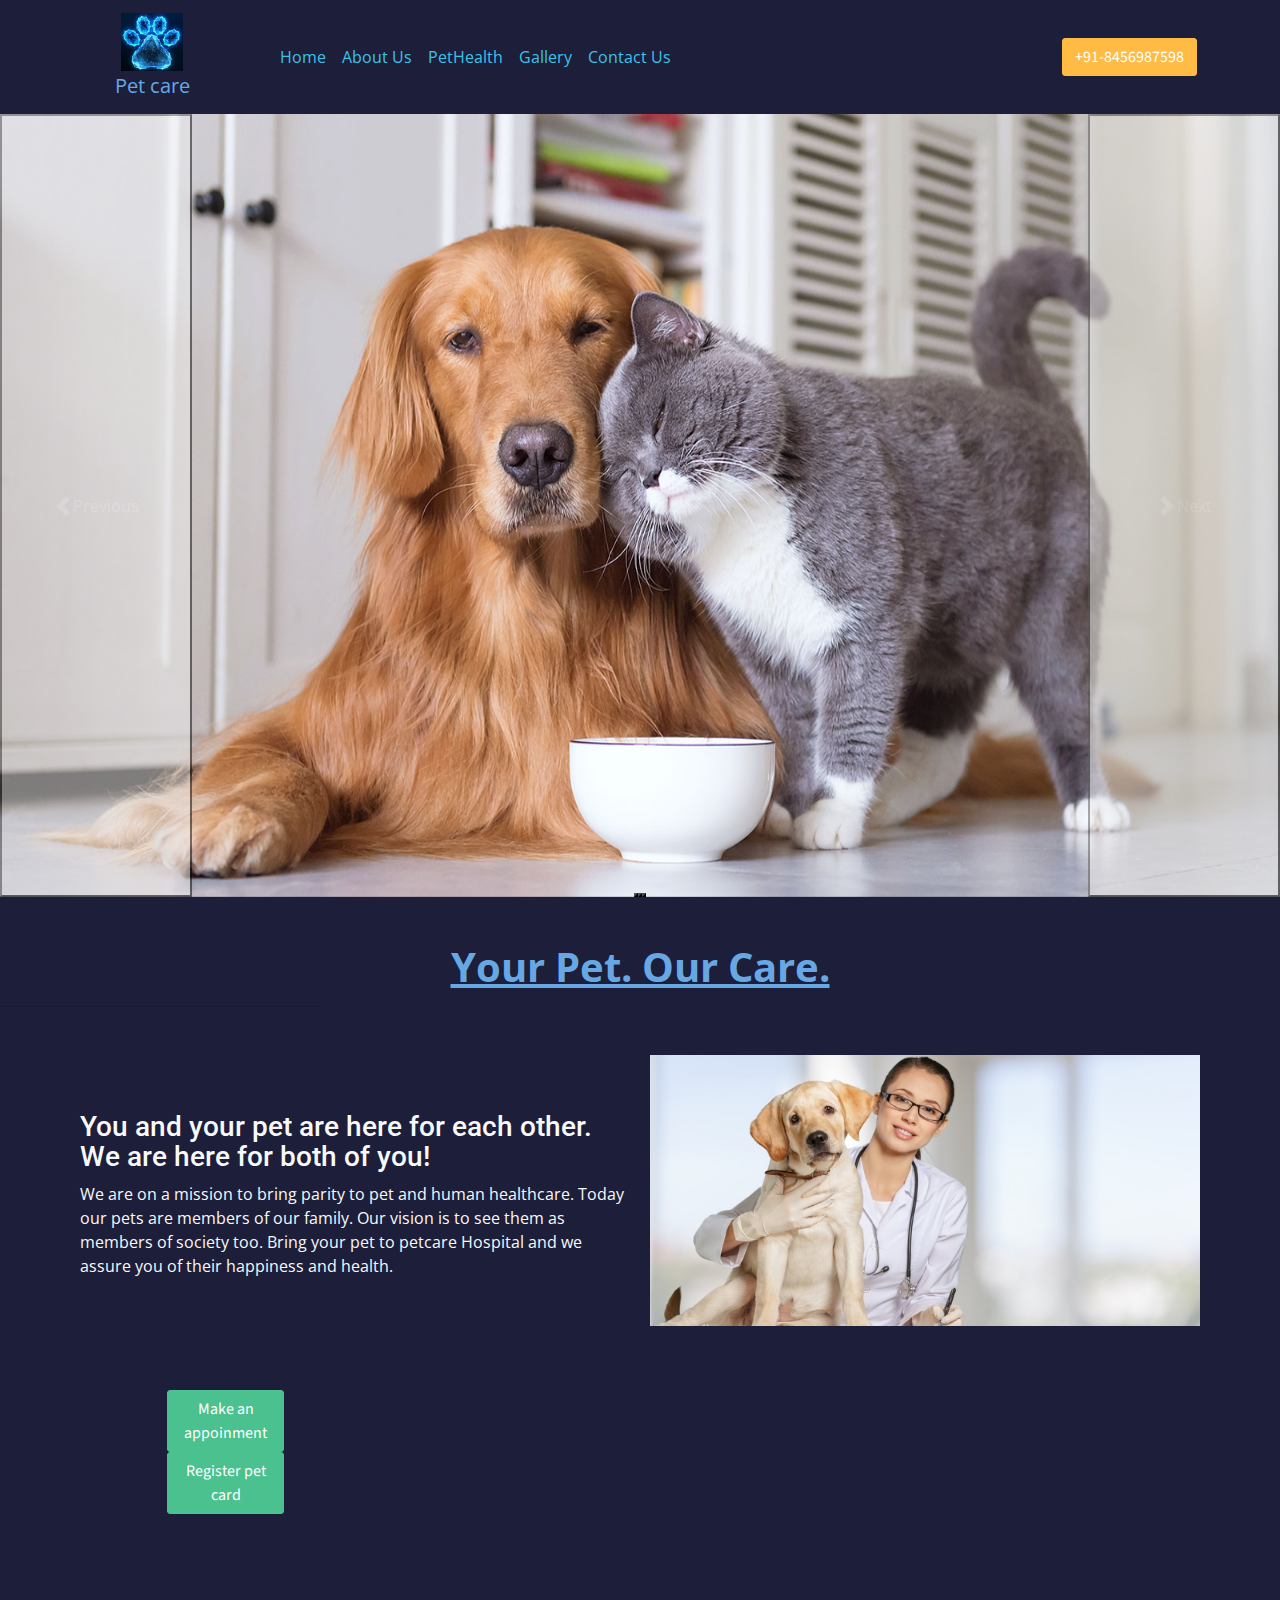
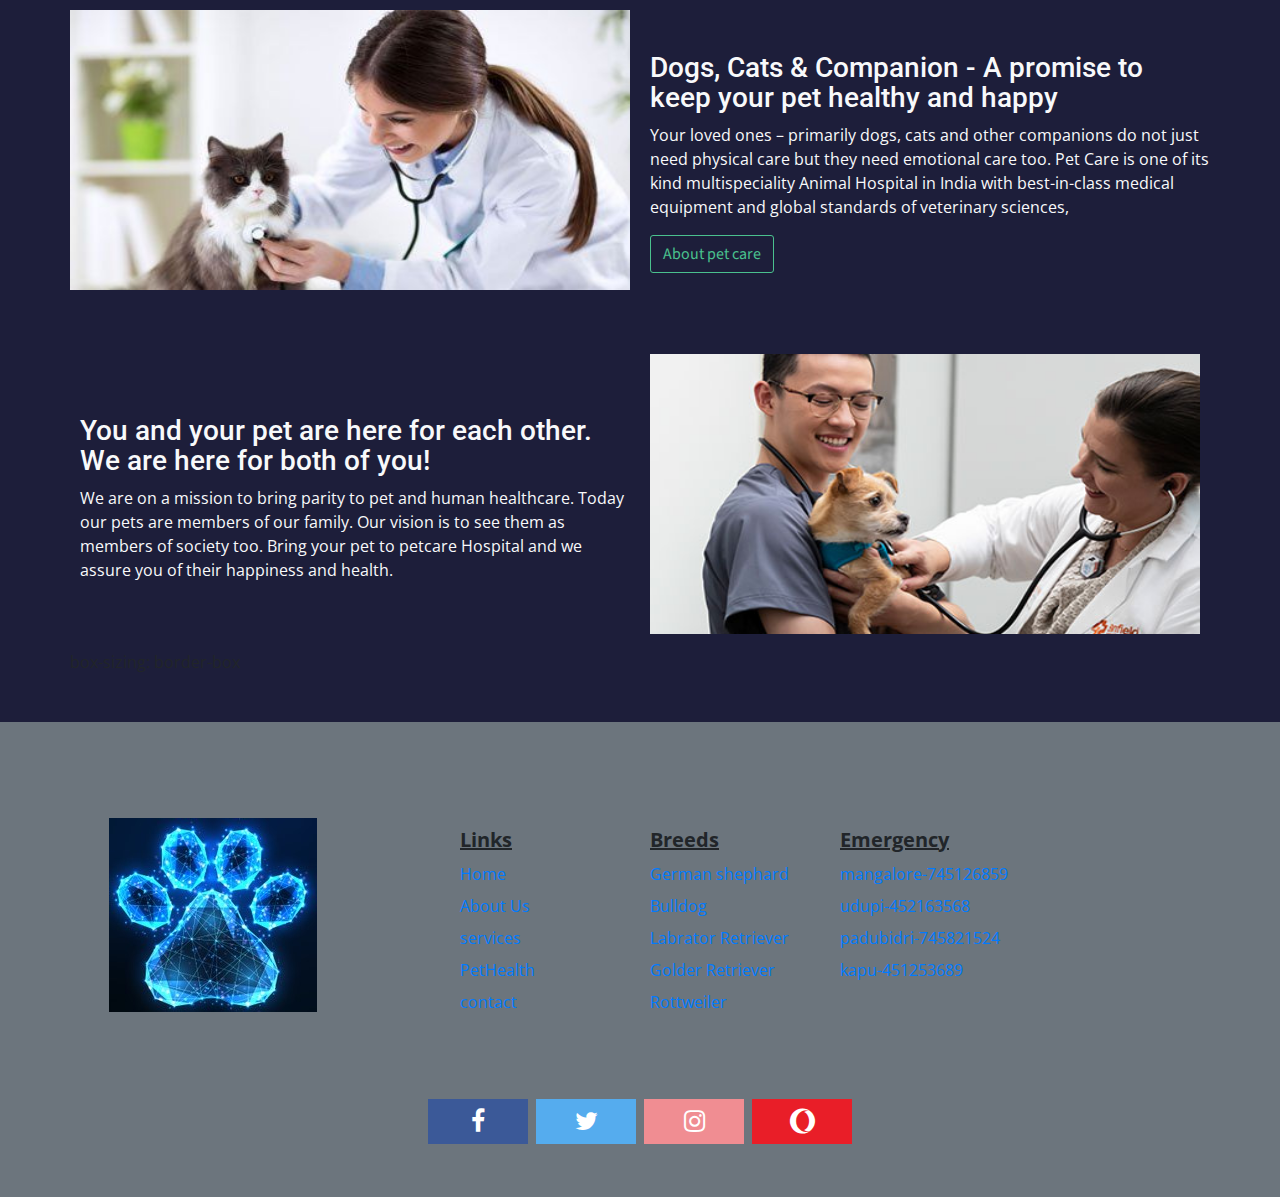
<file: index.html>
<!doctype html>
<html lang="en">
    <head>
        <meta charset="utf-8" />
        <meta http-equiv="X-UA-Compatible" content="IE=edge">
        <meta name="viewport" content="width=device-width, initial-scale=1.0, user-scalable=0, minimal-ui">
        <title>Petcare</title>
        <meta content="Admin Dashboard" name="description" />
        <meta content="Themesbrand" name="author" />
        <meta http-equiv="X-UA-Compatible" content="IE=edge" />

        <!-- App Icons -->
        <link rel="shortcut icon" href="assets/images/favicon.ico">

        <!-- Basic Css files -->
        <link href="assets/css/bootstrap.min.css" rel="stylesheet" type="text/css">
        <link href="assets/css/icons.css" rel="stylesheet" type="text/css">
        <link href="assets/css/style.css" rel="stylesheet" type="text/css">
        <link rel="stylesheet" type="text/css" href="css/style.css">
        <!-- Bootstrap CSS -->
    <link href="https://cdn.jsdelivr.net/npm/bootstrap@5.0.1/dist/css/bootstrap.min.css" rel="stylesheet" integrity="sha384-+0n0xVW2eSR5OomGNYDnhzAbDsOXxcvSN1TPprVMTNDbiYZCxYbOOl7+AMvyTG2x" crossorigin="anonymous">
    <link rel="preconnect" href="https://fonts.gstatic.com">
    <link href="https://fonts.googleapis.com/css2?family=Open+Sans:ital@1&display=swap" rel="stylesheet">  
  </head>
    <body>
      <div class="bg-dark"> 
        <section class="main_heading">
          <div class=" text-center">  
            <nav class="navbar navbar-expand-lg navbar-light bg-dark">
           
              <div class="navbar navbar"></div>
              <a class="navbar-brand text-center justify-content-center text-primary"><img src="images/logo2.jpg" width="30%" height="5%"><br>Pet care</a>
             
                 <ul class="navbar-nav navbar-fixed-top">
                      <li class="nav-item">
                      <a class="nav-link text-capitalize text-info" href="/index.html" style="text-transform: capitalize;">Home</a>
                    </li>
                    <li class="nav-item">
                      <a class="nav-link text-capitalize text-info" href="about.html" style="text-transform: capitalize;">About us</a>
                    </li>
                    
                    <li class="nav-item">
                      <a class="nav-link text-capitalize text-info" href="PetHealth.html" style="text-transform: capitalize;">PetHealth</a>
                    </li>
                    <li class="nav-item">
                      <a class="nav-link text-capitalize text-info" href="gallery.html" style="text-transform: capitalize;">Gallery</a>
                    </li>
                    <li class="nav-item">
                      <a class="nav-link text-capitalize text-info" href="contact.html" style="text-transform: capitalize;">Contact us</a>
                    </li>
                  </ul>
                  <div class="col my-2">
                <div class="col-lg-11 col-md-6 col-12 col-xxl-6 d-flex justify-content-end">
                  
                  <button type="button" class="btn btn-warning">+91-8456987598</button> 
                  
                </div>  
                </div> 
              </div>
          </nav>
      </section>
          <header>
           
            <div id="carouselExampleIndicators" class="carousel slide" data-bs-ride="carousel">
                <div class="carousel-indicators">
                  <button type="button" data-bs-target="#carouselExampleIndicators" data-bs-slide-to="0" class="active" aria-current="true" aria-label="Slide 1"></button>
                  <button type="button" data-bs-target="#carouselExampleIndicators" data-bs-slide-to="1" aria-label="Slide 2"></button>
                  <button type="button" data-bs-target="#carouselExampleIndicators" data-bs-slide-to="2" aria-label="Slide 3"></button>
                </div>
                <div class="carousel-inner">
                  <div class="carousel-item active">
                    <img src="images/a2.jpg" class="d-block w-100" alt="images">
                  </div>
                  <div class="carousel-item">
                    <img src="images/a7.jpg" class="d-block w-100" alt="images">
                  </div>
                  <div class="carousel-item">
                    <img src="images/a1.jpg" class="d-block w-100" alt="images">
                  </div>
                </div>
                <button class="carousel-control-prev" type="button" data-bs-target="#carouselExampleIndicators" data-bs-slide="prev">
                  <span class="carousel-control-prev-icon" aria-hidden="true"></span>
                  <span class="visually-hidden">Previous</span>
                </button>
                <button class="carousel-control-next" type="button" data-bs-target="#carouselExampleIndicators" data-bs-slide="next">
                  <span class="carousel-control-next-icon" aria-hidden="true"></span>
                  <span class="visually-hidden">Next</span>
                </button>
              </div>
          </header>
         
          <!-- home sec start -->
          <section class="main_heading my-5">
            <div class=" text-center">
              <h1 class="display-7 text-primary"><u><b>Your Pet. Our Care.</b></u></h1>
                <hr class="w-25 mx-light"/>
            </div>
            <div class="bg-dark">
            <div class="container">
              <div class="row my-5">
                
                <div class="col-lg-6 col-md-6 col-12 col-xxl-6 d-flex justify-content-center align-items-start flex-column text-light">
                  <h3 class=text-light>You and your pet are here for each other. We are here for both of you!</h3>
                  <p>We are on a mission to bring parity to pet and human healthcare. Today our pets are members of our family. 
                    Our vision is to see them as members of society too.
                    Bring your pet to petcare Hospital and we assure you of their happiness and health.
                  </p>  
                </div>
                <div class="text-light col-lg-6 col-md-6 col-12 col-xxl-6">
                  <figure>
                    <img src="images/ab3.jpg" alt="about image" class="img-fluid about_img">
                  </figure>
                </div>
                <div class="row my-5">
                  <div class="d-grid gap-2 col-5 mx-auto">
                    <a class="btn btn-success" href="" role="button">Make an appoinment</a>
                    <a class="btn btn-success" href="register.html" role="button">Register pet card</a>   
                  </div>
                </div>

                <div class="row my-5 text-light">
                  <div class="col-lg-6 col-md-6 col-12 col-xxl-6">
                    <figure>
                      <img src="images/home1.jpg" alt="about image" class="img-fluid about_img">
                    </figure>
                  </div>
                  <div class="col-lg-6 col-md-6 col-12 col-xxl-6 d-flex justify-content-center align-items-start flex-column">
                    <h3>Dogs, Cats & Companion - A promise to keep your pet healthy and happy</h3>
                    <p>Your loved ones – primarily dogs, cats and other companions do not just need physical care but they need emotional care too.
                      Pet Care is one of its kind multispeciality Animal Hospital in India with best-in-class medical equipment and global standards of veterinary sciences,
                    </p>
                    <button type="button" class="btn btn-outline-success"data-bs-toggle="tooltip" data-bs-placement="right" title="Are you sure">About pet care</button>  
                  </div>
                 
                </div>


                <div class="text-light col-lg-6 col-md-6 col-12 col-xxl-6 d-flex justify-content-center align-items-start flex-column">
                  <h3>You and your pet are here for each other. We are here for both of you!</h3>
                  <p>We are on a mission to bring parity to pet and human healthcare. Today our pets are members of our family. 
                    Our vision is to see them as members of society too.
                    Bring your pet to petcare Hospital and we assure you of their happiness and health.
                  </p>  
                </div>
                <div class="col-lg-6 col-md-6 col-12 col-xxl-6">
                  <figure>
                    <img src="images/home4.jpg" alt="about image" class="img-fluid about_img">
                  </figure>
                </div>
                
                box-sizing: border-box

            </div>

          </section>
           <!-- about us sec start -->
        <!-- Option 2: Separate Popper and Bootstrap JS -->
    <script src="https://cdn.jsdelivr.net/npm/@popperjs/core@2.9.2/dist/umd/popper.min.js" integrity="sha384-IQsoLXl5PILFhosVNubq5LC7Qb9DXgDA9i+tQ8Zj3iwWAwPtgFTxbJ8NT4GN1R8p" crossorigin="anonymous"></script>
    <script src="https://cdn.jsdelivr.net/npm/bootstrap@5.0.1/dist/js/bootstrap.min.js" integrity="sha384-Atwg2Pkwv9vp0ygtn1JAojH0nYbwNJLPhwyoVbhoPwBhjQPR5VtM2+xf0Uwh9KtT" crossorigin="anonymous"></script>
          
    <script type="text/javascript">var tooltipTriggerList = [].slice.call(document.querySelectorAll('[data-bs-toggle="tooltip"]'))
      var tooltipList = tooltipTriggerList.map(function (tooltipTriggerEl) {
        return new bootstrap.Tooltip(tooltipTriggerEl)
      })</script>
  </body>
  <footer class="bd-footer py-5 mt-5 bg-secondary">
      <div class="container py-5">
        <div class="row">
          <div class="col-lg-3 mb-3 text-center text-dark">
            <img src="images/logo2.jpg" alt="services">
           
          </div>
          <div class="col-6 col-lg-2 offset-lg-1 mb-3">
            <h5 class="text-black"><b><u>Links</u></b></h5>
            <ul class="list-unstyled">
              <li class="mb-2"><a href="/petcare/index.html">Home</a></li>
              <li class="mb-2"><a href="/petcare/about.html">About Us</a></li>
              <li class="mb-2"><a href="/petcare/services.html">services</a></li>
              <li class="mb-2"><a href="/petcare/PetHealth.html">PetHealth</a></li>
              <li class="mb-2"><a href="/petcare/contact.html">contact</a></li>
            </ul>
          </div>
          <div class="col-6 col-lg-2 mb-3">
            <h5 class="text-black"><b><u>Breeds</u></b></h5>
            
            <ul class="list-unstyled">
              <li class="mb-2"><a href="#">German shephard</a></li>
              <li class="mb-2"><a href="#">Bulldog</a></li>
              <li class="mb-2"><a href="#">Labrator Retriever</a></li>
              <li class="mb-2"><a href="#">Golder Retriever</a></li>
              <li class="mb-2"><a href="#">Rottweiler</a></li>
            </ul>
          </div>
          
          <div class="col-6 col-lg-2 mb-3">
            <h5 class="text-black"><b><u>Emergency</u></b></h5>
           
            <ul class="list-unstyled ">
              <li class="mb-2"><a href="#">mangalore-745126859</a></li>
              <li class="mb-2"><a href="#">udupi-452163568</a></li>
              <li class="mb-2"><a href="#">padubidri-745821524</a></li>
              <li class="mb-2"><a href="#">kapu-451253689</a></li>
              
            </ul>
          </div>
          
        </div>
      </div>
      <center>
        
        <a href="#" class="fa fa-facebook"></a>
        <a href="#" class="fa fa-twitter"></a>
        <a href="#" class="fa fa-instagram"></a>
        <a href="#" class=" fa fa-opera"></a>
      
    </center>
    </footer>
</html>
</file>
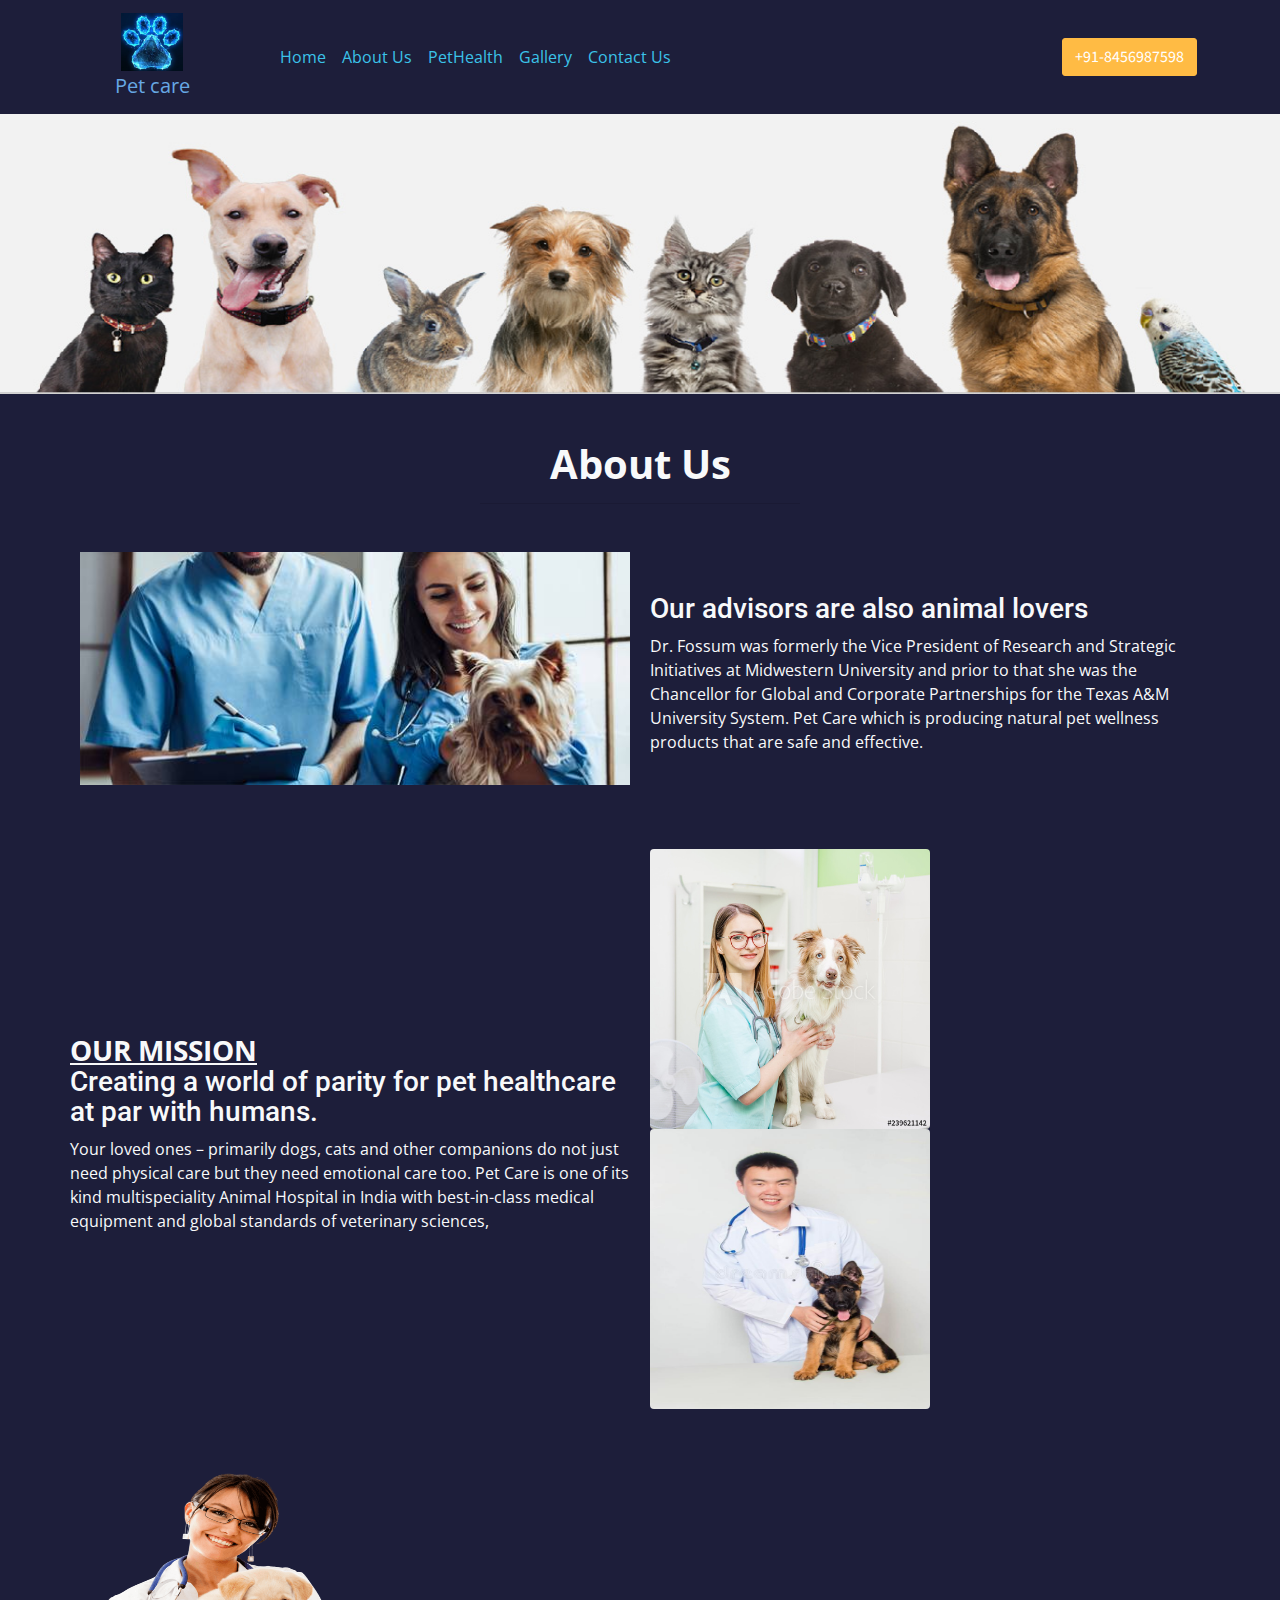
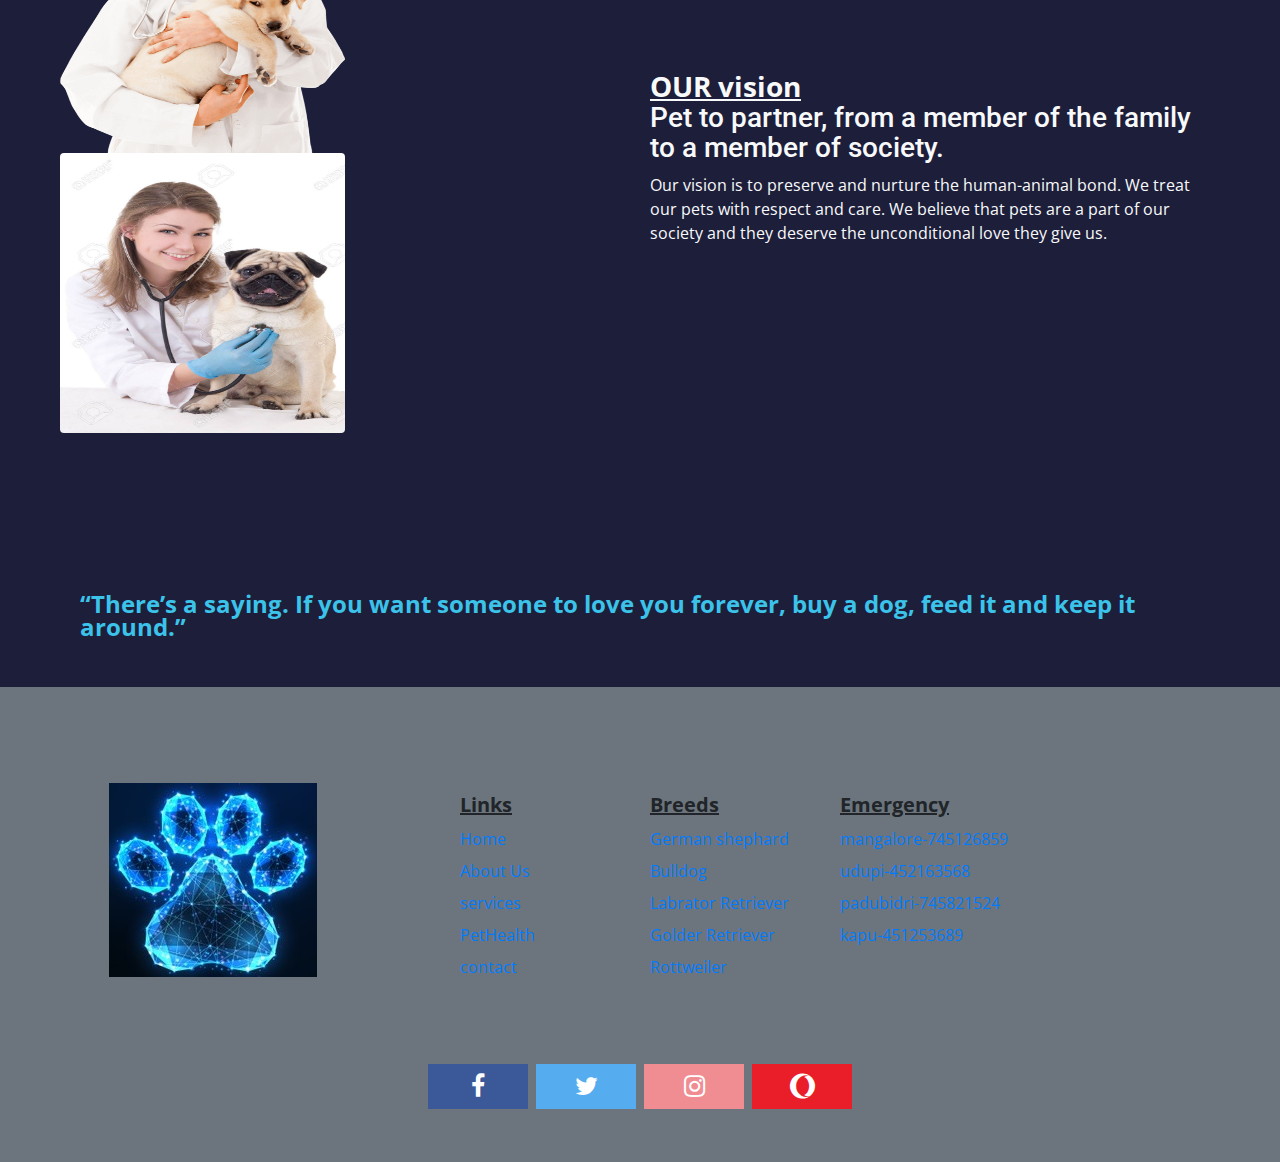
<file: about.html>
<!doctype html>
<html lang="en">
    <head>
        <meta charset="utf-8" />
        <meta http-equiv="X-UA-Compatible" content="IE=edge">
        <meta name="viewport" content="width=device-width, initial-scale=1.0, user-scalable=0, minimal-ui">
        <title>Petcare</title>
        <meta content="Admin Dashboard" name="description" />
        <meta content="Themesbrand" name="author" />
        <meta http-equiv="X-UA-Compatible" content="IE=edge" />

        <!-- App Icons -->
        <link rel="shortcut icon" href="assets/images/favicon.ico">

        <!-- Basic Css files -->
        <link href="assets/css/bootstrap.min.css" rel="stylesheet" type="text/css">
        <link href="assets/css/icons.css" rel="stylesheet" type="text/css">
        <link href="assets/css/style.css" rel="stylesheet" type="text/css">
        <link rel="stylesheet" type="text/css" href="css/style.css">
        <!-- Bootstrap CSS -->
    <link href="https://cdn.jsdelivr.net/npm/bootstrap@5.0.1/dist/css/bootstrap.min.css" rel="stylesheet" integrity="sha384-+0n0xVW2eSR5OomGNYDnhzAbDsOXxcvSN1TPprVMTNDbiYZCxYbOOl7+AMvyTG2x" crossorigin="anonymous">
    <link rel="preconnect" href="https://fonts.gstatic.com">
    <link href="https://fonts.googleapis.com/css2?family=Open+Sans:ital@1&display=swap" rel="stylesheet">  
  </head>
    <body>
      <div class="bg-dark"> 
      <section class="main_heading">
        <div class=" text-center">  
          <nav class="navbar navbar-expand-lg navbar-light bg-dark">
         
            <div class="navbar navbar"></div>
            <a class="navbar-brand text-center justify-content-center text-primary"><img src="images/logo2.jpg" width="30%" height="5%"><br>Pet care</a>
           
               <ul class="navbar-nav navbar-fixed-top">
                    <li class="nav-item">
                      <a class="nav-link text-capitalize text-info" href="index.html" style="text-transform: capitalize;">Home</a>
                    </li>
                    <li class="nav-item">
                      <a class="nav-link text-capitalize text-info" href="about.html" style="text-transform: capitalize;">About us</a>
                    </li>
                    
                    <li class="nav-item">
                      <a class="nav-link text-capitalize text-info" href="pethealth.html" style="text-transform: capitalize;">PetHealth</a>
                    </li>
                    <li class="nav-item">
                      <a class="nav-link text-capitalize text-info" href="gallery.html" style="text-transform: capitalize;">Gallery</a>
                    </li>
                    <li class="nav-item">
                      <a class="nav-link text-capitalize text-info" href="contact.html" style="text-transform: capitalize;">Contact us</a>
                    </li>
                  </ul>
                  <div class="col my-2">
                <div class="col-lg-11 col-md-6 col-12 col-xxl-6 d-flex justify-content-end">
                  <button type="button" class="btn btn-warning">+91-8456987598</button>                
                </div>  
                </div> 
              </div>
          </nav>
      </section>
      <header>
        <div class="carousel-inner">
          <div class="carousel-items active">
            
              <img src="images/slogan.jpg" class="center" alt="images">
              
              </div>
      </header>
     
         
         
          <!-- home sec start -->
          <section class="main_heading my-5">
            <div class=" text-center">
              <h1 class="display-7 text-capitalize text-light"><b>about us</b></h1>
                <hr class="w-25 mx-auto"/>
            </div>
            <div class="container text-light">
              <div class="row my-5">
                <div class="col-lg-6 col-md-6 col-12 col-xxl-6">
                    <figure>
                      <img src="images/about.jpg" alt="about image" class="img-fluid about_img">
                    </figure>
                  </div>
                <div class="col-lg-6 col-md-6 col-12 col-xxl-6 d-flex justify-content-center align-items-start flex-column">
                  <h3>Our advisors are also animal lovers</h3>
                  <p>Dr. Fossum was formerly the Vice President of Research and Strategic Initiatives at Midwestern University 
                      and prior to that she was the Chancellor for Global and Corporate Partnerships for the Texas A&M University System.
                      Pet Care which is producing natural pet wellness products that are safe and effective.
                  </p>  
                </div>
               

             

                <div class="row my-5">
                  
                  <div class="col-lg-6 col-md-6 col-12 col-xxl-6 d-flex justify-content-center align-items-start flex-column">
                    <h3><u><b>OUR MISSION</b></u>
                        <br>
                        Creating a world of parity for pet healthcare at par with humans.</h3>
                    <p>Your loved ones – primarily dogs, cats and other companions do not just need physical care but they need emotional care too.
                      Pet Care is one of its kind multispeciality Animal Hospital in India with best-in-class medical equipment and global standards of veterinary sciences,
                    </p>
                   
                  </div>
                  <div class="col-lg-6 col-md-6 col-12 col-xxl-6">
                    <figure>
                        <!-- <img src="images/ab3.jpg" class="rounded float-start" alt="about image"> -->
                        <img src="images/about1.jpg" height="20%" width="50%"class="rounded float-start" alt="about image">
                      <img src="images/ab4.jpg"height="20%" width="50%"class="rounded float-start" alt="about image">
                    </figure>
                  </div>
                  <div class="row my-5">
                    <div class="col-lg-6 col-md-6 col-12 col-xxl-6">
                        <figure>
                            <img src="images/ab3.png" height="20%" width="50%"class="rounded float-start" alt="about image">
                            <img src="images/ab5.jpg"height="20%" width="50%"class="rounded float-start" alt="about image">
                         
                        </figure>
                      </div>
                    <div class="col-lg-6 col-md-6 col-12 col-xxl-6 d-flex justify-content-center align-items-start flex-column">
                        <h3><u><b>OUR vision</b></u>
                            <br>
                            Pet to partner, from a member of the family to a member of society.</h3>
                      <p>Our vision is to preserve and nurture the human-animal bond. We treat our pets with respect and care.
                           We believe that pets are a part of our society and they deserve the unconditional love they give us.
                      </p>  
                    </div>
                  
                </div>
              </div>
            </div>
            <h4 class="mb-2 text-info"><b>“There’s a saying. If you want someone to love you forever, buy a dog, feed it and keep it around.”</b></h4> 
         
          </section>
           <!-- about us sec start -->
        <!-- Option 2: Separate Popper and Bootstrap JS -->
       </body>
    <footer class="bd-footer py-5 mt-5 bg-secondary">
      <div class="container py-5">
        <div class="row">
          <div class="col-lg-3 mb-3 text-center text-dark">
            <img src="images/logo2.jpg" alt="services">
           
          </div>
          <div class="col-6 col-lg-2 offset-lg-1 mb-3">
            <h5 class="text-black"><b><u>Links</u></b></h5>
            <ul class="list-unstyled">
              <li class="mb-2"><a href="/petcare/index.html">Home</a></li>
              <li class="mb-2"><a href="/petcare/about.html">About Us</a></li>
              <li class="mb-2"><a href="/petcare/services.html">services</a></li>
              <li class="mb-2"><a href="/petcare/PetHealth.html">PetHealth</a></li>
              <li class="mb-2"><a href="/petcare/contact.html">contact</a></li>
            </ul>
          </div>
          <div class="col-6 col-lg-2 mb-3">
            <h5 class="text-black"><b><u>Breeds</u></b></h5>
            
            <ul class="list-unstyled">
              <li class="mb-2"><a href="#">German shephard</a></li>
              <li class="mb-2"><a href="#">Bulldog</a></li>
              <li class="mb-2"><a href="#">Labrator Retriever</a></li>
              <li class="mb-2"><a href="#">Golder Retriever</a></li>
              <li class="mb-2"><a href="#">Rottweiler</a></li>
            </ul>
          </div>
          
          <div class="col-6 col-lg-2 mb-3">
            <h5 class="text-black"><b><u>Emergency</u></b></h5>
           
            <ul class="list-unstyled ">
              <li class="mb-2"><a href="#">mangalore-745126859</a></li>
              <li class="mb-2"><a href="#">udupi-452163568</a></li>
              <li class="mb-2"><a href="#">padubidri-745821524</a></li>
              <li class="mb-2"><a href="#">kapu-451253689</a></li>
              
            </ul>
          </div>
          
        </div>
      </div>
      <center>
        
        <a href="#" class="fa fa-facebook"></a>
        <a href="#" class="fa fa-twitter"></a>
        <a href="#" class="fa fa-instagram"></a>
        <a href="#" class=" fa fa-opera"></a>
      
    </center>
    </footer>
</html>
</file>
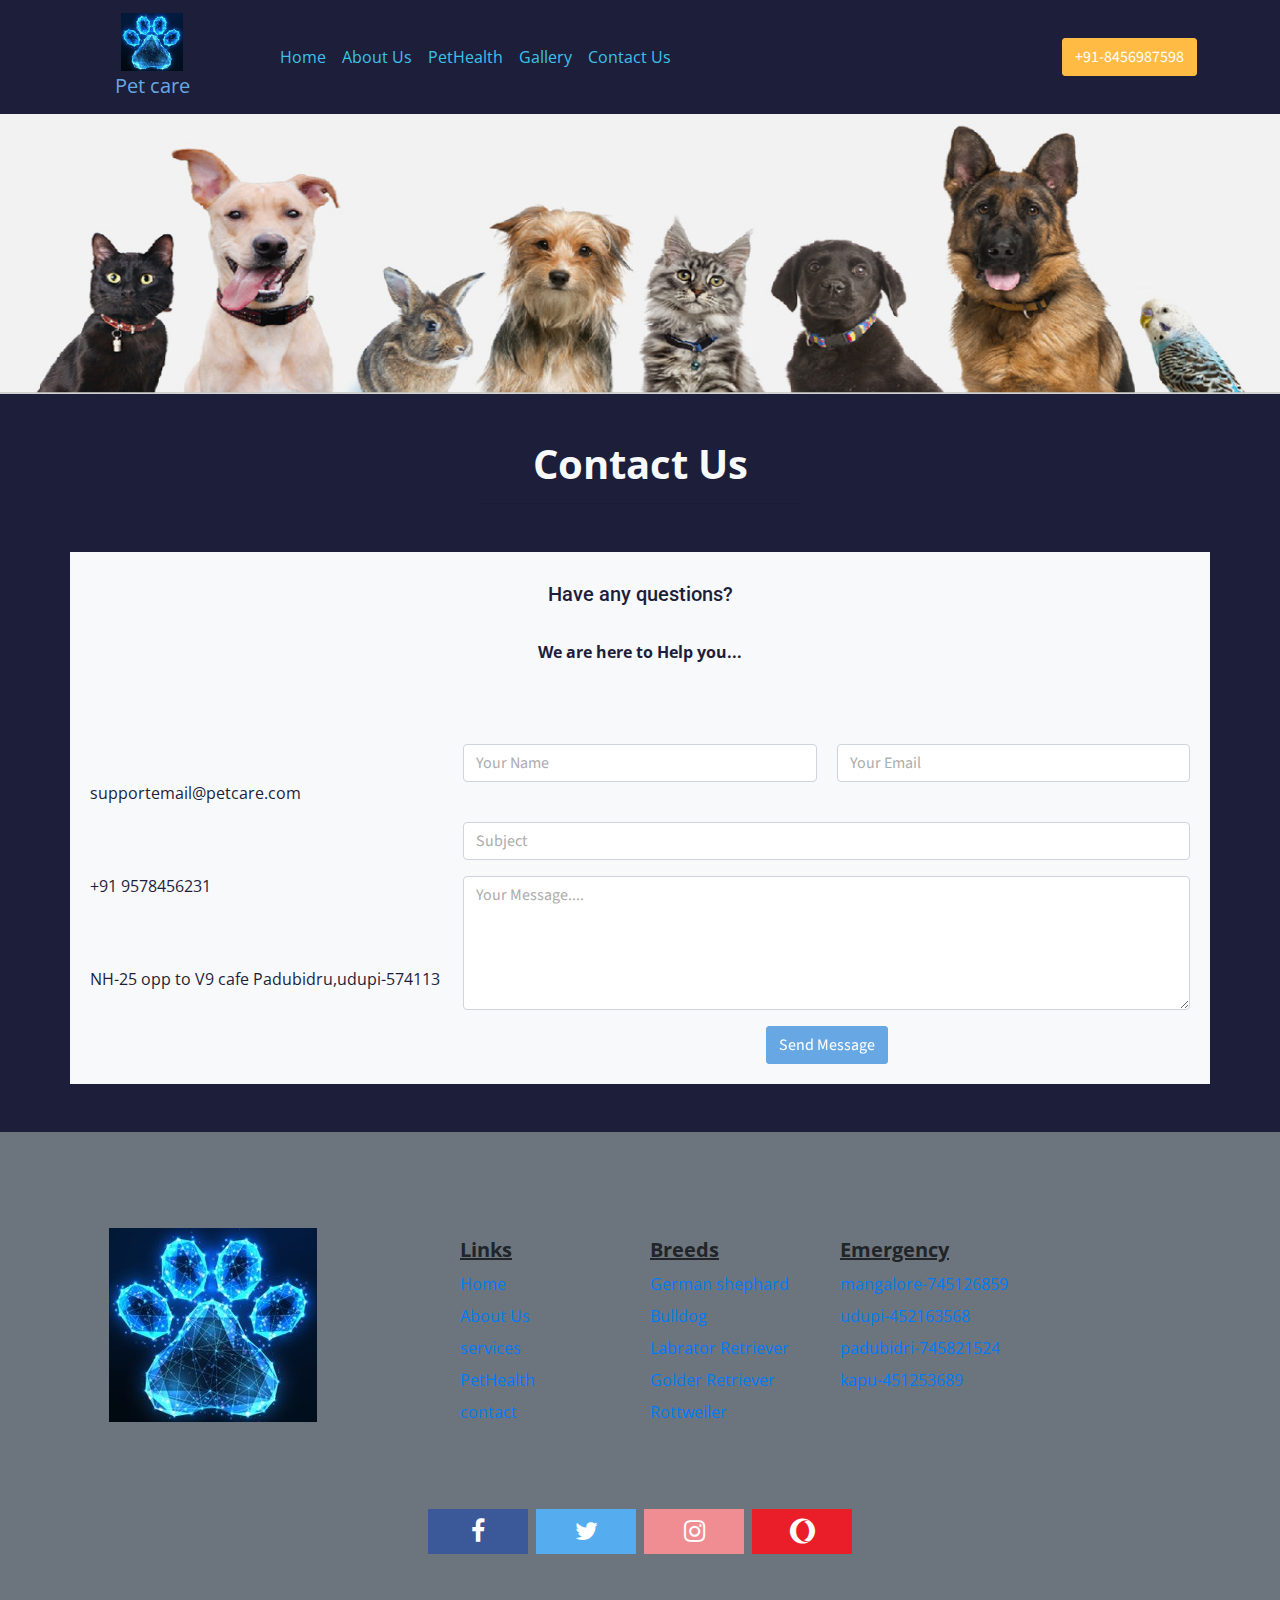
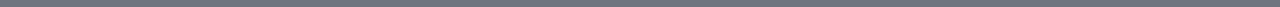
<file: contact.html>
<!doctype html>
<html lang="en">
    <head>
        <meta charset="utf-8" />
        <meta http-equiv="X-UA-Compatible" content="IE=edge">
        <meta name="viewport" content="width=device-width, initial-scale=1.0, user-scalable=0, minimal-ui">
        <title>Petcare</title>
        <meta content="Admin Dashboard" name="description" />
        <meta content="Themesbrand" name="author" />
        <meta http-equiv="X-UA-Compatible" content="IE=edge" />

        <!-- App Icons -->
        <link rel="shortcut icon" href="assets/images/favicon.ico">

        <!-- Basic Css files -->
        <link href="assets/css/bootstrap.min.css" rel="stylesheet" type="text/css">
        <link href="assets/css/icons.css" rel="stylesheet" type="text/css">
        <link href="assets/css/style.css" rel="stylesheet" type="text/css">
        <link rel="stylesheet" type="text/css" href="css/style.css">
        <!-- Bootstrap CSS -->
    <link href="https://cdn.jsdelivr.net/npm/bootstrap@5.0.1/dist/css/bootstrap.min.css" rel="stylesheet" integrity="sha384-+0n0xVW2eSR5OomGNYDnhzAbDsOXxcvSN1TPprVMTNDbiYZCxYbOOl7+AMvyTG2x" crossorigin="anonymous">
    <link rel="preconnect" href="https://fonts.gstatic.com">
    <link href="https://fonts.googleapis.com/css2?family=Open+Sans:ital@1&display=swap" rel="stylesheet">  
  </head>
    <body>
      <div class="bg-dark"> 
      <section class="main_heading">
        <div class=" text-center">  
          <nav class="navbar navbar-expand-lg navbar-light bg-dark">
         
            <div class="navbar navbar"></div>
            <a class="navbar-brand text-center justify-content-center text-primary"><img src="images/logo2.jpg" width="30%" height="5%"><br>Pet care</a>
           
               <ul class="navbar-nav navbar-fixed-top">
                    <li class="nav-item">
                      <a class="nav-link text-capitalize text-info" href="index.html" style="text-transform: capitalize;">Home</a>
                    </li>
                    <li class="nav-item">
                      <a class="nav-link text-capitalize text-info" href="about.html" style="text-transform: capitalize;">About us</a>
                    </li>
                   
                    <li class="nav-item">
                      <a class="nav-link text-capitalize text-info" href="pethealth.html" style="text-transform: capitalize;">PetHealth</a>
                    </li>
                    <li class="nav-item">
                      <a class="nav-link text-capitalize text-info" href="gallery.html" style="text-transform: capitalize;">Gallery</a>
                    </li>
                    <li class="nav-item">
                      <a class="nav-link text-capitalize text-info" href="contact.html" style="text-transform: capitalize;">Contact us</a>
                    </li>
                  </ul>
                  <div class="col my-2">
                <div class="col-lg-11 col-md-6 col-12 col-xxl-6 d-flex justify-content-end">
                  <button type="button" class="btn btn-warning">+91-8456987598</button>                
                </div>  
                </div> 
              </div>
          </nav>
      </section>
      <header>
        <div class="carousel-inner">
          <div class="carousel-items active">
            
              <img src="images/slogan.jpg" class="center" alt="images">
              
              </div>
      </header>
     
         
         
          <!-- home sec start -->
          <section class="main_heading my-5">
            <div class=" text-center">
              <h1 class="display-7 text-capitalize text-light"><b>Contact us</b></h1>
                <hr class="w-25 mx-auto"/>
            </div>
            <div class="container text-light">
              <div class="row my-5">
                <div class="col-lg-6 col-md-6 col-12 col-xxl-6">
                    
                  </div>
                
               

                <div class="card-body bg-light ">
                  <div class="row-10">
                      <div class="col-20">
                          <div class="text-center">
                              <h5 class="text-dark">Have any questions?</h5><br>
                              <p class="text-dark"><b>We are here to Help you...</b></p>
                          </div>
                      </div>
                  </div>
                  <br>
                  <div class="row m-t-40">
                      <div class="col-md-4">
                          <div>
                              <h6 class="font-14">Email Address</h6>
                              <p class="text-dark">supportemail@petcare.com</p>
                          </div>
                          <div class="pt-3">
                              <h6 class="font-14">Telephone number</h6>
                              <p class="text-dark">+91 9578456231</p>
                          </div>
                          <div class="pt-3">
                              <h6 class="font-14">Address</h6>
                              <p class="text-dark">NH-25 opp to V9 cafe Padubidru,udupi-574113</p>
                          </div>
                      </div>
                    
                      <div class="col-md-8">
                          <form class="form-custom">
                              <div class="row">
                                  <div class="col-md-6">
                                      <div class="form-group">
                                          <label class="sr-only" for="username">Name</label>
                                          <input type="text" class="form-control" id="username" placeholder="Your Name" required="">
                                      </div>
                                  </div>
                                  <div class="col-md-6">
                                      <div class="form-group">
                                          <label class="sr-only" for="useremail">Email address</label>
                                          <input type="email" class="form-control" id="useremail" placeholder="Your Email" required="">
                                      </div>
                                  </div>
                              </div>
                              <br>
                              <div class="row">
                                  <div class="col-md-12">
                                      <div class="form-group">
                                          <label class="sr-only" for="usersubject">Subject</label>
                                          <input type="text" class="form-control" id="usersubject" placeholder="Subject" required="">
                                      </div>
                                  </div>
                              </div>
                              <div class="row">
                                  <div class="col-md-12">
                                      <div class="form-group">
                                          <textarea class="form-control" rows="5" placeholder="Your Message...."></textarea>
                                      </div>
                                  </div>
                              </div>
                              <div class="row">
                                  <div class="col-md-12 text-center">
                                      <button type="button" class="btn btn-primary waves-effect waves-light">Send Message</button>
                                  </div>
                              </div>
                          </form>
                      </div>
                  </div>
                  
          </section>
           <!-- about us sec start -->
        <!-- Option 2: Separate Popper and Bootstrap JS -->
       </body>
    <footer class="bd-footer py-5 mt-5 bg-secondary">
      <div class="container py-5">
        <div class="row">
          <div class="col-lg-3 mb-3 text-center text-dark">
            <img src="images/logo2.jpg" alt="services">
           
          </div>
          <div class="col-6 col-lg-2 offset-lg-1 mb-3">
            <h5 class="text-black"><b><u>Links</u></b></h5>
            <ul class="list-unstyled">
              <li class="mb-2"><a href="/petcare/index.html">Home</a></li>
              <li class="mb-2"><a href="/petcare/about.html">About Us</a></li>
              <li class="mb-2"><a href="/petcare/services.html">services</a></li>
              <li class="mb-2"><a href="/petcare/PetHealth.html">PetHealth</a></li>
              <li class="mb-2"><a href="/petcare/contact.html">contact</a></li>
            </ul>
          </div>
          <div class="col-6 col-lg-2 mb-3">
            <h5 class="text-black"><b><u>Breeds</u></b></h5>
            
            <ul class="list-unstyled">
              <li class="mb-2"><a href="#">German shephard</a></li>
              <li class="mb-2"><a href="#">Bulldog</a></li>
              <li class="mb-2"><a href="#">Labrator Retriever</a></li>
              <li class="mb-2"><a href="#">Golder Retriever</a></li>
              <li class="mb-2"><a href="#">Rottweiler</a></li>
            </ul>
          </div>
          
          <div class="col-6 col-lg-2 mb-3">
            <h5 class="text-black"><b><u>Emergency</u></b></h5>
           
            <ul class="list-unstyled ">
              <li class="mb-2"><a href="#">mangalore-745126859</a></li>
              <li class="mb-2"><a href="#">udupi-452163568</a></li>
              <li class="mb-2"><a href="#">padubidri-745821524</a></li>
              <li class="mb-2"><a href="#">kapu-451253689</a></li>
              
            </ul>
          </div>
          
        </div>
      </div>
      <center>
        
        <a href="#" class="fa fa-facebook"></a>
        <a href="#" class="fa fa-twitter"></a>
        <a href="#" class="fa fa-instagram"></a>
        <a href="#" class=" fa fa-opera"></a>
      
    </center>
    </footer>
</html>
</file>
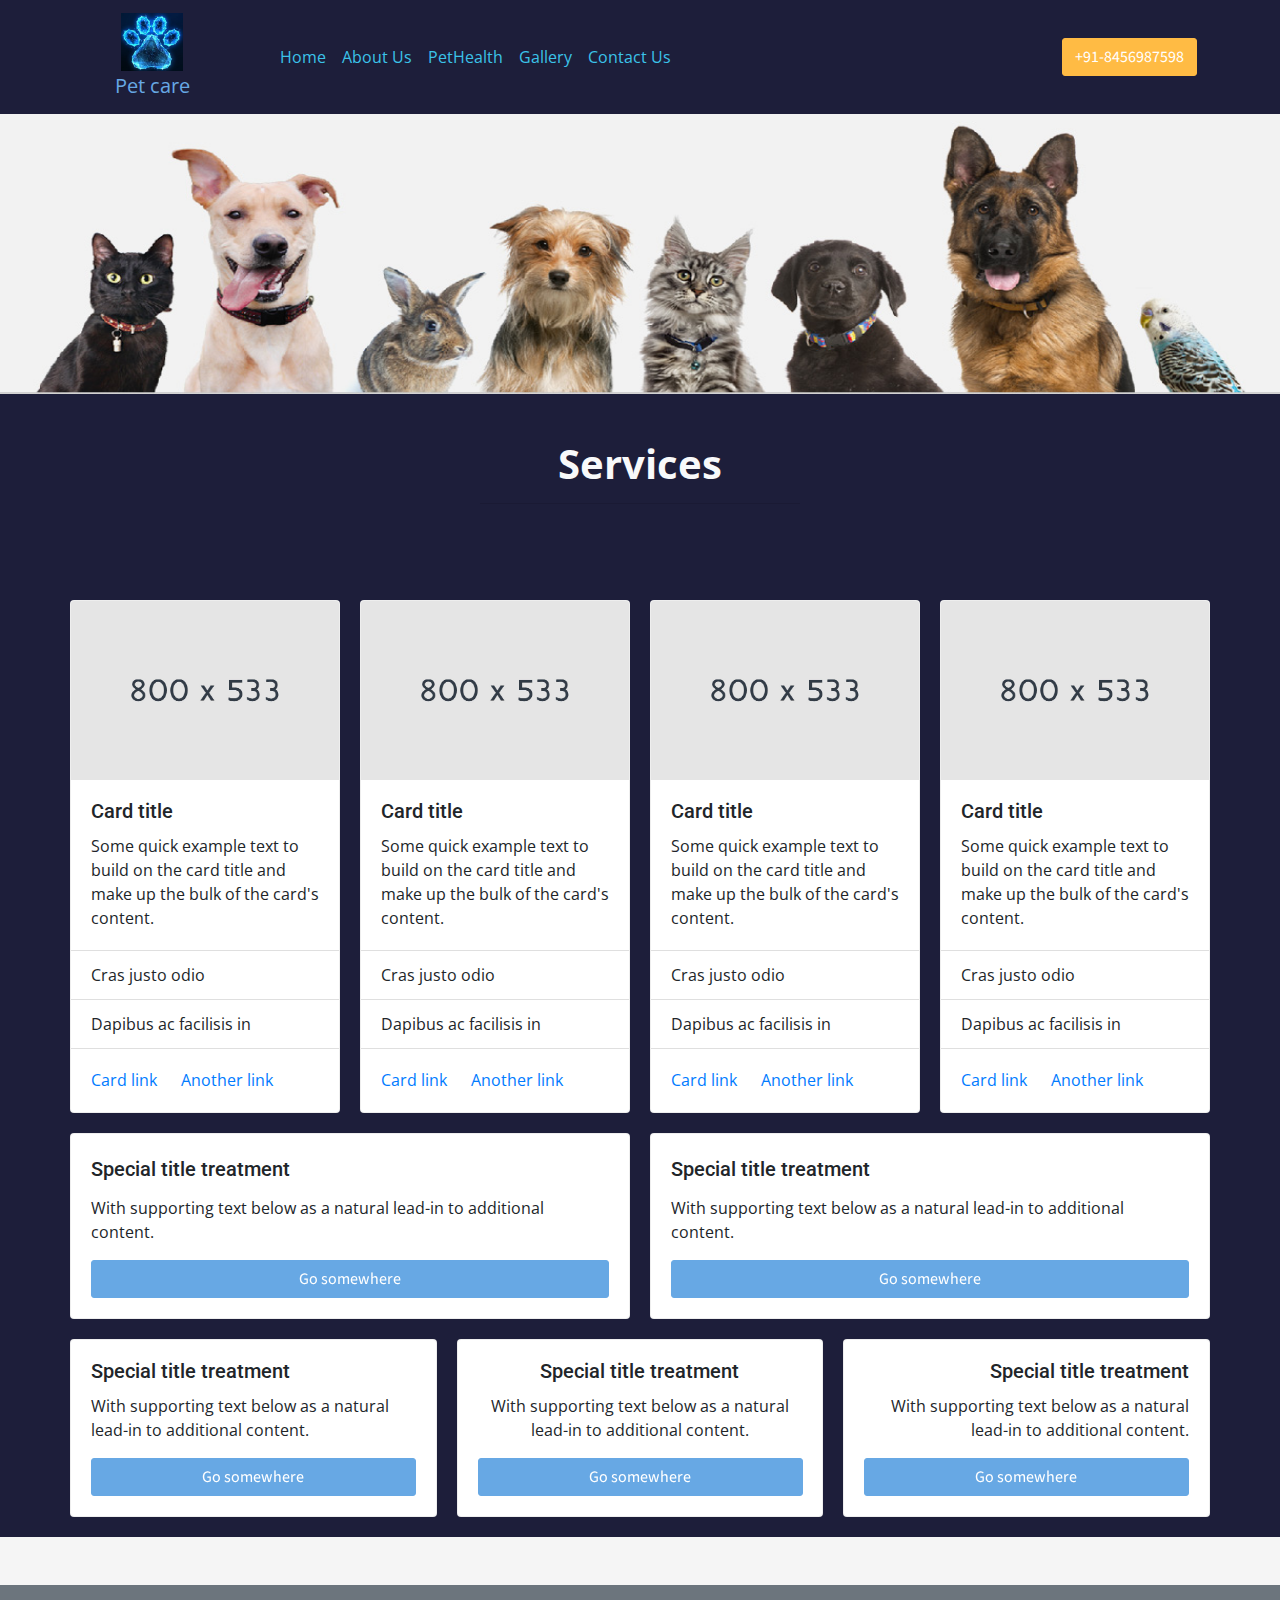
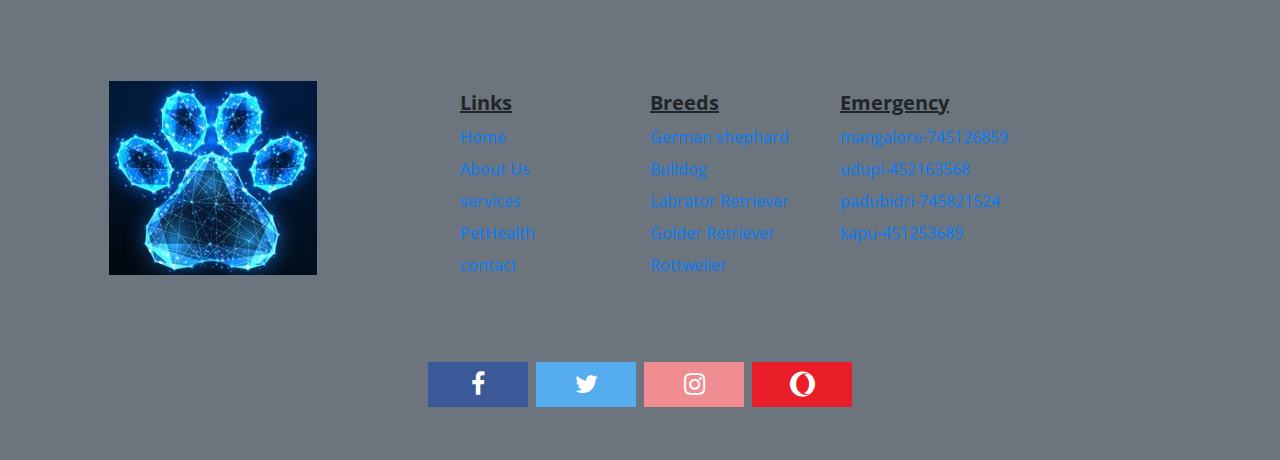
<file: PetHealth.html>
<!doctype html>
<html lang="en">
    <head>
        <meta charset="utf-8" />
        <meta http-equiv="X-UA-Compatible" content="IE=edge">
        <meta name="viewport" content="width=device-width, initial-scale=1.0, user-scalable=0, minimal-ui">
        <title>Petcare</title>
        <meta content="Admin Dashboard" name="description" />
        <meta content="Themesbrand" name="author" />
        <meta http-equiv="X-UA-Compatible" content="IE=edge" />

        <!-- App Icons -->
        <link rel="shortcut icon" href="assets/images/favicon.ico">

        <!-- Basic Css files -->
        <link href="assets/css/bootstrap.min.css" rel="stylesheet" type="text/css">
        <link href="assets/css/icons.css" rel="stylesheet" type="text/css">
        <link href="assets/css/style.css" rel="stylesheet" type="text/css">
        <link rel="stylesheet" type="text/css" href="css/style.css">
        <!-- Bootstrap CSS -->
    <link href="https://cdn.jsdelivr.net/npm/bootstrap@5.0.1/dist/css/bootstrap.min.css" rel="stylesheet" integrity="sha384-+0n0xVW2eSR5OomGNYDnhzAbDsOXxcvSN1TPprVMTNDbiYZCxYbOOl7+AMvyTG2x" crossorigin="anonymous">
    <link rel="preconnect" href="https://fonts.gstatic.com">
    <link href="https://fonts.googleapis.com/css2?family=Open+Sans:ital@1&display=swap" rel="stylesheet">  
        <body>
          <div class="bg-dark"> 
          <section class="main_heading">
            <div class=" text-center">  
              <nav class="navbar navbar-expand-lg navbar-light bg-dark">
             
                <div class="navbar navbar"></div>
                <a class="navbar-brand text-center justify-content-center text-primary"><img src="images/logo2.jpg" width="30%" height="5%"><br>Pet care</a>
               
                   <ul class="navbar-nav navbar-fixed-top">
                        <li class="nav-item">
                          <a class="nav-link text-capitalize text-info" href="index.html" style="text-transform: capitalize;">Home</a>
                        </li>
                        <li class="nav-item">
                          <a class="nav-link text-capitalize text-info" href="about.html" style="text-transform: capitalize;">About us</a>
                        </li>
                        
                        <li class="nav-item">
                          <a class="nav-link text-capitalize text-info" href="pethealth.html" style="text-transform: capitalize;">PetHealth</a>
                        </li>
                        <li class="nav-item">
                          <a class="nav-link text-capitalize text-info" href="gallery.html" style="text-transform: capitalize;">Gallery</a>
                        </li>
                        <li class="nav-item">
                          <a class="nav-link text-capitalize text-info" href="contact.html" style="text-transform: capitalize;">Contact us</a>
                        </li>
                      </ul>
                      <div class="col my-2">
                    <div class="col-lg-11 col-md-6 col-12 col-xxl-6 d-flex justify-content-end">
                      <button type="button" class="btn btn-warning">+91-8456987598</button>                
                    </div>  
                    </div> 
                  </div>
              </nav>
          </section>
          <header>
            <div class="carousel-inner">
              <div class="carousel-items active">
                
                  <img src="images/slogan.jpg" class="center" alt="images">
                  
                  </div>
          </header>
         


          <section class="main_heading my-5">
            <div class=" text-center">
              <h1 class="display-7 text-capitalize text-light"><b>Services</b></h1>
                <hr class="w-25 mx-auto"/>
            </div>
                    <!-- ==================
                         PAGE CONTENT START
                         ================== -->
                         <div class="bg-dark">
                    <div class="page-content-wrapper">

                        <div class="container-fluid">
                          <div class="container">
                            <div class="row">
                              <div class="col-lg-6 col-12 col-xxl-6">
                                 
                                </div>
                              <div class="col-lg-6 col-md-6 col-12 col-xxl-6 d-flex justify-content-center align-items-start flex-column">
                               
                              </div>
                            <div class="row">
                              <div class="col-md-6 col-lg-6 col-xl-3">

                                <div class="card m-b-20">
                                    <img class="card-img-top img-fluid" src="assets/images/small/img-2.jpg" alt="Card image cap">
                                    <div class="card-body">
                                        <h4 class="card-title font-20 mt-0">Card title</h4>
                                        <p class="card-text">Some quick example text to build on the card title and make
                                            up the bulk of the card's content.</p>
                                    </div>
                                    <ul class="list-group list-group-flush">
                                        <li class="list-group-item">Cras justo odio</li>
                                        <li class="list-group-item">Dapibus ac facilisis in</li>
                                    </ul>
                                    <div class="card-body">
                                        <a href="#" class="card-link">Card link</a>
                                        <a href="#" class="card-link">Another link</a>
                                    </div>
                                </div>

                            </div><!-- end col -->

                                <div class="col-md-6 col-lg-6 col-xl-3">

                                    <div class="card m-b-20">
                                        <img class="card-img-top img-fluid" src="assets/images/small/img-2.jpg" alt="Card image cap">
                                        <div class="card-body">
                                            <h4 class="card-title font-20 mt-0">Card title</h4>
                                            <p class="card-text">Some quick example text to build on the card title and make
                                                up the bulk of the card's content.</p>
                                        </div>
                                        <ul class="list-group list-group-flush">
                                            <li class="list-group-item">Cras justo odio</li>
                                            <li class="list-group-item">Dapibus ac facilisis in</li>
                                        </ul>
                                        <div class="card-body">
                                            <a href="#" class="card-link">Card link</a>
                                            <a href="#" class="card-link">Another link</a>
                                        </div>
                                    </div>

                                </div><!-- end col -->

                                <div class="col-md-6 col-lg-6 col-xl-3">

                                  <div class="card m-b-20">
                                      <img class="card-img-top img-fluid" src="assets/images/small/img-2.jpg" alt="Card image cap">
                                      <div class="card-body">
                                          <h4 class="card-title font-20 mt-0">Card title</h4>
                                          <p class="card-text">Some quick example text to build on the card title and make
                                              up the bulk of the card's content.</p>
                                      </div>
                                      <ul class="list-group list-group-flush">
                                          <li class="list-group-item">Cras justo odio</li>
                                          <li class="list-group-item">Dapibus ac facilisis in</li>
                                      </ul>
                                      <div class="card-body">
                                          <a href="#" class="card-link">Card link</a>
                                          <a href="#" class="card-link">Another link</a>
                                      </div>
                                  </div>

                              </div>
                              <div class="col-md-6 col-lg-6 col-xl-3">

                                <div class="card m-b-20">
                                    <img class="card-img-top img-fluid" src="assets/images/small/img-2.jpg" alt="Card image cap">
                                    <div class="card-body">
                                        <h4 class="card-title font-20 mt-0">Card title</h4>
                                        <p class="card-text">Some quick example text to build on the card title and make
                                            up the bulk of the card's content.</p>
                                    </div>
                                    <ul class="list-group list-group-flush">
                                        <li class="list-group-item">Cras justo odio</li>
                                        <li class="list-group-item">Dapibus ac facilisis in</li>
                                    </ul>
                                    <div class="card-body">
                                        <a href="#" class="card-link">Card link</a>
                                        <a href="#" class="card-link">Another link</a>
                                    </div>
                                </div>

                            </div>
                            </div>
                            <!-- end row -->

                            <div class="row">
                                <div class="col-md-6">
                                    <div class="card m-b-20 card-body">
                                        <h3 class="card-title font-20 mt-0">Special title treatment</h3>
                                        <p class="card-text">With supporting text below as a natural lead-in to additional
                                            content.</p>
                                        <a href="#" class="btn btn-primary waves-effect waves-light">Go somewhere</a>
                                    </div>
                                </div>
                                <div class="col-md-6">
                                    <div class="card m-b-20 card-body">
                                        <h3 class="card-title font-20 mt-0">Special title treatment</h3>
                                        <p class="card-text">With supporting text below as a natural lead-in to additional
                                            content.</p>
                                        <a href="#" class="btn btn-primary waves-effect waves-light">Go somewhere</a>
                                    </div>
                                </div>
                            </div>
                            <!-- end row -->

                            <div class="row">
                                <div class="col-lg-4">
                                    <div class="card m-b-20 card-body">
                                        <h4 class="card-title font-20 mt-0">Special title treatment</h4>
                                        <p class="card-text">With supporting text below as a natural lead-in to additional
                                            content.</p>
                                        <a href="#" class="btn btn-primary waves-effect waves-light">Go somewhere</a>
                                    </div>
                                </div>

                                <div class="col-lg-4 ">
                                    <div class="card m-b-20 card-body text-center">
                                        <h4 class="card-title font-20 mt-0">Special title treatment</h4>
                                        <p class="card-text">With supporting text below as a natural lead-in to additional
                                            content.</p>
                                        <a href="#" class="btn btn-primary waves-effect waves-light">Go somewhere</a>
                                    </div>
                                </div>

                                <div class="col-lg-4">
                                    <div class="card m-b-20 card-body text-right">
                                        <h4 class="card-title font-20 mt-0">Special title treatment</h4>
                                        <p class="card-text">With supporting text below as a natural lead-in to additional
                                            content.</p>
                                        <a href="#" class="btn btn-primary waves-effect waves-light">Go somewhere</a>
                                    </div>
                                </div>
                            </div>
                            <!-- end row -->


                          
                               
                            </div>
                            


                            </div>
                         

                        </div>

                    </div> <!-- Page content Wrapper -->

                </div> <!-- content -->

            </div>
            <!-- End Right content here -->

        </div>
        <!-- END wrapper -->


        <!-- jQuery  -->
       </body>

        <!-- App js -->
        <script src="assets/js/app.js"></script>
        <footer class="bd-footer py-5 mt-5 bg-secondary">
            <div class="container py-5">
              <div class="row">
                <div class="col-lg-3 mb-3 text-center text-dark">
                  <img src="images/logo2.jpg" alt="services">
                 
                </div>
                <div class="col-6 col-lg-2 offset-lg-1 mb-3">
                  <h5 class="text-black"><b><u>Links</u></b></h5>
                  <ul class="list-unstyled">
                    <li class="mb-2"><a href="/petcare/index.html">Home</a></li>
                    <li class="mb-2"><a href="/petcare/about.html">About Us</a></li>
                    <li class="mb-2"><a href="/petcare/services.html">services</a></li>
                    <li class="mb-2"><a href="/petcare/PetHealth.html">PetHealth</a></li>
                    <li class="mb-2"><a href="/petcare/contact.html">contact</a></li>
                  </ul>
                </div>
                <div class="col-6 col-lg-2 mb-3">
                  <h5 class="text-black"><b><u>Breeds</u></b></h5>
                  
                  <ul class="list-unstyled">
                    <li class="mb-2"><a href="#">German shephard</a></li>
                    <li class="mb-2"><a href="#">Bulldog</a></li>
                    <li class="mb-2"><a href="#">Labrator Retriever</a></li>
                    <li class="mb-2"><a href="#">Golder Retriever</a></li>
                    <li class="mb-2"><a href="#">Rottweiler</a></li>
                  </ul>
                </div>
                
                <div class="col-6 col-lg-2 mb-3">
                  <h5 class="text-black"><b><u>Emergency</u></b></h5>
                 
                  <ul class="list-unstyled ">
                    <li class="mb-2"><a href="#">mangalore-745126859</a></li>
                    <li class="mb-2"><a href="#">udupi-452163568</a></li>
                    <li class="mb-2"><a href="#">padubidri-745821524</a></li>
                    <li class="mb-2"><a href="#">kapu-451253689</a></li>
                    
                  </ul>
                </div>
                
              </div>
            </div>
            <center>
        
              <a href="#" class="fa fa-facebook"></a>
              <a href="#" class="fa fa-twitter"></a>
              <a href="#" class="fa fa-instagram"></a>
              <a href="#" class=" fa fa-opera"></a>
            
          </center>
          </footer>
      </html>
    </body>
</html>
</file>
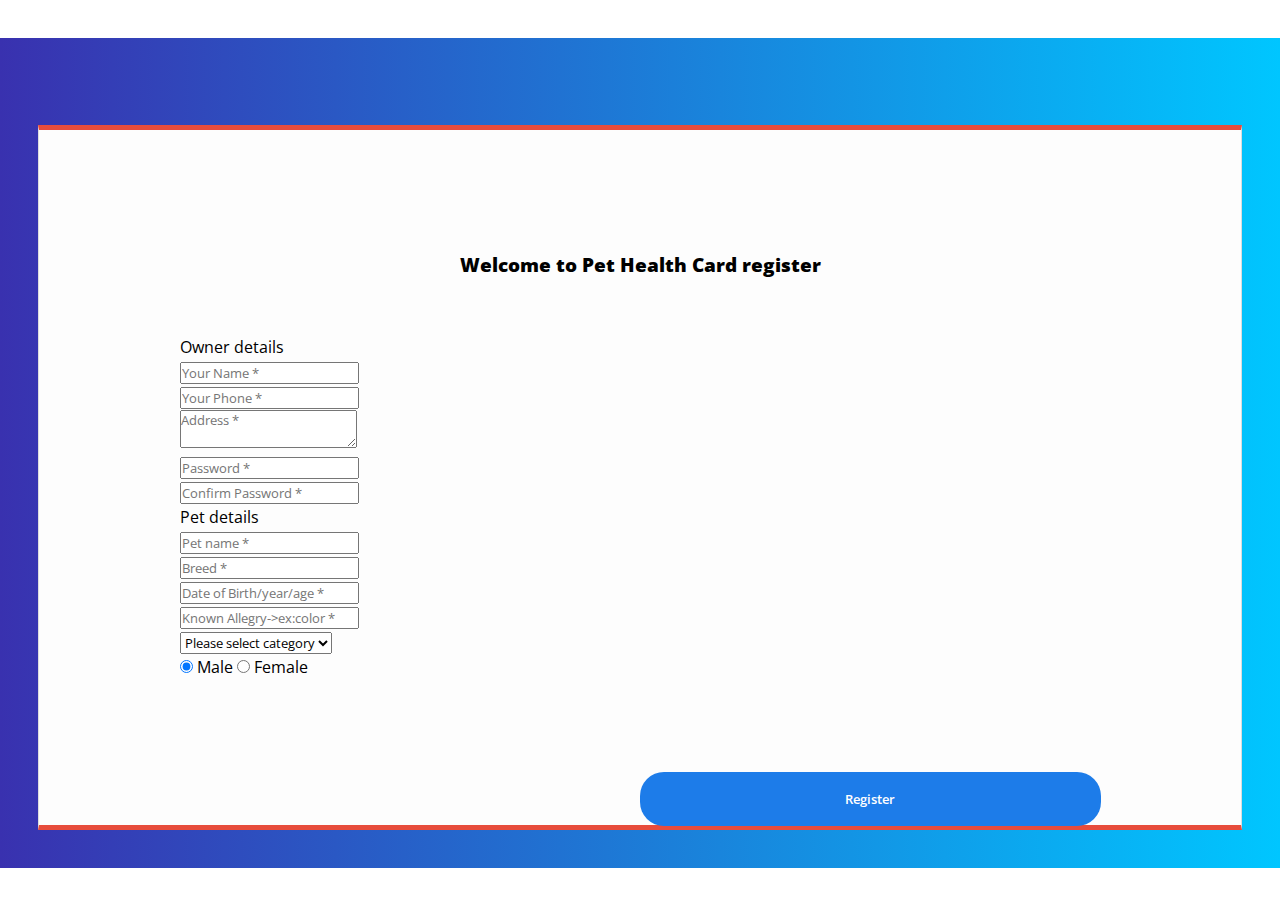
<file: register.html>
<!DOCTYPE html>
  <html lang="en">
      <head>
          <title> petcare  </title>
          <meta charset="utf-8">
          <meta name="viewport" content="width=device-width, initial-scale=1">
         <!-- css link -->
         <link rel="stylesheet" type="text/css" href="css/style.css">
          <!-- Bootstrap CSS -->
      <link href="https://cdn.jsdelivr.net/npm/bootstrap@5.0.1/dist/css/bootstrap.min.css" rel="stylesheet" integrity="sha384-+0n0xVW2eSR5OomGNYDnhzAbDsOXxcvSN1TPprVMTNDbiYZCxYbOOl7+AMvyTG2x" crossorigin="anonymous">
      <link rel="preconnect" href="https://fonts.gstatic.com">
      <link href="https://fonts.googleapis.com/css2?family=Open+Sans:ital@1&display=swap" rel="stylesheet">  
    </head>     
<div class="container register">
                <div class="row">
                    <div class="col-md-1 register-left">
                        
                    </div>
                    <div class="col-md-9 register-right">
                        
                        <div class="tab-content" id="myTabContent">
                            <div class="tab-pane fade show active" id="home" role="tabpanel" aria-labelledby="home-tab">
                                <h3 class="register-heading text-primary"><b>Welcome to Pet Health Card register</b></h3>
                                <div class="row register-form">
                                    <div class="col-md-6">
                                        <div class="custom-control text-primary">
                                            
                                            <label class="custom-control-label" for="customControlInline">Owner details</label>
                                        </div>
                                        <div class="form-group">
                                            <input type="text" class="form-control" placeholder="Your Name *" value="" />
                                        </div>
                                        <div class="form-group">
                                            <input type="text" minlength="10" maxlength="10" name="txtEmpPhone" class="form-control" placeholder="Your Phone *" value="" />
                                        </div>
                                        <div class="form-group">
                                              <textarea type="text" class="form-control" placeholder="Address *" value="" /></textarea>
                                        </div>
                                        <div class="form-group">
                                            <input type="password" class="form-control" placeholder="Password *" value="" />
                                        </div>
                                        <div class="form-group">
                                            <input type="password" class="form-control"  placeholder="Confirm Password *" value="" />
                                        </div>
                                        
                                        
                                    </div>
                                    <div class="col-md-6">
                                        <div class="custom-control text-primary">
                                            
                                            <label class="custom-control-label" for="customControlInline">Pet details</label>
                                        </div>
                                        <div class="form-group">
                                            <input type="text" class="form-control" placeholder="Pet name *" value="" />
                                        </div>
                                        <div class="form-group">
                                            <input type="text" class="form-control" placeholder="Breed *" value="" />
                                        </div>
                                        
                                        <div class="form-group">
                                            <input type="text" class="form-control" placeholder="Date of Birth/year/age *" value="" />
                                        </div>
                                        <div class="form-group">
                                            <input type="text" class="form-control" placeholder="Known Allegry->ex:color *" value="" />
                                        </div>
                                        <div class="form-group">
                                            <select class="form-control">
                                                <option class="hidden"  selected disabled>Please select category</option>
                                                <option>Dog</option>
                                                <option>Cat</option>
                                                <option>Cow</option>
                                            </select>
                                        </div>
                                        <div class="form-group">
                                            <div class="maxl">
                                                <label class="radio inline"> 
                                                    <input type="radio" name="gender" value="male" checked>
                                                    <span> Male </span> 
                                                </label>
                                                <label class="radio inline"> 
                                                    <input type="radio" name="gender" value="female">
                                                    <span>Female </span> 
                                                </label>
                                            </div>
                                        </div>
                                       
                                        <input type="submit" class="btnRegister"  value="Register"/>
                                    </div>
                                </div>
                            </div>
                            
                        </div>
                    </div>
                </div>

            </div>
</file>
<file: css/style.css>
* {
    margin: 0;
    padding: 0;
    box-sizing: border-box;
    font-family: 'Open Sans', sans-serif;
}
 
.carousel-item img {
    width: 100%;
    height: 87vh;
}
 .about_img{
     min-width: 100%;
     max-height: 280px;
 }
.navbar-text-info{
    text-align: center;
}

/*responsive css code*/
.float-start{
    max-width: 200%;
    height: 280px; 
}

.center {
    display: block;
    margin-left: auto;
    margin-right: auto;
    width: 100%;
    height: 280px;
  }
.img-fluid img{
    max-width: 100%;
    height: 30vh;
}
.img-thumbnail{
    max-width: 200%;
    height: 280px; 
}

.gallery img{
    display: block;
    margin-left: auto;
    margin-right: auto;
    width: 100%;
    height: 280px; 
}
.register{
    background: -webkit-linear-gradient(left, #3931af, #00c6ff);
    margin-top: 3%;
    padding: 3%;
}
.register-left{
    text-align: center;
    color: #fff;
    margin-top: 4%;
}
.register-left input{
    border: none;
    border-radius: 1.5rem;
    padding: 2%;
    width: 60%;
    background: #f8f9fa;
    font-weight: bold;
    color: #383d41;
    margin-top: 30%;
    margin-bottom: 3%;
    cursor: pointer;
}
.register-right{
    background: #d4ecf7;
    border-top-left-radius: 10% 50%;
    border-bottom-left-radius: 10% 50%;
}
.register-left img{
    margin-top: 10%;
    margin-bottom: 10%;
    width: 55%;
    -webkit-animation: mover 2s infinite  alternate;
    animation: mover 1s infinite  alternate;
}
@-webkit-keyframes mover {
    0% { transform: translateY(0); }
    10% { transform: translateY(-20px); }
}
@keyframes mover {
    0% { transform: translateY(0); }
    100% { transform: translateY(-20px); }
}

.register .register-form{
    padding: 10%;
    margin-top: 10%;
    margin-inline-end: auto;
}
.btnRegister{
    float: right;
    margin-top: 10%;
    border: none;
    border-radius: 1.5rem;
    padding: 2%;
    background: #1d7ce9;
    color: #fff;
    font-weight: 600;
    width: 50%;
    cursor: pointer;
}

.register-heading{
    text-align: center;
    margin-top: 8%;
    margin-bottom: -15%;
   
}

nav > .nav.nav-tabs{

    border: none;
      color:#fff;
      background:#272e38;
      border-radius:0;
  
  }
  nav > div a.nav-item.nav-link,
  nav > div a.nav-item.nav-link.active
  {
    border: none;
      padding: 18px 25px;
      color:#fff;
      background:#272e38;
      border-radius:0;
  }
  
  nav > div a.nav-item.nav-link.active:after
   {
    content: "";
    position: relative;
    bottom: -60px;
    left: -10%;
    border: 15px solid transparent;
    border-top-color: #e74c3c ;
  }
  .tab-content{
    background: #fdfdfd;
      line-height: 25px;
      border: 1px solid #ddd;
      border-top:5px solid #e74c3c;
      border-bottom:5px solid #e74c3c;
      padding:30px 25px;
  }
  
  nav > div a.nav-item.nav-link:hover,
  nav > div a.nav-item.nav-link:focus
  {
    border: none;
      background: #e74c3c;
      color:#fff;
      border-radius:0;
      transition:background 0.20s linear;
  }
.fa {
    padding: 10px;
    font-size: 25px;
    width: 100px;
    text-align: center;
    text-decoration: none;
    margin: 5px 2px;
}
.fa-facebook {
    background: #3B5998;
    color: white;
}
.fa-twitter {
    background: #55ACEE;
    color: white;
}
.fa-instagram {
    background: #f08d92;
    color: white;
}
.fa-opera {
    background: #e91e28;
    color: white;
}
</file>
<file: assets/css/icons.css>
@charset "UTF-8";
/*
 Template Name: Admiria - Bootstrap 4 Admin Dashboard
 Author: Themesbrand
 File: Icons css
 */
/*!
 *  Font Awesome 4.7.0 by @davegandy - http://fontawesome.io - @fontawesome
 *  License - http://fontawesome.io/license (Font: SIL OFL 1.1, CSS: MIT License)
 */
/* FONT PATH
 * -------------------------- */
@font-face {
  font-family: 'FontAwesome';
  src: url("../fonts/fontawesome-webfont.eot?v=4.7.0");
  src: url("../fonts/fontawesome-webfont.eot?#iefix&v=4.7.0") format("embedded-opentype"), url("../fonts/fontawesome-webfont.woff2?v=4.7.0") format("woff2"), url("../fonts/fontawesome-webfont.woff?v=4.7.0") format("woff"), url("../fonts/fontawesome-webfont.ttf?v=4.7.0") format("truetype"), url("../fonts/fontawesome-webfont.svg?v=4.7.0#fontawesomeregular") format("svg");
  font-weight: normal;
  font-style: normal;
}

.fa {
  display: inline-block;
  font: normal normal normal 14px/1 FontAwesome;
  font-size: inherit;
  text-rendering: auto;
  -webkit-font-smoothing: antialiased;
  -moz-osx-font-smoothing: grayscale;
}

/* makes the font 33% larger relative to the icon container */
.fa-lg {
  font-size: 1.33333em;
  line-height: 0.75em;
  vertical-align: -15%;
}

.fa-2x {
  font-size: 2em;
}

.fa-3x {
  font-size: 3em;
}

.fa-4x {
  font-size: 4em;
}

.fa-5x {
  font-size: 5em;
}

.fa-fw {
  width: 1.28571em;
  text-align: center;
}

.fa-ul {
  padding-left: 0;
  margin-left: 2.14286em;
  list-style-type: none;
}

.fa-ul > li {
  position: relative;
}

.fa-li {
  position: absolute;
  left: -2.14286em;
  width: 2.14286em;
  top: 0.14286em;
  text-align: center;
}

.fa-li.fa-lg {
  left: -1.85714em;
}

.fa-border {
  padding: .2em .25em .15em;
  border: solid 0.08em #eee;
  border-radius: .1em;
}

.fa-pull-left {
  float: left;
}

.fa-pull-right {
  float: right;
}

.fa.fa-pull-left {
  margin-right: .3em;
}

.fa.fa-pull-right {
  margin-left: .3em;
}

/* Deprecated as of 4.4.0 */
.pull-right {
  float: right;
}

.pull-left {
  float: left;
}

.fa.pull-left {
  margin-right: .3em;
}

.fa.pull-right {
  margin-left: .3em;
}

.fa-spin {
  -webkit-animation: fa-spin 2s infinite linear;
  animation: fa-spin 2s infinite linear;
}

.fa-pulse {
  -webkit-animation: fa-spin 1s infinite steps(8);
  animation: fa-spin 1s infinite steps(8);
}

@-webkit-keyframes fa-spin {
  0% {
    -webkit-transform: rotate(0deg);
    transform: rotate(0deg);
  }
  100% {
    -webkit-transform: rotate(359deg);
    transform: rotate(359deg);
  }
}

@keyframes fa-spin {
  0% {
    -webkit-transform: rotate(0deg);
    transform: rotate(0deg);
  }
  100% {
    -webkit-transform: rotate(359deg);
    transform: rotate(359deg);
  }
}

.fa-rotate-90 {
  -ms-filter: "progid:DXImageTransform.Microsoft.BasicImage(rotation=1)";
  -webkit-transform: rotate(90deg);
  transform: rotate(90deg);
}

.fa-rotate-180 {
  -ms-filter: "progid:DXImageTransform.Microsoft.BasicImage(rotation=2)";
  -webkit-transform: rotate(180deg);
  transform: rotate(180deg);
}

.fa-rotate-270 {
  -ms-filter: "progid:DXImageTransform.Microsoft.BasicImage(rotation=3)";
  -webkit-transform: rotate(270deg);
  transform: rotate(270deg);
}

.fa-flip-horizontal {
  -ms-filter: "progid:DXImageTransform.Microsoft.BasicImage(rotation=0, mirror=1)";
  -webkit-transform: scale(-1, 1);
  transform: scale(-1, 1);
}

.fa-flip-vertical {
  -ms-filter: "progid:DXImageTransform.Microsoft.BasicImage(rotation=2, mirror=1)";
  -webkit-transform: scale(1, -1);
  transform: scale(1, -1);
}

:root .fa-rotate-90,
:root .fa-rotate-180,
:root .fa-rotate-270,
:root .fa-flip-horizontal,
:root .fa-flip-vertical {
  -webkit-filter: none;
          filter: none;
}

.fa-stack {
  position: relative;
  display: inline-block;
  width: 2em;
  height: 2em;
  line-height: 2em;
  vertical-align: middle;
}

.fa-stack-1x, .fa-stack-2x {
  position: absolute;
  left: 0;
  width: 100%;
  text-align: center;
}

.fa-stack-1x {
  line-height: inherit;
}

.fa-stack-2x {
  font-size: 2em;
}

.fa-inverse {
  color: #fff;
}

/* Font Awesome uses the Unicode Private Use Area (PUA) to ensure screen
   readers do not read off random characters that represent icons */
.fa-glass:before {
  content: "";
}

.fa-music:before {
  content: "";
}

.fa-search:before {
  content: "";
}

.fa-envelope-o:before {
  content: "";
}

.fa-heart:before {
  content: "";
}

.fa-star:before {
  content: "";
}

.fa-star-o:before {
  content: "";
}

.fa-user:before {
  content: "";
}

.fa-film:before {
  content: "";
}

.fa-th-large:before {
  content: "";
}

.fa-th:before {
  content: "";
}

.fa-th-list:before {
  content: "";
}

.fa-check:before {
  content: "";
}

.fa-remove:before,
.fa-close:before,
.fa-times:before {
  content: "";
}

.fa-search-plus:before {
  content: "";
}

.fa-search-minus:before {
  content: "";
}

.fa-power-off:before {
  content: "";
}

.fa-signal:before {
  content: "";
}

.fa-gear:before,
.fa-cog:before {
  content: "";
}

.fa-trash-o:before {
  content: "";
}

.fa-home:before {
  content: "";
}

.fa-file-o:before {
  content: "";
}

.fa-clock-o:before {
  content: "";
}

.fa-road:before {
  content: "";
}

.fa-download:before {
  content: "";
}

.fa-arrow-circle-o-down:before {
  content: "";
}

.fa-arrow-circle-o-up:before {
  content: "";
}

.fa-inbox:before {
  content: "";
}

.fa-play-circle-o:before {
  content: "";
}

.fa-rotate-right:before,
.fa-repeat:before {
  content: "";
}

.fa-refresh:before {
  content: "";
}

.fa-list-alt:before {
  content: "";
}

.fa-lock:before {
  content: "";
}

.fa-flag:before {
  content: "";
}

.fa-headphones:before {
  content: "";
}

.fa-volume-off:before {
  content: "";
}

.fa-volume-down:before {
  content: "";
}

.fa-volume-up:before {
  content: "";
}

.fa-qrcode:before {
  content: "";
}

.fa-barcode:before {
  content: "";
}

.fa-tag:before {
  content: "";
}

.fa-tags:before {
  content: "";
}

.fa-book:before {
  content: "";
}

.fa-bookmark:before {
  content: "";
}

.fa-print:before {
  content: "";
}

.fa-camera:before {
  content: "";
}

.fa-font:before {
  content: "";
}

.fa-bold:before {
  content: "";
}

.fa-italic:before {
  content: "";
}

.fa-text-height:before {
  content: "";
}

.fa-text-width:before {
  content: "";
}

.fa-align-left:before {
  content: "";
}

.fa-align-center:before {
  content: "";
}

.fa-align-right:before {
  content: "";
}

.fa-align-justify:before {
  content: "";
}

.fa-list:before {
  content: "";
}

.fa-dedent:before,
.fa-outdent:before {
  content: "";
}

.fa-indent:before {
  content: "";
}

.fa-video-camera:before {
  content: "";
}

.fa-photo:before,
.fa-image:before,
.fa-picture-o:before {
  content: "";
}

.fa-pencil:before {
  content: "";
}

.fa-map-marker:before {
  content: "";
}

.fa-adjust:before {
  content: "";
}

.fa-tint:before {
  content: "";
}

.fa-edit:before,
.fa-pencil-square-o:before {
  content: "";
}

.fa-share-square-o:before {
  content: "";
}

.fa-check-square-o:before {
  content: "";
}

.fa-arrows:before {
  content: "";
}

.fa-step-backward:before {
  content: "";
}

.fa-fast-backward:before {
  content: "";
}

.fa-backward:before {
  content: "";
}

.fa-play:before {
  content: "";
}

.fa-pause:before {
  content: "";
}

.fa-stop:before {
  content: "";
}

.fa-forward:before {
  content: "";
}

.fa-fast-forward:before {
  content: "";
}

.fa-step-forward:before {
  content: "";
}

.fa-eject:before {
  content: "";
}

.fa-chevron-left:before {
  content: "";
}

.fa-chevron-right:before {
  content: "";
}

.fa-plus-circle:before {
  content: "";
}

.fa-minus-circle:before {
  content: "";
}

.fa-times-circle:before {
  content: "";
}

.fa-check-circle:before {
  content: "";
}

.fa-question-circle:before {
  content: "";
}

.fa-info-circle:before {
  content: "";
}

.fa-crosshairs:before {
  content: "";
}

.fa-times-circle-o:before {
  content: "";
}

.fa-check-circle-o:before {
  content: "";
}

.fa-ban:before {
  content: "";
}

.fa-arrow-left:before {
  content: "";
}

.fa-arrow-right:before {
  content: "";
}

.fa-arrow-up:before {
  content: "";
}

.fa-arrow-down:before {
  content: "";
}

.fa-mail-forward:before,
.fa-share:before {
  content: "";
}

.fa-expand:before {
  content: "";
}

.fa-compress:before {
  content: "";
}

.fa-plus:before {
  content: "";
}

.fa-minus:before {
  content: "";
}

.fa-asterisk:before {
  content: "";
}

.fa-exclamation-circle:before {
  content: "";
}

.fa-gift:before {
  content: "";
}

.fa-leaf:before {
  content: "";
}

.fa-fire:before {
  content: "";
}

.fa-eye:before {
  content: "";
}

.fa-eye-slash:before {
  content: "";
}

.fa-warning:before,
.fa-exclamation-triangle:before {
  content: "";
}

.fa-plane:before {
  content: "";
}

.fa-calendar:before {
  content: "";
}

.fa-random:before {
  content: "";
}

.fa-comment:before {
  content: "";
}

.fa-magnet:before {
  content: "";
}

.fa-chevron-up:before {
  content: "";
}

.fa-chevron-down:before {
  content: "";
}

.fa-retweet:before {
  content: "";
}

.fa-shopping-cart:before {
  content: "";
}

.fa-folder:before {
  content: "";
}

.fa-folder-open:before {
  content: "";
}

.fa-arrows-v:before {
  content: "";
}

.fa-arrows-h:before {
  content: "";
}

.fa-bar-chart-o:before,
.fa-bar-chart:before {
  content: "";
}

.fa-twitter-square:before {
  content: "";
}

.fa-facebook-square:before {
  content: "";
}

.fa-camera-retro:before {
  content: "";
}

.fa-key:before {
  content: "";
}

.fa-gears:before,
.fa-cogs:before {
  content: "";
}

.fa-comments:before {
  content: "";
}

.fa-thumbs-o-up:before {
  content: "";
}

.fa-thumbs-o-down:before {
  content: "";
}

.fa-star-half:before {
  content: "";
}

.fa-heart-o:before {
  content: "";
}

.fa-sign-out:before {
  content: "";
}

.fa-linkedin-square:before {
  content: "";
}

.fa-thumb-tack:before {
  content: "";
}

.fa-external-link:before {
  content: "";
}

.fa-sign-in:before {
  content: "";
}

.fa-trophy:before {
  content: "";
}

.fa-github-square:before {
  content: "";
}

.fa-upload:before {
  content: "";
}

.fa-lemon-o:before {
  content: "";
}

.fa-phone:before {
  content: "";
}

.fa-square-o:before {
  content: "";
}

.fa-bookmark-o:before {
  content: "";
}

.fa-phone-square:before {
  content: "";
}

.fa-twitter:before {
  content: "";
}

.fa-facebook-f:before,
.fa-facebook:before {
  content: "";
}

.fa-github:before {
  content: "";
}

.fa-unlock:before {
  content: "";
}

.fa-credit-card:before {
  content: "";
}

.fa-feed:before,
.fa-rss:before {
  content: "";
}

.fa-hdd-o:before {
  content: "";
}

.fa-bullhorn:before {
  content: "";
}

.fa-bell:before {
  content: "";
}

.fa-certificate:before {
  content: "";
}

.fa-hand-o-right:before {
  content: "";
}

.fa-hand-o-left:before {
  content: "";
}

.fa-hand-o-up:before {
  content: "";
}

.fa-hand-o-down:before {
  content: "";
}

.fa-arrow-circle-left:before {
  content: "";
}

.fa-arrow-circle-right:before {
  content: "";
}

.fa-arrow-circle-up:before {
  content: "";
}

.fa-arrow-circle-down:before {
  content: "";
}

.fa-globe:before {
  content: "";
}

.fa-wrench:before {
  content: "";
}

.fa-tasks:before {
  content: "";
}

.fa-filter:before {
  content: "";
}

.fa-briefcase:before {
  content: "";
}

.fa-arrows-alt:before {
  content: "";
}

.fa-group:before,
.fa-users:before {
  content: "";
}

.fa-chain:before,
.fa-link:before {
  content: "";
}

.fa-cloud:before {
  content: "";
}

.fa-flask:before {
  content: "";
}

.fa-cut:before,
.fa-scissors:before {
  content: "";
}

.fa-copy:before,
.fa-files-o:before {
  content: "";
}

.fa-paperclip:before {
  content: "";
}

.fa-save:before,
.fa-floppy-o:before {
  content: "";
}

.fa-square:before {
  content: "";
}

.fa-navicon:before,
.fa-reorder:before,
.fa-bars:before {
  content: "";
}

.fa-list-ul:before {
  content: "";
}

.fa-list-ol:before {
  content: "";
}

.fa-strikethrough:before {
  content: "";
}

.fa-underline:before {
  content: "";
}

.fa-table:before {
  content: "";
}

.fa-magic:before {
  content: "";
}

.fa-truck:before {
  content: "";
}

.fa-pinterest:before {
  content: "";
}

.fa-pinterest-square:before {
  content: "";
}

.fa-google-plus-square:before {
  content: "";
}

.fa-google-plus:before {
  content: "";
}

.fa-money:before {
  content: "";
}

.fa-caret-down:before {
  content: "";
}

.fa-caret-up:before {
  content: "";
}

.fa-caret-left:before {
  content: "";
}

.fa-caret-right:before {
  content: "";
}

.fa-columns:before {
  content: "";
}

.fa-unsorted:before,
.fa-sort:before {
  content: "";
}

.fa-sort-down:before,
.fa-sort-desc:before {
  content: "";
}

.fa-sort-up:before,
.fa-sort-asc:before {
  content: "";
}

.fa-envelope:before {
  content: "";
}

.fa-linkedin:before {
  content: "";
}

.fa-rotate-left:before,
.fa-undo:before {
  content: "";
}

.fa-legal:before,
.fa-gavel:before {
  content: "";
}

.fa-dashboard:before,
.fa-tachometer:before {
  content: "";
}

.fa-comment-o:before {
  content: "";
}

.fa-comments-o:before {
  content: "";
}

.fa-flash:before,
.fa-bolt:before {
  content: "";
}

.fa-sitemap:before {
  content: "";
}

.fa-umbrella:before {
  content: "";
}

.fa-paste:before,
.fa-clipboard:before {
  content: "";
}

.fa-lightbulb-o:before {
  content: "";
}

.fa-exchange:before {
  content: "";
}

.fa-cloud-download:before {
  content: "";
}

.fa-cloud-upload:before {
  content: "";
}

.fa-user-md:before {
  content: "";
}

.fa-stethoscope:before {
  content: "";
}

.fa-suitcase:before {
  content: "";
}

.fa-bell-o:before {
  content: "";
}

.fa-coffee:before {
  content: "";
}

.fa-cutlery:before {
  content: "";
}

.fa-file-text-o:before {
  content: "";
}

.fa-building-o:before {
  content: "";
}

.fa-hospital-o:before {
  content: "";
}

.fa-ambulance:before {
  content: "";
}

.fa-medkit:before {
  content: "";
}

.fa-fighter-jet:before {
  content: "";
}

.fa-beer:before {
  content: "";
}

.fa-h-square:before {
  content: "";
}

.fa-plus-square:before {
  content: "";
}

.fa-angle-double-left:before {
  content: "";
}

.fa-angle-double-right:before {
  content: "";
}

.fa-angle-double-up:before {
  content: "";
}

.fa-angle-double-down:before {
  content: "";
}

.fa-angle-left:before {
  content: "";
}

.fa-angle-right:before {
  content: "";
}

.fa-angle-up:before {
  content: "";
}

.fa-angle-down:before {
  content: "";
}

.fa-desktop:before {
  content: "";
}

.fa-laptop:before {
  content: "";
}

.fa-tablet:before {
  content: "";
}

.fa-mobile-phone:before,
.fa-mobile:before {
  content: "";
}

.fa-circle-o:before {
  content: "";
}

.fa-quote-left:before {
  content: "";
}

.fa-quote-right:before {
  content: "";
}

.fa-spinner:before {
  content: "";
}

.fa-circle:before {
  content: "";
}

.fa-mail-reply:before,
.fa-reply:before {
  content: "";
}

.fa-github-alt:before {
  content: "";
}

.fa-folder-o:before {
  content: "";
}

.fa-folder-open-o:before {
  content: "";
}

.fa-smile-o:before {
  content: "";
}

.fa-frown-o:before {
  content: "";
}

.fa-meh-o:before {
  content: "";
}

.fa-gamepad:before {
  content: "";
}

.fa-keyboard-o:before {
  content: "";
}

.fa-flag-o:before {
  content: "";
}

.fa-flag-checkered:before {
  content: "";
}

.fa-terminal:before {
  content: "";
}

.fa-code:before {
  content: "";
}

.fa-mail-reply-all:before,
.fa-reply-all:before {
  content: "";
}

.fa-star-half-empty:before,
.fa-star-half-full:before,
.fa-star-half-o:before {
  content: "";
}

.fa-location-arrow:before {
  content: "";
}

.fa-crop:before {
  content: "";
}

.fa-code-fork:before {
  content: "";
}

.fa-unlink:before,
.fa-chain-broken:before {
  content: "";
}

.fa-question:before {
  content: "";
}

.fa-info:before {
  content: "";
}

.fa-exclamation:before {
  content: "";
}

.fa-superscript:before {
  content: "";
}

.fa-subscript:before {
  content: "";
}

.fa-eraser:before {
  content: "";
}

.fa-puzzle-piece:before {
  content: "";
}

.fa-microphone:before {
  content: "";
}

.fa-microphone-slash:before {
  content: "";
}

.fa-shield:before {
  content: "";
}

.fa-calendar-o:before {
  content: "";
}

.fa-fire-extinguisher:before {
  content: "";
}

.fa-rocket:before {
  content: "";
}

.fa-maxcdn:before {
  content: "";
}

.fa-chevron-circle-left:before {
  content: "";
}

.fa-chevron-circle-right:before {
  content: "";
}

.fa-chevron-circle-up:before {
  content: "";
}

.fa-chevron-circle-down:before {
  content: "";
}

.fa-html5:before {
  content: "";
}

.fa-css3:before {
  content: "";
}

.fa-anchor:before {
  content: "";
}

.fa-unlock-alt:before {
  content: "";
}

.fa-bullseye:before {
  content: "";
}

.fa-ellipsis-h:before {
  content: "";
}

.fa-ellipsis-v:before {
  content: "";
}

.fa-rss-square:before {
  content: "";
}

.fa-play-circle:before {
  content: "";
}

.fa-ticket:before {
  content: "";
}

.fa-minus-square:before {
  content: "";
}

.fa-minus-square-o:before {
  content: "";
}

.fa-level-up:before {
  content: "";
}

.fa-level-down:before {
  content: "";
}

.fa-check-square:before {
  content: "";
}

.fa-pencil-square:before {
  content: "";
}

.fa-external-link-square:before {
  content: "";
}

.fa-share-square:before {
  content: "";
}

.fa-compass:before {
  content: "";
}

.fa-toggle-down:before,
.fa-caret-square-o-down:before {
  content: "";
}

.fa-toggle-up:before,
.fa-caret-square-o-up:before {
  content: "";
}

.fa-toggle-right:before,
.fa-caret-square-o-right:before {
  content: "";
}

.fa-euro:before,
.fa-eur:before {
  content: "";
}

.fa-gbp:before {
  content: "";
}

.fa-dollar:before,
.fa-usd:before {
  content: "";
}

.fa-rupee:before,
.fa-inr:before {
  content: "";
}

.fa-cny:before,
.fa-rmb:before,
.fa-yen:before,
.fa-jpy:before {
  content: "";
}

.fa-ruble:before,
.fa-rouble:before,
.fa-rub:before {
  content: "";
}

.fa-won:before,
.fa-krw:before {
  content: "";
}

.fa-bitcoin:before,
.fa-btc:before {
  content: "";
}

.fa-file:before {
  content: "";
}

.fa-file-text:before {
  content: "";
}

.fa-sort-alpha-asc:before {
  content: "";
}

.fa-sort-alpha-desc:before {
  content: "";
}

.fa-sort-amount-asc:before {
  content: "";
}

.fa-sort-amount-desc:before {
  content: "";
}

.fa-sort-numeric-asc:before {
  content: "";
}

.fa-sort-numeric-desc:before {
  content: "";
}

.fa-thumbs-up:before {
  content: "";
}

.fa-thumbs-down:before {
  content: "";
}

.fa-youtube-square:before {
  content: "";
}

.fa-youtube:before {
  content: "";
}

.fa-xing:before {
  content: "";
}

.fa-xing-square:before {
  content: "";
}

.fa-youtube-play:before {
  content: "";
}

.fa-dropbox:before {
  content: "";
}

.fa-stack-overflow:before {
  content: "";
}

.fa-instagram:before {
  content: "";
}

.fa-flickr:before {
  content: "";
}

.fa-adn:before {
  content: "";
}

.fa-bitbucket:before {
  content: "";
}

.fa-bitbucket-square:before {
  content: "";
}

.fa-tumblr:before {
  content: "";
}

.fa-tumblr-square:before {
  content: "";
}

.fa-long-arrow-down:before {
  content: "";
}

.fa-long-arrow-up:before {
  content: "";
}

.fa-long-arrow-left:before {
  content: "";
}

.fa-long-arrow-right:before {
  content: "";
}

.fa-apple:before {
  content: "";
}

.fa-windows:before {
  content: "";
}

.fa-android:before {
  content: "";
}

.fa-linux:before {
  content: "";
}

.fa-dribbble:before {
  content: "";
}

.fa-skype:before {
  content: "";
}

.fa-foursquare:before {
  content: "";
}

.fa-trello:before {
  content: "";
}

.fa-female:before {
  content: "";
}

.fa-male:before {
  content: "";
}

.fa-gittip:before,
.fa-gratipay:before {
  content: "";
}

.fa-sun-o:before {
  content: "";
}

.fa-moon-o:before {
  content: "";
}

.fa-archive:before {
  content: "";
}

.fa-bug:before {
  content: "";
}

.fa-vk:before {
  content: "";
}

.fa-weibo:before {
  content: "";
}

.fa-renren:before {
  content: "";
}

.fa-pagelines:before {
  content: "";
}

.fa-stack-exchange:before {
  content: "";
}

.fa-arrow-circle-o-right:before {
  content: "";
}

.fa-arrow-circle-o-left:before {
  content: "";
}

.fa-toggle-left:before,
.fa-caret-square-o-left:before {
  content: "";
}

.fa-dot-circle-o:before {
  content: "";
}

.fa-wheelchair:before {
  content: "";
}

.fa-vimeo-square:before {
  content: "";
}

.fa-turkish-lira:before,
.fa-try:before {
  content: "";
}

.fa-plus-square-o:before {
  content: "";
}

.fa-space-shuttle:before {
  content: "";
}

.fa-slack:before {
  content: "";
}

.fa-envelope-square:before {
  content: "";
}

.fa-wordpress:before {
  content: "";
}

.fa-openid:before {
  content: "";
}

.fa-institution:before,
.fa-bank:before,
.fa-university:before {
  content: "";
}

.fa-mortar-board:before,
.fa-graduation-cap:before {
  content: "";
}

.fa-yahoo:before {
  content: "";
}

.fa-google:before {
  content: "";
}

.fa-reddit:before {
  content: "";
}

.fa-reddit-square:before {
  content: "";
}

.fa-stumbleupon-circle:before {
  content: "";
}

.fa-stumbleupon:before {
  content: "";
}

.fa-delicious:before {
  content: "";
}

.fa-digg:before {
  content: "";
}

.fa-pied-piper-pp:before {
  content: "";
}

.fa-pied-piper-alt:before {
  content: "";
}

.fa-drupal:before {
  content: "";
}

.fa-joomla:before {
  content: "";
}

.fa-language:before {
  content: "";
}

.fa-fax:before {
  content: "";
}

.fa-building:before {
  content: "";
}

.fa-child:before {
  content: "";
}

.fa-paw:before {
  content: "";
}

.fa-spoon:before {
  content: "";
}

.fa-cube:before {
  content: "";
}

.fa-cubes:before {
  content: "";
}

.fa-behance:before {
  content: "";
}

.fa-behance-square:before {
  content: "";
}

.fa-steam:before {
  content: "";
}

.fa-steam-square:before {
  content: "";
}

.fa-recycle:before {
  content: "";
}

.fa-automobile:before,
.fa-car:before {
  content: "";
}

.fa-cab:before,
.fa-taxi:before {
  content: "";
}

.fa-tree:before {
  content: "";
}

.fa-spotify:before {
  content: "";
}

.fa-deviantart:before {
  content: "";
}

.fa-soundcloud:before {
  content: "";
}

.fa-database:before {
  content: "";
}

.fa-file-pdf-o:before {
  content: "";
}

.fa-file-word-o:before {
  content: "";
}

.fa-file-excel-o:before {
  content: "";
}

.fa-file-powerpoint-o:before {
  content: "";
}

.fa-file-photo-o:before,
.fa-file-picture-o:before,
.fa-file-image-o:before {
  content: "";
}

.fa-file-zip-o:before,
.fa-file-archive-o:before {
  content: "";
}

.fa-file-sound-o:before,
.fa-file-audio-o:before {
  content: "";
}

.fa-file-movie-o:before,
.fa-file-video-o:before {
  content: "";
}

.fa-file-code-o:before {
  content: "";
}

.fa-vine:before {
  content: "";
}

.fa-codepen:before {
  content: "";
}

.fa-jsfiddle:before {
  content: "";
}

.fa-life-bouy:before,
.fa-life-buoy:before,
.fa-life-saver:before,
.fa-support:before,
.fa-life-ring:before {
  content: "";
}

.fa-circle-o-notch:before {
  content: "";
}

.fa-ra:before,
.fa-resistance:before,
.fa-rebel:before {
  content: "";
}

.fa-ge:before,
.fa-empire:before {
  content: "";
}

.fa-git-square:before {
  content: "";
}

.fa-git:before {
  content: "";
}

.fa-y-combinator-square:before,
.fa-yc-square:before,
.fa-hacker-news:before {
  content: "";
}

.fa-tencent-weibo:before {
  content: "";
}

.fa-qq:before {
  content: "";
}

.fa-wechat:before,
.fa-weixin:before {
  content: "";
}

.fa-send:before,
.fa-paper-plane:before {
  content: "";
}

.fa-send-o:before,
.fa-paper-plane-o:before {
  content: "";
}

.fa-history:before {
  content: "";
}

.fa-circle-thin:before {
  content: "";
}

.fa-header:before {
  content: "";
}

.fa-paragraph:before {
  content: "";
}

.fa-sliders:before {
  content: "";
}

.fa-share-alt:before {
  content: "";
}

.fa-share-alt-square:before {
  content: "";
}

.fa-bomb:before {
  content: "";
}

.fa-soccer-ball-o:before,
.fa-futbol-o:before {
  content: "";
}

.fa-tty:before {
  content: "";
}

.fa-binoculars:before {
  content: "";
}

.fa-plug:before {
  content: "";
}

.fa-slideshare:before {
  content: "";
}

.fa-twitch:before {
  content: "";
}

.fa-yelp:before {
  content: "";
}

.fa-newspaper-o:before {
  content: "";
}

.fa-wifi:before {
  content: "";
}

.fa-calculator:before {
  content: "";
}

.fa-paypal:before {
  content: "";
}

.fa-google-wallet:before {
  content: "";
}

.fa-cc-visa:before {
  content: "";
}

.fa-cc-mastercard:before {
  content: "";
}

.fa-cc-discover:before {
  content: "";
}

.fa-cc-amex:before {
  content: "";
}

.fa-cc-paypal:before {
  content: "";
}

.fa-cc-stripe:before {
  content: "";
}

.fa-bell-slash:before {
  content: "";
}

.fa-bell-slash-o:before {
  content: "";
}

.fa-trash:before {
  content: "";
}

.fa-copyright:before {
  content: "";
}

.fa-at:before {
  content: "";
}

.fa-eyedropper:before {
  content: "";
}

.fa-paint-brush:before {
  content: "";
}

.fa-birthday-cake:before {
  content: "";
}

.fa-area-chart:before {
  content: "";
}

.fa-pie-chart:before {
  content: "";
}

.fa-line-chart:before {
  content: "";
}

.fa-lastfm:before {
  content: "";
}

.fa-lastfm-square:before {
  content: "";
}

.fa-toggle-off:before {
  content: "";
}

.fa-toggle-on:before {
  content: "";
}

.fa-bicycle:before {
  content: "";
}

.fa-bus:before {
  content: "";
}

.fa-ioxhost:before {
  content: "";
}

.fa-angellist:before {
  content: "";
}

.fa-cc:before {
  content: "";
}

.fa-shekel:before,
.fa-sheqel:before,
.fa-ils:before {
  content: "";
}

.fa-meanpath:before {
  content: "";
}

.fa-buysellads:before {
  content: "";
}

.fa-connectdevelop:before {
  content: "";
}

.fa-dashcube:before {
  content: "";
}

.fa-forumbee:before {
  content: "";
}

.fa-leanpub:before {
  content: "";
}

.fa-sellsy:before {
  content: "";
}

.fa-shirtsinbulk:before {
  content: "";
}

.fa-simplybuilt:before {
  content: "";
}

.fa-skyatlas:before {
  content: "";
}

.fa-cart-plus:before {
  content: "";
}

.fa-cart-arrow-down:before {
  content: "";
}

.fa-diamond:before {
  content: "";
}

.fa-ship:before {
  content: "";
}

.fa-user-secret:before {
  content: "";
}

.fa-motorcycle:before {
  content: "";
}

.fa-street-view:before {
  content: "";
}

.fa-heartbeat:before {
  content: "";
}

.fa-venus:before {
  content: "";
}

.fa-mars:before {
  content: "";
}

.fa-mercury:before {
  content: "";
}

.fa-intersex:before,
.fa-transgender:before {
  content: "";
}

.fa-transgender-alt:before {
  content: "";
}

.fa-venus-double:before {
  content: "";
}

.fa-mars-double:before {
  content: "";
}

.fa-venus-mars:before {
  content: "";
}

.fa-mars-stroke:before {
  content: "";
}

.fa-mars-stroke-v:before {
  content: "";
}

.fa-mars-stroke-h:before {
  content: "";
}

.fa-neuter:before {
  content: "";
}

.fa-genderless:before {
  content: "";
}

.fa-facebook-official:before {
  content: "";
}

.fa-pinterest-p:before {
  content: "";
}

.fa-whatsapp:before {
  content: "";
}

.fa-server:before {
  content: "";
}

.fa-user-plus:before {
  content: "";
}

.fa-user-times:before {
  content: "";
}

.fa-hotel:before,
.fa-bed:before {
  content: "";
}

.fa-viacoin:before {
  content: "";
}

.fa-train:before {
  content: "";
}

.fa-subway:before {
  content: "";
}

.fa-medium:before {
  content: "";
}

.fa-yc:before,
.fa-y-combinator:before {
  content: "";
}

.fa-optin-monster:before {
  content: "";
}

.fa-opencart:before {
  content: "";
}

.fa-expeditedssl:before {
  content: "";
}

.fa-battery-4:before,
.fa-battery:before,
.fa-battery-full:before {
  content: "";
}

.fa-battery-3:before,
.fa-battery-three-quarters:before {
  content: "";
}

.fa-battery-2:before,
.fa-battery-half:before {
  content: "";
}

.fa-battery-1:before,
.fa-battery-quarter:before {
  content: "";
}

.fa-battery-0:before,
.fa-battery-empty:before {
  content: "";
}

.fa-mouse-pointer:before {
  content: "";
}

.fa-i-cursor:before {
  content: "";
}

.fa-object-group:before {
  content: "";
}

.fa-object-ungroup:before {
  content: "";
}

.fa-sticky-note:before {
  content: "";
}

.fa-sticky-note-o:before {
  content: "";
}

.fa-cc-jcb:before {
  content: "";
}

.fa-cc-diners-club:before {
  content: "";
}

.fa-clone:before {
  content: "";
}

.fa-balance-scale:before {
  content: "";
}

.fa-hourglass-o:before {
  content: "";
}

.fa-hourglass-1:before,
.fa-hourglass-start:before {
  content: "";
}

.fa-hourglass-2:before,
.fa-hourglass-half:before {
  content: "";
}

.fa-hourglass-3:before,
.fa-hourglass-end:before {
  content: "";
}

.fa-hourglass:before {
  content: "";
}

.fa-hand-grab-o:before,
.fa-hand-rock-o:before {
  content: "";
}

.fa-hand-stop-o:before,
.fa-hand-paper-o:before {
  content: "";
}

.fa-hand-scissors-o:before {
  content: "";
}

.fa-hand-lizard-o:before {
  content: "";
}

.fa-hand-spock-o:before {
  content: "";
}

.fa-hand-pointer-o:before {
  content: "";
}

.fa-hand-peace-o:before {
  content: "";
}

.fa-trademark:before {
  content: "";
}

.fa-registered:before {
  content: "";
}

.fa-creative-commons:before {
  content: "";
}

.fa-gg:before {
  content: "";
}

.fa-gg-circle:before {
  content: "";
}

.fa-tripadvisor:before {
  content: "";
}

.fa-odnoklassniki:before {
  content: "";
}

.fa-odnoklassniki-square:before {
  content: "";
}

.fa-get-pocket:before {
  content: "";
}

.fa-wikipedia-w:before {
  content: "";
}

.fa-safari:before {
  content: "";
}

.fa-chrome:before {
  content: "";
}

.fa-firefox:before {
  content: "";
}

.fa-opera:before {
  content: "";
}

.fa-internet-explorer:before {
  content: "";
}

.fa-tv:before,
.fa-television:before {
  content: "";
}

.fa-contao:before {
  content: "";
}

.fa-500px:before {
  content: "";
}

.fa-amazon:before {
  content: "";
}

.fa-calendar-plus-o:before {
  content: "";
}

.fa-calendar-minus-o:before {
  content: "";
}

.fa-calendar-times-o:before {
  content: "";
}

.fa-calendar-check-o:before {
  content: "";
}

.fa-industry:before {
  content: "";
}

.fa-map-pin:before {
  content: "";
}

.fa-map-signs:before {
  content: "";
}

.fa-map-o:before {
  content: "";
}

.fa-map:before {
  content: "";
}

.fa-commenting:before {
  content: "";
}

.fa-commenting-o:before {
  content: "";
}

.fa-houzz:before {
  content: "";
}

.fa-vimeo:before {
  content: "";
}

.fa-black-tie:before {
  content: "";
}

.fa-fonticons:before {
  content: "";
}

.fa-reddit-alien:before {
  content: "";
}

.fa-edge:before {
  content: "";
}

.fa-credit-card-alt:before {
  content: "";
}

.fa-codiepie:before {
  content: "";
}

.fa-modx:before {
  content: "";
}

.fa-fort-awesome:before {
  content: "";
}

.fa-usb:before {
  content: "";
}

.fa-product-hunt:before {
  content: "";
}

.fa-mixcloud:before {
  content: "";
}

.fa-scribd:before {
  content: "";
}

.fa-pause-circle:before {
  content: "";
}

.fa-pause-circle-o:before {
  content: "";
}

.fa-stop-circle:before {
  content: "";
}

.fa-stop-circle-o:before {
  content: "";
}

.fa-shopping-bag:before {
  content: "";
}

.fa-shopping-basket:before {
  content: "";
}

.fa-hashtag:before {
  content: "";
}

.fa-bluetooth:before {
  content: "";
}

.fa-bluetooth-b:before {
  content: "";
}

.fa-percent:before {
  content: "";
}

.fa-gitlab:before {
  content: "";
}

.fa-wpbeginner:before {
  content: "";
}

.fa-wpforms:before {
  content: "";
}

.fa-envira:before {
  content: "";
}

.fa-universal-access:before {
  content: "";
}

.fa-wheelchair-alt:before {
  content: "";
}

.fa-question-circle-o:before {
  content: "";
}

.fa-blind:before {
  content: "";
}

.fa-audio-description:before {
  content: "";
}

.fa-volume-control-phone:before {
  content: "";
}

.fa-braille:before {
  content: "";
}

.fa-assistive-listening-systems:before {
  content: "";
}

.fa-asl-interpreting:before,
.fa-american-sign-language-interpreting:before {
  content: "";
}

.fa-deafness:before,
.fa-hard-of-hearing:before,
.fa-deaf:before {
  content: "";
}

.fa-glide:before {
  content: "";
}

.fa-glide-g:before {
  content: "";
}

.fa-signing:before,
.fa-sign-language:before {
  content: "";
}

.fa-low-vision:before {
  content: "";
}

.fa-viadeo:before {
  content: "";
}

.fa-viadeo-square:before {
  content: "";
}

.fa-snapchat:before {
  content: "";
}

.fa-snapchat-ghost:before {
  content: "";
}

.fa-snapchat-square:before {
  content: "";
}

.fa-pied-piper:before {
  content: "";
}

.fa-first-order:before {
  content: "";
}

.fa-yoast:before {
  content: "";
}

.fa-themeisle:before {
  content: "";
}

.fa-google-plus-circle:before,
.fa-google-plus-official:before {
  content: "";
}

.fa-fa:before,
.fa-font-awesome:before {
  content: "";
}

.fa-handshake-o:before {
  content: "";
}

.fa-envelope-open:before {
  content: "";
}

.fa-envelope-open-o:before {
  content: "";
}

.fa-linode:before {
  content: "";
}

.fa-address-book:before {
  content: "";
}

.fa-address-book-o:before {
  content: "";
}

.fa-vcard:before,
.fa-address-card:before {
  content: "";
}

.fa-vcard-o:before,
.fa-address-card-o:before {
  content: "";
}

.fa-user-circle:before {
  content: "";
}

.fa-user-circle-o:before {
  content: "";
}

.fa-user-o:before {
  content: "";
}

.fa-id-badge:before {
  content: "";
}

.fa-drivers-license:before,
.fa-id-card:before {
  content: "";
}

.fa-drivers-license-o:before,
.fa-id-card-o:before {
  content: "";
}

.fa-quora:before {
  content: "";
}

.fa-free-code-camp:before {
  content: "";
}

.fa-telegram:before {
  content: "";
}

.fa-thermometer-4:before,
.fa-thermometer:before,
.fa-thermometer-full:before {
  content: "";
}

.fa-thermometer-3:before,
.fa-thermometer-three-quarters:before {
  content: "";
}

.fa-thermometer-2:before,
.fa-thermometer-half:before {
  content: "";
}

.fa-thermometer-1:before,
.fa-thermometer-quarter:before {
  content: "";
}

.fa-thermometer-0:before,
.fa-thermometer-empty:before {
  content: "";
}

.fa-shower:before {
  content: "";
}

.fa-bathtub:before,
.fa-s15:before,
.fa-bath:before {
  content: "";
}

.fa-podcast:before {
  content: "";
}

.fa-window-maximize:before {
  content: "";
}

.fa-window-minimize:before {
  content: "";
}

.fa-window-restore:before {
  content: "";
}

.fa-times-rectangle:before,
.fa-window-close:before {
  content: "";
}

.fa-times-rectangle-o:before,
.fa-window-close-o:before {
  content: "";
}

.fa-bandcamp:before {
  content: "";
}

.fa-grav:before {
  content: "";
}

.fa-etsy:before {
  content: "";
}

.fa-imdb:before {
  content: "";
}

.fa-ravelry:before {
  content: "";
}

.fa-eercast:before {
  content: "";
}

.fa-microchip:before {
  content: "";
}

.fa-snowflake-o:before {
  content: "";
}

.fa-superpowers:before {
  content: "";
}

.fa-wpexplorer:before {
  content: "";
}

.fa-meetup:before {
  content: "";
}

.sr-only {
  position: absolute;
  width: 1px;
  height: 1px;
  padding: 0;
  margin: -1px;
  overflow: hidden;
  clip: rect(0, 0, 0, 0);
  border: 0;
}

.sr-only-focusable:active, .sr-only-focusable:focus {
  position: static;
  width: auto;
  height: auto;
  margin: 0;
  overflow: visible;
  clip: auto;
}

/* MaterialDesignIcons.com */
@font-face {
  font-family: "Material Design Icons";
  src: url("../fonts/materialdesignicons-webfont.eot?v=1.6.50");
  src: url("../fonts/materialdesignicons-webfont.eot?#iefix&v=1.6.50") format("embedded-opentype"), url("../fonts/materialdesignicons-webfont.woff2?v=1.6.50") format("woff2"), url("../fonts/materialdesignicons-webfont.woff?v=1.6.50") format("woff"), url("../fonts/materialdesignicons-webfont.ttf?v=1.6.50") format("truetype"), url("../fonts/materialdesignicons-webfont.svg?v=1.6.50#materialdesigniconsregular") format("svg");
  font-weight: normal;
  font-style: normal;
}

.mdi {
  display: inline-block;
  font: normal normal normal 24px/1 "Material Design Icons";
  font-size: inherit;
  text-rendering: auto;
  -webkit-font-smoothing: antialiased;
  -moz-osx-font-smoothing: grayscale;
  -webkit-transform: translate(0, 0);
          transform: translate(0, 0);
}

.mdi-access-point:before {
  content: "\F002";
}

.mdi-access-point-network:before {
  content: "\F003";
}

.mdi-account:before {
  content: "\F004";
}

.mdi-account-alert:before {
  content: "\F005";
}

.mdi-account-box:before {
  content: "\F006";
}

.mdi-account-box-outline:before {
  content: "\F007";
}

.mdi-account-card-details:before {
  content: "\F5D2";
}

.mdi-account-check:before {
  content: "\F008";
}

.mdi-account-circle:before {
  content: "\F009";
}

.mdi-account-convert:before {
  content: "\F00A";
}

.mdi-account-key:before {
  content: "\F00B";
}

.mdi-account-location:before {
  content: "\F00C";
}

.mdi-account-minus:before {
  content: "\F00D";
}

.mdi-account-multiple:before {
  content: "\F00E";
}

.mdi-account-multiple-minus:before {
  content: "\F5D3";
}

.mdi-account-multiple-outline:before {
  content: "\F00F";
}

.mdi-account-multiple-plus:before {
  content: "\F010";
}

.mdi-account-network:before {
  content: "\F011";
}

.mdi-account-off:before {
  content: "\F012";
}

.mdi-account-outline:before {
  content: "\F013";
}

.mdi-account-plus:before {
  content: "\F014";
}

.mdi-account-remove:before {
  content: "\F015";
}

.mdi-account-search:before {
  content: "\F016";
}

.mdi-account-settings:before {
  content: "\F630";
}

.mdi-account-settings-variant:before {
  content: "\F631";
}

.mdi-account-star:before {
  content: "\F017";
}

.mdi-account-star-variant:before {
  content: "\F018";
}

.mdi-account-switch:before {
  content: "\F019";
}

.mdi-adjust:before {
  content: "\F01A";
}

.mdi-air-conditioner:before {
  content: "\F01B";
}

.mdi-airballoon:before {
  content: "\F01C";
}

.mdi-airplane:before {
  content: "\F01D";
}

.mdi-airplane-landing:before {
  content: "\F5D4";
}

.mdi-airplane-off:before {
  content: "\F01E";
}

.mdi-airplane-takeoff:before {
  content: "\F5D5";
}

.mdi-airplay:before {
  content: "\F01F";
}

.mdi-alarm:before {
  content: "\F020";
}

.mdi-alarm-check:before {
  content: "\F021";
}

.mdi-alarm-multiple:before {
  content: "\F022";
}

.mdi-alarm-off:before {
  content: "\F023";
}

.mdi-alarm-plus:before {
  content: "\F024";
}

.mdi-album:before {
  content: "\F025";
}

.mdi-alert:before {
  content: "\F026";
}

.mdi-alert-box:before {
  content: "\F027";
}

.mdi-alert-circle:before {
  content: "\F028";
}

.mdi-alert-circle-outline:before {
  content: "\F5D6";
}

.mdi-alert-octagon:before {
  content: "\F029";
}

.mdi-alert-outline:before {
  content: "\F02A";
}

.mdi-alpha:before {
  content: "\F02B";
}

.mdi-alphabetical:before {
  content: "\F02C";
}

.mdi-altimeter:before {
  content: "\F5D7";
}

.mdi-amazon:before {
  content: "\F02D";
}

.mdi-amazon-clouddrive:before {
  content: "\F02E";
}

.mdi-ambulance:before {
  content: "\F02F";
}

.mdi-amplifier:before {
  content: "\F030";
}

.mdi-anchor:before {
  content: "\F031";
}

.mdi-android:before {
  content: "\F032";
}

.mdi-android-debug-bridge:before {
  content: "\F033";
}

.mdi-android-studio:before {
  content: "\F034";
}

.mdi-animation:before {
  content: "\F5D8";
}

.mdi-apple:before {
  content: "\F035";
}

.mdi-apple-finder:before {
  content: "\F036";
}

.mdi-apple-ios:before {
  content: "\F037";
}

.mdi-apple-keyboard-caps:before {
  content: "\F632";
}

.mdi-apple-keyboard-command:before {
  content: "\F633";
}

.mdi-apple-keyboard-control:before {
  content: "\F634";
}

.mdi-apple-keyboard-option:before {
  content: "\F635";
}

.mdi-apple-keyboard-shift:before {
  content: "\F636";
}

.mdi-apple-mobileme:before {
  content: "\F038";
}

.mdi-apple-safari:before {
  content: "\F039";
}

.mdi-application:before {
  content: "\F614";
}

.mdi-appnet:before {
  content: "\F03A";
}

.mdi-apps:before {
  content: "\F03B";
}

.mdi-archive:before {
  content: "\F03C";
}

.mdi-arrange-bring-forward:before {
  content: "\F03D";
}

.mdi-arrange-bring-to-front:before {
  content: "\F03E";
}

.mdi-arrange-send-backward:before {
  content: "\F03F";
}

.mdi-arrange-send-to-back:before {
  content: "\F040";
}

.mdi-arrow-all:before {
  content: "\F041";
}

.mdi-arrow-bottom-left:before {
  content: "\F042";
}

.mdi-arrow-bottom-right:before {
  content: "\F043";
}

.mdi-arrow-compress:before {
  content: "\F615";
}

.mdi-arrow-compress-all:before {
  content: "\F044";
}

.mdi-arrow-down:before {
  content: "\F045";
}

.mdi-arrow-down-bold:before {
  content: "\F046";
}

.mdi-arrow-down-bold-circle:before {
  content: "\F047";
}

.mdi-arrow-down-bold-circle-outline:before {
  content: "\F048";
}

.mdi-arrow-down-bold-hexagon-outline:before {
  content: "\F049";
}

.mdi-arrow-down-drop-circle:before {
  content: "\F04A";
}

.mdi-arrow-down-drop-circle-outline:before {
  content: "\F04B";
}

.mdi-arrow-expand:before {
  content: "\F616";
}

.mdi-arrow-expand-all:before {
  content: "\F04C";
}

.mdi-arrow-left:before {
  content: "\F04D";
}

.mdi-arrow-left-bold:before {
  content: "\F04E";
}

.mdi-arrow-left-bold-circle:before {
  content: "\F04F";
}

.mdi-arrow-left-bold-circle-outline:before {
  content: "\F050";
}

.mdi-arrow-left-bold-hexagon-outline:before {
  content: "\F051";
}

.mdi-arrow-left-drop-circle:before {
  content: "\F052";
}

.mdi-arrow-left-drop-circle-outline:before {
  content: "\F053";
}

.mdi-arrow-right:before {
  content: "\F054";
}

.mdi-arrow-right-bold:before {
  content: "\F055";
}

.mdi-arrow-right-bold-circle:before {
  content: "\F056";
}

.mdi-arrow-right-bold-circle-outline:before {
  content: "\F057";
}

.mdi-arrow-right-bold-hexagon-outline:before {
  content: "\F058";
}

.mdi-arrow-right-drop-circle:before {
  content: "\F059";
}

.mdi-arrow-right-drop-circle-outline:before {
  content: "\F05A";
}

.mdi-arrow-top-left:before {
  content: "\F05B";
}

.mdi-arrow-top-right:before {
  content: "\F05C";
}

.mdi-arrow-up:before {
  content: "\F05D";
}

.mdi-arrow-up-bold:before {
  content: "\F05E";
}

.mdi-arrow-up-bold-circle:before {
  content: "\F05F";
}

.mdi-arrow-up-bold-circle-outline:before {
  content: "\F060";
}

.mdi-arrow-up-bold-hexagon-outline:before {
  content: "\F061";
}

.mdi-arrow-up-drop-circle:before {
  content: "\F062";
}

.mdi-arrow-up-drop-circle-outline:before {
  content: "\F063";
}

.mdi-assistant:before {
  content: "\F064";
}

.mdi-at:before {
  content: "\F065";
}

.mdi-attachment:before {
  content: "\F066";
}

.mdi-audiobook:before {
  content: "\F067";
}

.mdi-auto-fix:before {
  content: "\F068";
}

.mdi-auto-upload:before {
  content: "\F069";
}

.mdi-autorenew:before {
  content: "\F06A";
}

.mdi-av-timer:before {
  content: "\F06B";
}

.mdi-baby:before {
  content: "\F06C";
}

.mdi-backburger:before {
  content: "\F06D";
}

.mdi-backspace:before {
  content: "\F06E";
}

.mdi-backup-restore:before {
  content: "\F06F";
}

.mdi-bank:before {
  content: "\F070";
}

.mdi-barcode:before {
  content: "\F071";
}

.mdi-barcode-scan:before {
  content: "\F072";
}

.mdi-barley:before {
  content: "\F073";
}

.mdi-barrel:before {
  content: "\F074";
}

.mdi-basecamp:before {
  content: "\F075";
}

.mdi-basket:before {
  content: "\F076";
}

.mdi-basket-fill:before {
  content: "\F077";
}

.mdi-basket-unfill:before {
  content: "\F078";
}

.mdi-battery:before {
  content: "\F079";
}

.mdi-battery-10:before {
  content: "\F07A";
}

.mdi-battery-20:before {
  content: "\F07B";
}

.mdi-battery-30:before {
  content: "\F07C";
}

.mdi-battery-40:before {
  content: "\F07D";
}

.mdi-battery-50:before {
  content: "\F07E";
}

.mdi-battery-60:before {
  content: "\F07F";
}

.mdi-battery-70:before {
  content: "\F080";
}

.mdi-battery-80:before {
  content: "\F081";
}

.mdi-battery-90:before {
  content: "\F082";
}

.mdi-battery-alert:before {
  content: "\F083";
}

.mdi-battery-charging:before {
  content: "\F084";
}

.mdi-battery-charging-100:before {
  content: "\F085";
}

.mdi-battery-charging-20:before {
  content: "\F086";
}

.mdi-battery-charging-30:before {
  content: "\F087";
}

.mdi-battery-charging-40:before {
  content: "\F088";
}

.mdi-battery-charging-60:before {
  content: "\F089";
}

.mdi-battery-charging-80:before {
  content: "\F08A";
}

.mdi-battery-charging-90:before {
  content: "\F08B";
}

.mdi-battery-minus:before {
  content: "\F08C";
}

.mdi-battery-negative:before {
  content: "\F08D";
}

.mdi-battery-outline:before {
  content: "\F08E";
}

.mdi-battery-plus:before {
  content: "\F08F";
}

.mdi-battery-positive:before {
  content: "\F090";
}

.mdi-battery-unknown:before {
  content: "\F091";
}

.mdi-beach:before {
  content: "\F092";
}

.mdi-beats:before {
  content: "\F097";
}

.mdi-beer:before {
  content: "\F098";
}

.mdi-behance:before {
  content: "\F099";
}

.mdi-bell:before {
  content: "\F09A";
}

.mdi-bell-off:before {
  content: "\F09B";
}

.mdi-bell-outline:before {
  content: "\F09C";
}

.mdi-bell-plus:before {
  content: "\F09D";
}

.mdi-bell-ring:before {
  content: "\F09E";
}

.mdi-bell-ring-outline:before {
  content: "\F09F";
}

.mdi-bell-sleep:before {
  content: "\F0A0";
}

.mdi-beta:before {
  content: "\F0A1";
}

.mdi-bible:before {
  content: "\F0A2";
}

.mdi-bike:before {
  content: "\F0A3";
}

.mdi-bing:before {
  content: "\F0A4";
}

.mdi-binoculars:before {
  content: "\F0A5";
}

.mdi-bio:before {
  content: "\F0A6";
}

.mdi-biohazard:before {
  content: "\F0A7";
}

.mdi-bitbucket:before {
  content: "\F0A8";
}

.mdi-black-mesa:before {
  content: "\F0A9";
}

.mdi-blackberry:before {
  content: "\F0AA";
}

.mdi-blender:before {
  content: "\F0AB";
}

.mdi-blinds:before {
  content: "\F0AC";
}

.mdi-block-helper:before {
  content: "\F0AD";
}

.mdi-blogger:before {
  content: "\F0AE";
}

.mdi-bluetooth:before {
  content: "\F0AF";
}

.mdi-bluetooth-audio:before {
  content: "\F0B0";
}

.mdi-bluetooth-connect:before {
  content: "\F0B1";
}

.mdi-bluetooth-off:before {
  content: "\F0B2";
}

.mdi-bluetooth-settings:before {
  content: "\F0B3";
}

.mdi-bluetooth-transfer:before {
  content: "\F0B4";
}

.mdi-blur:before {
  content: "\F0B5";
}

.mdi-blur-linear:before {
  content: "\F0B6";
}

.mdi-blur-off:before {
  content: "\F0B7";
}

.mdi-blur-radial:before {
  content: "\F0B8";
}

.mdi-bone:before {
  content: "\F0B9";
}

.mdi-book:before {
  content: "\F0BA";
}

.mdi-book-minus:before {
  content: "\F5D9";
}

.mdi-book-multiple:before {
  content: "\F0BB";
}

.mdi-book-multiple-variant:before {
  content: "\F0BC";
}

.mdi-book-open:before {
  content: "\F0BD";
}

.mdi-book-open-page-variant:before {
  content: "\F5DA";
}

.mdi-book-open-variant:before {
  content: "\F0BE";
}

.mdi-book-plus:before {
  content: "\F5DB";
}

.mdi-book-variant:before {
  content: "\F0BF";
}

.mdi-bookmark:before {
  content: "\F0C0";
}

.mdi-bookmark-check:before {
  content: "\F0C1";
}

.mdi-bookmark-music:before {
  content: "\F0C2";
}

.mdi-bookmark-outline:before {
  content: "\F0C3";
}

.mdi-bookmark-plus:before {
  content: "\F0C5";
}

.mdi-bookmark-plus-outline:before {
  content: "\F0C4";
}

.mdi-bookmark-remove:before {
  content: "\F0C6";
}

.mdi-boombox:before {
  content: "\F5DC";
}

.mdi-border-all:before {
  content: "\F0C7";
}

.mdi-border-bottom:before {
  content: "\F0C8";
}

.mdi-border-color:before {
  content: "\F0C9";
}

.mdi-border-horizontal:before {
  content: "\F0CA";
}

.mdi-border-inside:before {
  content: "\F0CB";
}

.mdi-border-left:before {
  content: "\F0CC";
}

.mdi-border-none:before {
  content: "\F0CD";
}

.mdi-border-outside:before {
  content: "\F0CE";
}

.mdi-border-right:before {
  content: "\F0CF";
}

.mdi-border-style:before {
  content: "\F0D0";
}

.mdi-border-top:before {
  content: "\F0D1";
}

.mdi-border-vertical:before {
  content: "\F0D2";
}

.mdi-bowl:before {
  content: "\F617";
}

.mdi-bowling:before {
  content: "\F0D3";
}

.mdi-box:before {
  content: "\F0D4";
}

.mdi-box-cutter:before {
  content: "\F0D5";
}

.mdi-box-shadow:before {
  content: "\F637";
}

.mdi-bridge:before {
  content: "\F618";
}

.mdi-briefcase:before {
  content: "\F0D6";
}

.mdi-briefcase-check:before {
  content: "\F0D7";
}

.mdi-briefcase-download:before {
  content: "\F0D8";
}

.mdi-briefcase-upload:before {
  content: "\F0D9";
}

.mdi-brightness-1:before {
  content: "\F0DA";
}

.mdi-brightness-2:before {
  content: "\F0DB";
}

.mdi-brightness-3:before {
  content: "\F0DC";
}

.mdi-brightness-4:before {
  content: "\F0DD";
}

.mdi-brightness-5:before {
  content: "\F0DE";
}

.mdi-brightness-6:before {
  content: "\F0DF";
}

.mdi-brightness-7:before {
  content: "\F0E0";
}

.mdi-brightness-auto:before {
  content: "\F0E1";
}

.mdi-broom:before {
  content: "\F0E2";
}

.mdi-brush:before {
  content: "\F0E3";
}

.mdi-buffer:before {
  content: "\F619";
}

.mdi-bug:before {
  content: "\F0E4";
}

.mdi-bulletin-board:before {
  content: "\F0E5";
}

.mdi-bullhorn:before {
  content: "\F0E6";
}

.mdi-bullseye:before {
  content: "\F5DD";
}

.mdi-burst-mode:before {
  content: "\F5DE";
}

.mdi-bus:before {
  content: "\F0E7";
}

.mdi-cached:before {
  content: "\F0E8";
}

.mdi-cake:before {
  content: "\F0E9";
}

.mdi-cake-layered:before {
  content: "\F0EA";
}

.mdi-cake-variant:before {
  content: "\F0EB";
}

.mdi-calculator:before {
  content: "\F0EC";
}

.mdi-calendar:before {
  content: "\F0ED";
}

.mdi-calendar-blank:before {
  content: "\F0EE";
}

.mdi-calendar-check:before {
  content: "\F0EF";
}

.mdi-calendar-clock:before {
  content: "\F0F0";
}

.mdi-calendar-multiple:before {
  content: "\F0F1";
}

.mdi-calendar-multiple-check:before {
  content: "\F0F2";
}

.mdi-calendar-plus:before {
  content: "\F0F3";
}

.mdi-calendar-remove:before {
  content: "\F0F4";
}

.mdi-calendar-text:before {
  content: "\F0F5";
}

.mdi-calendar-today:before {
  content: "\F0F6";
}

.mdi-call-made:before {
  content: "\F0F7";
}

.mdi-call-merge:before {
  content: "\F0F8";
}

.mdi-call-missed:before {
  content: "\F0F9";
}

.mdi-call-received:before {
  content: "\F0FA";
}

.mdi-call-split:before {
  content: "\F0FB";
}

.mdi-camcorder:before {
  content: "\F0FC";
}

.mdi-camcorder-box:before {
  content: "\F0FD";
}

.mdi-camcorder-box-off:before {
  content: "\F0FE";
}

.mdi-camcorder-off:before {
  content: "\F0FF";
}

.mdi-camera:before {
  content: "\F100";
}

.mdi-camera-enhance:before {
  content: "\F101";
}

.mdi-camera-front:before {
  content: "\F102";
}

.mdi-camera-front-variant:before {
  content: "\F103";
}

.mdi-camera-iris:before {
  content: "\F104";
}

.mdi-camera-off:before {
  content: "\F5DF";
}

.mdi-camera-party-mode:before {
  content: "\F105";
}

.mdi-camera-rear:before {
  content: "\F106";
}

.mdi-camera-rear-variant:before {
  content: "\F107";
}

.mdi-camera-switch:before {
  content: "\F108";
}

.mdi-camera-timer:before {
  content: "\F109";
}

.mdi-candle:before {
  content: "\F5E2";
}

.mdi-candycane:before {
  content: "\F10A";
}

.mdi-car:before {
  content: "\F10B";
}

.mdi-car-battery:before {
  content: "\F10C";
}

.mdi-car-connected:before {
  content: "\F10D";
}

.mdi-car-wash:before {
  content: "\F10E";
}

.mdi-cards:before {
  content: "\F638";
}

.mdi-cards-outline:before {
  content: "\F639";
}

.mdi-cards-playing-outline:before {
  content: "\F63A";
}

.mdi-carrot:before {
  content: "\F10F";
}

.mdi-cart:before {
  content: "\F110";
}

.mdi-cart-off:before {
  content: "\F66B";
}

.mdi-cart-outline:before {
  content: "\F111";
}

.mdi-cart-plus:before {
  content: "\F112";
}

.mdi-case-sensitive-alt:before {
  content: "\F113";
}

.mdi-cash:before {
  content: "\F114";
}

.mdi-cash-100:before {
  content: "\F115";
}

.mdi-cash-multiple:before {
  content: "\F116";
}

.mdi-cash-usd:before {
  content: "\F117";
}

.mdi-cast:before {
  content: "\F118";
}

.mdi-cast-connected:before {
  content: "\F119";
}

.mdi-castle:before {
  content: "\F11A";
}

.mdi-cat:before {
  content: "\F11B";
}

.mdi-cellphone:before {
  content: "\F11C";
}

.mdi-cellphone-android:before {
  content: "\F11D";
}

.mdi-cellphone-basic:before {
  content: "\F11E";
}

.mdi-cellphone-dock:before {
  content: "\F11F";
}

.mdi-cellphone-iphone:before {
  content: "\F120";
}

.mdi-cellphone-link:before {
  content: "\F121";
}

.mdi-cellphone-link-off:before {
  content: "\F122";
}

.mdi-cellphone-settings:before {
  content: "\F123";
}

.mdi-certificate:before {
  content: "\F124";
}

.mdi-chair-school:before {
  content: "\F125";
}

.mdi-chart-arc:before {
  content: "\F126";
}

.mdi-chart-areaspline:before {
  content: "\F127";
}

.mdi-chart-bar:before {
  content: "\F128";
}

.mdi-chart-bubble:before {
  content: "\F5E3";
}

.mdi-chart-gantt:before {
  content: "\F66C";
}

.mdi-chart-histogram:before {
  content: "\F129";
}

.mdi-chart-line:before {
  content: "\F12A";
}

.mdi-chart-pie:before {
  content: "\F12B";
}

.mdi-chart-scatterplot-hexbin:before {
  content: "\F66D";
}

.mdi-chart-timeline:before {
  content: "\F66E";
}

.mdi-check:before {
  content: "\F12C";
}

.mdi-check-all:before {
  content: "\F12D";
}

.mdi-check-circle:before {
  content: "\F5E0";
}

.mdi-check-circle-outline:before {
  content: "\F5E1";
}

.mdi-checkbox-blank:before {
  content: "\F12E";
}

.mdi-checkbox-blank-circle:before {
  content: "\F12F";
}

.mdi-checkbox-blank-circle-outline:before {
  content: "\F130";
}

.mdi-checkbox-blank-outline:before {
  content: "\F131";
}

.mdi-checkbox-marked:before {
  content: "\F132";
}

.mdi-checkbox-marked-circle:before {
  content: "\F133";
}

.mdi-checkbox-marked-circle-outline:before {
  content: "\F134";
}

.mdi-checkbox-marked-outline:before {
  content: "\F135";
}

.mdi-checkbox-multiple-blank:before {
  content: "\F136";
}

.mdi-checkbox-multiple-blank-circle:before {
  content: "\F63B";
}

.mdi-checkbox-multiple-blank-circle-outline:before {
  content: "\F63C";
}

.mdi-checkbox-multiple-blank-outline:before {
  content: "\F137";
}

.mdi-checkbox-multiple-marked:before {
  content: "\F138";
}

.mdi-checkbox-multiple-marked-circle:before {
  content: "\F63D";
}

.mdi-checkbox-multiple-marked-circle-outline:before {
  content: "\F63E";
}

.mdi-checkbox-multiple-marked-outline:before {
  content: "\F139";
}

.mdi-checkerboard:before {
  content: "\F13A";
}

.mdi-chemical-weapon:before {
  content: "\F13B";
}

.mdi-chevron-double-down:before {
  content: "\F13C";
}

.mdi-chevron-double-left:before {
  content: "\F13D";
}

.mdi-chevron-double-right:before {
  content: "\F13E";
}

.mdi-chevron-double-up:before {
  content: "\F13F";
}

.mdi-chevron-down:before {
  content: "\F140";
}

.mdi-chevron-left:before {
  content: "\F141";
}

.mdi-chevron-right:before {
  content: "\F142";
}

.mdi-chevron-up:before {
  content: "\F143";
}

.mdi-chip:before {
  content: "\F61A";
}

.mdi-church:before {
  content: "\F144";
}

.mdi-cisco-webex:before {
  content: "\F145";
}

.mdi-city:before {
  content: "\F146";
}

.mdi-clipboard:before {
  content: "\F147";
}

.mdi-clipboard-account:before {
  content: "\F148";
}

.mdi-clipboard-alert:before {
  content: "\F149";
}

.mdi-clipboard-arrow-down:before {
  content: "\F14A";
}

.mdi-clipboard-arrow-left:before {
  content: "\F14B";
}

.mdi-clipboard-check:before {
  content: "\F14C";
}

.mdi-clipboard-outline:before {
  content: "\F14D";
}

.mdi-clipboard-text:before {
  content: "\F14E";
}

.mdi-clippy:before {
  content: "\F14F";
}

.mdi-clock:before {
  content: "\F150";
}

.mdi-clock-alert:before {
  content: "\F5CE";
}

.mdi-clock-end:before {
  content: "\F151";
}

.mdi-clock-fast:before {
  content: "\F152";
}

.mdi-clock-in:before {
  content: "\F153";
}

.mdi-clock-out:before {
  content: "\F154";
}

.mdi-clock-start:before {
  content: "\F155";
}

.mdi-close:before {
  content: "\F156";
}

.mdi-close-box:before {
  content: "\F157";
}

.mdi-close-box-outline:before {
  content: "\F158";
}

.mdi-close-circle:before {
  content: "\F159";
}

.mdi-close-circle-outline:before {
  content: "\F15A";
}

.mdi-close-network:before {
  content: "\F15B";
}

.mdi-close-octagon:before {
  content: "\F15C";
}

.mdi-close-octagon-outline:before {
  content: "\F15D";
}

.mdi-closed-caption:before {
  content: "\F15E";
}

.mdi-cloud:before {
  content: "\F15F";
}

.mdi-cloud-check:before {
  content: "\F160";
}

.mdi-cloud-circle:before {
  content: "\F161";
}

.mdi-cloud-download:before {
  content: "\F162";
}

.mdi-cloud-outline:before {
  content: "\F163";
}

.mdi-cloud-outline-off:before {
  content: "\F164";
}

.mdi-cloud-print:before {
  content: "\F165";
}

.mdi-cloud-print-outline:before {
  content: "\F166";
}

.mdi-cloud-sync:before {
  content: "\F63F";
}

.mdi-cloud-upload:before {
  content: "\F167";
}

.mdi-code-array:before {
  content: "\F168";
}

.mdi-code-braces:before {
  content: "\F169";
}

.mdi-code-brackets:before {
  content: "\F16A";
}

.mdi-code-equal:before {
  content: "\F16B";
}

.mdi-code-greater-than:before {
  content: "\F16C";
}

.mdi-code-greater-than-or-equal:before {
  content: "\F16D";
}

.mdi-code-less-than:before {
  content: "\F16E";
}

.mdi-code-less-than-or-equal:before {
  content: "\F16F";
}

.mdi-code-not-equal:before {
  content: "\F170";
}

.mdi-code-not-equal-variant:before {
  content: "\F171";
}

.mdi-code-parentheses:before {
  content: "\F172";
}

.mdi-code-string:before {
  content: "\F173";
}

.mdi-code-tags:before {
  content: "\F174";
}

.mdi-codepen:before {
  content: "\F175";
}

.mdi-coffee:before {
  content: "\F176";
}

.mdi-coffee-to-go:before {
  content: "\F177";
}

.mdi-coin:before {
  content: "\F178";
}

.mdi-collage:before {
  content: "\F640";
}

.mdi-color-helper:before {
  content: "\F179";
}

.mdi-comment:before {
  content: "\F17A";
}

.mdi-comment-account:before {
  content: "\F17B";
}

.mdi-comment-account-outline:before {
  content: "\F17C";
}

.mdi-comment-alert:before {
  content: "\F17D";
}

.mdi-comment-alert-outline:before {
  content: "\F17E";
}

.mdi-comment-check:before {
  content: "\F17F";
}

.mdi-comment-check-outline:before {
  content: "\F180";
}

.mdi-comment-multiple-outline:before {
  content: "\F181";
}

.mdi-comment-outline:before {
  content: "\F182";
}

.mdi-comment-plus-outline:before {
  content: "\F183";
}

.mdi-comment-processing:before {
  content: "\F184";
}

.mdi-comment-processing-outline:before {
  content: "\F185";
}

.mdi-comment-question-outline:before {
  content: "\F186";
}

.mdi-comment-remove-outline:before {
  content: "\F187";
}

.mdi-comment-text:before {
  content: "\F188";
}

.mdi-comment-text-outline:before {
  content: "\F189";
}

.mdi-compare:before {
  content: "\F18A";
}

.mdi-compass:before {
  content: "\F18B";
}

.mdi-compass-outline:before {
  content: "\F18C";
}

.mdi-console:before {
  content: "\F18D";
}

.mdi-contact-mail:before {
  content: "\F18E";
}

.mdi-content-copy:before {
  content: "\F18F";
}

.mdi-content-cut:before {
  content: "\F190";
}

.mdi-content-duplicate:before {
  content: "\F191";
}

.mdi-content-paste:before {
  content: "\F192";
}

.mdi-content-save:before {
  content: "\F193";
}

.mdi-content-save-all:before {
  content: "\F194";
}

.mdi-content-save-settings:before {
  content: "\F61B";
}

.mdi-contrast:before {
  content: "\F195";
}

.mdi-contrast-box:before {
  content: "\F196";
}

.mdi-contrast-circle:before {
  content: "\F197";
}

.mdi-cookie:before {
  content: "\F198";
}

.mdi-copyright:before {
  content: "\F5E6";
}

.mdi-counter:before {
  content: "\F199";
}

.mdi-cow:before {
  content: "\F19A";
}

.mdi-credit-card:before {
  content: "\F19B";
}

.mdi-credit-card-multiple:before {
  content: "\F19C";
}

.mdi-credit-card-off:before {
  content: "\F5E4";
}

.mdi-credit-card-scan:before {
  content: "\F19D";
}

.mdi-crop:before {
  content: "\F19E";
}

.mdi-crop-free:before {
  content: "\F19F";
}

.mdi-crop-landscape:before {
  content: "\F1A0";
}

.mdi-crop-portrait:before {
  content: "\F1A1";
}

.mdi-crop-square:before {
  content: "\F1A2";
}

.mdi-crosshairs:before {
  content: "\F1A3";
}

.mdi-crosshairs-gps:before {
  content: "\F1A4";
}

.mdi-crown:before {
  content: "\F1A5";
}

.mdi-cube:before {
  content: "\F1A6";
}

.mdi-cube-outline:before {
  content: "\F1A7";
}

.mdi-cube-send:before {
  content: "\F1A8";
}

.mdi-cube-unfolded:before {
  content: "\F1A9";
}

.mdi-cup:before {
  content: "\F1AA";
}

.mdi-cup-off:before {
  content: "\F5E5";
}

.mdi-cup-water:before {
  content: "\F1AB";
}

.mdi-currency-btc:before {
  content: "\F1AC";
}

.mdi-currency-eur:before {
  content: "\F1AD";
}

.mdi-currency-gbp:before {
  content: "\F1AE";
}

.mdi-currency-inr:before {
  content: "\F1AF";
}

.mdi-currency-ngn:before {
  content: "\F1B0";
}

.mdi-currency-rub:before {
  content: "\F1B1";
}

.mdi-currency-try:before {
  content: "\F1B2";
}

.mdi-currency-usd:before {
  content: "\F1B3";
}

.mdi-cursor-default:before {
  content: "\F1B4";
}

.mdi-cursor-default-outline:before {
  content: "\F1B5";
}

.mdi-cursor-move:before {
  content: "\F1B6";
}

.mdi-cursor-pointer:before {
  content: "\F1B7";
}

.mdi-cursor-text:before {
  content: "\F5E7";
}

.mdi-database:before {
  content: "\F1B8";
}

.mdi-database-minus:before {
  content: "\F1B9";
}

.mdi-database-plus:before {
  content: "\F1BA";
}

.mdi-debug-step-into:before {
  content: "\F1BB";
}

.mdi-debug-step-out:before {
  content: "\F1BC";
}

.mdi-debug-step-over:before {
  content: "\F1BD";
}

.mdi-decimal-decrease:before {
  content: "\F1BE";
}

.mdi-decimal-increase:before {
  content: "\F1BF";
}

.mdi-delete:before {
  content: "\F1C0";
}

.mdi-delete-forever:before {
  content: "\F5E8";
}

.mdi-delete-sweep:before {
  content: "\F5E9";
}

.mdi-delete-variant:before {
  content: "\F1C1";
}

.mdi-delta:before {
  content: "\F1C2";
}

.mdi-deskphone:before {
  content: "\F1C3";
}

.mdi-desktop-mac:before {
  content: "\F1C4";
}

.mdi-desktop-tower:before {
  content: "\F1C5";
}

.mdi-details:before {
  content: "\F1C6";
}

.mdi-deviantart:before {
  content: "\F1C7";
}

.mdi-dialpad:before {
  content: "\F61C";
}

.mdi-diamond:before {
  content: "\F1C8";
}

.mdi-dice-1:before {
  content: "\F1CA";
}

.mdi-dice-2:before {
  content: "\F1CB";
}

.mdi-dice-3:before {
  content: "\F1CC";
}

.mdi-dice-4:before {
  content: "\F1CD";
}

.mdi-dice-5:before {
  content: "\F1CE";
}

.mdi-dice-6:before {
  content: "\F1CF";
}

.mdi-dice-d20:before {
  content: "\F5EA";
}

.mdi-dice-d4:before {
  content: "\F5EB";
}

.mdi-dice-d6:before {
  content: "\F5EC";
}

.mdi-dice-d8:before {
  content: "\F5ED";
}

.mdi-dictionary:before {
  content: "\F61D";
}

.mdi-directions:before {
  content: "\F1D0";
}

.mdi-directions-fork:before {
  content: "\F641";
}

.mdi-discord:before {
  content: "\F66F";
}

.mdi-disk:before {
  content: "\F5EE";
}

.mdi-disk-alert:before {
  content: "\F1D1";
}

.mdi-disqus:before {
  content: "\F1D2";
}

.mdi-disqus-outline:before {
  content: "\F1D3";
}

.mdi-division:before {
  content: "\F1D4";
}

.mdi-division-box:before {
  content: "\F1D5";
}

.mdi-dns:before {
  content: "\F1D6";
}

.mdi-domain:before {
  content: "\F1D7";
}

.mdi-dots-horizontal:before {
  content: "\F1D8";
}

.mdi-dots-vertical:before {
  content: "\F1D9";
}

.mdi-download:before {
  content: "\F1DA";
}

.mdi-drag:before {
  content: "\F1DB";
}

.mdi-drag-horizontal:before {
  content: "\F1DC";
}

.mdi-drag-vertical:before {
  content: "\F1DD";
}

.mdi-drawing:before {
  content: "\F1DE";
}

.mdi-drawing-box:before {
  content: "\F1DF";
}

.mdi-dribbble:before {
  content: "\F1E0";
}

.mdi-dribbble-box:before {
  content: "\F1E1";
}

.mdi-drone:before {
  content: "\F1E2";
}

.mdi-dropbox:before {
  content: "\F1E3";
}

.mdi-drupal:before {
  content: "\F1E4";
}

.mdi-duck:before {
  content: "\F1E5";
}

.mdi-dumbbell:before {
  content: "\F1E6";
}

.mdi-earth:before {
  content: "\F1E7";
}

.mdi-earth-off:before {
  content: "\F1E8";
}

.mdi-edge:before {
  content: "\F1E9";
}

.mdi-eject:before {
  content: "\F1EA";
}

.mdi-elevation-decline:before {
  content: "\F1EB";
}

.mdi-elevation-rise:before {
  content: "\F1EC";
}

.mdi-elevator:before {
  content: "\F1ED";
}

.mdi-email:before {
  content: "\F1EE";
}

.mdi-email-open:before {
  content: "\F1EF";
}

.mdi-email-open-outline:before {
  content: "\F5EF";
}

.mdi-email-outline:before {
  content: "\F1F0";
}

.mdi-email-secure:before {
  content: "\F1F1";
}

.mdi-email-variant:before {
  content: "\F5F0";
}

.mdi-emoticon:before {
  content: "\F1F2";
}

.mdi-emoticon-cool:before {
  content: "\F1F3";
}

.mdi-emoticon-devil:before {
  content: "\F1F4";
}

.mdi-emoticon-happy:before {
  content: "\F1F5";
}

.mdi-emoticon-neutral:before {
  content: "\F1F6";
}

.mdi-emoticon-poop:before {
  content: "\F1F7";
}

.mdi-emoticon-sad:before {
  content: "\F1F8";
}

.mdi-emoticon-tongue:before {
  content: "\F1F9";
}

.mdi-engine:before {
  content: "\F1FA";
}

.mdi-engine-outline:before {
  content: "\F1FB";
}

.mdi-equal:before {
  content: "\F1FC";
}

.mdi-equal-box:before {
  content: "\F1FD";
}

.mdi-eraser:before {
  content: "\F1FE";
}

.mdi-eraser-variant:before {
  content: "\F642";
}

.mdi-escalator:before {
  content: "\F1FF";
}

.mdi-ethernet:before {
  content: "\F200";
}

.mdi-ethernet-cable:before {
  content: "\F201";
}

.mdi-ethernet-cable-off:before {
  content: "\F202";
}

.mdi-etsy:before {
  content: "\F203";
}

.mdi-ev-station:before {
  content: "\F5F1";
}

.mdi-evernote:before {
  content: "\F204";
}

.mdi-exclamation:before {
  content: "\F205";
}

.mdi-exit-to-app:before {
  content: "\F206";
}

.mdi-export:before {
  content: "\F207";
}

.mdi-eye:before {
  content: "\F208";
}

.mdi-eye-off:before {
  content: "\F209";
}

.mdi-eyedropper:before {
  content: "\F20A";
}

.mdi-eyedropper-variant:before {
  content: "\F20B";
}

.mdi-face:before {
  content: "\F643";
}

.mdi-face-profile:before {
  content: "\F644";
}

.mdi-facebook:before {
  content: "\F20C";
}

.mdi-facebook-box:before {
  content: "\F20D";
}

.mdi-facebook-messenger:before {
  content: "\F20E";
}

.mdi-factory:before {
  content: "\F20F";
}

.mdi-fan:before {
  content: "\F210";
}

.mdi-fast-forward:before {
  content: "\F211";
}

.mdi-fax:before {
  content: "\F212";
}

.mdi-ferry:before {
  content: "\F213";
}

.mdi-file:before {
  content: "\F214";
}

.mdi-file-chart:before {
  content: "\F215";
}

.mdi-file-check:before {
  content: "\F216";
}

.mdi-file-cloud:before {
  content: "\F217";
}

.mdi-file-delimited:before {
  content: "\F218";
}

.mdi-file-document:before {
  content: "\F219";
}

.mdi-file-document-box:before {
  content: "\F21A";
}

.mdi-file-excel:before {
  content: "\F21B";
}

.mdi-file-excel-box:before {
  content: "\F21C";
}

.mdi-file-export:before {
  content: "\F21D";
}

.mdi-file-find:before {
  content: "\F21E";
}

.mdi-file-hidden:before {
  content: "\F613";
}

.mdi-file-image:before {
  content: "\F21F";
}

.mdi-file-import:before {
  content: "\F220";
}

.mdi-file-lock:before {
  content: "\F221";
}

.mdi-file-multiple:before {
  content: "\F222";
}

.mdi-file-music:before {
  content: "\F223";
}

.mdi-file-outline:before {
  content: "\F224";
}

.mdi-file-pdf:before {
  content: "\F225";
}

.mdi-file-pdf-box:before {
  content: "\F226";
}

.mdi-file-powerpoint:before {
  content: "\F227";
}

.mdi-file-powerpoint-box:before {
  content: "\F228";
}

.mdi-file-presentation-box:before {
  content: "\F229";
}

.mdi-file-restore:before {
  content: "\F670";
}

.mdi-file-send:before {
  content: "\F22A";
}

.mdi-file-tree:before {
  content: "\F645";
}

.mdi-file-video:before {
  content: "\F22B";
}

.mdi-file-word:before {
  content: "\F22C";
}

.mdi-file-word-box:before {
  content: "\F22D";
}

.mdi-file-xml:before {
  content: "\F22E";
}

.mdi-film:before {
  content: "\F22F";
}

.mdi-filmstrip:before {
  content: "\F230";
}

.mdi-filmstrip-off:before {
  content: "\F231";
}

.mdi-filter:before {
  content: "\F232";
}

.mdi-filter-outline:before {
  content: "\F233";
}

.mdi-filter-remove:before {
  content: "\F234";
}

.mdi-filter-remove-outline:before {
  content: "\F235";
}

.mdi-filter-variant:before {
  content: "\F236";
}

.mdi-fingerprint:before {
  content: "\F237";
}

.mdi-fire:before {
  content: "\F238";
}

.mdi-firefox:before {
  content: "\F239";
}

.mdi-fish:before {
  content: "\F23A";
}

.mdi-flag:before {
  content: "\F23B";
}

.mdi-flag-checkered:before {
  content: "\F23C";
}

.mdi-flag-outline:before {
  content: "\F23D";
}

.mdi-flag-outline-variant:before {
  content: "\F23E";
}

.mdi-flag-triangle:before {
  content: "\F23F";
}

.mdi-flag-variant:before {
  content: "\F240";
}

.mdi-flash:before {
  content: "\F241";
}

.mdi-flash-auto:before {
  content: "\F242";
}

.mdi-flash-off:before {
  content: "\F243";
}

.mdi-flashlight:before {
  content: "\F244";
}

.mdi-flashlight-off:before {
  content: "\F245";
}

.mdi-flask:before {
  content: "\F093";
}

.mdi-flask-empty:before {
  content: "\F094";
}

.mdi-flask-empty-outline:before {
  content: "\F095";
}

.mdi-flask-outline:before {
  content: "\F096";
}

.mdi-flattr:before {
  content: "\F246";
}

.mdi-flip-to-back:before {
  content: "\F247";
}

.mdi-flip-to-front:before {
  content: "\F248";
}

.mdi-floppy:before {
  content: "\F249";
}

.mdi-flower:before {
  content: "\F24A";
}

.mdi-folder:before {
  content: "\F24B";
}

.mdi-folder-account:before {
  content: "\F24C";
}

.mdi-folder-download:before {
  content: "\F24D";
}

.mdi-folder-google-drive:before {
  content: "\F24E";
}

.mdi-folder-image:before {
  content: "\F24F";
}

.mdi-folder-lock:before {
  content: "\F250";
}

.mdi-folder-lock-open:before {
  content: "\F251";
}

.mdi-folder-move:before {
  content: "\F252";
}

.mdi-folder-multiple:before {
  content: "\F253";
}

.mdi-folder-multiple-image:before {
  content: "\F254";
}

.mdi-folder-multiple-outline:before {
  content: "\F255";
}

.mdi-folder-outline:before {
  content: "\F256";
}

.mdi-folder-plus:before {
  content: "\F257";
}

.mdi-folder-remove:before {
  content: "\F258";
}

.mdi-folder-upload:before {
  content: "\F259";
}

.mdi-food:before {
  content: "\F25A";
}

.mdi-food-apple:before {
  content: "\F25B";
}

.mdi-food-fork-drink:before {
  content: "\F5F2";
}

.mdi-food-off:before {
  content: "\F5F3";
}

.mdi-food-variant:before {
  content: "\F25C";
}

.mdi-football:before {
  content: "\F25D";
}

.mdi-football-australian:before {
  content: "\F25E";
}

.mdi-football-helmet:before {
  content: "\F25F";
}

.mdi-format-align-center:before {
  content: "\F260";
}

.mdi-format-align-justify:before {
  content: "\F261";
}

.mdi-format-align-left:before {
  content: "\F262";
}

.mdi-format-align-right:before {
  content: "\F263";
}

.mdi-format-annotation-plus:before {
  content: "\F646";
}

.mdi-format-bold:before {
  content: "\F264";
}

.mdi-format-clear:before {
  content: "\F265";
}

.mdi-format-color-fill:before {
  content: "\F266";
}

.mdi-format-float-center:before {
  content: "\F267";
}

.mdi-format-float-left:before {
  content: "\F268";
}

.mdi-format-float-none:before {
  content: "\F269";
}

.mdi-format-float-right:before {
  content: "\F26A";
}

.mdi-format-header-1:before {
  content: "\F26B";
}

.mdi-format-header-2:before {
  content: "\F26C";
}

.mdi-format-header-3:before {
  content: "\F26D";
}

.mdi-format-header-4:before {
  content: "\F26E";
}

.mdi-format-header-5:before {
  content: "\F26F";
}

.mdi-format-header-6:before {
  content: "\F270";
}

.mdi-format-header-decrease:before {
  content: "\F271";
}

.mdi-format-header-equal:before {
  content: "\F272";
}

.mdi-format-header-increase:before {
  content: "\F273";
}

.mdi-format-header-pound:before {
  content: "\F274";
}

.mdi-format-horizontal-align-center:before {
  content: "\F61E";
}

.mdi-format-horizontal-align-left:before {
  content: "\F61F";
}

.mdi-format-horizontal-align-right:before {
  content: "\F620";
}

.mdi-format-indent-decrease:before {
  content: "\F275";
}

.mdi-format-indent-increase:before {
  content: "\F276";
}

.mdi-format-italic:before {
  content: "\F277";
}

.mdi-format-line-spacing:before {
  content: "\F278";
}

.mdi-format-line-style:before {
  content: "\F5C8";
}

.mdi-format-line-weight:before {
  content: "\F5C9";
}

.mdi-format-list-bulleted:before {
  content: "\F279";
}

.mdi-format-list-bulleted-type:before {
  content: "\F27A";
}

.mdi-format-list-numbers:before {
  content: "\F27B";
}

.mdi-format-paint:before {
  content: "\F27C";
}

.mdi-format-paragraph:before {
  content: "\F27D";
}

.mdi-format-quote:before {
  content: "\F27E";
}

.mdi-format-size:before {
  content: "\F27F";
}

.mdi-format-strikethrough:before {
  content: "\F280";
}

.mdi-format-strikethrough-variant:before {
  content: "\F281";
}

.mdi-format-subscript:before {
  content: "\F282";
}

.mdi-format-superscript:before {
  content: "\F283";
}

.mdi-format-text:before {
  content: "\F284";
}

.mdi-format-textdirection-l-to-r:before {
  content: "\F285";
}

.mdi-format-textdirection-r-to-l:before {
  content: "\F286";
}

.mdi-format-title:before {
  content: "\F5F4";
}

.mdi-format-underline:before {
  content: "\F287";
}

.mdi-format-vertical-align-bottom:before {
  content: "\F621";
}

.mdi-format-vertical-align-center:before {
  content: "\F622";
}

.mdi-format-vertical-align-top:before {
  content: "\F623";
}

.mdi-format-wrap-inline:before {
  content: "\F288";
}

.mdi-format-wrap-square:before {
  content: "\F289";
}

.mdi-format-wrap-tight:before {
  content: "\F28A";
}

.mdi-format-wrap-top-bottom:before {
  content: "\F28B";
}

.mdi-forum:before {
  content: "\F28C";
}

.mdi-forward:before {
  content: "\F28D";
}

.mdi-foursquare:before {
  content: "\F28E";
}

.mdi-fridge:before {
  content: "\F28F";
}

.mdi-fridge-filled:before {
  content: "\F290";
}

.mdi-fridge-filled-bottom:before {
  content: "\F291";
}

.mdi-fridge-filled-top:before {
  content: "\F292";
}

.mdi-fullscreen:before {
  content: "\F293";
}

.mdi-fullscreen-exit:before {
  content: "\F294";
}

.mdi-function:before {
  content: "\F295";
}

.mdi-gamepad:before {
  content: "\F296";
}

.mdi-gamepad-variant:before {
  content: "\F297";
}

.mdi-gas-cylinder:before {
  content: "\F647";
}

.mdi-gas-station:before {
  content: "\F298";
}

.mdi-gate:before {
  content: "\F299";
}

.mdi-gauge:before {
  content: "\F29A";
}

.mdi-gavel:before {
  content: "\F29B";
}

.mdi-gender-female:before {
  content: "\F29C";
}

.mdi-gender-male:before {
  content: "\F29D";
}

.mdi-gender-male-female:before {
  content: "\F29E";
}

.mdi-gender-transgender:before {
  content: "\F29F";
}

.mdi-ghost:before {
  content: "\F2A0";
}

.mdi-gift:before {
  content: "\F2A1";
}

.mdi-git:before {
  content: "\F2A2";
}

.mdi-github-box:before {
  content: "\F2A3";
}

.mdi-github-circle:before {
  content: "\F2A4";
}

.mdi-glass-flute:before {
  content: "\F2A5";
}

.mdi-glass-mug:before {
  content: "\F2A6";
}

.mdi-glass-stange:before {
  content: "\F2A7";
}

.mdi-glass-tulip:before {
  content: "\F2A8";
}

.mdi-glassdoor:before {
  content: "\F2A9";
}

.mdi-glasses:before {
  content: "\F2AA";
}

.mdi-gmail:before {
  content: "\F2AB";
}

.mdi-gnome:before {
  content: "\F2AC";
}

.mdi-google:before {
  content: "\F2AD";
}

.mdi-google-cardboard:before {
  content: "\F2AE";
}

.mdi-google-chrome:before {
  content: "\F2AF";
}

.mdi-google-circles:before {
  content: "\F2B0";
}

.mdi-google-circles-communities:before {
  content: "\F2B1";
}

.mdi-google-circles-extended:before {
  content: "\F2B2";
}

.mdi-google-circles-group:before {
  content: "\F2B3";
}

.mdi-google-controller:before {
  content: "\F2B4";
}

.mdi-google-controller-off:before {
  content: "\F2B5";
}

.mdi-google-drive:before {
  content: "\F2B6";
}

.mdi-google-earth:before {
  content: "\F2B7";
}

.mdi-google-glass:before {
  content: "\F2B8";
}

.mdi-google-maps:before {
  content: "\F5F5";
}

.mdi-google-nearby:before {
  content: "\F2B9";
}

.mdi-google-pages:before {
  content: "\F2BA";
}

.mdi-google-physical-web:before {
  content: "\F2BB";
}

.mdi-google-play:before {
  content: "\F2BC";
}

.mdi-google-plus:before {
  content: "\F2BD";
}

.mdi-google-plus-box:before {
  content: "\F2BE";
}

.mdi-google-translate:before {
  content: "\F2BF";
}

.mdi-google-wallet:before {
  content: "\F2C0";
}

.mdi-grease-pencil:before {
  content: "\F648";
}

.mdi-grid:before {
  content: "\F2C1";
}

.mdi-grid-off:before {
  content: "\F2C2";
}

.mdi-group:before {
  content: "\F2C3";
}

.mdi-guitar-electric:before {
  content: "\F2C4";
}

.mdi-guitar-pick:before {
  content: "\F2C5";
}

.mdi-guitar-pick-outline:before {
  content: "\F2C6";
}

.mdi-hackernews:before {
  content: "\F624";
}

.mdi-hand-pointing-right:before {
  content: "\F2C7";
}

.mdi-hanger:before {
  content: "\F2C8";
}

.mdi-hangouts:before {
  content: "\F2C9";
}

.mdi-harddisk:before {
  content: "\F2CA";
}

.mdi-headphones:before {
  content: "\F2CB";
}

.mdi-headphones-box:before {
  content: "\F2CC";
}

.mdi-headphones-settings:before {
  content: "\F2CD";
}

.mdi-headset:before {
  content: "\F2CE";
}

.mdi-headset-dock:before {
  content: "\F2CF";
}

.mdi-headset-off:before {
  content: "\F2D0";
}

.mdi-heart:before {
  content: "\F2D1";
}

.mdi-heart-box:before {
  content: "\F2D2";
}

.mdi-heart-box-outline:before {
  content: "\F2D3";
}

.mdi-heart-broken:before {
  content: "\F2D4";
}

.mdi-heart-outline:before {
  content: "\F2D5";
}

.mdi-heart-pulse:before {
  content: "\F5F6";
}

.mdi-help:before {
  content: "\F2D6";
}

.mdi-help-circle:before {
  content: "\F2D7";
}

.mdi-help-circle-outline:before {
  content: "\F625";
}

.mdi-hexagon:before {
  content: "\F2D8";
}

.mdi-hexagon-outline:before {
  content: "\F2D9";
}

.mdi-highway:before {
  content: "\F5F7";
}

.mdi-history:before {
  content: "\F2DA";
}

.mdi-hololens:before {
  content: "\F2DB";
}

.mdi-home:before {
  content: "\F2DC";
}

.mdi-home-map-marker:before {
  content: "\F5F8";
}

.mdi-home-modern:before {
  content: "\F2DD";
}

.mdi-home-variant:before {
  content: "\F2DE";
}

.mdi-hops:before {
  content: "\F2DF";
}

.mdi-hospital:before {
  content: "\F2E0";
}

.mdi-hospital-building:before {
  content: "\F2E1";
}

.mdi-hospital-marker:before {
  content: "\F2E2";
}

.mdi-hotel:before {
  content: "\F2E3";
}

.mdi-houzz:before {
  content: "\F2E4";
}

.mdi-houzz-box:before {
  content: "\F2E5";
}

.mdi-human:before {
  content: "\F2E6";
}

.mdi-human-child:before {
  content: "\F2E7";
}

.mdi-human-female:before {
  content: "\F649";
}

.mdi-human-greeting:before {
  content: "\F64A";
}

.mdi-human-handsdown:before {
  content: "\F64B";
}

.mdi-human-handsup:before {
  content: "\F64C";
}

.mdi-human-male:before {
  content: "\F64D";
}

.mdi-human-male-female:before {
  content: "\F2E8";
}

.mdi-human-pregnant:before {
  content: "\F5CF";
}

.mdi-image:before {
  content: "\F2E9";
}

.mdi-image-album:before {
  content: "\F2EA";
}

.mdi-image-area:before {
  content: "\F2EB";
}

.mdi-image-area-close:before {
  content: "\F2EC";
}

.mdi-image-broken:before {
  content: "\F2ED";
}

.mdi-image-broken-variant:before {
  content: "\F2EE";
}

.mdi-image-filter:before {
  content: "\F2EF";
}

.mdi-image-filter-black-white:before {
  content: "\F2F0";
}

.mdi-image-filter-center-focus:before {
  content: "\F2F1";
}

.mdi-image-filter-center-focus-weak:before {
  content: "\F2F2";
}

.mdi-image-filter-drama:before {
  content: "\F2F3";
}

.mdi-image-filter-frames:before {
  content: "\F2F4";
}

.mdi-image-filter-hdr:before {
  content: "\F2F5";
}

.mdi-image-filter-none:before {
  content: "\F2F6";
}

.mdi-image-filter-tilt-shift:before {
  content: "\F2F7";
}

.mdi-image-filter-vintage:before {
  content: "\F2F8";
}

.mdi-image-multiple:before {
  content: "\F2F9";
}

.mdi-import:before {
  content: "\F2FA";
}

.mdi-inbox:before {
  content: "\F2FB";
}

.mdi-incognito:before {
  content: "\F5F9";
}

.mdi-information:before {
  content: "\F2FC";
}

.mdi-information-outline:before {
  content: "\F2FD";
}

.mdi-information-variant:before {
  content: "\F64E";
}

.mdi-instagram:before {
  content: "\F2FE";
}

.mdi-instapaper:before {
  content: "\F2FF";
}

.mdi-internet-explorer:before {
  content: "\F300";
}

.mdi-invert-colors:before {
  content: "\F301";
}

.mdi-jeepney:before {
  content: "\F302";
}

.mdi-jira:before {
  content: "\F303";
}

.mdi-jsfiddle:before {
  content: "\F304";
}

.mdi-json:before {
  content: "\F626";
}

.mdi-keg:before {
  content: "\F305";
}

.mdi-kettle:before {
  content: "\F5FA";
}

.mdi-key:before {
  content: "\F306";
}

.mdi-key-change:before {
  content: "\F307";
}

.mdi-key-minus:before {
  content: "\F308";
}

.mdi-key-plus:before {
  content: "\F309";
}

.mdi-key-remove:before {
  content: "\F30A";
}

.mdi-key-variant:before {
  content: "\F30B";
}

.mdi-keyboard:before {
  content: "\F30C";
}

.mdi-keyboard-backspace:before {
  content: "\F30D";
}

.mdi-keyboard-caps:before {
  content: "\F30E";
}

.mdi-keyboard-close:before {
  content: "\F30F";
}

.mdi-keyboard-off:before {
  content: "\F310";
}

.mdi-keyboard-return:before {
  content: "\F311";
}

.mdi-keyboard-tab:before {
  content: "\F312";
}

.mdi-keyboard-variant:before {
  content: "\F313";
}

.mdi-kodi:before {
  content: "\F314";
}

.mdi-label:before {
  content: "\F315";
}

.mdi-label-outline:before {
  content: "\F316";
}

.mdi-lambda:before {
  content: "\F627";
}

.mdi-lan:before {
  content: "\F317";
}

.mdi-lan-connect:before {
  content: "\F318";
}

.mdi-lan-disconnect:before {
  content: "\F319";
}

.mdi-lan-pending:before {
  content: "\F31A";
}

.mdi-language-c:before {
  content: "\F671";
}

.mdi-language-cpp:before {
  content: "\F672";
}

.mdi-language-csharp:before {
  content: "\F31B";
}

.mdi-language-css3:before {
  content: "\F31C";
}

.mdi-language-html5:before {
  content: "\F31D";
}

.mdi-language-javascript:before {
  content: "\F31E";
}

.mdi-language-php:before {
  content: "\F31F";
}

.mdi-language-python:before {
  content: "\F320";
}

.mdi-language-python-text:before {
  content: "\F321";
}

.mdi-laptop:before {
  content: "\F322";
}

.mdi-laptop-chromebook:before {
  content: "\F323";
}

.mdi-laptop-mac:before {
  content: "\F324";
}

.mdi-laptop-windows:before {
  content: "\F325";
}

.mdi-lastfm:before {
  content: "\F326";
}

.mdi-launch:before {
  content: "\F327";
}

.mdi-layers:before {
  content: "\F328";
}

.mdi-layers-off:before {
  content: "\F329";
}

.mdi-lead-pencil:before {
  content: "\F64F";
}

.mdi-leaf:before {
  content: "\F32A";
}

.mdi-led-off:before {
  content: "\F32B";
}

.mdi-led-on:before {
  content: "\F32C";
}

.mdi-led-outline:before {
  content: "\F32D";
}

.mdi-led-variant-off:before {
  content: "\F32E";
}

.mdi-led-variant-on:before {
  content: "\F32F";
}

.mdi-led-variant-outline:before {
  content: "\F330";
}

.mdi-library:before {
  content: "\F331";
}

.mdi-library-books:before {
  content: "\F332";
}

.mdi-library-music:before {
  content: "\F333";
}

.mdi-library-plus:before {
  content: "\F334";
}

.mdi-lightbulb:before {
  content: "\F335";
}

.mdi-lightbulb-outline:before {
  content: "\F336";
}

.mdi-link:before {
  content: "\F337";
}

.mdi-link-off:before {
  content: "\F338";
}

.mdi-link-variant:before {
  content: "\F339";
}

.mdi-link-variant-off:before {
  content: "\F33A";
}

.mdi-linkedin:before {
  content: "\F33B";
}

.mdi-linkedin-box:before {
  content: "\F33C";
}

.mdi-linux:before {
  content: "\F33D";
}

.mdi-lock:before {
  content: "\F33E";
}

.mdi-lock-open:before {
  content: "\F33F";
}

.mdi-lock-open-outline:before {
  content: "\F340";
}

.mdi-lock-outline:before {
  content: "\F341";
}

.mdi-lock-plus:before {
  content: "\F5FB";
}

.mdi-login:before {
  content: "\F342";
}

.mdi-login-variant:before {
  content: "\F5FC";
}

.mdi-logout:before {
  content: "\F343";
}

.mdi-logout-variant:before {
  content: "\F5FD";
}

.mdi-looks:before {
  content: "\F344";
}

.mdi-loupe:before {
  content: "\F345";
}

.mdi-lumx:before {
  content: "\F346";
}

.mdi-magnet:before {
  content: "\F347";
}

.mdi-magnet-on:before {
  content: "\F348";
}

.mdi-magnify:before {
  content: "\F349";
}

.mdi-magnify-minus:before {
  content: "\F34A";
}

.mdi-magnify-plus:before {
  content: "\F34B";
}

.mdi-mail-ru:before {
  content: "\F34C";
}

.mdi-map:before {
  content: "\F34D";
}

.mdi-map-marker:before {
  content: "\F34E";
}

.mdi-map-marker-circle:before {
  content: "\F34F";
}

.mdi-map-marker-minus:before {
  content: "\F650";
}

.mdi-map-marker-multiple:before {
  content: "\F350";
}

.mdi-map-marker-off:before {
  content: "\F351";
}

.mdi-map-marker-plus:before {
  content: "\F651";
}

.mdi-map-marker-radius:before {
  content: "\F352";
}

.mdi-margin:before {
  content: "\F353";
}

.mdi-markdown:before {
  content: "\F354";
}

.mdi-marker:before {
  content: "\F652";
}

.mdi-marker-check:before {
  content: "\F355";
}

.mdi-martini:before {
  content: "\F356";
}

.mdi-material-ui:before {
  content: "\F357";
}

.mdi-math-compass:before {
  content: "\F358";
}

.mdi-matrix:before {
  content: "\F628";
}

.mdi-maxcdn:before {
  content: "\F359";
}

.mdi-medium:before {
  content: "\F35A";
}

.mdi-memory:before {
  content: "\F35B";
}

.mdi-menu:before {
  content: "\F35C";
}

.mdi-menu-down:before {
  content: "\F35D";
}

.mdi-menu-left:before {
  content: "\F35E";
}

.mdi-menu-right:before {
  content: "\F35F";
}

.mdi-menu-up:before {
  content: "\F360";
}

.mdi-message:before {
  content: "\F361";
}

.mdi-message-alert:before {
  content: "\F362";
}

.mdi-message-draw:before {
  content: "\F363";
}

.mdi-message-image:before {
  content: "\F364";
}

.mdi-message-outline:before {
  content: "\F365";
}

.mdi-message-plus:before {
  content: "\F653";
}

.mdi-message-processing:before {
  content: "\F366";
}

.mdi-message-reply:before {
  content: "\F367";
}

.mdi-message-reply-text:before {
  content: "\F368";
}

.mdi-message-text:before {
  content: "\F369";
}

.mdi-message-text-outline:before {
  content: "\F36A";
}

.mdi-message-video:before {
  content: "\F36B";
}

.mdi-meteor:before {
  content: "\F629";
}

.mdi-microphone:before {
  content: "\F36C";
}

.mdi-microphone-off:before {
  content: "\F36D";
}

.mdi-microphone-outline:before {
  content: "\F36E";
}

.mdi-microphone-settings:before {
  content: "\F36F";
}

.mdi-microphone-variant:before {
  content: "\F370";
}

.mdi-microphone-variant-off:before {
  content: "\F371";
}

.mdi-microscope:before {
  content: "\F654";
}

.mdi-microsoft:before {
  content: "\F372";
}

.mdi-minecraft:before {
  content: "\F373";
}

.mdi-minus:before {
  content: "\F374";
}

.mdi-minus-box:before {
  content: "\F375";
}

.mdi-minus-circle:before {
  content: "\F376";
}

.mdi-minus-circle-outline:before {
  content: "\F377";
}

.mdi-minus-network:before {
  content: "\F378";
}

.mdi-mixcloud:before {
  content: "\F62A";
}

.mdi-monitor:before {
  content: "\F379";
}

.mdi-monitor-multiple:before {
  content: "\F37A";
}

.mdi-more:before {
  content: "\F37B";
}

.mdi-motorbike:before {
  content: "\F37C";
}

.mdi-mouse:before {
  content: "\F37D";
}

.mdi-mouse-off:before {
  content: "\F37E";
}

.mdi-mouse-variant:before {
  content: "\F37F";
}

.mdi-mouse-variant-off:before {
  content: "\F380";
}

.mdi-move-resize:before {
  content: "\F655";
}

.mdi-move-resize-variant:before {
  content: "\F656";
}

.mdi-movie:before {
  content: "\F381";
}

.mdi-multiplication:before {
  content: "\F382";
}

.mdi-multiplication-box:before {
  content: "\F383";
}

.mdi-music-box:before {
  content: "\F384";
}

.mdi-music-box-outline:before {
  content: "\F385";
}

.mdi-music-circle:before {
  content: "\F386";
}

.mdi-music-note:before {
  content: "\F387";
}

.mdi-music-note-bluetooth:before {
  content: "\F5FE";
}

.mdi-music-note-bluetooth-off:before {
  content: "\F5FF";
}

.mdi-music-note-eighth:before {
  content: "\F388";
}

.mdi-music-note-half:before {
  content: "\F389";
}

.mdi-music-note-off:before {
  content: "\F38A";
}

.mdi-music-note-quarter:before {
  content: "\F38B";
}

.mdi-music-note-sixteenth:before {
  content: "\F38C";
}

.mdi-music-note-whole:before {
  content: "\F38D";
}

.mdi-nature:before {
  content: "\F38E";
}

.mdi-nature-people:before {
  content: "\F38F";
}

.mdi-navigation:before {
  content: "\F390";
}

.mdi-near-me:before {
  content: "\F5CD";
}

.mdi-needle:before {
  content: "\F391";
}

.mdi-nest-protect:before {
  content: "\F392";
}

.mdi-nest-thermostat:before {
  content: "\F393";
}

.mdi-new-box:before {
  content: "\F394";
}

.mdi-newspaper:before {
  content: "\F395";
}

.mdi-nfc:before {
  content: "\F396";
}

.mdi-nfc-tap:before {
  content: "\F397";
}

.mdi-nfc-variant:before {
  content: "\F398";
}

.mdi-nodejs:before {
  content: "\F399";
}

.mdi-note:before {
  content: "\F39A";
}

.mdi-note-outline:before {
  content: "\F39B";
}

.mdi-note-plus:before {
  content: "\F39C";
}

.mdi-note-plus-outline:before {
  content: "\F39D";
}

.mdi-note-text:before {
  content: "\F39E";
}

.mdi-notification-clear-all:before {
  content: "\F39F";
}

.mdi-numeric:before {
  content: "\F3A0";
}

.mdi-numeric-0-box:before {
  content: "\F3A1";
}

.mdi-numeric-0-box-multiple-outline:before {
  content: "\F3A2";
}

.mdi-numeric-0-box-outline:before {
  content: "\F3A3";
}

.mdi-numeric-1-box:before {
  content: "\F3A4";
}

.mdi-numeric-1-box-multiple-outline:before {
  content: "\F3A5";
}

.mdi-numeric-1-box-outline:before {
  content: "\F3A6";
}

.mdi-numeric-2-box:before {
  content: "\F3A7";
}

.mdi-numeric-2-box-multiple-outline:before {
  content: "\F3A8";
}

.mdi-numeric-2-box-outline:before {
  content: "\F3A9";
}

.mdi-numeric-3-box:before {
  content: "\F3AA";
}

.mdi-numeric-3-box-multiple-outline:before {
  content: "\F3AB";
}

.mdi-numeric-3-box-outline:before {
  content: "\F3AC";
}

.mdi-numeric-4-box:before {
  content: "\F3AD";
}

.mdi-numeric-4-box-multiple-outline:before {
  content: "\F3AE";
}

.mdi-numeric-4-box-outline:before {
  content: "\F3AF";
}

.mdi-numeric-5-box:before {
  content: "\F3B0";
}

.mdi-numeric-5-box-multiple-outline:before {
  content: "\F3B1";
}

.mdi-numeric-5-box-outline:before {
  content: "\F3B2";
}

.mdi-numeric-6-box:before {
  content: "\F3B3";
}

.mdi-numeric-6-box-multiple-outline:before {
  content: "\F3B4";
}

.mdi-numeric-6-box-outline:before {
  content: "\F3B5";
}

.mdi-numeric-7-box:before {
  content: "\F3B6";
}

.mdi-numeric-7-box-multiple-outline:before {
  content: "\F3B7";
}

.mdi-numeric-7-box-outline:before {
  content: "\F3B8";
}

.mdi-numeric-8-box:before {
  content: "\F3B9";
}

.mdi-numeric-8-box-multiple-outline:before {
  content: "\F3BA";
}

.mdi-numeric-8-box-outline:before {
  content: "\F3BB";
}

.mdi-numeric-9-box:before {
  content: "\F3BC";
}

.mdi-numeric-9-box-multiple-outline:before {
  content: "\F3BD";
}

.mdi-numeric-9-box-outline:before {
  content: "\F3BE";
}

.mdi-numeric-9-plus-box:before {
  content: "\F3BF";
}

.mdi-numeric-9-plus-box-multiple-outline:before {
  content: "\F3C0";
}

.mdi-numeric-9-plus-box-outline:before {
  content: "\F3C1";
}

.mdi-nutrition:before {
  content: "\F3C2";
}

.mdi-octagon:before {
  content: "\F3C3";
}

.mdi-octagon-outline:before {
  content: "\F3C4";
}

.mdi-odnoklassniki:before {
  content: "\F3C5";
}

.mdi-office:before {
  content: "\F3C6";
}

.mdi-oil:before {
  content: "\F3C7";
}

.mdi-oil-temperature:before {
  content: "\F3C8";
}

.mdi-omega:before {
  content: "\F3C9";
}

.mdi-onedrive:before {
  content: "\F3CA";
}

.mdi-opacity:before {
  content: "\F5CC";
}

.mdi-open-in-app:before {
  content: "\F3CB";
}

.mdi-open-in-new:before {
  content: "\F3CC";
}

.mdi-openid:before {
  content: "\F3CD";
}

.mdi-opera:before {
  content: "\F3CE";
}

.mdi-ornament:before {
  content: "\F3CF";
}

.mdi-ornament-variant:before {
  content: "\F3D0";
}

.mdi-outbox:before {
  content: "\F3D1";
}

.mdi-owl:before {
  content: "\F3D2";
}

.mdi-package:before {
  content: "\F3D3";
}

.mdi-package-down:before {
  content: "\F3D4";
}

.mdi-package-up:before {
  content: "\F3D5";
}

.mdi-package-variant:before {
  content: "\F3D6";
}

.mdi-package-variant-closed:before {
  content: "\F3D7";
}

.mdi-page-first:before {
  content: "\F600";
}

.mdi-page-last:before {
  content: "\F601";
}

.mdi-palette:before {
  content: "\F3D8";
}

.mdi-palette-advanced:before {
  content: "\F3D9";
}

.mdi-panda:before {
  content: "\F3DA";
}

.mdi-pandora:before {
  content: "\F3DB";
}

.mdi-panorama:before {
  content: "\F3DC";
}

.mdi-panorama-fisheye:before {
  content: "\F3DD";
}

.mdi-panorama-horizontal:before {
  content: "\F3DE";
}

.mdi-panorama-vertical:before {
  content: "\F3DF";
}

.mdi-panorama-wide-angle:before {
  content: "\F3E0";
}

.mdi-paper-cut-vertical:before {
  content: "\F3E1";
}

.mdi-paperclip:before {
  content: "\F3E2";
}

.mdi-parking:before {
  content: "\F3E3";
}

.mdi-pause:before {
  content: "\F3E4";
}

.mdi-pause-circle:before {
  content: "\F3E5";
}

.mdi-pause-circle-outline:before {
  content: "\F3E6";
}

.mdi-pause-octagon:before {
  content: "\F3E7";
}

.mdi-pause-octagon-outline:before {
  content: "\F3E8";
}

.mdi-paw:before {
  content: "\F3E9";
}

.mdi-paw-off:before {
  content: "\F657";
}

.mdi-pen:before {
  content: "\F3EA";
}

.mdi-pencil:before {
  content: "\F3EB";
}

.mdi-pencil-box:before {
  content: "\F3EC";
}

.mdi-pencil-box-outline:before {
  content: "\F3ED";
}

.mdi-pencil-lock:before {
  content: "\F3EE";
}

.mdi-pencil-off:before {
  content: "\F3EF";
}

.mdi-percent:before {
  content: "\F3F0";
}

.mdi-pharmacy:before {
  content: "\F3F1";
}

.mdi-phone:before {
  content: "\F3F2";
}

.mdi-phone-bluetooth:before {
  content: "\F3F3";
}

.mdi-phone-classic:before {
  content: "\F602";
}

.mdi-phone-forward:before {
  content: "\F3F4";
}

.mdi-phone-hangup:before {
  content: "\F3F5";
}

.mdi-phone-in-talk:before {
  content: "\F3F6";
}

.mdi-phone-incoming:before {
  content: "\F3F7";
}

.mdi-phone-locked:before {
  content: "\F3F8";
}

.mdi-phone-log:before {
  content: "\F3F9";
}

.mdi-phone-minus:before {
  content: "\F658";
}

.mdi-phone-missed:before {
  content: "\F3FA";
}

.mdi-phone-outgoing:before {
  content: "\F3FB";
}

.mdi-phone-paused:before {
  content: "\F3FC";
}

.mdi-phone-plus:before {
  content: "\F659";
}

.mdi-phone-settings:before {
  content: "\F3FD";
}

.mdi-phone-voip:before {
  content: "\F3FE";
}

.mdi-pi:before {
  content: "\F3FF";
}

.mdi-pi-box:before {
  content: "\F400";
}

.mdi-pig:before {
  content: "\F401";
}

.mdi-pill:before {
  content: "\F402";
}

.mdi-pin:before {
  content: "\F403";
}

.mdi-pin-off:before {
  content: "\F404";
}

.mdi-pine-tree:before {
  content: "\F405";
}

.mdi-pine-tree-box:before {
  content: "\F406";
}

.mdi-pinterest:before {
  content: "\F407";
}

.mdi-pinterest-box:before {
  content: "\F408";
}

.mdi-pizza:before {
  content: "\F409";
}

.mdi-play:before {
  content: "\F40A";
}

.mdi-play-box-outline:before {
  content: "\F40B";
}

.mdi-play-circle:before {
  content: "\F40C";
}

.mdi-play-circle-outline:before {
  content: "\F40D";
}

.mdi-play-pause:before {
  content: "\F40E";
}

.mdi-play-protected-content:before {
  content: "\F40F";
}

.mdi-playlist-check:before {
  content: "\F5C7";
}

.mdi-playlist-minus:before {
  content: "\F410";
}

.mdi-playlist-play:before {
  content: "\F411";
}

.mdi-playlist-plus:before {
  content: "\F412";
}

.mdi-playlist-remove:before {
  content: "\F413";
}

.mdi-playstation:before {
  content: "\F414";
}

.mdi-plus:before {
  content: "\F415";
}

.mdi-plus-box:before {
  content: "\F416";
}

.mdi-plus-circle:before {
  content: "\F417";
}

.mdi-plus-circle-multiple-outline:before {
  content: "\F418";
}

.mdi-plus-circle-outline:before {
  content: "\F419";
}

.mdi-plus-network:before {
  content: "\F41A";
}

.mdi-plus-one:before {
  content: "\F41B";
}

.mdi-pocket:before {
  content: "\F41C";
}

.mdi-pokeball:before {
  content: "\F41D";
}

.mdi-polaroid:before {
  content: "\F41E";
}

.mdi-poll:before {
  content: "\F41F";
}

.mdi-poll-box:before {
  content: "\F420";
}

.mdi-polymer:before {
  content: "\F421";
}

.mdi-pool:before {
  content: "\F606";
}

.mdi-popcorn:before {
  content: "\F422";
}

.mdi-pot:before {
  content: "\F65A";
}

.mdi-pot-mix:before {
  content: "\F65B";
}

.mdi-pound:before {
  content: "\F423";
}

.mdi-pound-box:before {
  content: "\F424";
}

.mdi-power:before {
  content: "\F425";
}

.mdi-power-settings:before {
  content: "\F426";
}

.mdi-power-socket:before {
  content: "\F427";
}

.mdi-presentation:before {
  content: "\F428";
}

.mdi-presentation-play:before {
  content: "\F429";
}

.mdi-printer:before {
  content: "\F42A";
}

.mdi-printer-3d:before {
  content: "\F42B";
}

.mdi-printer-alert:before {
  content: "\F42C";
}

.mdi-priority-high:before {
  content: "\F603";
}

.mdi-priority-low:before {
  content: "\F604";
}

.mdi-professional-hexagon:before {
  content: "\F42D";
}

.mdi-projector:before {
  content: "\F42E";
}

.mdi-projector-screen:before {
  content: "\F42F";
}

.mdi-pulse:before {
  content: "\F430";
}

.mdi-puzzle:before {
  content: "\F431";
}

.mdi-qqchat:before {
  content: "\F605";
}

.mdi-qrcode:before {
  content: "\F432";
}

.mdi-qrcode-scan:before {
  content: "\F433";
}

.mdi-quadcopter:before {
  content: "\F434";
}

.mdi-quality-high:before {
  content: "\F435";
}

.mdi-quicktime:before {
  content: "\F436";
}

.mdi-radar:before {
  content: "\F437";
}

.mdi-radiator:before {
  content: "\F438";
}

.mdi-radio:before {
  content: "\F439";
}

.mdi-radio-handheld:before {
  content: "\F43A";
}

.mdi-radio-tower:before {
  content: "\F43B";
}

.mdi-radioactive:before {
  content: "\F43C";
}

.mdi-radiobox-blank:before {
  content: "\F43D";
}

.mdi-radiobox-marked:before {
  content: "\F43E";
}

.mdi-raspberrypi:before {
  content: "\F43F";
}

.mdi-ray-end:before {
  content: "\F440";
}

.mdi-ray-end-arrow:before {
  content: "\F441";
}

.mdi-ray-start:before {
  content: "\F442";
}

.mdi-ray-start-arrow:before {
  content: "\F443";
}

.mdi-ray-start-end:before {
  content: "\F444";
}

.mdi-ray-vertex:before {
  content: "\F445";
}

.mdi-rdio:before {
  content: "\F446";
}

.mdi-read:before {
  content: "\F447";
}

.mdi-readability:before {
  content: "\F448";
}

.mdi-receipt:before {
  content: "\F449";
}

.mdi-record:before {
  content: "\F44A";
}

.mdi-record-rec:before {
  content: "\F44B";
}

.mdi-recycle:before {
  content: "\F44C";
}

.mdi-reddit:before {
  content: "\F44D";
}

.mdi-redo:before {
  content: "\F44E";
}

.mdi-redo-variant:before {
  content: "\F44F";
}

.mdi-refresh:before {
  content: "\F450";
}

.mdi-regex:before {
  content: "\F451";
}

.mdi-relative-scale:before {
  content: "\F452";
}

.mdi-reload:before {
  content: "\F453";
}

.mdi-remote:before {
  content: "\F454";
}

.mdi-rename-box:before {
  content: "\F455";
}

.mdi-repeat:before {
  content: "\F456";
}

.mdi-repeat-off:before {
  content: "\F457";
}

.mdi-repeat-once:before {
  content: "\F458";
}

.mdi-replay:before {
  content: "\F459";
}

.mdi-reply:before {
  content: "\F45A";
}

.mdi-reply-all:before {
  content: "\F45B";
}

.mdi-reproduction:before {
  content: "\F45C";
}

.mdi-resize-bottom-right:before {
  content: "\F45D";
}

.mdi-responsive:before {
  content: "\F45E";
}

.mdi-rewind:before {
  content: "\F45F";
}

.mdi-ribbon:before {
  content: "\F460";
}

.mdi-road:before {
  content: "\F461";
}

.mdi-road-variant:before {
  content: "\F462";
}

.mdi-rocket:before {
  content: "\F463";
}

.mdi-rotate-3d:before {
  content: "\F464";
}

.mdi-rotate-left:before {
  content: "\F465";
}

.mdi-rotate-left-variant:before {
  content: "\F466";
}

.mdi-rotate-right:before {
  content: "\F467";
}

.mdi-rotate-right-variant:before {
  content: "\F468";
}

.mdi-rounded-corner:before {
  content: "\F607";
}

.mdi-router-wireless:before {
  content: "\F469";
}

.mdi-routes:before {
  content: "\F46A";
}

.mdi-rowing:before {
  content: "\F608";
}

.mdi-rss:before {
  content: "\F46B";
}

.mdi-rss-box:before {
  content: "\F46C";
}

.mdi-ruler:before {
  content: "\F46D";
}

.mdi-run:before {
  content: "\F46E";
}

.mdi-sale:before {
  content: "\F46F";
}

.mdi-satellite:before {
  content: "\F470";
}

.mdi-satellite-variant:before {
  content: "\F471";
}

.mdi-saxophone:before {
  content: "\F609";
}

.mdi-scale:before {
  content: "\F472";
}

.mdi-scale-balance:before {
  content: "\F5D1";
}

.mdi-scale-bathroom:before {
  content: "\F473";
}

.mdi-school:before {
  content: "\F474";
}

.mdi-screen-rotation:before {
  content: "\F475";
}

.mdi-screen-rotation-lock:before {
  content: "\F476";
}

.mdi-screwdriver:before {
  content: "\F477";
}

.mdi-script:before {
  content: "\F478";
}

.mdi-sd:before {
  content: "\F479";
}

.mdi-seal:before {
  content: "\F47A";
}

.mdi-seat-flat:before {
  content: "\F47B";
}

.mdi-seat-flat-angled:before {
  content: "\F47C";
}

.mdi-seat-individual-suite:before {
  content: "\F47D";
}

.mdi-seat-legroom-extra:before {
  content: "\F47E";
}

.mdi-seat-legroom-normal:before {
  content: "\F47F";
}

.mdi-seat-legroom-reduced:before {
  content: "\F480";
}

.mdi-seat-recline-extra:before {
  content: "\F481";
}

.mdi-seat-recline-normal:before {
  content: "\F482";
}

.mdi-security:before {
  content: "\F483";
}

.mdi-security-network:before {
  content: "\F484";
}

.mdi-select:before {
  content: "\F485";
}

.mdi-select-all:before {
  content: "\F486";
}

.mdi-select-inverse:before {
  content: "\F487";
}

.mdi-select-off:before {
  content: "\F488";
}

.mdi-selection:before {
  content: "\F489";
}

.mdi-send:before {
  content: "\F48A";
}

.mdi-serial-port:before {
  content: "\F65C";
}

.mdi-server:before {
  content: "\F48B";
}

.mdi-server-minus:before {
  content: "\F48C";
}

.mdi-server-network:before {
  content: "\F48D";
}

.mdi-server-network-off:before {
  content: "\F48E";
}

.mdi-server-off:before {
  content: "\F48F";
}

.mdi-server-plus:before {
  content: "\F490";
}

.mdi-server-remove:before {
  content: "\F491";
}

.mdi-server-security:before {
  content: "\F492";
}

.mdi-settings:before {
  content: "\F493";
}

.mdi-settings-box:before {
  content: "\F494";
}

.mdi-shape-circle-plus:before {
  content: "\F65D";
}

.mdi-shape-plus:before {
  content: "\F495";
}

.mdi-shape-polygon-plus:before {
  content: "\F65E";
}

.mdi-shape-rectangle-plus:before {
  content: "\F65F";
}

.mdi-shape-square-plus:before {
  content: "\F660";
}

.mdi-share:before {
  content: "\F496";
}

.mdi-share-variant:before {
  content: "\F497";
}

.mdi-shield:before {
  content: "\F498";
}

.mdi-shield-outline:before {
  content: "\F499";
}

.mdi-shopping:before {
  content: "\F49A";
}

.mdi-shopping-music:before {
  content: "\F49B";
}

.mdi-shredder:before {
  content: "\F49C";
}

.mdi-shuffle:before {
  content: "\F49D";
}

.mdi-shuffle-disabled:before {
  content: "\F49E";
}

.mdi-shuffle-variant:before {
  content: "\F49F";
}

.mdi-sigma:before {
  content: "\F4A0";
}

.mdi-sigma-lower:before {
  content: "\F62B";
}

.mdi-sign-caution:before {
  content: "\F4A1";
}

.mdi-signal:before {
  content: "\F4A2";
}

.mdi-signal-variant:before {
  content: "\F60A";
}

.mdi-silverware:before {
  content: "\F4A3";
}

.mdi-silverware-fork:before {
  content: "\F4A4";
}

.mdi-silverware-spoon:before {
  content: "\F4A5";
}

.mdi-silverware-variant:before {
  content: "\F4A6";
}

.mdi-sim:before {
  content: "\F4A7";
}

.mdi-sim-alert:before {
  content: "\F4A8";
}

.mdi-sim-off:before {
  content: "\F4A9";
}

.mdi-sitemap:before {
  content: "\F4AA";
}

.mdi-skip-backward:before {
  content: "\F4AB";
}

.mdi-skip-forward:before {
  content: "\F4AC";
}

.mdi-skip-next:before {
  content: "\F4AD";
}

.mdi-skip-next-circle:before {
  content: "\F661";
}

.mdi-skip-next-circle-outline:before {
  content: "\F662";
}

.mdi-skip-previous:before {
  content: "\F4AE";
}

.mdi-skip-previous-circle:before {
  content: "\F663";
}

.mdi-skip-previous-circle-outline:before {
  content: "\F664";
}

.mdi-skype:before {
  content: "\F4AF";
}

.mdi-skype-business:before {
  content: "\F4B0";
}

.mdi-slack:before {
  content: "\F4B1";
}

.mdi-sleep:before {
  content: "\F4B2";
}

.mdi-sleep-off:before {
  content: "\F4B3";
}

.mdi-smoking:before {
  content: "\F4B4";
}

.mdi-smoking-off:before {
  content: "\F4B5";
}

.mdi-snapchat:before {
  content: "\F4B6";
}

.mdi-snowman:before {
  content: "\F4B7";
}

.mdi-soccer:before {
  content: "\F4B8";
}

.mdi-sofa:before {
  content: "\F4B9";
}

.mdi-sort:before {
  content: "\F4BA";
}

.mdi-sort-alphabetical:before {
  content: "\F4BB";
}

.mdi-sort-ascending:before {
  content: "\F4BC";
}

.mdi-sort-descending:before {
  content: "\F4BD";
}

.mdi-sort-numeric:before {
  content: "\F4BE";
}

.mdi-sort-variant:before {
  content: "\F4BF";
}

.mdi-soundcloud:before {
  content: "\F4C0";
}

.mdi-source-branch:before {
  content: "\F62C";
}

.mdi-source-fork:before {
  content: "\F4C1";
}

.mdi-source-merge:before {
  content: "\F62D";
}

.mdi-source-pull:before {
  content: "\F4C2";
}

.mdi-speaker:before {
  content: "\F4C3";
}

.mdi-speaker-off:before {
  content: "\F4C4";
}

.mdi-speedometer:before {
  content: "\F4C5";
}

.mdi-spellcheck:before {
  content: "\F4C6";
}

.mdi-spotify:before {
  content: "\F4C7";
}

.mdi-spotlight:before {
  content: "\F4C8";
}

.mdi-spotlight-beam:before {
  content: "\F4C9";
}

.mdi-spray:before {
  content: "\F665";
}

.mdi-square-inc:before {
  content: "\F4CA";
}

.mdi-square-inc-cash:before {
  content: "\F4CB";
}

.mdi-stackexchange:before {
  content: "\F60B";
}

.mdi-stackoverflow:before {
  content: "\F4CC";
}

.mdi-stairs:before {
  content: "\F4CD";
}

.mdi-star:before {
  content: "\F4CE";
}

.mdi-star-circle:before {
  content: "\F4CF";
}

.mdi-star-half:before {
  content: "\F4D0";
}

.mdi-star-off:before {
  content: "\F4D1";
}

.mdi-star-outline:before {
  content: "\F4D2";
}

.mdi-steam:before {
  content: "\F4D3";
}

.mdi-steering:before {
  content: "\F4D4";
}

.mdi-step-backward:before {
  content: "\F4D5";
}

.mdi-step-backward-2:before {
  content: "\F4D6";
}

.mdi-step-forward:before {
  content: "\F4D7";
}

.mdi-step-forward-2:before {
  content: "\F4D8";
}

.mdi-stethoscope:before {
  content: "\F4D9";
}

.mdi-sticker:before {
  content: "\F5D0";
}

.mdi-stocking:before {
  content: "\F4DA";
}

.mdi-stop:before {
  content: "\F4DB";
}

.mdi-stop-circle:before {
  content: "\F666";
}

.mdi-stop-circle-outline:before {
  content: "\F667";
}

.mdi-store:before {
  content: "\F4DC";
}

.mdi-store-24-hour:before {
  content: "\F4DD";
}

.mdi-stove:before {
  content: "\F4DE";
}

.mdi-subdirectory-arrow-left:before {
  content: "\F60C";
}

.mdi-subdirectory-arrow-right:before {
  content: "\F60D";
}

.mdi-subway:before {
  content: "\F4DF";
}

.mdi-sunglasses:before {
  content: "\F4E0";
}

.mdi-surround-sound:before {
  content: "\F5C5";
}

.mdi-swap-horizontal:before {
  content: "\F4E1";
}

.mdi-swap-vertical:before {
  content: "\F4E2";
}

.mdi-swim:before {
  content: "\F4E3";
}

.mdi-switch:before {
  content: "\F4E4";
}

.mdi-sword:before {
  content: "\F4E5";
}

.mdi-sync:before {
  content: "\F4E6";
}

.mdi-sync-alert:before {
  content: "\F4E7";
}

.mdi-sync-off:before {
  content: "\F4E8";
}

.mdi-tab:before {
  content: "\F4E9";
}

.mdi-tab-unselected:before {
  content: "\F4EA";
}

.mdi-table:before {
  content: "\F4EB";
}

.mdi-table-column-plus-after:before {
  content: "\F4EC";
}

.mdi-table-column-plus-before:before {
  content: "\F4ED";
}

.mdi-table-column-remove:before {
  content: "\F4EE";
}

.mdi-table-column-width:before {
  content: "\F4EF";
}

.mdi-table-edit:before {
  content: "\F4F0";
}

.mdi-table-large:before {
  content: "\F4F1";
}

.mdi-table-row-height:before {
  content: "\F4F2";
}

.mdi-table-row-plus-after:before {
  content: "\F4F3";
}

.mdi-table-row-plus-before:before {
  content: "\F4F4";
}

.mdi-table-row-remove:before {
  content: "\F4F5";
}

.mdi-tablet:before {
  content: "\F4F6";
}

.mdi-tablet-android:before {
  content: "\F4F7";
}

.mdi-tablet-ipad:before {
  content: "\F4F8";
}

.mdi-tag:before {
  content: "\F4F9";
}

.mdi-tag-faces:before {
  content: "\F4FA";
}

.mdi-tag-multiple:before {
  content: "\F4FB";
}

.mdi-tag-outline:before {
  content: "\F4FC";
}

.mdi-tag-text-outline:before {
  content: "\F4FD";
}

.mdi-target:before {
  content: "\F4FE";
}

.mdi-taxi:before {
  content: "\F4FF";
}

.mdi-teamviewer:before {
  content: "\F500";
}

.mdi-telegram:before {
  content: "\F501";
}

.mdi-television:before {
  content: "\F502";
}

.mdi-television-guide:before {
  content: "\F503";
}

.mdi-temperature-celsius:before {
  content: "\F504";
}

.mdi-temperature-fahrenheit:before {
  content: "\F505";
}

.mdi-temperature-kelvin:before {
  content: "\F506";
}

.mdi-tennis:before {
  content: "\F507";
}

.mdi-tent:before {
  content: "\F508";
}

.mdi-terrain:before {
  content: "\F509";
}

.mdi-test-tube:before {
  content: "\F668";
}

.mdi-text-shadow:before {
  content: "\F669";
}

.mdi-text-to-speech:before {
  content: "\F50A";
}

.mdi-text-to-speech-off:before {
  content: "\F50B";
}

.mdi-textbox:before {
  content: "\F60E";
}

.mdi-texture:before {
  content: "\F50C";
}

.mdi-theater:before {
  content: "\F50D";
}

.mdi-theme-light-dark:before {
  content: "\F50E";
}

.mdi-thermometer:before {
  content: "\F50F";
}

.mdi-thermometer-lines:before {
  content: "\F510";
}

.mdi-thumb-down:before {
  content: "\F511";
}

.mdi-thumb-down-outline:before {
  content: "\F512";
}

.mdi-thumb-up:before {
  content: "\F513";
}

.mdi-thumb-up-outline:before {
  content: "\F514";
}

.mdi-thumbs-up-down:before {
  content: "\F515";
}

.mdi-ticket:before {
  content: "\F516";
}

.mdi-ticket-account:before {
  content: "\F517";
}

.mdi-ticket-confirmation:before {
  content: "\F518";
}

.mdi-tie:before {
  content: "\F519";
}

.mdi-timelapse:before {
  content: "\F51A";
}

.mdi-timer:before {
  content: "\F51B";
}

.mdi-timer-10:before {
  content: "\F51C";
}

.mdi-timer-3:before {
  content: "\F51D";
}

.mdi-timer-off:before {
  content: "\F51E";
}

.mdi-timer-sand:before {
  content: "\F51F";
}

.mdi-timetable:before {
  content: "\F520";
}

.mdi-toggle-switch:before {
  content: "\F521";
}

.mdi-toggle-switch-off:before {
  content: "\F522";
}

.mdi-tooltip:before {
  content: "\F523";
}

.mdi-tooltip-edit:before {
  content: "\F524";
}

.mdi-tooltip-image:before {
  content: "\F525";
}

.mdi-tooltip-outline:before {
  content: "\F526";
}

.mdi-tooltip-outline-plus:before {
  content: "\F527";
}

.mdi-tooltip-text:before {
  content: "\F528";
}

.mdi-tooth:before {
  content: "\F529";
}

.mdi-tor:before {
  content: "\F52A";
}

.mdi-traffic-light:before {
  content: "\F52B";
}

.mdi-train:before {
  content: "\F52C";
}

.mdi-tram:before {
  content: "\F52D";
}

.mdi-transcribe:before {
  content: "\F52E";
}

.mdi-transcribe-close:before {
  content: "\F52F";
}

.mdi-transfer:before {
  content: "\F530";
}

.mdi-translate:before {
  content: "\F5CA";
}

.mdi-tree:before {
  content: "\F531";
}

.mdi-trello:before {
  content: "\F532";
}

.mdi-trending-down:before {
  content: "\F533";
}

.mdi-trending-neutral:before {
  content: "\F534";
}

.mdi-trending-up:before {
  content: "\F535";
}

.mdi-triangle:before {
  content: "\F536";
}

.mdi-triangle-outline:before {
  content: "\F537";
}

.mdi-trophy:before {
  content: "\F538";
}

.mdi-trophy-award:before {
  content: "\F539";
}

.mdi-trophy-outline:before {
  content: "\F53A";
}

.mdi-trophy-variant:before {
  content: "\F53B";
}

.mdi-trophy-variant-outline:before {
  content: "\F53C";
}

.mdi-truck:before {
  content: "\F53D";
}

.mdi-truck-delivery:before {
  content: "\F53E";
}

.mdi-tshirt-crew:before {
  content: "\F53F";
}

.mdi-tshirt-v:before {
  content: "\F540";
}

.mdi-tumblr:before {
  content: "\F541";
}

.mdi-tumblr-reblog:before {
  content: "\F542";
}

.mdi-tune:before {
  content: "\F62E";
}

.mdi-tune-vertical:before {
  content: "\F66A";
}

.mdi-twitch:before {
  content: "\F543";
}

.mdi-twitter:before {
  content: "\F544";
}

.mdi-twitter-box:before {
  content: "\F545";
}

.mdi-twitter-circle:before {
  content: "\F546";
}

.mdi-twitter-retweet:before {
  content: "\F547";
}

.mdi-ubuntu:before {
  content: "\F548";
}

.mdi-umbraco:before {
  content: "\F549";
}

.mdi-umbrella:before {
  content: "\F54A";
}

.mdi-umbrella-outline:before {
  content: "\F54B";
}

.mdi-undo:before {
  content: "\F54C";
}

.mdi-undo-variant:before {
  content: "\F54D";
}

.mdi-unfold-less:before {
  content: "\F54E";
}

.mdi-unfold-more:before {
  content: "\F54F";
}

.mdi-ungroup:before {
  content: "\F550";
}

.mdi-untappd:before {
  content: "\F551";
}

.mdi-upload:before {
  content: "\F552";
}

.mdi-usb:before {
  content: "\F553";
}

.mdi-vector-arrange-above:before {
  content: "\F554";
}

.mdi-vector-arrange-below:before {
  content: "\F555";
}

.mdi-vector-circle:before {
  content: "\F556";
}

.mdi-vector-circle-variant:before {
  content: "\F557";
}

.mdi-vector-combine:before {
  content: "\F558";
}

.mdi-vector-curve:before {
  content: "\F559";
}

.mdi-vector-difference:before {
  content: "\F55A";
}

.mdi-vector-difference-ab:before {
  content: "\F55B";
}

.mdi-vector-difference-ba:before {
  content: "\F55C";
}

.mdi-vector-intersection:before {
  content: "\F55D";
}

.mdi-vector-line:before {
  content: "\F55E";
}

.mdi-vector-point:before {
  content: "\F55F";
}

.mdi-vector-polygon:before {
  content: "\F560";
}

.mdi-vector-polyline:before {
  content: "\F561";
}

.mdi-vector-rectangle:before {
  content: "\F5C6";
}

.mdi-vector-selection:before {
  content: "\F562";
}

.mdi-vector-square:before {
  content: "\F001";
}

.mdi-vector-triangle:before {
  content: "\F563";
}

.mdi-vector-union:before {
  content: "\F564";
}

.mdi-verified:before {
  content: "\F565";
}

.mdi-vibrate:before {
  content: "\F566";
}

.mdi-video:before {
  content: "\F567";
}

.mdi-video-off:before {
  content: "\F568";
}

.mdi-video-switch:before {
  content: "\F569";
}

.mdi-view-agenda:before {
  content: "\F56A";
}

.mdi-view-array:before {
  content: "\F56B";
}

.mdi-view-carousel:before {
  content: "\F56C";
}

.mdi-view-column:before {
  content: "\F56D";
}

.mdi-view-dashboard:before {
  content: "\F56E";
}

.mdi-view-day:before {
  content: "\F56F";
}

.mdi-view-grid:before {
  content: "\F570";
}

.mdi-view-headline:before {
  content: "\F571";
}

.mdi-view-list:before {
  content: "\F572";
}

.mdi-view-module:before {
  content: "\F573";
}

.mdi-view-quilt:before {
  content: "\F574";
}

.mdi-view-stream:before {
  content: "\F575";
}

.mdi-view-week:before {
  content: "\F576";
}

.mdi-vimeo:before {
  content: "\F577";
}

.mdi-vine:before {
  content: "\F578";
}

.mdi-violin:before {
  content: "\F60F";
}

.mdi-visualstudio:before {
  content: "\F610";
}

.mdi-vk:before {
  content: "\F579";
}

.mdi-vk-box:before {
  content: "\F57A";
}

.mdi-vk-circle:before {
  content: "\F57B";
}

.mdi-vlc:before {
  content: "\F57C";
}

.mdi-voice:before {
  content: "\F5CB";
}

.mdi-voicemail:before {
  content: "\F57D";
}

.mdi-volume-high:before {
  content: "\F57E";
}

.mdi-volume-low:before {
  content: "\F57F";
}

.mdi-volume-medium:before {
  content: "\F580";
}

.mdi-volume-off:before {
  content: "\F581";
}

.mdi-vpn:before {
  content: "\F582";
}

.mdi-walk:before {
  content: "\F583";
}

.mdi-wallet:before {
  content: "\F584";
}

.mdi-wallet-giftcard:before {
  content: "\F585";
}

.mdi-wallet-membership:before {
  content: "\F586";
}

.mdi-wallet-travel:before {
  content: "\F587";
}

.mdi-wan:before {
  content: "\F588";
}

.mdi-watch:before {
  content: "\F589";
}

.mdi-watch-export:before {
  content: "\F58A";
}

.mdi-watch-import:before {
  content: "\F58B";
}

.mdi-water:before {
  content: "\F58C";
}

.mdi-water-off:before {
  content: "\F58D";
}

.mdi-water-percent:before {
  content: "\F58E";
}

.mdi-water-pump:before {
  content: "\F58F";
}

.mdi-watermark:before {
  content: "\F612";
}

.mdi-weather-cloudy:before {
  content: "\F590";
}

.mdi-weather-fog:before {
  content: "\F591";
}

.mdi-weather-hail:before {
  content: "\F592";
}

.mdi-weather-lightning:before {
  content: "\F593";
}

.mdi-weather-night:before {
  content: "\F594";
}

.mdi-weather-partlycloudy:before {
  content: "\F595";
}

.mdi-weather-pouring:before {
  content: "\F596";
}

.mdi-weather-rainy:before {
  content: "\F597";
}

.mdi-weather-snowy:before {
  content: "\F598";
}

.mdi-weather-sunny:before {
  content: "\F599";
}

.mdi-weather-sunset:before {
  content: "\F59A";
}

.mdi-weather-sunset-down:before {
  content: "\F59B";
}

.mdi-weather-sunset-up:before {
  content: "\F59C";
}

.mdi-weather-windy:before {
  content: "\F59D";
}

.mdi-weather-windy-variant:before {
  content: "\F59E";
}

.mdi-web:before {
  content: "\F59F";
}

.mdi-webcam:before {
  content: "\F5A0";
}

.mdi-webhook:before {
  content: "\F62F";
}

.mdi-wechat:before {
  content: "\F611";
}

.mdi-weight:before {
  content: "\F5A1";
}

.mdi-weight-kilogram:before {
  content: "\F5A2";
}

.mdi-whatsapp:before {
  content: "\F5A3";
}

.mdi-wheelchair-accessibility:before {
  content: "\F5A4";
}

.mdi-white-balance-auto:before {
  content: "\F5A5";
}

.mdi-white-balance-incandescent:before {
  content: "\F5A6";
}

.mdi-white-balance-iridescent:before {
  content: "\F5A7";
}

.mdi-white-balance-sunny:before {
  content: "\F5A8";
}

.mdi-wifi:before {
  content: "\F5A9";
}

.mdi-wifi-off:before {
  content: "\F5AA";
}

.mdi-wii:before {
  content: "\F5AB";
}

.mdi-wikipedia:before {
  content: "\F5AC";
}

.mdi-window-close:before {
  content: "\F5AD";
}

.mdi-window-closed:before {
  content: "\F5AE";
}

.mdi-window-maximize:before {
  content: "\F5AF";
}

.mdi-window-minimize:before {
  content: "\F5B0";
}

.mdi-window-open:before {
  content: "\F5B1";
}

.mdi-window-restore:before {
  content: "\F5B2";
}

.mdi-windows:before {
  content: "\F5B3";
}

.mdi-wordpress:before {
  content: "\F5B4";
}

.mdi-worker:before {
  content: "\F5B5";
}

.mdi-wrap:before {
  content: "\F5B6";
}

.mdi-wrench:before {
  content: "\F5B7";
}

.mdi-wunderlist:before {
  content: "\F5B8";
}

.mdi-xaml:before {
  content: "\F673";
}

.mdi-xbox:before {
  content: "\F5B9";
}

.mdi-xbox-controller:before {
  content: "\F5BA";
}

.mdi-xbox-controller-off:before {
  content: "\F5BB";
}

.mdi-xda:before {
  content: "\F5BC";
}

.mdi-xing:before {
  content: "\F5BD";
}

.mdi-xing-box:before {
  content: "\F5BE";
}

.mdi-xing-circle:before {
  content: "\F5BF";
}

.mdi-xml:before {
  content: "\F5C0";
}

.mdi-yeast:before {
  content: "\F5C1";
}

.mdi-yelp:before {
  content: "\F5C2";
}

.mdi-youtube-play:before {
  content: "\F5C3";
}

.mdi-zip-box:before {
  content: "\F5C4";
}

.mdi-18px {
  font-size: 18px;
}

.mdi-24px {
  font-size: 24px;
}

.mdi-36px {
  font-size: 36px;
}

.mdi-48px {
  font-size: 48px;
}

.mdi-dark {
  color: rgba(0, 0, 0, 0.54);
}

.mdi-dark.mdi-inactive {
  color: rgba(0, 0, 0, 0.26);
}

.mdi-light {
  color: white;
}

.mdi-light.mdi-inactive {
  color: rgba(255, 255, 255, 0.3);
}

.mdi-rotate-45 {
  -webkit-transform: rotate(45deg);
  transform: rotate(45deg);
}

.mdi-rotate-90 {
  -webkit-transform: rotate(90deg);
  transform: rotate(90deg);
}

.mdi-rotate-135 {
  -webkit-transform: rotate(135deg);
  transform: rotate(135deg);
}

.mdi-rotate-180 {
  -webkit-transform: rotate(180deg);
  transform: rotate(180deg);
}

.mdi-rotate-225 {
  -webkit-transform: rotate(225deg);
  transform: rotate(225deg);
}

.mdi-rotate-270 {
  -webkit-transform: rotate(270deg);
  transform: rotate(270deg);
}

.mdi-rotate-315 {
  -webkit-transform: rotate(315deg);
  transform: rotate(315deg);
}

.mdi-flip-horizontal {
  -webkit-transform: scaleX(-1);
  transform: scaleX(-1);
  -webkit-filter: FlipH;
          filter: FlipH;
  -ms-filter: "FlipH";
}

.mdi-flip-vertical {
  -webkit-transform: scaleY(-1);
  transform: scaleY(-1);
  -webkit-filter: FlipV;
          filter: FlipV;
  -ms-filter: "FlipV";
}
/*!
  Ionicons, v1.5.0
  Created by Ben Sperry for the Ionic Framework, http://ionicons.com/
  https://twitter.com/benjsperry  https://twitter.com/ionicframework
  MIT License: https://github.com/driftyco/ionicons
*/
@font-face {
  font-family: "Ionicons";
  src: url("../fonts/ionicons.eot?v=1.5.0");
  src: url("../fonts/ionicons.eot?v=1.5.0#iefix") format("embedded-opentype"), url("../fonts/ionicons.ttf?v=1.5.0") format("truetype"), url("../fonts/ionicons.woff?v=1.5.0") format("woff"), url("../fonts/ionicons.svg?v=1.5.0#Ionicons") format("svg");
  font-weight: normal;
  font-style: normal;
}

.ion, .ion-loading-a,
.ion-loading-b,
.ion-loading-c,
.ion-loading-d,
.ion-looping,
.ion-refreshing,
.ion-ios7-reloading, .ionicons,
.ion-alert,
.ion-alert-circled,
.ion-android-add,
.ion-android-add-contact,
.ion-android-alarm,
.ion-android-archive,
.ion-android-arrow-back,
.ion-android-arrow-down-left,
.ion-android-arrow-down-right,
.ion-android-arrow-forward,
.ion-android-arrow-up-left,
.ion-android-arrow-up-right,
.ion-android-battery,
.ion-android-book,
.ion-android-calendar,
.ion-android-call,
.ion-android-camera,
.ion-android-chat,
.ion-android-checkmark,
.ion-android-clock,
.ion-android-close,
.ion-android-contact,
.ion-android-contacts,
.ion-android-data,
.ion-android-developer,
.ion-android-display,
.ion-android-download,
.ion-android-drawer,
.ion-android-dropdown,
.ion-android-earth,
.ion-android-folder,
.ion-android-forums,
.ion-android-friends,
.ion-android-hand,
.ion-android-image,
.ion-android-inbox,
.ion-android-information,
.ion-android-keypad,
.ion-android-lightbulb,
.ion-android-locate,
.ion-android-location,
.ion-android-mail,
.ion-android-microphone,
.ion-android-mixer,
.ion-android-more,
.ion-android-note,
.ion-android-playstore,
.ion-android-printer,
.ion-android-promotion,
.ion-android-reminder,
.ion-android-remove,
.ion-android-search,
.ion-android-send,
.ion-android-settings,
.ion-android-share,
.ion-android-social,
.ion-android-social-user,
.ion-android-sort,
.ion-android-stair-drawer,
.ion-android-star,
.ion-android-stopwatch,
.ion-android-storage,
.ion-android-system-back,
.ion-android-system-home,
.ion-android-system-windows,
.ion-android-timer,
.ion-android-trash,
.ion-android-user-menu,
.ion-android-volume,
.ion-android-wifi,
.ion-aperture,
.ion-archive,
.ion-arrow-down-a,
.ion-arrow-down-b,
.ion-arrow-down-c,
.ion-arrow-expand,
.ion-arrow-graph-down-left,
.ion-arrow-graph-down-right,
.ion-arrow-graph-up-left,
.ion-arrow-graph-up-right,
.ion-arrow-left-a,
.ion-arrow-left-b,
.ion-arrow-left-c,
.ion-arrow-move,
.ion-arrow-resize,
.ion-arrow-return-left,
.ion-arrow-return-right,
.ion-arrow-right-a,
.ion-arrow-right-b,
.ion-arrow-right-c,
.ion-arrow-shrink,
.ion-arrow-swap,
.ion-arrow-up-a,
.ion-arrow-up-b,
.ion-arrow-up-c,
.ion-asterisk,
.ion-at,
.ion-bag,
.ion-battery-charging,
.ion-battery-empty,
.ion-battery-full,
.ion-battery-half,
.ion-battery-low,
.ion-beaker,
.ion-beer,
.ion-bluetooth,
.ion-bonfire,
.ion-bookmark,
.ion-briefcase,
.ion-bug,
.ion-calculator,
.ion-calendar,
.ion-camera,
.ion-card,
.ion-cash,
.ion-chatbox,
.ion-chatbox-working,
.ion-chatboxes,
.ion-chatbubble,
.ion-chatbubble-working,
.ion-chatbubbles,
.ion-checkmark,
.ion-checkmark-circled,
.ion-checkmark-round,
.ion-chevron-down,
.ion-chevron-left,
.ion-chevron-right,
.ion-chevron-up,
.ion-clipboard,
.ion-clock,
.ion-close,
.ion-close-circled,
.ion-close-round,
.ion-closed-captioning,
.ion-cloud,
.ion-code,
.ion-code-download,
.ion-code-working,
.ion-coffee,
.ion-compass,
.ion-compose,
.ion-connection-bars,
.ion-contrast,
.ion-cube,
.ion-disc,
.ion-document,
.ion-document-text,
.ion-drag,
.ion-earth,
.ion-edit,
.ion-egg,
.ion-eject,
.ion-email,
.ion-eye,
.ion-eye-disabled,
.ion-female,
.ion-filing,
.ion-film-marker,
.ion-fireball,
.ion-flag,
.ion-flame,
.ion-flash,
.ion-flash-off,
.ion-flask,
.ion-folder,
.ion-fork,
.ion-fork-repo,
.ion-forward,
.ion-funnel,
.ion-game-controller-a,
.ion-game-controller-b,
.ion-gear-a,
.ion-gear-b,
.ion-grid,
.ion-hammer,
.ion-happy,
.ion-headphone,
.ion-heart,
.ion-heart-broken,
.ion-help,
.ion-help-buoy,
.ion-help-circled,
.ion-home,
.ion-icecream,
.ion-icon-social-google-plus,
.ion-icon-social-google-plus-outline,
.ion-image,
.ion-images,
.ion-information,
.ion-information-circled,
.ion-ionic,
.ion-ios7-alarm,
.ion-ios7-alarm-outline,
.ion-ios7-albums,
.ion-ios7-albums-outline,
.ion-ios7-americanfootball,
.ion-ios7-americanfootball-outline,
.ion-ios7-analytics,
.ion-ios7-analytics-outline,
.ion-ios7-arrow-back,
.ion-ios7-arrow-down,
.ion-ios7-arrow-forward,
.ion-ios7-arrow-left,
.ion-ios7-arrow-right,
.ion-ios7-arrow-thin-down,
.ion-ios7-arrow-thin-left,
.ion-ios7-arrow-thin-right,
.ion-ios7-arrow-thin-up,
.ion-ios7-arrow-up,
.ion-ios7-at,
.ion-ios7-at-outline,
.ion-ios7-barcode,
.ion-ios7-barcode-outline,
.ion-ios7-baseball,
.ion-ios7-baseball-outline,
.ion-ios7-basketball,
.ion-ios7-basketball-outline,
.ion-ios7-bell,
.ion-ios7-bell-outline,
.ion-ios7-bolt,
.ion-ios7-bolt-outline,
.ion-ios7-bookmarks,
.ion-ios7-bookmarks-outline,
.ion-ios7-box,
.ion-ios7-box-outline,
.ion-ios7-briefcase,
.ion-ios7-briefcase-outline,
.ion-ios7-browsers,
.ion-ios7-browsers-outline,
.ion-ios7-calculator,
.ion-ios7-calculator-outline,
.ion-ios7-calendar,
.ion-ios7-calendar-outline,
.ion-ios7-camera,
.ion-ios7-camera-outline,
.ion-ios7-cart,
.ion-ios7-cart-outline,
.ion-ios7-chatboxes,
.ion-ios7-chatboxes-outline,
.ion-ios7-chatbubble,
.ion-ios7-chatbubble-outline,
.ion-ios7-checkmark,
.ion-ios7-checkmark-empty,
.ion-ios7-checkmark-outline,
.ion-ios7-circle-filled,
.ion-ios7-circle-outline,
.ion-ios7-clock,
.ion-ios7-clock-outline,
.ion-ios7-close,
.ion-ios7-close-empty,
.ion-ios7-close-outline,
.ion-ios7-cloud,
.ion-ios7-cloud-download,
.ion-ios7-cloud-download-outline,
.ion-ios7-cloud-outline,
.ion-ios7-cloud-upload,
.ion-ios7-cloud-upload-outline,
.ion-ios7-cloudy,
.ion-ios7-cloudy-night,
.ion-ios7-cloudy-night-outline,
.ion-ios7-cloudy-outline,
.ion-ios7-cog,
.ion-ios7-cog-outline,
.ion-ios7-compose,
.ion-ios7-compose-outline,
.ion-ios7-contact,
.ion-ios7-contact-outline,
.ion-ios7-copy,
.ion-ios7-copy-outline,
.ion-ios7-download,
.ion-ios7-download-outline,
.ion-ios7-drag,
.ion-ios7-email,
.ion-ios7-email-outline,
.ion-ios7-expand,
.ion-ios7-eye,
.ion-ios7-eye-outline,
.ion-ios7-fastforward,
.ion-ios7-fastforward-outline,
.ion-ios7-filing,
.ion-ios7-filing-outline,
.ion-ios7-film,
.ion-ios7-film-outline,
.ion-ios7-flag,
.ion-ios7-flag-outline,
.ion-ios7-folder,
.ion-ios7-folder-outline,
.ion-ios7-football,
.ion-ios7-football-outline,
.ion-ios7-gear,
.ion-ios7-gear-outline,
.ion-ios7-glasses,
.ion-ios7-glasses-outline,
.ion-ios7-heart,
.ion-ios7-heart-outline,
.ion-ios7-help,
.ion-ios7-help-empty,
.ion-ios7-help-outline,
.ion-ios7-home,
.ion-ios7-home-outline,
.ion-ios7-infinite,
.ion-ios7-infinite-outline,
.ion-ios7-information,
.ion-ios7-information-empty,
.ion-ios7-information-outline,
.ion-ios7-ionic-outline,
.ion-ios7-keypad,
.ion-ios7-keypad-outline,
.ion-ios7-lightbulb,
.ion-ios7-lightbulb-outline,
.ion-ios7-location,
.ion-ios7-location-outline,
.ion-ios7-locked,
.ion-ios7-locked-outline,
.ion-ios7-loop,
.ion-ios7-loop-strong,
.ion-ios7-medkit,
.ion-ios7-medkit-outline,
.ion-ios7-mic,
.ion-ios7-mic-off,
.ion-ios7-mic-outline,
.ion-ios7-minus,
.ion-ios7-minus-empty,
.ion-ios7-minus-outline,
.ion-ios7-monitor,
.ion-ios7-monitor-outline,
.ion-ios7-moon,
.ion-ios7-moon-outline,
.ion-ios7-more,
.ion-ios7-more-outline,
.ion-ios7-musical-note,
.ion-ios7-musical-notes,
.ion-ios7-navigate,
.ion-ios7-navigate-outline,
.ion-ios7-paper,
.ion-ios7-paper-outline,
.ion-ios7-paperplane,
.ion-ios7-paperplane-outline,
.ion-ios7-partlysunny,
.ion-ios7-partlysunny-outline,
.ion-ios7-pause,
.ion-ios7-pause-outline,
.ion-ios7-paw,
.ion-ios7-paw-outline,
.ion-ios7-people,
.ion-ios7-people-outline,
.ion-ios7-person,
.ion-ios7-person-outline,
.ion-ios7-personadd,
.ion-ios7-personadd-outline,
.ion-ios7-photos,
.ion-ios7-photos-outline,
.ion-ios7-pie,
.ion-ios7-pie-outline,
.ion-ios7-play,
.ion-ios7-play-outline,
.ion-ios7-plus,
.ion-ios7-plus-empty,
.ion-ios7-plus-outline,
.ion-ios7-pricetag,
.ion-ios7-pricetag-outline,
.ion-ios7-pricetags,
.ion-ios7-pricetags-outline,
.ion-ios7-printer,
.ion-ios7-printer-outline,
.ion-ios7-pulse,
.ion-ios7-pulse-strong,
.ion-ios7-rainy,
.ion-ios7-rainy-outline,
.ion-ios7-recording,
.ion-ios7-recording-outline,
.ion-ios7-redo,
.ion-ios7-redo-outline,
.ion-ios7-refresh,
.ion-ios7-refresh-empty,
.ion-ios7-refresh-outline,
.ion-ios7-reload,
.ion-ios7-reverse-camera,
.ion-ios7-reverse-camera-outline,
.ion-ios7-rewind,
.ion-ios7-rewind-outline,
.ion-ios7-search,
.ion-ios7-search-strong,
.ion-ios7-settings,
.ion-ios7-settings-strong,
.ion-ios7-shrink,
.ion-ios7-skipbackward,
.ion-ios7-skipbackward-outline,
.ion-ios7-skipforward,
.ion-ios7-skipforward-outline,
.ion-ios7-snowy,
.ion-ios7-speedometer,
.ion-ios7-speedometer-outline,
.ion-ios7-star,
.ion-ios7-star-half,
.ion-ios7-star-outline,
.ion-ios7-stopwatch,
.ion-ios7-stopwatch-outline,
.ion-ios7-sunny,
.ion-ios7-sunny-outline,
.ion-ios7-telephone,
.ion-ios7-telephone-outline,
.ion-ios7-tennisball,
.ion-ios7-tennisball-outline,
.ion-ios7-thunderstorm,
.ion-ios7-thunderstorm-outline,
.ion-ios7-time,
.ion-ios7-time-outline,
.ion-ios7-timer,
.ion-ios7-timer-outline,
.ion-ios7-toggle,
.ion-ios7-toggle-outline,
.ion-ios7-trash,
.ion-ios7-trash-outline,
.ion-ios7-undo,
.ion-ios7-undo-outline,
.ion-ios7-unlocked,
.ion-ios7-unlocked-outline,
.ion-ios7-upload,
.ion-ios7-upload-outline,
.ion-ios7-videocam,
.ion-ios7-videocam-outline,
.ion-ios7-volume-high,
.ion-ios7-volume-low,
.ion-ios7-wineglass,
.ion-ios7-wineglass-outline,
.ion-ios7-world,
.ion-ios7-world-outline,
.ion-ipad,
.ion-iphone,
.ion-ipod,
.ion-jet,
.ion-key,
.ion-knife,
.ion-laptop,
.ion-leaf,
.ion-levels,
.ion-lightbulb,
.ion-link,
.ion-load-a,
.ion-load-b,
.ion-load-c,
.ion-load-d,
.ion-location,
.ion-locked,
.ion-log-in,
.ion-log-out,
.ion-loop,
.ion-magnet,
.ion-male,
.ion-man,
.ion-map,
.ion-medkit,
.ion-merge,
.ion-mic-a,
.ion-mic-b,
.ion-mic-c,
.ion-minus,
.ion-minus-circled,
.ion-minus-round,
.ion-model-s,
.ion-monitor,
.ion-more,
.ion-mouse,
.ion-music-note,
.ion-navicon,
.ion-navicon-round,
.ion-navigate,
.ion-network,
.ion-no-smoking,
.ion-nuclear,
.ion-outlet,
.ion-paper-airplane,
.ion-paperclip,
.ion-pause,
.ion-person,
.ion-person-add,
.ion-person-stalker,
.ion-pie-graph,
.ion-pin,
.ion-pinpoint,
.ion-pizza,
.ion-plane,
.ion-planet,
.ion-play,
.ion-playstation,
.ion-plus,
.ion-plus-circled,
.ion-plus-round,
.ion-podium,
.ion-pound,
.ion-power,
.ion-pricetag,
.ion-pricetags,
.ion-printer,
.ion-pull-request,
.ion-qr-scanner,
.ion-quote,
.ion-radio-waves,
.ion-record,
.ion-refresh,
.ion-reply,
.ion-reply-all,
.ion-ribbon-a,
.ion-ribbon-b,
.ion-sad,
.ion-scissors,
.ion-search,
.ion-settings,
.ion-share,
.ion-shuffle,
.ion-skip-backward,
.ion-skip-forward,
.ion-social-android,
.ion-social-android-outline,
.ion-social-apple,
.ion-social-apple-outline,
.ion-social-bitcoin,
.ion-social-bitcoin-outline,
.ion-social-buffer,
.ion-social-buffer-outline,
.ion-social-designernews,
.ion-social-designernews-outline,
.ion-social-dribbble,
.ion-social-dribbble-outline,
.ion-social-dropbox,
.ion-social-dropbox-outline,
.ion-social-facebook,
.ion-social-facebook-outline,
.ion-social-foursquare,
.ion-social-foursquare-outline,
.ion-social-freebsd-devil,
.ion-social-github,
.ion-social-github-outline,
.ion-social-google,
.ion-social-google-outline,
.ion-social-googleplus,
.ion-social-googleplus-outline,
.ion-social-hackernews,
.ion-social-hackernews-outline,
.ion-social-instagram,
.ion-social-instagram-outline,
.ion-social-linkedin,
.ion-social-linkedin-outline,
.ion-social-pinterest,
.ion-social-pinterest-outline,
.ion-social-reddit,
.ion-social-reddit-outline,
.ion-social-rss,
.ion-social-rss-outline,
.ion-social-skype,
.ion-social-skype-outline,
.ion-social-tumblr,
.ion-social-tumblr-outline,
.ion-social-tux,
.ion-social-twitter,
.ion-social-twitter-outline,
.ion-social-usd,
.ion-social-usd-outline,
.ion-social-vimeo,
.ion-social-vimeo-outline,
.ion-social-windows,
.ion-social-windows-outline,
.ion-social-wordpress,
.ion-social-wordpress-outline,
.ion-social-yahoo,
.ion-social-yahoo-outline,
.ion-social-youtube,
.ion-social-youtube-outline,
.ion-speakerphone,
.ion-speedometer,
.ion-spoon,
.ion-star,
.ion-stats-bars,
.ion-steam,
.ion-stop,
.ion-thermometer,
.ion-thumbsdown,
.ion-thumbsup,
.ion-toggle,
.ion-toggle-filled,
.ion-trash-a,
.ion-trash-b,
.ion-trophy,
.ion-umbrella,
.ion-university,
.ion-unlocked,
.ion-upload,
.ion-usb,
.ion-videocamera,
.ion-volume-high,
.ion-volume-low,
.ion-volume-medium,
.ion-volume-mute,
.ion-wand,
.ion-waterdrop,
.ion-wifi,
.ion-wineglass,
.ion-woman,
.ion-wrench,
.ion-xbox {
  display: inline-block;
  font-family: "Ionicons";
  speak: none;
  font-style: normal;
  font-weight: normal;
  font-variant: normal;
  text-transform: none;
  text-rendering: auto;
  line-height: 1;
  -webkit-font-smoothing: antialiased;
  -moz-osx-font-smoothing: grayscale;
}

.ion-spin, .ion-loading-a,
.ion-loading-b,
.ion-loading-c,
.ion-loading-d,
.ion-looping,
.ion-refreshing,
.ion-ios7-reloading {
  -webkit-animation: spin 1s infinite linear;
  animation: spin 1s infinite linear;
}

@-webkit-keyframes spin {
  0% {
    -webkit-transform: rotate(0deg);
  }
  100% {
    -webkit-transform: rotate(359deg);
  }
}

@keyframes spin {
  0% {
    -webkit-transform: rotate(0deg);
            transform: rotate(0deg);
  }
  100% {
    -webkit-transform: rotate(359deg);
            transform: rotate(359deg);
  }
}

.ion-loading-a {
  -webkit-animation-timing-function: steps(8, start);
  animation-timing-function: steps(8, start);
}

.ion-alert:before {
  content: "";
}

.ion-alert-circled:before {
  content: "";
}

.ion-android-add:before {
  content: "";
}

.ion-android-add-contact:before {
  content: "";
}

.ion-android-alarm:before {
  content: "";
}

.ion-android-archive:before {
  content: "";
}

.ion-android-arrow-back:before {
  content: "";
}

.ion-android-arrow-down-left:before {
  content: "";
}

.ion-android-arrow-down-right:before {
  content: "";
}

.ion-android-arrow-forward:before {
  content: "";
}

.ion-android-arrow-up-left:before {
  content: "";
}

.ion-android-arrow-up-right:before {
  content: "";
}

.ion-android-battery:before {
  content: "";
}

.ion-android-book:before {
  content: "";
}

.ion-android-calendar:before {
  content: "";
}

.ion-android-call:before {
  content: "";
}

.ion-android-camera:before {
  content: "";
}

.ion-android-chat:before {
  content: "";
}

.ion-android-checkmark:before {
  content: "";
}

.ion-android-clock:before {
  content: "";
}

.ion-android-close:before {
  content: "";
}

.ion-android-contact:before {
  content: "";
}

.ion-android-contacts:before {
  content: "";
}

.ion-android-data:before {
  content: "";
}

.ion-android-developer:before {
  content: "";
}

.ion-android-display:before {
  content: "";
}

.ion-android-download:before {
  content: "";
}

.ion-android-drawer:before {
  content: "";
}

.ion-android-dropdown:before {
  content: "";
}

.ion-android-earth:before {
  content: "";
}

.ion-android-folder:before {
  content: "";
}

.ion-android-forums:before {
  content: "";
}

.ion-android-friends:before {
  content: "";
}

.ion-android-hand:before {
  content: "";
}

.ion-android-image:before {
  content: "";
}

.ion-android-inbox:before {
  content: "";
}

.ion-android-information:before {
  content: "";
}

.ion-android-keypad:before {
  content: "";
}

.ion-android-lightbulb:before {
  content: "";
}

.ion-android-locate:before {
  content: "";
}

.ion-android-location:before {
  content: "";
}

.ion-android-mail:before {
  content: "";
}

.ion-android-microphone:before {
  content: "";
}

.ion-android-mixer:before {
  content: "";
}

.ion-android-more:before {
  content: "";
}

.ion-android-note:before {
  content: "";
}

.ion-android-playstore:before {
  content: "";
}

.ion-android-printer:before {
  content: "";
}

.ion-android-promotion:before {
  content: "";
}

.ion-android-reminder:before {
  content: "";
}

.ion-android-remove:before {
  content: "";
}

.ion-android-search:before {
  content: "";
}

.ion-android-send:before {
  content: "";
}

.ion-android-settings:before {
  content: "";
}

.ion-android-share:before {
  content: "";
}

.ion-android-social:before {
  content: "";
}

.ion-android-social-user:before {
  content: "";
}

.ion-android-sort:before {
  content: "";
}

.ion-android-stair-drawer:before {
  content: "";
}

.ion-android-star:before {
  content: "";
}

.ion-android-stopwatch:before {
  content: "";
}

.ion-android-storage:before {
  content: "";
}

.ion-android-system-back:before {
  content: "";
}

.ion-android-system-home:before {
  content: "";
}

.ion-android-system-windows:before {
  content: "";
}

.ion-android-timer:before {
  content: "";
}

.ion-android-trash:before {
  content: "";
}

.ion-android-user-menu:before {
  content: "";
}

.ion-android-volume:before {
  content: "";
}

.ion-android-wifi:before {
  content: "";
}

.ion-aperture:before {
  content: "";
}

.ion-archive:before {
  content: "";
}

.ion-arrow-down-a:before {
  content: "";
}

.ion-arrow-down-b:before {
  content: "";
}

.ion-arrow-down-c:before {
  content: "";
}

.ion-arrow-expand:before {
  content: "";
}

.ion-arrow-graph-down-left:before {
  content: "";
}

.ion-arrow-graph-down-right:before {
  content: "";
}

.ion-arrow-graph-up-left:before {
  content: "";
}

.ion-arrow-graph-up-right:before {
  content: "";
}

.ion-arrow-left-a:before {
  content: "";
}

.ion-arrow-left-b:before {
  content: "";
}

.ion-arrow-left-c:before {
  content: "";
}

.ion-arrow-move:before {
  content: "";
}

.ion-arrow-resize:before {
  content: "";
}

.ion-arrow-return-left:before {
  content: "";
}

.ion-arrow-return-right:before {
  content: "";
}

.ion-arrow-right-a:before {
  content: "";
}

.ion-arrow-right-b:before {
  content: "";
}

.ion-arrow-right-c:before {
  content: "";
}

.ion-arrow-shrink:before {
  content: "";
}

.ion-arrow-swap:before {
  content: "";
}

.ion-arrow-up-a:before {
  content: "";
}

.ion-arrow-up-b:before {
  content: "";
}

.ion-arrow-up-c:before {
  content: "";
}

.ion-asterisk:before {
  content: "";
}

.ion-at:before {
  content: "";
}

.ion-bag:before {
  content: "";
}

.ion-battery-charging:before {
  content: "";
}

.ion-battery-empty:before {
  content: "";
}

.ion-battery-full:before {
  content: "";
}

.ion-battery-half:before {
  content: "";
}

.ion-battery-low:before {
  content: "";
}

.ion-beaker:before {
  content: "";
}

.ion-beer:before {
  content: "";
}

.ion-bluetooth:before {
  content: "";
}

.ion-bonfire:before {
  content: "";
}

.ion-bookmark:before {
  content: "";
}

.ion-briefcase:before {
  content: "";
}

.ion-bug:before {
  content: "";
}

.ion-calculator:before {
  content: "";
}

.ion-calendar:before {
  content: "";
}

.ion-camera:before {
  content: "";
}

.ion-card:before {
  content: "";
}

.ion-cash:before {
  content: "";
}

.ion-chatbox:before {
  content: "";
}

.ion-chatbox-working:before {
  content: "";
}

.ion-chatboxes:before {
  content: "";
}

.ion-chatbubble:before {
  content: "";
}

.ion-chatbubble-working:before {
  content: "";
}

.ion-chatbubbles:before {
  content: "";
}

.ion-checkmark:before {
  content: "";
}

.ion-checkmark-circled:before {
  content: "";
}

.ion-checkmark-round:before {
  content: "";
}

.ion-chevron-down:before {
  content: "";
}

.ion-chevron-left:before {
  content: "";
}

.ion-chevron-right:before {
  content: "";
}

.ion-chevron-up:before {
  content: "";
}

.ion-clipboard:before {
  content: "";
}

.ion-clock:before {
  content: "";
}

.ion-close:before {
  content: "";
}

.ion-close-circled:before {
  content: "";
}

.ion-close-round:before {
  content: "";
}

.ion-closed-captioning:before {
  content: "";
}

.ion-cloud:before {
  content: "";
}

.ion-code:before {
  content: "";
}

.ion-code-download:before {
  content: "";
}

.ion-code-working:before {
  content: "";
}

.ion-coffee:before {
  content: "";
}

.ion-compass:before {
  content: "";
}

.ion-compose:before {
  content: "";
}

.ion-connection-bars:before {
  content: "";
}

.ion-contrast:before {
  content: "";
}

.ion-cube:before {
  content: "";
}

.ion-disc:before {
  content: "";
}

.ion-document:before {
  content: "";
}

.ion-document-text:before {
  content: "";
}

.ion-drag:before {
  content: "";
}

.ion-earth:before {
  content: "";
}

.ion-edit:before {
  content: "";
}

.ion-egg:before {
  content: "";
}

.ion-eject:before {
  content: "";
}

.ion-email:before {
  content: "";
}

.ion-eye:before {
  content: "";
}

.ion-eye-disabled:before {
  content: "";
}

.ion-female:before {
  content: "";
}

.ion-filing:before {
  content: "";
}

.ion-film-marker:before {
  content: "";
}

.ion-fireball:before {
  content: "";
}

.ion-flag:before {
  content: "";
}

.ion-flame:before {
  content: "";
}

.ion-flash:before {
  content: "";
}

.ion-flash-off:before {
  content: "";
}

.ion-flask:before {
  content: "";
}

.ion-folder:before {
  content: "";
}

.ion-fork:before {
  content: "";
}

.ion-fork-repo:before {
  content: "";
}

.ion-forward:before {
  content: "";
}

.ion-funnel:before {
  content: "";
}

.ion-game-controller-a:before {
  content: "";
}

.ion-game-controller-b:before {
  content: "";
}

.ion-gear-a:before {
  content: "";
}

.ion-gear-b:before {
  content: "";
}

.ion-grid:before {
  content: "";
}

.ion-hammer:before {
  content: "";
}

.ion-happy:before {
  content: "";
}

.ion-headphone:before {
  content: "";
}

.ion-heart:before {
  content: "";
}

.ion-heart-broken:before {
  content: "";
}

.ion-help:before {
  content: "";
}

.ion-help-buoy:before {
  content: "";
}

.ion-help-circled:before {
  content: "";
}

.ion-home:before {
  content: "";
}

.ion-icecream:before {
  content: "";
}

.ion-icon-social-google-plus:before {
  content: "";
}

.ion-icon-social-google-plus-outline:before {
  content: "";
}

.ion-image:before {
  content: "";
}

.ion-images:before {
  content: "";
}

.ion-information:before {
  content: "";
}

.ion-information-circled:before {
  content: "";
}

.ion-ionic:before {
  content: "";
}

.ion-ios7-alarm:before {
  content: "";
}

.ion-ios7-alarm-outline:before {
  content: "";
}

.ion-ios7-albums:before {
  content: "";
}

.ion-ios7-albums-outline:before {
  content: "";
}

.ion-ios7-americanfootball:before {
  content: "";
}

.ion-ios7-americanfootball-outline:before {
  content: "";
}

.ion-ios7-analytics:before {
  content: "";
}

.ion-ios7-analytics-outline:before {
  content: "";
}

.ion-ios7-arrow-back:before {
  content: "";
}

.ion-ios7-arrow-down:before {
  content: "";
}

.ion-ios7-arrow-forward:before {
  content: "";
}

.ion-ios7-arrow-left:before {
  content: "";
}

.ion-ios7-arrow-right:before {
  content: "";
}

.ion-ios7-arrow-thin-down:before {
  content: "";
}

.ion-ios7-arrow-thin-left:before {
  content: "";
}

.ion-ios7-arrow-thin-right:before {
  content: "";
}

.ion-ios7-arrow-thin-up:before {
  content: "";
}

.ion-ios7-arrow-up:before {
  content: "";
}

.ion-ios7-at:before {
  content: "";
}

.ion-ios7-at-outline:before {
  content: "";
}

.ion-ios7-barcode:before {
  content: "";
}

.ion-ios7-barcode-outline:before {
  content: "";
}

.ion-ios7-baseball:before {
  content: "";
}

.ion-ios7-baseball-outline:before {
  content: "";
}

.ion-ios7-basketball:before {
  content: "";
}

.ion-ios7-basketball-outline:before {
  content: "";
}

.ion-ios7-bell:before {
  content: "";
}

.ion-ios7-bell-outline:before {
  content: "";
}

.ion-ios7-bolt:before {
  content: "";
}

.ion-ios7-bolt-outline:before {
  content: "";
}

.ion-ios7-bookmarks:before {
  content: "";
}

.ion-ios7-bookmarks-outline:before {
  content: "";
}

.ion-ios7-box:before {
  content: "";
}

.ion-ios7-box-outline:before {
  content: "";
}

.ion-ios7-briefcase:before {
  content: "";
}

.ion-ios7-briefcase-outline:before {
  content: "";
}

.ion-ios7-browsers:before {
  content: "";
}

.ion-ios7-browsers-outline:before {
  content: "";
}

.ion-ios7-calculator:before {
  content: "";
}

.ion-ios7-calculator-outline:before {
  content: "";
}

.ion-ios7-calendar:before {
  content: "";
}

.ion-ios7-calendar-outline:before {
  content: "";
}

.ion-ios7-camera:before {
  content: "";
}

.ion-ios7-camera-outline:before {
  content: "";
}

.ion-ios7-cart:before {
  content: "";
}

.ion-ios7-cart-outline:before {
  content: "";
}

.ion-ios7-chatboxes:before {
  content: "";
}

.ion-ios7-chatboxes-outline:before {
  content: "";
}

.ion-ios7-chatbubble:before {
  content: "";
}

.ion-ios7-chatbubble-outline:before {
  content: "";
}

.ion-ios7-checkmark:before {
  content: "";
}

.ion-ios7-checkmark-empty:before {
  content: "";
}

.ion-ios7-checkmark-outline:before {
  content: "";
}

.ion-ios7-circle-filled:before {
  content: "";
}

.ion-ios7-circle-outline:before {
  content: "";
}

.ion-ios7-clock:before {
  content: "";
}

.ion-ios7-clock-outline:before {
  content: "";
}

.ion-ios7-close:before {
  content: "";
}

.ion-ios7-close-empty:before {
  content: "";
}

.ion-ios7-close-outline:before {
  content: "";
}

.ion-ios7-cloud:before {
  content: "";
}

.ion-ios7-cloud-download:before {
  content: "";
}

.ion-ios7-cloud-download-outline:before {
  content: "";
}

.ion-ios7-cloud-outline:before {
  content: "";
}

.ion-ios7-cloud-upload:before {
  content: "";
}

.ion-ios7-cloud-upload-outline:before {
  content: "";
}

.ion-ios7-cloudy:before {
  content: "";
}

.ion-ios7-cloudy-night:before {
  content: "";
}

.ion-ios7-cloudy-night-outline:before {
  content: "";
}

.ion-ios7-cloudy-outline:before {
  content: "";
}

.ion-ios7-cog:before {
  content: "";
}

.ion-ios7-cog-outline:before {
  content: "";
}

.ion-ios7-compose:before {
  content: "";
}

.ion-ios7-compose-outline:before {
  content: "";
}

.ion-ios7-contact:before {
  content: "";
}

.ion-ios7-contact-outline:before {
  content: "";
}

.ion-ios7-copy:before {
  content: "";
}

.ion-ios7-copy-outline:before {
  content: "";
}

.ion-ios7-download:before {
  content: "";
}

.ion-ios7-download-outline:before {
  content: "";
}

.ion-ios7-drag:before {
  content: "";
}

.ion-ios7-email:before {
  content: "";
}

.ion-ios7-email-outline:before {
  content: "";
}

.ion-ios7-expand:before {
  content: "";
}

.ion-ios7-eye:before {
  content: "";
}

.ion-ios7-eye-outline:before {
  content: "";
}

.ion-ios7-fastforward:before {
  content: "";
}

.ion-ios7-fastforward-outline:before {
  content: "";
}

.ion-ios7-filing:before {
  content: "";
}

.ion-ios7-filing-outline:before {
  content: "";
}

.ion-ios7-film:before {
  content: "";
}

.ion-ios7-film-outline:before {
  content: "";
}

.ion-ios7-flag:before {
  content: "";
}

.ion-ios7-flag-outline:before {
  content: "";
}

.ion-ios7-folder:before {
  content: "";
}

.ion-ios7-folder-outline:before {
  content: "";
}

.ion-ios7-football:before {
  content: "";
}

.ion-ios7-football-outline:before {
  content: "";
}

.ion-ios7-gear:before {
  content: "";
}

.ion-ios7-gear-outline:before {
  content: "";
}

.ion-ios7-glasses:before {
  content: "";
}

.ion-ios7-glasses-outline:before {
  content: "";
}

.ion-ios7-heart:before {
  content: "";
}

.ion-ios7-heart-outline:before {
  content: "";
}

.ion-ios7-help:before {
  content: "";
}

.ion-ios7-help-empty:before {
  content: "";
}

.ion-ios7-help-outline:before {
  content: "";
}

.ion-ios7-home:before {
  content: "";
}

.ion-ios7-home-outline:before {
  content: "";
}

.ion-ios7-infinite:before {
  content: "";
}

.ion-ios7-infinite-outline:before {
  content: "";
}

.ion-ios7-information:before {
  content: "";
}

.ion-ios7-information-empty:before {
  content: "";
}

.ion-ios7-information-outline:before {
  content: "";
}

.ion-ios7-ionic-outline:before {
  content: "";
}

.ion-ios7-keypad:before {
  content: "";
}

.ion-ios7-keypad-outline:before {
  content: "";
}

.ion-ios7-lightbulb:before {
  content: "";
}

.ion-ios7-lightbulb-outline:before {
  content: "";
}

.ion-ios7-location:before {
  content: "";
}

.ion-ios7-location-outline:before {
  content: "";
}

.ion-ios7-locked:before {
  content: "";
}

.ion-ios7-locked-outline:before {
  content: "";
}

.ion-ios7-loop:before {
  content: "";
}

.ion-ios7-loop-strong:before {
  content: "";
}

.ion-ios7-medkit:before {
  content: "";
}

.ion-ios7-medkit-outline:before {
  content: "";
}

.ion-ios7-mic:before {
  content: "";
}

.ion-ios7-mic-off:before {
  content: "";
}

.ion-ios7-mic-outline:before {
  content: "";
}

.ion-ios7-minus:before {
  content: "";
}

.ion-ios7-minus-empty:before {
  content: "";
}

.ion-ios7-minus-outline:before {
  content: "";
}

.ion-ios7-monitor:before {
  content: "";
}

.ion-ios7-monitor-outline:before {
  content: "";
}

.ion-ios7-moon:before {
  content: "";
}

.ion-ios7-moon-outline:before {
  content: "";
}

.ion-ios7-more:before {
  content: "";
}

.ion-ios7-more-outline:before {
  content: "";
}

.ion-ios7-musical-note:before {
  content: "";
}

.ion-ios7-musical-notes:before {
  content: "";
}

.ion-ios7-navigate:before {
  content: "";
}

.ion-ios7-navigate-outline:before {
  content: "";
}

.ion-ios7-paper:before {
  content: "";
}

.ion-ios7-paper-outline:before {
  content: "";
}

.ion-ios7-paperplane:before {
  content: "";
}

.ion-ios7-paperplane-outline:before {
  content: "";
}

.ion-ios7-partlysunny:before {
  content: "";
}

.ion-ios7-partlysunny-outline:before {
  content: "";
}

.ion-ios7-pause:before {
  content: "";
}

.ion-ios7-pause-outline:before {
  content: "";
}

.ion-ios7-paw:before {
  content: "";
}

.ion-ios7-paw-outline:before {
  content: "";
}

.ion-ios7-people:before {
  content: "";
}

.ion-ios7-people-outline:before {
  content: "";
}

.ion-ios7-person:before {
  content: "";
}

.ion-ios7-person-outline:before {
  content: "";
}

.ion-ios7-personadd:before {
  content: "";
}

.ion-ios7-personadd-outline:before {
  content: "";
}

.ion-ios7-photos:before {
  content: "";
}

.ion-ios7-photos-outline:before {
  content: "";
}

.ion-ios7-pie:before {
  content: "";
}

.ion-ios7-pie-outline:before {
  content: "";
}

.ion-ios7-play:before {
  content: "";
}

.ion-ios7-play-outline:before {
  content: "";
}

.ion-ios7-plus:before {
  content: "";
}

.ion-ios7-plus-empty:before {
  content: "";
}

.ion-ios7-plus-outline:before {
  content: "";
}

.ion-ios7-pricetag:before {
  content: "";
}

.ion-ios7-pricetag-outline:before {
  content: "";
}

.ion-ios7-pricetags:before {
  content: "";
}

.ion-ios7-pricetags-outline:before {
  content: "";
}

.ion-ios7-printer:before {
  content: "";
}

.ion-ios7-printer-outline:before {
  content: "";
}

.ion-ios7-pulse:before {
  content: "";
}

.ion-ios7-pulse-strong:before {
  content: "";
}

.ion-ios7-rainy:before {
  content: "";
}

.ion-ios7-rainy-outline:before {
  content: "";
}

.ion-ios7-recording:before {
  content: "";
}

.ion-ios7-recording-outline:before {
  content: "";
}

.ion-ios7-redo:before {
  content: "";
}

.ion-ios7-redo-outline:before {
  content: "";
}

.ion-ios7-refresh:before {
  content: "";
}

.ion-ios7-refresh-empty:before {
  content: "";
}

.ion-ios7-refresh-outline:before {
  content: "";
}

.ion-ios7-reload:before, .ion-ios7-reloading:before {
  content: "";
}

.ion-ios7-reverse-camera:before {
  content: "";
}

.ion-ios7-reverse-camera-outline:before {
  content: "";
}

.ion-ios7-rewind:before {
  content: "";
}

.ion-ios7-rewind-outline:before {
  content: "";
}

.ion-ios7-search:before {
  content: "";
}

.ion-ios7-search-strong:before {
  content: "";
}

.ion-ios7-settings:before {
  content: "";
}

.ion-ios7-settings-strong:before {
  content: "";
}

.ion-ios7-shrink:before {
  content: "";
}

.ion-ios7-skipbackward:before {
  content: "";
}

.ion-ios7-skipbackward-outline:before {
  content: "";
}

.ion-ios7-skipforward:before {
  content: "";
}

.ion-ios7-skipforward-outline:before {
  content: "";
}

.ion-ios7-snowy:before {
  content: "";
}

.ion-ios7-speedometer:before {
  content: "";
}

.ion-ios7-speedometer-outline:before {
  content: "";
}

.ion-ios7-star:before {
  content: "";
}

.ion-ios7-star-half:before {
  content: "";
}

.ion-ios7-star-outline:before {
  content: "";
}

.ion-ios7-stopwatch:before {
  content: "";
}

.ion-ios7-stopwatch-outline:before {
  content: "";
}

.ion-ios7-sunny:before {
  content: "";
}

.ion-ios7-sunny-outline:before {
  content: "";
}

.ion-ios7-telephone:before {
  content: "";
}

.ion-ios7-telephone-outline:before {
  content: "";
}

.ion-ios7-tennisball:before {
  content: "";
}

.ion-ios7-tennisball-outline:before {
  content: "";
}

.ion-ios7-thunderstorm:before {
  content: "";
}

.ion-ios7-thunderstorm-outline:before {
  content: "";
}

.ion-ios7-time:before {
  content: "";
}

.ion-ios7-time-outline:before {
  content: "";
}

.ion-ios7-timer:before {
  content: "";
}

.ion-ios7-timer-outline:before {
  content: "";
}

.ion-ios7-toggle:before {
  content: "";
}

.ion-ios7-toggle-outline:before {
  content: "";
}

.ion-ios7-trash:before {
  content: "";
}

.ion-ios7-trash-outline:before {
  content: "";
}

.ion-ios7-undo:before {
  content: "";
}

.ion-ios7-undo-outline:before {
  content: "";
}

.ion-ios7-unlocked:before {
  content: "";
}

.ion-ios7-unlocked-outline:before {
  content: "";
}

.ion-ios7-upload:before {
  content: "";
}

.ion-ios7-upload-outline:before {
  content: "";
}

.ion-ios7-videocam:before {
  content: "";
}

.ion-ios7-videocam-outline:before {
  content: "";
}

.ion-ios7-volume-high:before {
  content: "";
}

.ion-ios7-volume-low:before {
  content: "";
}

.ion-ios7-wineglass:before {
  content: "";
}

.ion-ios7-wineglass-outline:before {
  content: "";
}

.ion-ios7-world:before {
  content: "";
}

.ion-ios7-world-outline:before {
  content: "";
}

.ion-ipad:before {
  content: "";
}

.ion-iphone:before {
  content: "";
}

.ion-ipod:before {
  content: "";
}

.ion-jet:before {
  content: "";
}

.ion-key:before {
  content: "";
}

.ion-knife:before {
  content: "";
}

.ion-laptop:before {
  content: "";
}

.ion-leaf:before {
  content: "";
}

.ion-levels:before {
  content: "";
}

.ion-lightbulb:before {
  content: "";
}

.ion-link:before {
  content: "";
}

.ion-load-a:before, .ion-loading-a:before {
  content: "";
}

.ion-load-b:before, .ion-loading-b:before {
  content: "";
}

.ion-load-c:before, .ion-loading-c:before {
  content: "";
}

.ion-load-d:before, .ion-loading-d:before {
  content: "";
}

.ion-location:before {
  content: "";
}

.ion-locked:before {
  content: "";
}

.ion-log-in:before {
  content: "";
}

.ion-log-out:before {
  content: "";
}

.ion-loop:before, .ion-looping:before {
  content: "";
}

.ion-magnet:before {
  content: "";
}

.ion-male:before {
  content: "";
}

.ion-man:before {
  content: "";
}

.ion-map:before {
  content: "";
}

.ion-medkit:before {
  content: "";
}

.ion-merge:before {
  content: "";
}

.ion-mic-a:before {
  content: "";
}

.ion-mic-b:before {
  content: "";
}

.ion-mic-c:before {
  content: "";
}

.ion-minus:before {
  content: "";
}

.ion-minus-circled:before {
  content: "";
}

.ion-minus-round:before {
  content: "";
}

.ion-model-s:before {
  content: "";
}

.ion-monitor:before {
  content: "";
}

.ion-more:before {
  content: "";
}

.ion-mouse:before {
  content: "";
}

.ion-music-note:before {
  content: "";
}

.ion-navicon:before {
  content: "";
}

.ion-navicon-round:before {
  content: "";
}

.ion-navigate:before {
  content: "";
}

.ion-network:before {
  content: "";
}

.ion-no-smoking:before {
  content: "";
}

.ion-nuclear:before {
  content: "";
}

.ion-outlet:before {
  content: "";
}

.ion-paper-airplane:before {
  content: "";
}

.ion-paperclip:before {
  content: "";
}

.ion-pause:before {
  content: "";
}

.ion-person:before {
  content: "";
}

.ion-person-add:before {
  content: "";
}

.ion-person-stalker:before {
  content: "";
}

.ion-pie-graph:before {
  content: "";
}

.ion-pin:before {
  content: "";
}

.ion-pinpoint:before {
  content: "";
}

.ion-pizza:before {
  content: "";
}

.ion-plane:before {
  content: "";
}

.ion-planet:before {
  content: "";
}

.ion-play:before {
  content: "";
}

.ion-playstation:before {
  content: "";
}

.ion-plus:before {
  content: "";
}

.ion-plus-circled:before {
  content: "";
}

.ion-plus-round:before {
  content: "";
}

.ion-podium:before {
  content: "";
}

.ion-pound:before {
  content: "";
}

.ion-power:before {
  content: "";
}

.ion-pricetag:before {
  content: "";
}

.ion-pricetags:before {
  content: "";
}

.ion-printer:before {
  content: "";
}

.ion-pull-request:before {
  content: "";
}

.ion-qr-scanner:before {
  content: "";
}

.ion-quote:before {
  content: "";
}

.ion-radio-waves:before {
  content: "";
}

.ion-record:before {
  content: "";
}

.ion-refresh:before, .ion-refreshing:before {
  content: "";
}

.ion-reply:before {
  content: "";
}

.ion-reply-all:before {
  content: "";
}

.ion-ribbon-a:before {
  content: "";
}

.ion-ribbon-b:before {
  content: "";
}

.ion-sad:before {
  content: "";
}

.ion-scissors:before {
  content: "";
}

.ion-search:before {
  content: "";
}

.ion-settings:before {
  content: "";
}

.ion-share:before {
  content: "";
}

.ion-shuffle:before {
  content: "";
}

.ion-skip-backward:before {
  content: "";
}

.ion-skip-forward:before {
  content: "";
}

.ion-social-android:before {
  content: "";
}

.ion-social-android-outline:before {
  content: "";
}

.ion-social-apple:before {
  content: "";
}

.ion-social-apple-outline:before {
  content: "";
}

.ion-social-bitcoin:before {
  content: "";
}

.ion-social-bitcoin-outline:before {
  content: "";
}

.ion-social-buffer:before {
  content: "";
}

.ion-social-buffer-outline:before {
  content: "";
}

.ion-social-designernews:before {
  content: "";
}

.ion-social-designernews-outline:before {
  content: "";
}

.ion-social-dribbble:before {
  content: "";
}

.ion-social-dribbble-outline:before {
  content: "";
}

.ion-social-dropbox:before {
  content: "";
}

.ion-social-dropbox-outline:before {
  content: "";
}

.ion-social-facebook:before {
  content: "";
}

.ion-social-facebook-outline:before {
  content: "";
}

.ion-social-foursquare:before {
  content: "";
}

.ion-social-foursquare-outline:before {
  content: "";
}

.ion-social-freebsd-devil:before {
  content: "";
}

.ion-social-github:before {
  content: "";
}

.ion-social-github-outline:before {
  content: "";
}

.ion-social-google:before {
  content: "";
}

.ion-social-google-outline:before {
  content: "";
}

.ion-social-googleplus:before {
  content: "";
}

.ion-social-googleplus-outline:before {
  content: "";
}

.ion-social-hackernews:before {
  content: "";
}

.ion-social-hackernews-outline:before {
  content: "";
}

.ion-social-instagram:before {
  content: "";
}

.ion-social-instagram-outline:before {
  content: "";
}

.ion-social-linkedin:before {
  content: "";
}

.ion-social-linkedin-outline:before {
  content: "";
}

.ion-social-pinterest:before {
  content: "";
}

.ion-social-pinterest-outline:before {
  content: "";
}

.ion-social-reddit:before {
  content: "";
}

.ion-social-reddit-outline:before {
  content: "";
}

.ion-social-rss:before {
  content: "";
}

.ion-social-rss-outline:before {
  content: "";
}

.ion-social-skype:before {
  content: "";
}

.ion-social-skype-outline:before {
  content: "";
}

.ion-social-tumblr:before {
  content: "";
}

.ion-social-tumblr-outline:before {
  content: "";
}

.ion-social-tux:before {
  content: "";
}

.ion-social-twitter:before {
  content: "";
}

.ion-social-twitter-outline:before {
  content: "";
}

.ion-social-usd:before {
  content: "";
}

.ion-social-usd-outline:before {
  content: "";
}

.ion-social-vimeo:before {
  content: "";
}

.ion-social-vimeo-outline:before {
  content: "";
}

.ion-social-windows:before {
  content: "";
}

.ion-social-windows-outline:before {
  content: "";
}

.ion-social-wordpress:before {
  content: "";
}

.ion-social-wordpress-outline:before {
  content: "";
}

.ion-social-yahoo:before {
  content: "";
}

.ion-social-yahoo-outline:before {
  content: "";
}

.ion-social-youtube:before {
  content: "";
}

.ion-social-youtube-outline:before {
  content: "";
}

.ion-speakerphone:before {
  content: "";
}

.ion-speedometer:before {
  content: "";
}

.ion-spoon:before {
  content: "";
}

.ion-star:before {
  content: "";
}

.ion-stats-bars:before {
  content: "";
}

.ion-steam:before {
  content: "";
}

.ion-stop:before {
  content: "";
}

.ion-thermometer:before {
  content: "";
}

.ion-thumbsdown:before {
  content: "";
}

.ion-thumbsup:before {
  content: "";
}

.ion-toggle:before {
  content: "";
}

.ion-toggle-filled:before {
  content: "";
}

.ion-trash-a:before {
  content: "";
}

.ion-trash-b:before {
  content: "";
}

.ion-trophy:before {
  content: "";
}

.ion-umbrella:before {
  content: "";
}

.ion-university:before {
  content: "";
}

.ion-unlocked:before {
  content: "";
}

.ion-upload:before {
  content: "";
}

.ion-usb:before {
  content: "";
}

.ion-videocamera:before {
  content: "";
}

.ion-volume-high:before {
  content: "";
}

.ion-volume-low:before {
  content: "";
}

.ion-volume-medium:before {
  content: "";
}

.ion-volume-mute:before {
  content: "";
}

.ion-wand:before {
  content: "";
}

.ion-waterdrop:before {
  content: "";
}

.ion-wifi:before {
  content: "";
}

.ion-wineglass:before {
  content: "";
}

.ion-woman:before {
  content: "";
}

.ion-wrench:before {
  content: "";
}

.ion-xbox:before {
  content: "";
}

@font-face {
  font-family: 'themify';
  src: url("../fonts/themify.eot?-fvbane");
  src: url("../fonts/themify.eot?#iefix-fvbane") format("embedded-opentype"), url("../fonts/themify.woff?-fvbane") format("woff"), url("../fonts/themify.ttf?-fvbane") format("truetype"), url("../fonts/themify.svg?-fvbane#themify") format("svg");
  font-weight: normal;
  font-style: normal;
}

[class^="ti-"], [class*=" ti-"] {
  font-family: 'themify';
  speak: none;
  font-style: normal;
  font-weight: normal;
  font-variant: normal;
  text-transform: none;
  line-height: 1;
  /* Better Font Rendering =========== */
  -webkit-font-smoothing: antialiased;
  -moz-osx-font-smoothing: grayscale;
}

.ti-wand:before {
  content: "\e600";
}

.ti-volume:before {
  content: "\e601";
}

.ti-user:before {
  content: "\e602";
}

.ti-unlock:before {
  content: "\e603";
}

.ti-unlink:before {
  content: "\e604";
}

.ti-trash:before {
  content: "\e605";
}

.ti-thought:before {
  content: "\e606";
}

.ti-target:before {
  content: "\e607";
}

.ti-tag:before {
  content: "\e608";
}

.ti-tablet:before {
  content: "\e609";
}

.ti-star:before {
  content: "\e60a";
}

.ti-spray:before {
  content: "\e60b";
}

.ti-signal:before {
  content: "\e60c";
}

.ti-shopping-cart:before {
  content: "\e60d";
}

.ti-shopping-cart-full:before {
  content: "\e60e";
}

.ti-settings:before {
  content: "\e60f";
}

.ti-search:before {
  content: "\e610";
}

.ti-zoom-in:before {
  content: "\e611";
}

.ti-zoom-out:before {
  content: "\e612";
}

.ti-cut:before {
  content: "\e613";
}

.ti-ruler:before {
  content: "\e614";
}

.ti-ruler-pencil:before {
  content: "\e615";
}

.ti-ruler-alt:before {
  content: "\e616";
}

.ti-bookmark:before {
  content: "\e617";
}

.ti-bookmark-alt:before {
  content: "\e618";
}

.ti-reload:before {
  content: "\e619";
}

.ti-plus:before {
  content: "\e61a";
}

.ti-pin:before {
  content: "\e61b";
}

.ti-pencil:before {
  content: "\e61c";
}

.ti-pencil-alt:before {
  content: "\e61d";
}

.ti-paint-roller:before {
  content: "\e61e";
}

.ti-paint-bucket:before {
  content: "\e61f";
}

.ti-na:before {
  content: "\e620";
}

.ti-mobile:before {
  content: "\e621";
}

.ti-minus:before {
  content: "\e622";
}

.ti-medall:before {
  content: "\e623";
}

.ti-medall-alt:before {
  content: "\e624";
}

.ti-marker:before {
  content: "\e625";
}

.ti-marker-alt:before {
  content: "\e626";
}

.ti-arrow-up:before {
  content: "\e627";
}

.ti-arrow-right:before {
  content: "\e628";
}

.ti-arrow-left:before {
  content: "\e629";
}

.ti-arrow-down:before {
  content: "\e62a";
}

.ti-lock:before {
  content: "\e62b";
}

.ti-location-arrow:before {
  content: "\e62c";
}

.ti-link:before {
  content: "\e62d";
}

.ti-layout:before {
  content: "\e62e";
}

.ti-layers:before {
  content: "\e62f";
}

.ti-layers-alt:before {
  content: "\e630";
}

.ti-key:before {
  content: "\e631";
}

.ti-import:before {
  content: "\e632";
}

.ti-image:before {
  content: "\e633";
}

.ti-heart:before {
  content: "\e634";
}

.ti-heart-broken:before {
  content: "\e635";
}

.ti-hand-stop:before {
  content: "\e636";
}

.ti-hand-open:before {
  content: "\e637";
}

.ti-hand-drag:before {
  content: "\e638";
}

.ti-folder:before {
  content: "\e639";
}

.ti-flag:before {
  content: "\e63a";
}

.ti-flag-alt:before {
  content: "\e63b";
}

.ti-flag-alt-2:before {
  content: "\e63c";
}

.ti-eye:before {
  content: "\e63d";
}

.ti-export:before {
  content: "\e63e";
}

.ti-exchange-vertical:before {
  content: "\e63f";
}

.ti-desktop:before {
  content: "\e640";
}

.ti-cup:before {
  content: "\e641";
}

.ti-crown:before {
  content: "\e642";
}

.ti-comments:before {
  content: "\e643";
}

.ti-comment:before {
  content: "\e644";
}

.ti-comment-alt:before {
  content: "\e645";
}

.ti-close:before {
  content: "\e646";
}

.ti-clip:before {
  content: "\e647";
}

.ti-angle-up:before {
  content: "\e648";
}

.ti-angle-right:before {
  content: "\e649";
}

.ti-angle-left:before {
  content: "\e64a";
}

.ti-angle-down:before {
  content: "\e64b";
}

.ti-check:before {
  content: "\e64c";
}

.ti-check-box:before {
  content: "\e64d";
}

.ti-camera:before {
  content: "\e64e";
}

.ti-announcement:before {
  content: "\e64f";
}

.ti-brush:before {
  content: "\e650";
}

.ti-briefcase:before {
  content: "\e651";
}

.ti-bolt:before {
  content: "\e652";
}

.ti-bolt-alt:before {
  content: "\e653";
}

.ti-blackboard:before {
  content: "\e654";
}

.ti-bag:before {
  content: "\e655";
}

.ti-move:before {
  content: "\e656";
}

.ti-arrows-vertical:before {
  content: "\e657";
}

.ti-arrows-horizontal:before {
  content: "\e658";
}

.ti-fullscreen:before {
  content: "\e659";
}

.ti-arrow-top-right:before {
  content: "\e65a";
}

.ti-arrow-top-left:before {
  content: "\e65b";
}

.ti-arrow-circle-up:before {
  content: "\e65c";
}

.ti-arrow-circle-right:before {
  content: "\e65d";
}

.ti-arrow-circle-left:before {
  content: "\e65e";
}

.ti-arrow-circle-down:before {
  content: "\e65f";
}

.ti-angle-double-up:before {
  content: "\e660";
}

.ti-angle-double-right:before {
  content: "\e661";
}

.ti-angle-double-left:before {
  content: "\e662";
}

.ti-angle-double-down:before {
  content: "\e663";
}

.ti-zip:before {
  content: "\e664";
}

.ti-world:before {
  content: "\e665";
}

.ti-wheelchair:before {
  content: "\e666";
}

.ti-view-list:before {
  content: "\e667";
}

.ti-view-list-alt:before {
  content: "\e668";
}

.ti-view-grid:before {
  content: "\e669";
}

.ti-uppercase:before {
  content: "\e66a";
}

.ti-upload:before {
  content: "\e66b";
}

.ti-underline:before {
  content: "\e66c";
}

.ti-truck:before {
  content: "\e66d";
}

.ti-timer:before {
  content: "\e66e";
}

.ti-ticket:before {
  content: "\e66f";
}

.ti-thumb-up:before {
  content: "\e670";
}

.ti-thumb-down:before {
  content: "\e671";
}

.ti-text:before {
  content: "\e672";
}

.ti-stats-up:before {
  content: "\e673";
}

.ti-stats-down:before {
  content: "\e674";
}

.ti-split-v:before {
  content: "\e675";
}

.ti-split-h:before {
  content: "\e676";
}

.ti-smallcap:before {
  content: "\e677";
}

.ti-shine:before {
  content: "\e678";
}

.ti-shift-right:before {
  content: "\e679";
}

.ti-shift-left:before {
  content: "\e67a";
}

.ti-shield:before {
  content: "\e67b";
}

.ti-notepad:before {
  content: "\e67c";
}

.ti-server:before {
  content: "\e67d";
}

.ti-quote-right:before {
  content: "\e67e";
}

.ti-quote-left:before {
  content: "\e67f";
}

.ti-pulse:before {
  content: "\e680";
}

.ti-printer:before {
  content: "\e681";
}

.ti-power-off:before {
  content: "\e682";
}

.ti-plug:before {
  content: "\e683";
}

.ti-pie-chart:before {
  content: "\e684";
}

.ti-paragraph:before {
  content: "\e685";
}

.ti-panel:before {
  content: "\e686";
}

.ti-package:before {
  content: "\e687";
}

.ti-music:before {
  content: "\e688";
}

.ti-music-alt:before {
  content: "\e689";
}

.ti-mouse:before {
  content: "\e68a";
}

.ti-mouse-alt:before {
  content: "\e68b";
}

.ti-money:before {
  content: "\e68c";
}

.ti-microphone:before {
  content: "\e68d";
}

.ti-menu:before {
  content: "\e68e";
}

.ti-menu-alt:before {
  content: "\e68f";
}

.ti-map:before {
  content: "\e690";
}

.ti-map-alt:before {
  content: "\e691";
}

.ti-loop:before {
  content: "\e692";
}

.ti-location-pin:before {
  content: "\e693";
}

.ti-list:before {
  content: "\e694";
}

.ti-light-bulb:before {
  content: "\e695";
}

.ti-Italic:before {
  content: "\e696";
}

.ti-info:before {
  content: "\e697";
}

.ti-infinite:before {
  content: "\e698";
}

.ti-id-badge:before {
  content: "\e699";
}

.ti-hummer:before {
  content: "\e69a";
}

.ti-home:before {
  content: "\e69b";
}

.ti-help:before {
  content: "\e69c";
}

.ti-headphone:before {
  content: "\e69d";
}

.ti-harddrives:before {
  content: "\e69e";
}

.ti-harddrive:before {
  content: "\e69f";
}

.ti-gift:before {
  content: "\e6a0";
}

.ti-game:before {
  content: "\e6a1";
}

.ti-filter:before {
  content: "\e6a2";
}

.ti-files:before {
  content: "\e6a3";
}

.ti-file:before {
  content: "\e6a4";
}

.ti-eraser:before {
  content: "\e6a5";
}

.ti-envelope:before {
  content: "\e6a6";
}

.ti-download:before {
  content: "\e6a7";
}

.ti-direction:before {
  content: "\e6a8";
}

.ti-direction-alt:before {
  content: "\e6a9";
}

.ti-dashboard:before {
  content: "\e6aa";
}

.ti-control-stop:before {
  content: "\e6ab";
}

.ti-control-shuffle:before {
  content: "\e6ac";
}

.ti-control-play:before {
  content: "\e6ad";
}

.ti-control-pause:before {
  content: "\e6ae";
}

.ti-control-forward:before {
  content: "\e6af";
}

.ti-control-backward:before {
  content: "\e6b0";
}

.ti-cloud:before {
  content: "\e6b1";
}

.ti-cloud-up:before {
  content: "\e6b2";
}

.ti-cloud-down:before {
  content: "\e6b3";
}

.ti-clipboard:before {
  content: "\e6b4";
}

.ti-car:before {
  content: "\e6b5";
}

.ti-calendar:before {
  content: "\e6b6";
}

.ti-book:before {
  content: "\e6b7";
}

.ti-bell:before {
  content: "\e6b8";
}

.ti-basketball:before {
  content: "\e6b9";
}

.ti-bar-chart:before {
  content: "\e6ba";
}

.ti-bar-chart-alt:before {
  content: "\e6bb";
}

.ti-back-right:before {
  content: "\e6bc";
}

.ti-back-left:before {
  content: "\e6bd";
}

.ti-arrows-corner:before {
  content: "\e6be";
}

.ti-archive:before {
  content: "\e6bf";
}

.ti-anchor:before {
  content: "\e6c0";
}

.ti-align-right:before {
  content: "\e6c1";
}

.ti-align-left:before {
  content: "\e6c2";
}

.ti-align-justify:before {
  content: "\e6c3";
}

.ti-align-center:before {
  content: "\e6c4";
}

.ti-alert:before {
  content: "\e6c5";
}

.ti-alarm-clock:before {
  content: "\e6c6";
}

.ti-agenda:before {
  content: "\e6c7";
}

.ti-write:before {
  content: "\e6c8";
}

.ti-window:before {
  content: "\e6c9";
}

.ti-widgetized:before {
  content: "\e6ca";
}

.ti-widget:before {
  content: "\e6cb";
}

.ti-widget-alt:before {
  content: "\e6cc";
}

.ti-wallet:before {
  content: "\e6cd";
}

.ti-video-clapper:before {
  content: "\e6ce";
}

.ti-video-camera:before {
  content: "\e6cf";
}

.ti-vector:before {
  content: "\e6d0";
}

.ti-themify-logo:before {
  content: "\e6d1";
}

.ti-themify-favicon:before {
  content: "\e6d2";
}

.ti-themify-favicon-alt:before {
  content: "\e6d3";
}

.ti-support:before {
  content: "\e6d4";
}

.ti-stamp:before {
  content: "\e6d5";
}

.ti-split-v-alt:before {
  content: "\e6d6";
}

.ti-slice:before {
  content: "\e6d7";
}

.ti-shortcode:before {
  content: "\e6d8";
}

.ti-shift-right-alt:before {
  content: "\e6d9";
}

.ti-shift-left-alt:before {
  content: "\e6da";
}

.ti-ruler-alt-2:before {
  content: "\e6db";
}

.ti-receipt:before {
  content: "\e6dc";
}

.ti-pin2:before {
  content: "\e6dd";
}

.ti-pin-alt:before {
  content: "\e6de";
}

.ti-pencil-alt2:before {
  content: "\e6df";
}

.ti-palette:before {
  content: "\e6e0";
}

.ti-more:before {
  content: "\e6e1";
}

.ti-more-alt:before {
  content: "\e6e2";
}

.ti-microphone-alt:before {
  content: "\e6e3";
}

.ti-magnet:before {
  content: "\e6e4";
}

.ti-line-double:before {
  content: "\e6e5";
}

.ti-line-dotted:before {
  content: "\e6e6";
}

.ti-line-dashed:before {
  content: "\e6e7";
}

.ti-layout-width-full:before {
  content: "\e6e8";
}

.ti-layout-width-default:before {
  content: "\e6e9";
}

.ti-layout-width-default-alt:before {
  content: "\e6ea";
}

.ti-layout-tab:before {
  content: "\e6eb";
}

.ti-layout-tab-window:before {
  content: "\e6ec";
}

.ti-layout-tab-v:before {
  content: "\e6ed";
}

.ti-layout-tab-min:before {
  content: "\e6ee";
}

.ti-layout-slider:before {
  content: "\e6ef";
}

.ti-layout-slider-alt:before {
  content: "\e6f0";
}

.ti-layout-sidebar-right:before {
  content: "\e6f1";
}

.ti-layout-sidebar-none:before {
  content: "\e6f2";
}

.ti-layout-sidebar-left:before {
  content: "\e6f3";
}

.ti-layout-placeholder:before {
  content: "\e6f4";
}

.ti-layout-menu:before {
  content: "\e6f5";
}

.ti-layout-menu-v:before {
  content: "\e6f6";
}

.ti-layout-menu-separated:before {
  content: "\e6f7";
}

.ti-layout-menu-full:before {
  content: "\e6f8";
}

.ti-layout-media-right-alt:before {
  content: "\e6f9";
}

.ti-layout-media-right:before {
  content: "\e6fa";
}

.ti-layout-media-overlay:before {
  content: "\e6fb";
}

.ti-layout-media-overlay-alt:before {
  content: "\e6fc";
}

.ti-layout-media-overlay-alt-2:before {
  content: "\e6fd";
}

.ti-layout-media-left-alt:before {
  content: "\e6fe";
}

.ti-layout-media-left:before {
  content: "\e6ff";
}

.ti-layout-media-center-alt:before {
  content: "\e700";
}

.ti-layout-media-center:before {
  content: "\e701";
}

.ti-layout-list-thumb:before {
  content: "\e702";
}

.ti-layout-list-thumb-alt:before {
  content: "\e703";
}

.ti-layout-list-post:before {
  content: "\e704";
}

.ti-layout-list-large-image:before {
  content: "\e705";
}

.ti-layout-line-solid:before {
  content: "\e706";
}

.ti-layout-grid4:before {
  content: "\e707";
}

.ti-layout-grid3:before {
  content: "\e708";
}

.ti-layout-grid2:before {
  content: "\e709";
}

.ti-layout-grid2-thumb:before {
  content: "\e70a";
}

.ti-layout-cta-right:before {
  content: "\e70b";
}

.ti-layout-cta-left:before {
  content: "\e70c";
}

.ti-layout-cta-center:before {
  content: "\e70d";
}

.ti-layout-cta-btn-right:before {
  content: "\e70e";
}

.ti-layout-cta-btn-left:before {
  content: "\e70f";
}

.ti-layout-column4:before {
  content: "\e710";
}

.ti-layout-column3:before {
  content: "\e711";
}

.ti-layout-column2:before {
  content: "\e712";
}

.ti-layout-accordion-separated:before {
  content: "\e713";
}

.ti-layout-accordion-merged:before {
  content: "\e714";
}

.ti-layout-accordion-list:before {
  content: "\e715";
}

.ti-ink-pen:before {
  content: "\e716";
}

.ti-info-alt:before {
  content: "\e717";
}

.ti-help-alt:before {
  content: "\e718";
}

.ti-headphone-alt:before {
  content: "\e719";
}

.ti-hand-point-up:before {
  content: "\e71a";
}

.ti-hand-point-right:before {
  content: "\e71b";
}

.ti-hand-point-left:before {
  content: "\e71c";
}

.ti-hand-point-down:before {
  content: "\e71d";
}

.ti-gallery:before {
  content: "\e71e";
}

.ti-face-smile:before {
  content: "\e71f";
}

.ti-face-sad:before {
  content: "\e720";
}

.ti-credit-card:before {
  content: "\e721";
}

.ti-control-skip-forward:before {
  content: "\e722";
}

.ti-control-skip-backward:before {
  content: "\e723";
}

.ti-control-record:before {
  content: "\e724";
}

.ti-control-eject:before {
  content: "\e725";
}

.ti-comments-smiley:before {
  content: "\e726";
}

.ti-brush-alt:before {
  content: "\e727";
}

.ti-youtube:before {
  content: "\e728";
}

.ti-vimeo:before {
  content: "\e729";
}

.ti-twitter:before {
  content: "\e72a";
}

.ti-time:before {
  content: "\e72b";
}

.ti-tumblr:before {
  content: "\e72c";
}

.ti-skype:before {
  content: "\e72d";
}

.ti-share:before {
  content: "\e72e";
}

.ti-share-alt:before {
  content: "\e72f";
}

.ti-rocket:before {
  content: "\e730";
}

.ti-pinterest:before {
  content: "\e731";
}

.ti-new-window:before {
  content: "\e732";
}

.ti-microsoft:before {
  content: "\e733";
}

.ti-list-ol:before {
  content: "\e734";
}

.ti-linkedin:before {
  content: "\e735";
}

.ti-layout-sidebar-2:before {
  content: "\e736";
}

.ti-layout-grid4-alt:before {
  content: "\e737";
}

.ti-layout-grid3-alt:before {
  content: "\e738";
}

.ti-layout-grid2-alt:before {
  content: "\e739";
}

.ti-layout-column4-alt:before {
  content: "\e73a";
}

.ti-layout-column3-alt:before {
  content: "\e73b";
}

.ti-layout-column2-alt:before {
  content: "\e73c";
}

.ti-instagram:before {
  content: "\e73d";
}

.ti-google:before {
  content: "\e73e";
}

.ti-github:before {
  content: "\e73f";
}

.ti-flickr:before {
  content: "\e740";
}

.ti-facebook:before {
  content: "\e741";
}

.ti-dropbox:before {
  content: "\e742";
}

.ti-dribbble:before {
  content: "\e743";
}

.ti-apple:before {
  content: "\e744";
}

.ti-android:before {
  content: "\e745";
}

.ti-save:before {
  content: "\e746";
}

.ti-save-alt:before {
  content: "\e747";
}

.ti-yahoo:before {
  content: "\e748";
}

.ti-wordpress:before {
  content: "\e749";
}

.ti-vimeo-alt:before {
  content: "\e74a";
}

.ti-twitter-alt:before {
  content: "\e74b";
}

.ti-tumblr-alt:before {
  content: "\e74c";
}

.ti-trello:before {
  content: "\e74d";
}

.ti-stack-overflow:before {
  content: "\e74e";
}

.ti-soundcloud:before {
  content: "\e74f";
}

.ti-sharethis:before {
  content: "\e750";
}

.ti-sharethis-alt:before {
  content: "\e751";
}

.ti-reddit:before {
  content: "\e752";
}

.ti-pinterest-alt:before {
  content: "\e753";
}

.ti-microsoft-alt:before {
  content: "\e754";
}

.ti-linux:before {
  content: "\e755";
}

.ti-jsfiddle:before {
  content: "\e756";
}

.ti-joomla:before {
  content: "\e757";
}

.ti-html5:before {
  content: "\e758";
}

.ti-flickr-alt:before {
  content: "\e759";
}

.ti-email:before {
  content: "\e75a";
}

.ti-drupal:before {
  content: "\e75b";
}

.ti-dropbox-alt:before {
  content: "\e75c";
}

.ti-css3:before {
  content: "\e75d";
}

.ti-rss:before {
  content: "\e75e";
}

.ti-rss-alt:before {
  content: "\e75f";
}

@font-face {
  font-family: "dripicons-v2";
  src: url("../fonts/dripicons-v2.eot");
  src: url("../fonts/dripicons-v2.eot?#iefix") format("embedded-opentype"), url("../fonts/dripicons-v2.woff") format("woff"), url("../fonts/dripicons-v2.ttf") format("truetype"), url("../fonts/dripicons-v2.svg#dripicons-v2") format("svg");
  font-weight: normal;
  font-style: normal;
}

[data-icon]:before {
  font-family: "dripicons-v2" !important;
  content: attr(data-icon);
  font-style: normal !important;
  font-weight: normal !important;
  font-variant: normal !important;
  text-transform: none !important;
  speak: none;
  -webkit-font-smoothing: antialiased;
  -moz-osx-font-smoothing: grayscale;
}

[class^="dripicons-"]:before,
[class*=" dripicons-"]:before {
  font-family: "dripicons-v2" !important;
  font-style: normal !important;
  font-weight: normal !important;
  font-variant: normal !important;
  text-transform: none !important;
  speak: none;
  -webkit-font-smoothing: antialiased;
  -moz-osx-font-smoothing: grayscale;
}

.dripicons-alarm:before {
  content: "\61";
}

.dripicons-align-center:before {
  content: "\62";
}

.dripicons-align-justify:before {
  content: "\63";
}

.dripicons-align-left:before {
  content: "\64";
}

.dripicons-align-right:before {
  content: "\65";
}

.dripicons-anchor:before {
  content: "\66";
}

.dripicons-archive:before {
  content: "\67";
}

.dripicons-arrow-down:before {
  content: "\68";
}

.dripicons-arrow-left:before {
  content: "\69";
}

.dripicons-arrow-right:before {
  content: "\6a";
}

.dripicons-arrow-thin-down:before {
  content: "\6b";
}

.dripicons-arrow-thin-left:before {
  content: "\6c";
}

.dripicons-arrow-thin-right:before {
  content: "\6d";
}

.dripicons-arrow-thin-up:before {
  content: "\6e";
}

.dripicons-arrow-up:before {
  content: "\6f";
}

.dripicons-article:before {
  content: "\70";
}

.dripicons-backspace:before {
  content: "\71";
}

.dripicons-basket:before {
  content: "\72";
}

.dripicons-basketball:before {
  content: "\73";
}

.dripicons-battery-empty:before {
  content: "\74";
}

.dripicons-battery-full:before {
  content: "\75";
}

.dripicons-battery-low:before {
  content: "\76";
}

.dripicons-battery-medium:before {
  content: "\77";
}

.dripicons-bell:before {
  content: "\78";
}

.dripicons-blog:before {
  content: "\79";
}

.dripicons-bluetooth:before {
  content: "\7a";
}

.dripicons-bold:before {
  content: "\41";
}

.dripicons-bookmark:before {
  content: "\42";
}

.dripicons-bookmarks:before {
  content: "\43";
}

.dripicons-box:before {
  content: "\44";
}

.dripicons-briefcase:before {
  content: "\45";
}

.dripicons-brightness-low:before {
  content: "\46";
}

.dripicons-brightness-max:before {
  content: "\47";
}

.dripicons-brightness-medium:before {
  content: "\48";
}

.dripicons-broadcast:before {
  content: "\49";
}

.dripicons-browser:before {
  content: "\4a";
}

.dripicons-browser-upload:before {
  content: "\4b";
}

.dripicons-brush:before {
  content: "\4c";
}

.dripicons-calendar:before {
  content: "\4d";
}

.dripicons-camcorder:before {
  content: "\4e";
}

.dripicons-camera:before {
  content: "\4f";
}

.dripicons-card:before {
  content: "\50";
}

.dripicons-cart:before {
  content: "\51";
}

.dripicons-checklist:before {
  content: "\52";
}

.dripicons-checkmark:before {
  content: "\53";
}

.dripicons-chevron-down:before {
  content: "\54";
}

.dripicons-chevron-left:before {
  content: "\55";
}

.dripicons-chevron-right:before {
  content: "\56";
}

.dripicons-chevron-up:before {
  content: "\57";
}

.dripicons-clipboard:before {
  content: "\58";
}

.dripicons-clock:before {
  content: "\59";
}

.dripicons-clockwise:before {
  content: "\5a";
}

.dripicons-cloud:before {
  content: "\30";
}

.dripicons-cloud-download:before {
  content: "\31";
}

.dripicons-cloud-upload:before {
  content: "\32";
}

.dripicons-code:before {
  content: "\33";
}

.dripicons-contract:before {
  content: "\34";
}

.dripicons-contract-2:before {
  content: "\35";
}

.dripicons-conversation:before {
  content: "\36";
}

.dripicons-copy:before {
  content: "\37";
}

.dripicons-crop:before {
  content: "\38";
}

.dripicons-cross:before {
  content: "\39";
}

.dripicons-crosshair:before {
  content: "\21";
}

.dripicons-cutlery:before {
  content: "\22";
}

.dripicons-device-desktop:before {
  content: "\23";
}

.dripicons-device-mobile:before {
  content: "\24";
}

.dripicons-device-tablet:before {
  content: "\25";
}

.dripicons-direction:before {
  content: "\26";
}

.dripicons-disc:before {
  content: "\27";
}

.dripicons-document:before {
  content: "\28";
}

.dripicons-document-delete:before {
  content: "\29";
}

.dripicons-document-edit:before {
  content: "\2a";
}

.dripicons-document-new:before {
  content: "\2b";
}

.dripicons-document-remove:before {
  content: "\2c";
}

.dripicons-dot:before {
  content: "\2d";
}

.dripicons-dots-2:before {
  content: "\2e";
}

.dripicons-dots-3:before {
  content: "\2f";
}

.dripicons-download:before {
  content: "\3a";
}

.dripicons-duplicate:before {
  content: "\3b";
}

.dripicons-enter:before {
  content: "\3c";
}

.dripicons-exit:before {
  content: "\3d";
}

.dripicons-expand:before {
  content: "\3e";
}

.dripicons-expand-2:before {
  content: "\3f";
}

.dripicons-experiment:before {
  content: "\40";
}

.dripicons-export:before {
  content: "\5b";
}

.dripicons-feed:before {
  content: "\5d";
}

.dripicons-flag:before {
  content: "\5e";
}

.dripicons-flashlight:before {
  content: "\5f";
}

.dripicons-folder:before {
  content: "\60";
}

.dripicons-folder-open:before {
  content: "\7b";
}

.dripicons-forward:before {
  content: "\7c";
}

.dripicons-gaming:before {
  content: "\7d";
}

.dripicons-gear:before {
  content: "\7e";
}

.dripicons-graduation:before {
  content: "\5c";
}

.dripicons-graph-bar:before {
  content: "\e000";
}

.dripicons-graph-line:before {
  content: "\e001";
}

.dripicons-graph-pie:before {
  content: "\e002";
}

.dripicons-headset:before {
  content: "\e003";
}

.dripicons-heart:before {
  content: "\e004";
}

.dripicons-help:before {
  content: "\e005";
}

.dripicons-home:before {
  content: "\e006";
}

.dripicons-hourglass:before {
  content: "\e007";
}

.dripicons-inbox:before {
  content: "\e008";
}

.dripicons-information:before {
  content: "\e009";
}

.dripicons-italic:before {
  content: "\e00a";
}

.dripicons-jewel:before {
  content: "\e00b";
}

.dripicons-lifting:before {
  content: "\e00c";
}

.dripicons-lightbulb:before {
  content: "\e00d";
}

.dripicons-link:before {
  content: "\e00e";
}

.dripicons-link-broken:before {
  content: "\e00f";
}

.dripicons-list:before {
  content: "\e010";
}

.dripicons-loading:before {
  content: "\e011";
}

.dripicons-location:before {
  content: "\e012";
}

.dripicons-lock:before {
  content: "\e013";
}

.dripicons-lock-open:before {
  content: "\e014";
}

.dripicons-mail:before {
  content: "\e015";
}

.dripicons-map:before {
  content: "\e016";
}

.dripicons-media-loop:before {
  content: "\e017";
}

.dripicons-media-next:before {
  content: "\e018";
}

.dripicons-media-pause:before {
  content: "\e019";
}

.dripicons-media-play:before {
  content: "\e01a";
}

.dripicons-media-previous:before {
  content: "\e01b";
}

.dripicons-media-record:before {
  content: "\e01c";
}

.dripicons-media-shuffle:before {
  content: "\e01d";
}

.dripicons-media-stop:before {
  content: "\e01e";
}

.dripicons-medical:before {
  content: "\e01f";
}

.dripicons-menu:before {
  content: "\e020";
}

.dripicons-message:before {
  content: "\e021";
}

.dripicons-meter:before {
  content: "\e022";
}

.dripicons-microphone:before {
  content: "\e023";
}

.dripicons-minus:before {
  content: "\e024";
}

.dripicons-monitor:before {
  content: "\e025";
}

.dripicons-move:before {
  content: "\e026";
}

.dripicons-music:before {
  content: "\e027";
}

.dripicons-network-1:before {
  content: "\e028";
}

.dripicons-network-2:before {
  content: "\e029";
}

.dripicons-network-3:before {
  content: "\e02a";
}

.dripicons-network-4:before {
  content: "\e02b";
}

.dripicons-network-5:before {
  content: "\e02c";
}

.dripicons-pamphlet:before {
  content: "\e02d";
}

.dripicons-paperclip:before {
  content: "\e02e";
}

.dripicons-pencil:before {
  content: "\e02f";
}

.dripicons-phone:before {
  content: "\e030";
}

.dripicons-photo:before {
  content: "\e031";
}

.dripicons-photo-group:before {
  content: "\e032";
}

.dripicons-pill:before {
  content: "\e033";
}

.dripicons-pin:before {
  content: "\e034";
}

.dripicons-plus:before {
  content: "\e035";
}

.dripicons-power:before {
  content: "\e036";
}

.dripicons-preview:before {
  content: "\e037";
}

.dripicons-print:before {
  content: "\e038";
}

.dripicons-pulse:before {
  content: "\e039";
}

.dripicons-question:before {
  content: "\e03a";
}

.dripicons-reply:before {
  content: "\e03b";
}

.dripicons-reply-all:before {
  content: "\e03c";
}

.dripicons-return:before {
  content: "\e03d";
}

.dripicons-retweet:before {
  content: "\e03e";
}

.dripicons-rocket:before {
  content: "\e03f";
}

.dripicons-scale:before {
  content: "\e040";
}

.dripicons-search:before {
  content: "\e041";
}

.dripicons-shopping-bag:before {
  content: "\e042";
}

.dripicons-skip:before {
  content: "\e043";
}

.dripicons-stack:before {
  content: "\e044";
}

.dripicons-star:before {
  content: "\e045";
}

.dripicons-stopwatch:before {
  content: "\e046";
}

.dripicons-store:before {
  content: "\e047";
}

.dripicons-suitcase:before {
  content: "\e048";
}

.dripicons-swap:before {
  content: "\e049";
}

.dripicons-tag:before {
  content: "\e04a";
}

.dripicons-tag-delete:before {
  content: "\e04b";
}

.dripicons-tags:before {
  content: "\e04c";
}

.dripicons-thumbs-down:before {
  content: "\e04d";
}

.dripicons-thumbs-up:before {
  content: "\e04e";
}

.dripicons-ticket:before {
  content: "\e04f";
}

.dripicons-time-reverse:before {
  content: "\e050";
}

.dripicons-to-do:before {
  content: "\e051";
}

.dripicons-toggles:before {
  content: "\e052";
}

.dripicons-trash:before {
  content: "\e053";
}

.dripicons-trophy:before {
  content: "\e054";
}

.dripicons-upload:before {
  content: "\e055";
}

.dripicons-user:before {
  content: "\e056";
}

.dripicons-user-group:before {
  content: "\e057";
}

.dripicons-user-id:before {
  content: "\e058";
}

.dripicons-vibrate:before {
  content: "\e059";
}

.dripicons-view-apps:before {
  content: "\e05a";
}

.dripicons-view-list:before {
  content: "\e05b";
}

.dripicons-view-list-large:before {
  content: "\e05c";
}

.dripicons-view-thumb:before {
  content: "\e05d";
}

.dripicons-volume-full:before {
  content: "\e05e";
}

.dripicons-volume-low:before {
  content: "\e05f";
}

.dripicons-volume-medium:before {
  content: "\e060";
}

.dripicons-volume-off:before {
  content: "\e061";
}

.dripicons-wallet:before {
  content: "\e062";
}

.dripicons-warning:before {
  content: "\e063";
}

.dripicons-web:before {
  content: "\e064";
}

.dripicons-weight:before {
  content: "\e065";
}

.dripicons-wifi:before {
  content: "\e066";
}

.dripicons-wrong:before {
  content: "\e067";
}

.dripicons-zoom-in:before {
  content: "\e068";
}

.dripicons-zoom-out:before {
  content: "\e069";
}

/* @FONT-FACE loads font into browser */
@font-face {
  font-family: 'typicons';
  font-weight: normal;
  font-style: normal;
  src: url("../fonts/typicons.eot");
  src: url("../fonts/typicons.eot?#iefix") format("embedded-opentype"), url("../fonts/typicons.woff") format("woff"), url("../fonts/typicons.ttf") format("truetype"), url("../fonts/typicons.svg#typicons") format("svg");
}

/* :before psuedo-selector inserts and styles icon */
.typcn:before {
  font-family: 'typicons';
  font-style: normal;
  font-weight: normal;
  speak: none;
  display: inline-block;
  text-decoration: inherit;
  width: 1em;
  height: 1em;
  font-size: 1em;
  text-align: center;
  -webkit-font-smoothing: antialiased;
  font-smoothing: antialiased;
  text-rendering: optimizeLegibility;
}

/* Code for individual icons */
.typcn-adjust-brightness:before {
  content: '\e000';
  /* '' */
}

.typcn-adjust-contrast:before {
  content: '\e001';
  /* '' */
}

.typcn-anchor-outline:before {
  content: '\e002';
  /* '' */
}

.typcn-anchor:before {
  content: '\e003';
  /* '' */
}

.typcn-archive:before {
  content: '\e004';
  /* '' */
}

.typcn-arrow-back-outline:before {
  content: '\e005';
  /* '' */
}

.typcn-arrow-back:before {
  content: '\e006';
  /* '' */
}

.typcn-arrow-down-outline:before {
  content: '\e007';
  /* '' */
}

.typcn-arrow-down-thick:before {
  content: '\e008';
  /* '' */
}

.typcn-arrow-down:before {
  content: '\e009';
  /* '' */
}

.typcn-arrow-forward-outline:before {
  content: '\e00a';
  /* '' */
}

.typcn-arrow-forward:before {
  content: '\e00b';
  /* '' */
}

.typcn-arrow-left-outline:before {
  content: '\e00c';
  /* '' */
}

.typcn-arrow-left-thick:before {
  content: '\e00d';
  /* '' */
}

.typcn-arrow-left:before {
  content: '\e00e';
  /* '' */
}

.typcn-arrow-loop-outline:before {
  content: '\e00f';
  /* '' */
}

.typcn-arrow-loop:before {
  content: '\e010';
  /* '' */
}

.typcn-arrow-maximise-outline:before {
  content: '\e011';
  /* '' */
}

.typcn-arrow-maximise:before {
  content: '\e012';
  /* '' */
}

.typcn-arrow-minimise-outline:before {
  content: '\e013';
  /* '' */
}

.typcn-arrow-minimise:before {
  content: '\e014';
  /* '' */
}

.typcn-arrow-move-outline:before {
  content: '\e015';
  /* '' */
}

.typcn-arrow-move:before {
  content: '\e016';
  /* '' */
}

.typcn-arrow-repeat-outline:before {
  content: '\e017';
  /* '' */
}

.typcn-arrow-repeat:before {
  content: '\e018';
  /* '' */
}

.typcn-arrow-right-outline:before {
  content: '\e019';
  /* '' */
}

.typcn-arrow-right-thick:before {
  content: '\e01a';
  /* '' */
}

.typcn-arrow-right:before {
  content: '\e01b';
  /* '' */
}

.typcn-arrow-shuffle:before {
  content: '\e01c';
  /* '' */
}

.typcn-arrow-sorted-down:before {
  content: '\e01d';
  /* '' */
}

.typcn-arrow-sorted-up:before {
  content: '\e01e';
  /* '' */
}

.typcn-arrow-sync-outline:before {
  content: '\e01f';
  /* '' */
}

.typcn-arrow-sync:before {
  content: '\e020';
  /* '' */
}

.typcn-arrow-unsorted:before {
  content: '\e021';
  /* '' */
}

.typcn-arrow-up-outline:before {
  content: '\e022';
  /* '' */
}

.typcn-arrow-up-thick:before {
  content: '\e023';
  /* '' */
}

.typcn-arrow-up:before {
  content: '\e024';
  /* '' */
}

.typcn-at:before {
  content: '\e025';
  /* '' */
}

.typcn-attachment-outline:before {
  content: '\e026';
  /* '' */
}

.typcn-attachment:before {
  content: '\e027';
  /* '' */
}

.typcn-backspace-outline:before {
  content: '\e028';
  /* '' */
}

.typcn-backspace:before {
  content: '\e029';
  /* '' */
}

.typcn-battery-charge:before {
  content: '\e02a';
  /* '' */
}

.typcn-battery-full:before {
  content: '\e02b';
  /* '' */
}

.typcn-battery-high:before {
  content: '\e02c';
  /* '' */
}

.typcn-battery-low:before {
  content: '\e02d';
  /* '' */
}

.typcn-battery-mid:before {
  content: '\e02e';
  /* '' */
}

.typcn-beaker:before {
  content: '\e02f';
  /* '' */
}

.typcn-beer:before {
  content: '\e030';
  /* '' */
}

.typcn-bell:before {
  content: '\e031';
  /* '' */
}

.typcn-book:before {
  content: '\e032';
  /* '' */
}

.typcn-bookmark:before {
  content: '\e033';
  /* '' */
}

.typcn-briefcase:before {
  content: '\e034';
  /* '' */
}

.typcn-brush:before {
  content: '\e035';
  /* '' */
}

.typcn-business-card:before {
  content: '\e036';
  /* '' */
}

.typcn-calculator:before {
  content: '\e037';
  /* '' */
}

.typcn-calendar-outline:before {
  content: '\e038';
  /* '' */
}

.typcn-calendar:before {
  content: '\e039';
  /* '' */
}

.typcn-camera-outline:before {
  content: '\e03a';
  /* '' */
}

.typcn-camera:before {
  content: '\e03b';
  /* '' */
}

.typcn-cancel-outline:before {
  content: '\e03c';
  /* '' */
}

.typcn-cancel:before {
  content: '\e03d';
  /* '' */
}

.typcn-chart-area-outline:before {
  content: '\e03e';
  /* '' */
}

.typcn-chart-area:before {
  content: '\e03f';
  /* '' */
}

.typcn-chart-bar-outline:before {
  content: '\e040';
  /* '' */
}

.typcn-chart-bar:before {
  content: '\e041';
  /* '' */
}

.typcn-chart-line-outline:before {
  content: '\e042';
  /* '' */
}

.typcn-chart-line:before {
  content: '\e043';
  /* '' */
}

.typcn-chart-pie-outline:before {
  content: '\e044';
  /* '' */
}

.typcn-chart-pie:before {
  content: '\e045';
  /* '' */
}

.typcn-chevron-left-outline:before {
  content: '\e046';
  /* '' */
}

.typcn-chevron-left:before {
  content: '\e047';
  /* '' */
}

.typcn-chevron-right-outline:before {
  content: '\e048';
  /* '' */
}

.typcn-chevron-right:before {
  content: '\e049';
  /* '' */
}

.typcn-clipboard:before {
  content: '\e04a';
  /* '' */
}

.typcn-cloud-storage:before {
  content: '\e04b';
  /* '' */
}

.typcn-cloud-storage-outline:before {
  content: '\e054';
  /* '' */
}

.typcn-code-outline:before {
  content: '\e04c';
  /* '' */
}

.typcn-code:before {
  content: '\e04d';
  /* '' */
}

.typcn-coffee:before {
  content: '\e04e';
  /* '' */
}

.typcn-cog-outline:before {
  content: '\e04f';
  /* '' */
}

.typcn-cog:before {
  content: '\e050';
  /* '' */
}

.typcn-compass:before {
  content: '\e051';
  /* '' */
}

.typcn-contacts:before {
  content: '\e052';
  /* '' */
}

.typcn-credit-card:before {
  content: '\e053';
  /* '' */
}

.typcn-css3:before {
  content: '\e055';
  /* '' */
}

.typcn-database:before {
  content: '\e056';
  /* '' */
}

.typcn-delete-outline:before {
  content: '\e057';
  /* '' */
}

.typcn-delete:before {
  content: '\e058';
  /* '' */
}

.typcn-device-desktop:before {
  content: '\e059';
  /* '' */
}

.typcn-device-laptop:before {
  content: '\e05a';
  /* '' */
}

.typcn-device-phone:before {
  content: '\e05b';
  /* '' */
}

.typcn-device-tablet:before {
  content: '\e05c';
  /* '' */
}

.typcn-directions:before {
  content: '\e05d';
  /* '' */
}

.typcn-divide-outline:before {
  content: '\e05e';
  /* '' */
}

.typcn-divide:before {
  content: '\e05f';
  /* '' */
}

.typcn-document-add:before {
  content: '\e060';
  /* '' */
}

.typcn-document-delete:before {
  content: '\e061';
  /* '' */
}

.typcn-document-text:before {
  content: '\e062';
  /* '' */
}

.typcn-document:before {
  content: '\e063';
  /* '' */
}

.typcn-download-outline:before {
  content: '\e064';
  /* '' */
}

.typcn-download:before {
  content: '\e065';
  /* '' */
}

.typcn-dropbox:before {
  content: '\e066';
  /* '' */
}

.typcn-edit:before {
  content: '\e067';
  /* '' */
}

.typcn-eject-outline:before {
  content: '\e068';
  /* '' */
}

.typcn-eject:before {
  content: '\e069';
  /* '' */
}

.typcn-equals-outline:before {
  content: '\e06a';
  /* '' */
}

.typcn-equals:before {
  content: '\e06b';
  /* '' */
}

.typcn-export-outline:before {
  content: '\e06c';
  /* '' */
}

.typcn-export:before {
  content: '\e06d';
  /* '' */
}

.typcn-eye-outline:before {
  content: '\e06e';
  /* '' */
}

.typcn-eye:before {
  content: '\e06f';
  /* '' */
}

.typcn-feather:before {
  content: '\e070';
  /* '' */
}

.typcn-film:before {
  content: '\e071';
  /* '' */
}

.typcn-filter:before {
  content: '\e072';
  /* '' */
}

.typcn-flag-outline:before {
  content: '\e073';
  /* '' */
}

.typcn-flag:before {
  content: '\e074';
  /* '' */
}

.typcn-flash-outline:before {
  content: '\e075';
  /* '' */
}

.typcn-flash:before {
  content: '\e076';
  /* '' */
}

.typcn-flow-children:before {
  content: '\e077';
  /* '' */
}

.typcn-flow-merge:before {
  content: '\e078';
  /* '' */
}

.typcn-flow-parallel:before {
  content: '\e079';
  /* '' */
}

.typcn-flow-switch:before {
  content: '\e07a';
  /* '' */
}

.typcn-folder-add:before {
  content: '\e07b';
  /* '' */
}

.typcn-folder-delete:before {
  content: '\e07c';
  /* '' */
}

.typcn-folder-open:before {
  content: '\e07d';
  /* '' */
}

.typcn-folder:before {
  content: '\e07e';
  /* '' */
}

.typcn-gift:before {
  content: '\e07f';
  /* '' */
}

.typcn-globe-outline:before {
  content: '\e080';
  /* '' */
}

.typcn-globe:before {
  content: '\e081';
  /* '' */
}

.typcn-group-outline:before {
  content: '\e082';
  /* '' */
}

.typcn-group:before {
  content: '\e083';
  /* '' */
}

.typcn-headphones:before {
  content: '\e084';
  /* '' */
}

.typcn-heart-full-outline:before {
  content: '\e085';
  /* '' */
}

.typcn-heart-half-outline:before {
  content: '\e086';
  /* '' */
}

.typcn-heart-outline:before {
  content: '\e087';
  /* '' */
}

.typcn-heart:before {
  content: '\e088';
  /* '' */
}

.typcn-home-outline:before {
  content: '\e089';
  /* '' */
}

.typcn-home:before {
  content: '\e08a';
  /* '' */
}

.typcn-html5:before {
  content: '\e08b';
  /* '' */
}

.typcn-image-outline:before {
  content: '\e08c';
  /* '' */
}

.typcn-image:before {
  content: '\e08d';
  /* '' */
}

.typcn-infinity-outline:before {
  content: '\e08e';
  /* '' */
}

.typcn-infinity:before {
  content: '\e08f';
  /* '' */
}

.typcn-info-large-outline:before {
  content: '\e090';
  /* '' */
}

.typcn-info-large:before {
  content: '\e091';
  /* '' */
}

.typcn-info-outline:before {
  content: '\e092';
  /* '' */
}

.typcn-info:before {
  content: '\e093';
  /* '' */
}

.typcn-input-checked-outline:before {
  content: '\e094';
  /* '' */
}

.typcn-input-checked:before {
  content: '\e095';
  /* '' */
}

.typcn-key-outline:before {
  content: '\e096';
  /* '' */
}

.typcn-key:before {
  content: '\e097';
  /* '' */
}

.typcn-keyboard:before {
  content: '\e098';
  /* '' */
}

.typcn-leaf:before {
  content: '\e099';
  /* '' */
}

.typcn-lightbulb:before {
  content: '\e09a';
  /* '' */
}

.typcn-link-outline:before {
  content: '\e09b';
  /* '' */
}

.typcn-link:before {
  content: '\e09c';
  /* '' */
}

.typcn-location-arrow-outline:before {
  content: '\e09d';
  /* '' */
}

.typcn-location-arrow:before {
  content: '\e09e';
  /* '' */
}

.typcn-location-outline:before {
  content: '\e09f';
  /* '' */
}

.typcn-location:before {
  content: '\e0a0';
  /* '' */
}

.typcn-lock-closed-outline:before {
  content: '\e0a1';
  /* '' */
}

.typcn-lock-closed:before {
  content: '\e0a2';
  /* '' */
}

.typcn-lock-open-outline:before {
  content: '\e0a3';
  /* '' */
}

.typcn-lock-open:before {
  content: '\e0a4';
  /* '' */
}

.typcn-mail:before {
  content: '\e0a5';
  /* '' */
}

.typcn-map:before {
  content: '\e0a6';
  /* '' */
}

.typcn-media-eject-outline:before {
  content: '\e0a7';
  /* '' */
}

.typcn-media-eject:before {
  content: '\e0a8';
  /* '' */
}

.typcn-media-fast-forward-outline:before {
  content: '\e0a9';
  /* '' */
}

.typcn-media-fast-forward:before {
  content: '\e0aa';
  /* '' */
}

.typcn-media-pause-outline:before {
  content: '\e0ab';
  /* '' */
}

.typcn-media-pause:before {
  content: '\e0ac';
  /* '' */
}

.typcn-media-play-outline:before {
  content: '\e0ad';
  /* '' */
}

.typcn-media-play-reverse-outline:before {
  content: '\e0ae';
  /* '' */
}

.typcn-media-play-reverse:before {
  content: '\e0af';
  /* '' */
}

.typcn-media-play:before {
  content: '\e0b0';
  /* '' */
}

.typcn-media-record-outline:before {
  content: '\e0b1';
  /* '' */
}

.typcn-media-record:before {
  content: '\e0b2';
  /* '' */
}

.typcn-media-rewind-outline:before {
  content: '\e0b3';
  /* '' */
}

.typcn-media-rewind:before {
  content: '\e0b4';
  /* '' */
}

.typcn-media-stop-outline:before {
  content: '\e0b5';
  /* '' */
}

.typcn-media-stop:before {
  content: '\e0b6';
  /* '' */
}

.typcn-message-typing:before {
  content: '\e0b7';
  /* '' */
}

.typcn-message:before {
  content: '\e0b8';
  /* '' */
}

.typcn-messages:before {
  content: '\e0b9';
  /* '' */
}

.typcn-microphone-outline:before {
  content: '\e0ba';
  /* '' */
}

.typcn-microphone:before {
  content: '\e0bb';
  /* '' */
}

.typcn-minus-outline:before {
  content: '\e0bc';
  /* '' */
}

.typcn-minus:before {
  content: '\e0bd';
  /* '' */
}

.typcn-mortar-board:before {
  content: '\e0be';
  /* '' */
}

.typcn-news:before {
  content: '\e0bf';
  /* '' */
}

.typcn-notes-outline:before {
  content: '\e0c0';
  /* '' */
}

.typcn-notes:before {
  content: '\e0c1';
  /* '' */
}

.typcn-pen:before {
  content: '\e0c2';
  /* '' */
}

.typcn-pencil:before {
  content: '\e0c3';
  /* '' */
}

.typcn-phone-outline:before {
  content: '\e0c4';
  /* '' */
}

.typcn-phone:before {
  content: '\e0c5';
  /* '' */
}

.typcn-pi-outline:before {
  content: '\e0c6';
  /* '' */
}

.typcn-pi:before {
  content: '\e0c7';
  /* '' */
}

.typcn-pin-outline:before {
  content: '\e0c8';
  /* '' */
}

.typcn-pin:before {
  content: '\e0c9';
  /* '' */
}

.typcn-pipette:before {
  content: '\e0ca';
  /* '' */
}

.typcn-plane-outline:before {
  content: '\e0cb';
  /* '' */
}

.typcn-plane:before {
  content: '\e0cc';
  /* '' */
}

.typcn-plug:before {
  content: '\e0cd';
  /* '' */
}

.typcn-plus-outline:before {
  content: '\e0ce';
  /* '' */
}

.typcn-plus:before {
  content: '\e0cf';
  /* '' */
}

.typcn-point-of-interest-outline:before {
  content: '\e0d0';
  /* '' */
}

.typcn-point-of-interest:before {
  content: '\e0d1';
  /* '' */
}

.typcn-power-outline:before {
  content: '\e0d2';
  /* '' */
}

.typcn-power:before {
  content: '\e0d3';
  /* '' */
}

.typcn-printer:before {
  content: '\e0d4';
  /* '' */
}

.typcn-puzzle-outline:before {
  content: '\e0d5';
  /* '' */
}

.typcn-puzzle:before {
  content: '\e0d6';
  /* '' */
}

.typcn-radar-outline:before {
  content: '\e0d7';
  /* '' */
}

.typcn-radar:before {
  content: '\e0d8';
  /* '' */
}

.typcn-refresh-outline:before {
  content: '\e0d9';
  /* '' */
}

.typcn-refresh:before {
  content: '\e0da';
  /* '' */
}

.typcn-rss-outline:before {
  content: '\e0db';
  /* '' */
}

.typcn-rss:before {
  content: '\e0dc';
  /* '' */
}

.typcn-scissors-outline:before {
  content: '\e0dd';
  /* '' */
}

.typcn-scissors:before {
  content: '\e0de';
  /* '' */
}

.typcn-shopping-bag:before {
  content: '\e0df';
  /* '' */
}

.typcn-shopping-cart:before {
  content: '\e0e0';
  /* '' */
}

.typcn-social-at-circular:before {
  content: '\e0e1';
  /* '' */
}

.typcn-social-dribbble-circular:before {
  content: '\e0e2';
  /* '' */
}

.typcn-social-dribbble:before {
  content: '\e0e3';
  /* '' */
}

.typcn-social-facebook-circular:before {
  content: '\e0e4';
  /* '' */
}

.typcn-social-facebook:before {
  content: '\e0e5';
  /* '' */
}

.typcn-social-flickr-circular:before {
  content: '\e0e6';
  /* '' */
}

.typcn-social-flickr:before {
  content: '\e0e7';
  /* '' */
}

.typcn-social-github-circular:before {
  content: '\e0e8';
  /* '' */
}

.typcn-social-github:before {
  content: '\e0e9';
  /* '' */
}

.typcn-social-google-plus-circular:before {
  content: '\e0ea';
  /* '' */
}

.typcn-social-google-plus:before {
  content: '\e0eb';
  /* '' */
}

.typcn-social-instagram-circular:before {
  content: '\e0ec';
  /* '' */
}

.typcn-social-instagram:before {
  content: '\e0ed';
  /* '' */
}

.typcn-social-last-fm-circular:before {
  content: '\e0ee';
  /* '' */
}

.typcn-social-last-fm:before {
  content: '\e0ef';
  /* '' */
}

.typcn-social-linkedin-circular:before {
  content: '\e0f0';
  /* '' */
}

.typcn-social-linkedin:before {
  content: '\e0f1';
  /* '' */
}

.typcn-social-pinterest-circular:before {
  content: '\e0f2';
  /* '' */
}

.typcn-social-pinterest:before {
  content: '\e0f3';
  /* '' */
}

.typcn-social-skype-outline:before {
  content: '\e0f4';
  /* '' */
}

.typcn-social-skype:before {
  content: '\e0f5';
  /* '' */
}

.typcn-social-tumbler-circular:before {
  content: '\e0f6';
  /* '' */
}

.typcn-social-tumbler:before {
  content: '\e0f7';
  /* '' */
}

.typcn-social-twitter-circular:before {
  content: '\e0f8';
  /* '' */
}

.typcn-social-twitter:before {
  content: '\e0f9';
  /* '' */
}

.typcn-social-vimeo-circular:before {
  content: '\e0fa';
  /* '' */
}

.typcn-social-vimeo:before {
  content: '\e0fb';
  /* '' */
}

.typcn-social-youtube-circular:before {
  content: '\e0fc';
  /* '' */
}

.typcn-social-youtube:before {
  content: '\e0fd';
  /* '' */
}

.typcn-sort-alphabetically-outline:before {
  content: '\e0fe';
  /* '' */
}

.typcn-sort-alphabetically:before {
  content: '\e0ff';
  /* '' */
}

.typcn-sort-numerically-outline:before {
  content: '\e100';
  /* '' */
}

.typcn-sort-numerically:before {
  content: '\e101';
  /* '' */
}

.typcn-spanner-outline:before {
  content: '\e102';
  /* '' */
}

.typcn-spanner:before {
  content: '\e103';
  /* '' */
}

.typcn-spiral:before {
  content: '\e104';
  /* '' */
}

.typcn-star-full-outline:before {
  content: '\e105';
  /* '' */
}

.typcn-star-half-outline:before {
  content: '\e106';
  /* '' */
}

.typcn-star-half:before {
  content: '\e107';
  /* '' */
}

.typcn-star-outline:before {
  content: '\e108';
  /* '' */
}

.typcn-star:before {
  content: '\e109';
  /* '' */
}

.typcn-starburst-outline:before {
  content: '\e10a';
  /* '' */
}

.typcn-starburst:before {
  content: '\e10b';
  /* '' */
}

.typcn-stopwatch:before {
  content: '\e10c';
  /* '' */
}

.typcn-support:before {
  content: '\e10d';
  /* '' */
}

.typcn-tabs-outline:before {
  content: '\e10e';
  /* '' */
}

.typcn-tag:before {
  content: '\e10f';
  /* '' */
}

.typcn-tags:before {
  content: '\e110';
  /* '' */
}

.typcn-th-large-outline:before {
  content: '\e111';
  /* '' */
}

.typcn-th-large:before {
  content: '\e112';
  /* '' */
}

.typcn-th-list-outline:before {
  content: '\e113';
  /* '' */
}

.typcn-th-list:before {
  content: '\e114';
  /* '' */
}

.typcn-th-menu-outline:before {
  content: '\e115';
  /* '' */
}

.typcn-th-menu:before {
  content: '\e116';
  /* '' */
}

.typcn-th-small-outline:before {
  content: '\e117';
  /* '' */
}

.typcn-th-small:before {
  content: '\e118';
  /* '' */
}

.typcn-thermometer:before {
  content: '\e119';
  /* '' */
}

.typcn-thumbs-down:before {
  content: '\e11a';
  /* '' */
}

.typcn-thumbs-ok:before {
  content: '\e11b';
  /* '' */
}

.typcn-thumbs-up:before {
  content: '\e11c';
  /* '' */
}

.typcn-tick-outline:before {
  content: '\e11d';
  /* '' */
}

.typcn-tick:before {
  content: '\e11e';
  /* '' */
}

.typcn-ticket:before {
  content: '\e11f';
  /* '' */
}

.typcn-time:before {
  content: '\e120';
  /* '' */
}

.typcn-times-outline:before {
  content: '\e121';
  /* '' */
}

.typcn-times:before {
  content: '\e122';
  /* '' */
}

.typcn-trash:before {
  content: '\e123';
  /* '' */
}

.typcn-tree:before {
  content: '\e124';
  /* '' */
}

.typcn-upload-outline:before {
  content: '\e125';
  /* '' */
}

.typcn-upload:before {
  content: '\e126';
  /* '' */
}

.typcn-user-add-outline:before {
  content: '\e127';
  /* '' */
}

.typcn-user-add:before {
  content: '\e128';
  /* '' */
}

.typcn-user-delete-outline:before {
  content: '\e129';
  /* '' */
}

.typcn-user-delete:before {
  content: '\e12a';
  /* '' */
}

.typcn-user-outline:before {
  content: '\e12b';
  /* '' */
}

.typcn-user:before {
  content: '\e12c';
  /* '' */
}

.typcn-vendor-android:before {
  content: '\e12d';
  /* '' */
}

.typcn-vendor-apple:before {
  content: '\e12e';
  /* '' */
}

.typcn-vendor-microsoft:before {
  content: '\e12f';
  /* '' */
}

.typcn-video-outline:before {
  content: '\e130';
  /* '' */
}

.typcn-video:before {
  content: '\e131';
  /* '' */
}

.typcn-volume-down:before {
  content: '\e132';
  /* '' */
}

.typcn-volume-mute:before {
  content: '\e133';
  /* '' */
}

.typcn-volume-up:before {
  content: '\e134';
  /* '' */
}

.typcn-volume:before {
  content: '\e135';
  /* '' */
}

.typcn-warning-outline:before {
  content: '\e136';
  /* '' */
}

.typcn-warning:before {
  content: '\e137';
  /* '' */
}

.typcn-watch:before {
  content: '\e138';
  /* '' */
}

.typcn-waves-outline:before {
  content: '\e139';
  /* '' */
}

.typcn-waves:before {
  content: '\e13a';
  /* '' */
}

.typcn-weather-cloudy:before {
  content: '\e13b';
  /* '' */
}

.typcn-weather-downpour:before {
  content: '\e13c';
  /* '' */
}

.typcn-weather-night:before {
  content: '\e13d';
  /* '' */
}

.typcn-weather-partly-sunny:before {
  content: '\e13e';
  /* '' */
}

.typcn-weather-shower:before {
  content: '\e13f';
  /* '' */
}

.typcn-weather-snow:before {
  content: '\e140';
  /* '' */
}

.typcn-weather-stormy:before {
  content: '\e141';
  /* '' */
}

.typcn-weather-sunny:before {
  content: '\e142';
  /* '' */
}

.typcn-weather-windy-cloudy:before {
  content: '\e143';
  /* '' */
}

.typcn-weather-windy:before {
  content: '\e144';
  /* '' */
}

.typcn-wi-fi-outline:before {
  content: '\e145';
  /* '' */
}

.typcn-wi-fi:before {
  content: '\e146';
  /* '' */
}

.typcn-wine:before {
  content: '\e147';
  /* '' */
}

.typcn-world-outline:before {
  content: '\e148';
  /* '' */
}

.typcn-world:before {
  content: '\e149';
  /* '' */
}

.typcn-zoom-in-outline:before {
  content: '\e14a';
  /* '' */
}

.typcn-zoom-in:before {
  content: '\e14b';
  /* '' */
}

.typcn-zoom-out-outline:before {
  content: '\e14c';
  /* '' */
}

.typcn-zoom-out:before {
  content: '\e14d';
  /* '' */
}

.typcn-zoom-outline:before {
  content: '\e14e';
  /* '' */
}

.typcn-zoom:before {
  content: '\e14f';
  /* '' */
}

/*!
 *  Weather Icons 2.0
 *  Updated August 1, 2015
 *  Weather themed icons for Bootstrap
 *  Author - Erik Flowers - erik@helloerik.com
 *  Email: erik@helloerik.com
 *  Twitter: http://twitter.com/Erik_UX
 *  ------------------------------------------------------------------------------
 *  Maintained at http://erikflowers.github.io/weather-icons
 *
 *  License
 *  ------------------------------------------------------------------------------
 *  - Font licensed under SIL OFL 1.1 -
 *    http://scripts.sil.org/OFL
 *  - CSS, SCSS and LESS are licensed under MIT License -
 *    http://opensource.org/licenses/mit-license.html
 *  - Documentation licensed under CC BY 3.0 -
 *    http://creativecommons.org/licenses/by/3.0/
 *  - Inspired by and works great as a companion with Font Awesome
 *    "Font Awesome by Dave Gandy - http://fontawesome.io"
 */
@font-face {
  font-family: "weathericons";
  src: url("../fonts/weathericons-regular-webfont.eot");
  src: url("../fonts/weathericons-regular-webfont.eot?#iefix") format("embedded-opentype"), url("../fonts/weathericons-regular-webfont.woff2") format("woff2"), url("../fonts/weathericons-regular-webfont.woff") format("woff"), url("../fonts/weathericons-regular-webfont.ttf") format("truetype"), url("../fonts/weathericons-regular-webfont.svg#weather_iconsregular") format("svg");
  font-weight: normal;
  font-style: normal;
}

.wi {
  display: inline-block;
  font-family: "weathericons";
  font-style: normal;
  font-weight: normal;
  line-height: 1;
  -webkit-font-smoothing: antialiased;
  -moz-osx-font-smoothing: grayscale;
}

.wi-fw {
  width: 1.4em;
  text-align: center;
}

.wi-rotate-90 {
  filter: progid:DXImageTransform.Microsoft.BasicImage(rotation=1);
  -webkit-transform: rotate(90deg);
  transform: rotate(90deg);
}

.wi-rotate-180 {
  filter: progid:DXImageTransform.Microsoft.BasicImage(rotation=2);
  -webkit-transform: rotate(180deg);
  transform: rotate(180deg);
}

.wi-rotate-270 {
  filter: progid:DXImageTransform.Microsoft.BasicImage(rotation=3);
  -webkit-transform: rotate(270deg);
  transform: rotate(270deg);
}

.wi-flip-horizontal {
  filter: progid:DXImageTransform.Microsoft.BasicImage(rotation=0);
  -webkit-transform: scale(-1, 1);
  transform: scale(-1, 1);
}

.wi-flip-vertical {
  filter: progid:DXImageTransform.Microsoft.BasicImage(rotation=2);
  -webkit-transform: scale(1, -1);
  transform: scale(1, -1);
}

.wi-day-sunny:before {
  content: "";
}

.wi-day-cloudy:before {
  content: "";
}

.wi-day-cloudy-gusts:before {
  content: "";
}

.wi-day-cloudy-windy:before {
  content: "";
}

.wi-day-fog:before {
  content: "";
}

.wi-day-hail:before {
  content: "";
}

.wi-day-haze:before {
  content: "";
}

.wi-day-lightning:before {
  content: "";
}

.wi-day-rain:before {
  content: "";
}

.wi-day-rain-mix:before {
  content: "";
}

.wi-day-rain-wind:before {
  content: "";
}

.wi-day-showers:before {
  content: "";
}

.wi-day-sleet:before {
  content: "";
}

.wi-day-sleet-storm:before {
  content: "";
}

.wi-day-snow:before {
  content: "";
}

.wi-day-snow-thunderstorm:before {
  content: "";
}

.wi-day-snow-wind:before {
  content: "";
}

.wi-day-sprinkle:before {
  content: "";
}

.wi-day-storm-showers:before {
  content: "";
}

.wi-day-sunny-overcast:before {
  content: "";
}

.wi-day-thunderstorm:before {
  content: "";
}

.wi-day-windy:before {
  content: "";
}

.wi-solar-eclipse:before {
  content: "";
}

.wi-hot:before {
  content: "";
}

.wi-day-cloudy-high:before {
  content: "";
}

.wi-day-light-wind:before {
  content: "";
}

.wi-night-clear:before {
  content: "";
}

.wi-night-alt-cloudy:before {
  content: "";
}

.wi-night-alt-cloudy-gusts:before {
  content: "";
}

.wi-night-alt-cloudy-windy:before {
  content: "";
}

.wi-night-alt-hail:before {
  content: "";
}

.wi-night-alt-lightning:before {
  content: "";
}

.wi-night-alt-rain:before {
  content: "";
}

.wi-night-alt-rain-mix:before {
  content: "";
}

.wi-night-alt-rain-wind:before {
  content: "";
}

.wi-night-alt-showers:before {
  content: "";
}

.wi-night-alt-sleet:before {
  content: "";
}

.wi-night-alt-sleet-storm:before {
  content: "";
}

.wi-night-alt-snow:before {
  content: "";
}

.wi-night-alt-snow-thunderstorm:before {
  content: "";
}

.wi-night-alt-snow-wind:before {
  content: "";
}

.wi-night-alt-sprinkle:before {
  content: "";
}

.wi-night-alt-storm-showers:before {
  content: "";
}

.wi-night-alt-thunderstorm:before {
  content: "";
}

.wi-night-cloudy:before {
  content: "";
}

.wi-night-cloudy-gusts:before {
  content: "";
}

.wi-night-cloudy-windy:before {
  content: "";
}

.wi-night-fog:before {
  content: "";
}

.wi-night-hail:before {
  content: "";
}

.wi-night-lightning:before {
  content: "";
}

.wi-night-partly-cloudy:before {
  content: "";
}

.wi-night-rain:before {
  content: "";
}

.wi-night-rain-mix:before {
  content: "";
}

.wi-night-rain-wind:before {
  content: "";
}

.wi-night-showers:before {
  content: "";
}

.wi-night-sleet:before {
  content: "";
}

.wi-night-sleet-storm:before {
  content: "";
}

.wi-night-snow:before {
  content: "";
}

.wi-night-snow-thunderstorm:before {
  content: "";
}

.wi-night-snow-wind:before {
  content: "";
}

.wi-night-sprinkle:before {
  content: "";
}

.wi-night-storm-showers:before {
  content: "";
}

.wi-night-thunderstorm:before {
  content: "";
}

.wi-lunar-eclipse:before {
  content: "";
}

.wi-stars:before {
  content: "";
}

.wi-storm-showers:before {
  content: "";
}

.wi-thunderstorm:before {
  content: "";
}

.wi-night-alt-cloudy-high:before {
  content: "";
}

.wi-night-cloudy-high:before {
  content: "";
}

.wi-night-alt-partly-cloudy:before {
  content: "";
}

.wi-cloud:before {
  content: "";
}

.wi-cloudy:before {
  content: "";
}

.wi-cloudy-gusts:before {
  content: "";
}

.wi-cloudy-windy:before {
  content: "";
}

.wi-fog:before {
  content: "";
}

.wi-hail:before {
  content: "";
}

.wi-rain:before {
  content: "";
}

.wi-rain-mix:before {
  content: "";
}

.wi-rain-wind:before {
  content: "";
}

.wi-showers:before {
  content: "";
}

.wi-sleet:before {
  content: "";
}

.wi-snow:before {
  content: "";
}

.wi-sprinkle:before {
  content: "";
}

.wi-storm-showers:before {
  content: "";
}

.wi-thunderstorm:before {
  content: "";
}

.wi-snow-wind:before {
  content: "";
}

.wi-snow:before {
  content: "";
}

.wi-smog:before {
  content: "";
}

.wi-smoke:before {
  content: "";
}

.wi-lightning:before {
  content: "";
}

.wi-raindrops:before {
  content: "";
}

.wi-raindrop:before {
  content: "";
}

.wi-dust:before {
  content: "";
}

.wi-snowflake-cold:before {
  content: "";
}

.wi-windy:before {
  content: "";
}

.wi-strong-wind:before {
  content: "";
}

.wi-sandstorm:before {
  content: "";
}

.wi-earthquake:before {
  content: "";
}

.wi-fire:before {
  content: "";
}

.wi-flood:before {
  content: "";
}

.wi-meteor:before {
  content: "";
}

.wi-tsunami:before {
  content: "";
}

.wi-volcano:before {
  content: "";
}

.wi-hurricane:before {
  content: "";
}

.wi-tornado:before {
  content: "";
}

.wi-small-craft-advisory:before {
  content: "";
}

.wi-gale-warning:before {
  content: "";
}

.wi-storm-warning:before {
  content: "";
}

.wi-hurricane-warning:before {
  content: "";
}

.wi-wind-direction:before {
  content: "";
}

.wi-alien:before {
  content: "";
}

.wi-celsius:before {
  content: "";
}

.wi-fahrenheit:before {
  content: "";
}

.wi-degrees:before {
  content: "";
}

.wi-thermometer:before {
  content: "";
}

.wi-thermometer-exterior:before {
  content: "";
}

.wi-thermometer-internal:before {
  content: "";
}

.wi-cloud-down:before {
  content: "";
}

.wi-cloud-up:before {
  content: "";
}

.wi-cloud-refresh:before {
  content: "";
}

.wi-horizon:before {
  content: "";
}

.wi-horizon-alt:before {
  content: "";
}

.wi-sunrise:before {
  content: "";
}

.wi-sunset:before {
  content: "";
}

.wi-moonrise:before {
  content: "";
}

.wi-moonset:before {
  content: "";
}

.wi-refresh:before {
  content: "";
}

.wi-refresh-alt:before {
  content: "";
}

.wi-umbrella:before {
  content: "";
}

.wi-barometer:before {
  content: "";
}

.wi-humidity:before {
  content: "";
}

.wi-na:before {
  content: "";
}

.wi-train:before {
  content: "";
}

.wi-moon-new:before {
  content: "";
}

.wi-moon-waxing-cresent-1:before {
  content: "";
}

.wi-moon-waxing-cresent-2:before {
  content: "";
}

.wi-moon-waxing-cresent-3:before {
  content: "";
}

.wi-moon-waxing-cresent-4:before {
  content: "";
}

.wi-moon-waxing-cresent-5:before {
  content: "";
}

.wi-moon-waxing-cresent-6:before {
  content: "";
}

.wi-moon-first-quarter:before {
  content: "";
}

.wi-moon-waxing-gibbous-1:before {
  content: "";
}

.wi-moon-waxing-gibbous-2:before {
  content: "";
}

.wi-moon-waxing-gibbous-3:before {
  content: "";
}

.wi-moon-waxing-gibbous-4:before {
  content: "";
}

.wi-moon-waxing-gibbous-5:before {
  content: "";
}

.wi-moon-waxing-gibbous-6:before {
  content: "";
}

.wi-moon-full:before {
  content: "";
}

.wi-moon-waning-gibbous-1:before {
  content: "";
}

.wi-moon-waning-gibbous-2:before {
  content: "";
}

.wi-moon-waning-gibbous-3:before {
  content: "";
}

.wi-moon-waning-gibbous-4:before {
  content: "";
}

.wi-moon-waning-gibbous-5:before {
  content: "";
}

.wi-moon-waning-gibbous-6:before {
  content: "";
}

.wi-moon-third-quarter:before {
  content: "";
}

.wi-moon-waning-crescent-1:before {
  content: "";
}

.wi-moon-waning-crescent-2:before {
  content: "";
}

.wi-moon-waning-crescent-3:before {
  content: "";
}

.wi-moon-waning-crescent-4:before {
  content: "";
}

.wi-moon-waning-crescent-5:before {
  content: "";
}

.wi-moon-waning-crescent-6:before {
  content: "";
}

.wi-moon-alt-new:before {
  content: "";
}

.wi-moon-alt-waxing-cresent-1:before {
  content: "";
}

.wi-moon-alt-waxing-cresent-2:before {
  content: "";
}

.wi-moon-alt-waxing-cresent-3:before {
  content: "";
}

.wi-moon-alt-waxing-cresent-4:before {
  content: "";
}

.wi-moon-alt-waxing-cresent-5:before {
  content: "";
}

.wi-moon-alt-waxing-cresent-6:before {
  content: "";
}

.wi-moon-alt-first-quarter:before {
  content: "";
}

.wi-moon-alt-waxing-gibbous-1:before {
  content: "";
}

.wi-moon-alt-waxing-gibbous-2:before {
  content: "";
}

.wi-moon-alt-waxing-gibbous-3:before {
  content: "";
}

.wi-moon-alt-waxing-gibbous-4:before {
  content: "";
}

.wi-moon-alt-waxing-gibbous-5:before {
  content: "";
}

.wi-moon-alt-waxing-gibbous-6:before {
  content: "";
}

.wi-moon-alt-full:before {
  content: "";
}

.wi-moon-alt-waning-gibbous-1:before {
  content: "";
}

.wi-moon-alt-waning-gibbous-2:before {
  content: "";
}

.wi-moon-alt-waning-gibbous-3:before {
  content: "";
}

.wi-moon-alt-waning-gibbous-4:before {
  content: "";
}

.wi-moon-alt-waning-gibbous-5:before {
  content: "";
}

.wi-moon-alt-waning-gibbous-6:before {
  content: "";
}

.wi-moon-alt-third-quarter:before {
  content: "";
}

.wi-moon-alt-waning-crescent-1:before {
  content: "";
}

.wi-moon-alt-waning-crescent-2:before {
  content: "";
}

.wi-moon-alt-waning-crescent-3:before {
  content: "";
}

.wi-moon-alt-waning-crescent-4:before {
  content: "";
}

.wi-moon-alt-waning-crescent-5:before {
  content: "";
}

.wi-moon-alt-waning-crescent-6:before {
  content: "";
}

.wi-moon-0:before {
  content: "";
}

.wi-moon-1:before {
  content: "";
}

.wi-moon-2:before {
  content: "";
}

.wi-moon-3:before {
  content: "";
}

.wi-moon-4:before {
  content: "";
}

.wi-moon-5:before {
  content: "";
}

.wi-moon-6:before {
  content: "";
}

.wi-moon-7:before {
  content: "";
}

.wi-moon-8:before {
  content: "";
}

.wi-moon-9:before {
  content: "";
}

.wi-moon-10:before {
  content: "";
}

.wi-moon-11:before {
  content: "";
}

.wi-moon-12:before {
  content: "";
}

.wi-moon-13:before {
  content: "";
}

.wi-moon-14:before {
  content: "";
}

.wi-moon-15:before {
  content: "";
}

.wi-moon-16:before {
  content: "";
}

.wi-moon-17:before {
  content: "";
}

.wi-moon-18:before {
  content: "";
}

.wi-moon-19:before {
  content: "";
}

.wi-moon-20:before {
  content: "";
}

.wi-moon-21:before {
  content: "";
}

.wi-moon-22:before {
  content: "";
}

.wi-moon-23:before {
  content: "";
}

.wi-moon-24:before {
  content: "";
}

.wi-moon-25:before {
  content: "";
}

.wi-moon-26:before {
  content: "";
}

.wi-moon-27:before {
  content: "";
}

.wi-time-1:before {
  content: "";
}

.wi-time-2:before {
  content: "";
}

.wi-time-3:before {
  content: "";
}

.wi-time-4:before {
  content: "";
}

.wi-time-5:before {
  content: "";
}

.wi-time-6:before {
  content: "";
}

.wi-time-7:before {
  content: "";
}

.wi-time-8:before {
  content: "";
}

.wi-time-9:before {
  content: "";
}

.wi-time-10:before {
  content: "";
}

.wi-time-11:before {
  content: "";
}

.wi-time-12:before {
  content: "";
}

.wi-direction-up:before {
  content: "";
}

.wi-direction-up-right:before {
  content: "";
}

.wi-direction-right:before {
  content: "";
}

.wi-direction-down-right:before {
  content: "";
}

.wi-direction-down:before {
  content: "";
}

.wi-direction-down-left:before {
  content: "";
}

.wi-direction-left:before {
  content: "";
}

.wi-direction-up-left:before {
  content: "";
}

.wi-wind-beaufort-0:before {
  content: "";
}

.wi-wind-beaufort-1:before {
  content: "";
}

.wi-wind-beaufort-2:before {
  content: "";
}

.wi-wind-beaufort-3:before {
  content: "";
}

.wi-wind-beaufort-4:before {
  content: "";
}

.wi-wind-beaufort-5:before {
  content: "";
}

.wi-wind-beaufort-6:before {
  content: "";
}

.wi-wind-beaufort-7:before {
  content: "";
}

.wi-wind-beaufort-8:before {
  content: "";
}

.wi-wind-beaufort-9:before {
  content: "";
}

.wi-wind-beaufort-10:before {
  content: "";
}

.wi-wind-beaufort-11:before {
  content: "";
}

.wi-wind-beaufort-12:before {
  content: "";
}

.wi-yahoo-0:before {
  content: "";
}

.wi-yahoo-1:before {
  content: "";
}

.wi-yahoo-2:before {
  content: "";
}

.wi-yahoo-3:before {
  content: "";
}

.wi-yahoo-4:before {
  content: "";
}

.wi-yahoo-5:before {
  content: "";
}

.wi-yahoo-6:before {
  content: "";
}

.wi-yahoo-7:before {
  content: "";
}

.wi-yahoo-8:before {
  content: "";
}

.wi-yahoo-9:before {
  content: "";
}

.wi-yahoo-10:before {
  content: "";
}

.wi-yahoo-11:before {
  content: "";
}

.wi-yahoo-12:before {
  content: "";
}

.wi-yahoo-13:before {
  content: "";
}

.wi-yahoo-14:before {
  content: "";
}

.wi-yahoo-15:before {
  content: "";
}

.wi-yahoo-16:before {
  content: "";
}

.wi-yahoo-17:before {
  content: "";
}

.wi-yahoo-18:before {
  content: "";
}

.wi-yahoo-19:before {
  content: "";
}

.wi-yahoo-20:before {
  content: "";
}

.wi-yahoo-21:before {
  content: "";
}

.wi-yahoo-22:before {
  content: "";
}

.wi-yahoo-23:before {
  content: "";
}

.wi-yahoo-24:before {
  content: "";
}

.wi-yahoo-25:before {
  content: "";
}

.wi-yahoo-26:before {
  content: "";
}

.wi-yahoo-27:before {
  content: "";
}

.wi-yahoo-28:before {
  content: "";
}

.wi-yahoo-29:before {
  content: "";
}

.wi-yahoo-30:before {
  content: "";
}

.wi-yahoo-31:before {
  content: "";
}

.wi-yahoo-32:before {
  content: "";
}

.wi-yahoo-33:before {
  content: "";
}

.wi-yahoo-34:before {
  content: "";
}

.wi-yahoo-35:before {
  content: "";
}

.wi-yahoo-36:before {
  content: "";
}

.wi-yahoo-37:before {
  content: "";
}

.wi-yahoo-38:before {
  content: "";
}

.wi-yahoo-39:before {
  content: "";
}

.wi-yahoo-40:before {
  content: "";
}

.wi-yahoo-41:before {
  content: "";
}

.wi-yahoo-42:before {
  content: "";
}

.wi-yahoo-43:before {
  content: "";
}

.wi-yahoo-44:before {
  content: "";
}

.wi-yahoo-45:before {
  content: "";
}

.wi-yahoo-46:before {
  content: "";
}

.wi-yahoo-47:before {
  content: "";
}

.wi-yahoo-3200:before {
  content: "";
}

.wi-forecast-io-clear-day:before {
  content: "";
}

.wi-forecast-io-clear-night:before {
  content: "";
}

.wi-forecast-io-rain:before {
  content: "";
}

.wi-forecast-io-snow:before {
  content: "";
}

.wi-forecast-io-sleet:before {
  content: "";
}

.wi-forecast-io-wind:before {
  content: "";
}

.wi-forecast-io-fog:before {
  content: "";
}

.wi-forecast-io-cloudy:before {
  content: "";
}

.wi-forecast-io-partly-cloudy-day:before {
  content: "";
}

.wi-forecast-io-partly-cloudy-night:before {
  content: "";
}

.wi-forecast-io-hail:before {
  content: "";
}

.wi-forecast-io-thunderstorm:before {
  content: "";
}

.wi-forecast-io-tornado:before {
  content: "";
}

.wi-wmo4680-0:before,
.wi-wmo4680-00:before {
  content: "";
}

.wi-wmo4680-1:before,
.wi-wmo4680-01:before {
  content: "";
}

.wi-wmo4680-2:before,
.wi-wmo4680-02:before {
  content: "";
}

.wi-wmo4680-3:before,
.wi-wmo4680-03:before {
  content: "";
}

.wi-wmo4680-4:before,
.wi-wmo4680-04:before {
  content: "";
}

.wi-wmo4680-5:before,
.wi-wmo4680-05:before {
  content: "";
}

.wi-wmo4680-10:before {
  content: "";
}

.wi-wmo4680-11:before {
  content: "";
}

.wi-wmo4680-12:before {
  content: "";
}

.wi-wmo4680-18:before {
  content: "";
}

.wi-wmo4680-20:before {
  content: "";
}

.wi-wmo4680-21:before {
  content: "";
}

.wi-wmo4680-22:before {
  content: "";
}

.wi-wmo4680-23:before {
  content: "";
}

.wi-wmo4680-24:before {
  content: "";
}

.wi-wmo4680-25:before {
  content: "";
}

.wi-wmo4680-26:before {
  content: "";
}

.wi-wmo4680-27:before {
  content: "";
}

.wi-wmo4680-28:before {
  content: "";
}

.wi-wmo4680-29:before {
  content: "";
}

.wi-wmo4680-30:before {
  content: "";
}

.wi-wmo4680-31:before {
  content: "";
}

.wi-wmo4680-32:before {
  content: "";
}

.wi-wmo4680-33:before {
  content: "";
}

.wi-wmo4680-34:before {
  content: "";
}

.wi-wmo4680-35:before {
  content: "";
}

.wi-wmo4680-40:before {
  content: "";
}

.wi-wmo4680-41:before {
  content: "";
}

.wi-wmo4680-42:before {
  content: "";
}

.wi-wmo4680-43:before {
  content: "";
}

.wi-wmo4680-44:before {
  content: "";
}

.wi-wmo4680-45:before {
  content: "";
}

.wi-wmo4680-46:before {
  content: "";
}

.wi-wmo4680-47:before {
  content: "";
}

.wi-wmo4680-48:before {
  content: "";
}

.wi-wmo4680-50:before {
  content: "";
}

.wi-wmo4680-51:before {
  content: "";
}

.wi-wmo4680-52:before {
  content: "";
}

.wi-wmo4680-53:before {
  content: "";
}

.wi-wmo4680-54:before {
  content: "";
}

.wi-wmo4680-55:before {
  content: "";
}

.wi-wmo4680-56:before {
  content: "";
}

.wi-wmo4680-57:before {
  content: "";
}

.wi-wmo4680-58:before {
  content: "";
}

.wi-wmo4680-60:before {
  content: "";
}

.wi-wmo4680-61:before {
  content: "";
}

.wi-wmo4680-62:before {
  content: "";
}

.wi-wmo4680-63:before {
  content: "";
}

.wi-wmo4680-64:before {
  content: "";
}

.wi-wmo4680-65:before {
  content: "";
}

.wi-wmo4680-66:before {
  content: "";
}

.wi-wmo4680-67:before {
  content: "";
}

.wi-wmo4680-68:before {
  content: "";
}

.wi-wmo4680-70:before {
  content: "";
}

.wi-wmo4680-71:before {
  content: "";
}

.wi-wmo4680-72:before {
  content: "";
}

.wi-wmo4680-73:before {
  content: "";
}

.wi-wmo4680-74:before {
  content: "";
}

.wi-wmo4680-75:before {
  content: "";
}

.wi-wmo4680-76:before {
  content: "";
}

.wi-wmo4680-77:before {
  content: "";
}

.wi-wmo4680-78:before {
  content: "";
}

.wi-wmo4680-80:before {
  content: "";
}

.wi-wmo4680-81:before {
  content: "";
}

.wi-wmo4680-82:before {
  content: "";
}

.wi-wmo4680-83:before {
  content: "";
}

.wi-wmo4680-84:before {
  content: "";
}

.wi-wmo4680-85:before {
  content: "";
}

.wi-wmo4680-86:before {
  content: "";
}

.wi-wmo4680-87:before {
  content: "";
}

.wi-wmo4680-89:before {
  content: "";
}

.wi-wmo4680-90:before {
  content: "";
}

.wi-wmo4680-91:before {
  content: "";
}

.wi-wmo4680-92:before {
  content: "";
}

.wi-wmo4680-93:before {
  content: "";
}

.wi-wmo4680-94:before {
  content: "";
}

.wi-wmo4680-95:before {
  content: "";
}

.wi-wmo4680-96:before {
  content: "";
}

.wi-wmo4680-99:before {
  content: "";
}

.wi-owm-200:before {
  content: "";
}

.wi-owm-201:before {
  content: "";
}

.wi-owm-202:before {
  content: "";
}

.wi-owm-210:before {
  content: "";
}

.wi-owm-211:before {
  content: "";
}

.wi-owm-212:before {
  content: "";
}

.wi-owm-221:before {
  content: "";
}

.wi-owm-230:before {
  content: "";
}

.wi-owm-231:before {
  content: "";
}

.wi-owm-232:before {
  content: "";
}

.wi-owm-300:before {
  content: "";
}

.wi-owm-301:before {
  content: "";
}

.wi-owm-302:before {
  content: "";
}

.wi-owm-310:before {
  content: "";
}

.wi-owm-311:before {
  content: "";
}

.wi-owm-312:before {
  content: "";
}

.wi-owm-313:before {
  content: "";
}

.wi-owm-314:before {
  content: "";
}

.wi-owm-321:before {
  content: "";
}

.wi-owm-500:before {
  content: "";
}

.wi-owm-501:before {
  content: "";
}

.wi-owm-502:before {
  content: "";
}

.wi-owm-503:before {
  content: "";
}

.wi-owm-504:before {
  content: "";
}

.wi-owm-511:before {
  content: "";
}

.wi-owm-520:before {
  content: "";
}

.wi-owm-521:before {
  content: "";
}

.wi-owm-522:before {
  content: "";
}

.wi-owm-531:before {
  content: "";
}

.wi-owm-600:before {
  content: "";
}

.wi-owm-601:before {
  content: "";
}

.wi-owm-602:before {
  content: "";
}

.wi-owm-611:before {
  content: "";
}

.wi-owm-612:before {
  content: "";
}

.wi-owm-615:before {
  content: "";
}

.wi-owm-616:before {
  content: "";
}

.wi-owm-620:before {
  content: "";
}

.wi-owm-621:before {
  content: "";
}

.wi-owm-622:before {
  content: "";
}

.wi-owm-701:before {
  content: "";
}

.wi-owm-711:before {
  content: "";
}

.wi-owm-721:before {
  content: "";
}

.wi-owm-731:before {
  content: "";
}

.wi-owm-741:before {
  content: "";
}

.wi-owm-761:before {
  content: "";
}

.wi-owm-762:before {
  content: "";
}

.wi-owm-771:before {
  content: "";
}

.wi-owm-781:before {
  content: "";
}

.wi-owm-800:before {
  content: "";
}

.wi-owm-801:before {
  content: "";
}

.wi-owm-802:before {
  content: "";
}

.wi-owm-803:before {
  content: "";
}

.wi-owm-803:before {
  content: "";
}

.wi-owm-804:before {
  content: "";
}

.wi-owm-900:before {
  content: "";
}

.wi-owm-901:before {
  content: "";
}

.wi-owm-902:before {
  content: "";
}

.wi-owm-903:before {
  content: "";
}

.wi-owm-904:before {
  content: "";
}

.wi-owm-905:before {
  content: "";
}

.wi-owm-906:before {
  content: "";
}

.wi-owm-957:before {
  content: "";
}

.wi-owm-day-200:before {
  content: "";
}

.wi-owm-day-201:before {
  content: "";
}

.wi-owm-day-202:before {
  content: "";
}

.wi-owm-day-210:before {
  content: "";
}

.wi-owm-day-211:before {
  content: "";
}

.wi-owm-day-212:before {
  content: "";
}

.wi-owm-day-221:before {
  content: "";
}

.wi-owm-day-230:before {
  content: "";
}

.wi-owm-day-231:before {
  content: "";
}

.wi-owm-day-232:before {
  content: "";
}

.wi-owm-day-300:before {
  content: "";
}

.wi-owm-day-301:before {
  content: "";
}

.wi-owm-day-302:before {
  content: "";
}

.wi-owm-day-310:before {
  content: "";
}

.wi-owm-day-311:before {
  content: "";
}

.wi-owm-day-312:before {
  content: "";
}

.wi-owm-day-313:before {
  content: "";
}

.wi-owm-day-314:before {
  content: "";
}

.wi-owm-day-321:before {
  content: "";
}

.wi-owm-day-500:before {
  content: "";
}

.wi-owm-day-501:before {
  content: "";
}

.wi-owm-day-502:before {
  content: "";
}

.wi-owm-day-503:before {
  content: "";
}

.wi-owm-day-504:before {
  content: "";
}

.wi-owm-day-511:before {
  content: "";
}

.wi-owm-day-520:before {
  content: "";
}

.wi-owm-day-521:before {
  content: "";
}

.wi-owm-day-522:before {
  content: "";
}

.wi-owm-day-531:before {
  content: "";
}

.wi-owm-day-600:before {
  content: "";
}

.wi-owm-day-601:before {
  content: "";
}

.wi-owm-day-602:before {
  content: "";
}

.wi-owm-day-611:before {
  content: "";
}

.wi-owm-day-612:before {
  content: "";
}

.wi-owm-day-615:before {
  content: "";
}

.wi-owm-day-616:before {
  content: "";
}

.wi-owm-day-620:before {
  content: "";
}

.wi-owm-day-621:before {
  content: "";
}

.wi-owm-day-622:before {
  content: "";
}

.wi-owm-day-701:before {
  content: "";
}

.wi-owm-day-711:before {
  content: "";
}

.wi-owm-day-721:before {
  content: "";
}

.wi-owm-day-731:before {
  content: "";
}

.wi-owm-day-741:before {
  content: "";
}

.wi-owm-day-761:before {
  content: "";
}

.wi-owm-day-762:before {
  content: "";
}

.wi-owm-day-781:before {
  content: "";
}

.wi-owm-day-800:before {
  content: "";
}

.wi-owm-day-801:before {
  content: "";
}

.wi-owm-day-802:before {
  content: "";
}

.wi-owm-day-803:before {
  content: "";
}

.wi-owm-day-804:before {
  content: "";
}

.wi-owm-day-900:before {
  content: "";
}

.wi-owm-day-902:before {
  content: "";
}

.wi-owm-day-903:before {
  content: "";
}

.wi-owm-day-904:before {
  content: "";
}

.wi-owm-day-906:before {
  content: "";
}

.wi-owm-day-957:before {
  content: "";
}

.wi-owm-night-200:before {
  content: "";
}

.wi-owm-night-201:before {
  content: "";
}

.wi-owm-night-202:before {
  content: "";
}

.wi-owm-night-210:before {
  content: "";
}

.wi-owm-night-211:before {
  content: "";
}

.wi-owm-night-212:before {
  content: "";
}

.wi-owm-night-221:before {
  content: "";
}

.wi-owm-night-230:before {
  content: "";
}

.wi-owm-night-231:before {
  content: "";
}

.wi-owm-night-232:before {
  content: "";
}

.wi-owm-night-300:before {
  content: "";
}

.wi-owm-night-301:before {
  content: "";
}

.wi-owm-night-302:before {
  content: "";
}

.wi-owm-night-310:before {
  content: "";
}

.wi-owm-night-311:before {
  content: "";
}

.wi-owm-night-312:before {
  content: "";
}

.wi-owm-night-313:before {
  content: "";
}

.wi-owm-night-314:before {
  content: "";
}

.wi-owm-night-321:before {
  content: "";
}

.wi-owm-night-500:before {
  content: "";
}

.wi-owm-night-501:before {
  content: "";
}

.wi-owm-night-502:before {
  content: "";
}

.wi-owm-night-503:before {
  content: "";
}

.wi-owm-night-504:before {
  content: "";
}

.wi-owm-night-511:before {
  content: "";
}

.wi-owm-night-520:before {
  content: "";
}

.wi-owm-night-521:before {
  content: "";
}

.wi-owm-night-522:before {
  content: "";
}

.wi-owm-night-531:before {
  content: "";
}

.wi-owm-night-600:before {
  content: "";
}

.wi-owm-night-601:before {
  content: "";
}

.wi-owm-night-602:before {
  content: "";
}

.wi-owm-night-611:before {
  content: "";
}

.wi-owm-night-612:before {
  content: "";
}

.wi-owm-night-615:before {
  content: "";
}

.wi-owm-night-616:before {
  content: "";
}

.wi-owm-night-620:before {
  content: "";
}

.wi-owm-night-621:before {
  content: "";
}

.wi-owm-night-622:before {
  content: "";
}

.wi-owm-night-701:before {
  content: "";
}

.wi-owm-night-711:before {
  content: "";
}

.wi-owm-night-721:before {
  content: "";
}

.wi-owm-night-731:before {
  content: "";
}

.wi-owm-night-741:before {
  content: "";
}

.wi-owm-night-761:before {
  content: "";
}

.wi-owm-night-762:before {
  content: "";
}

.wi-owm-night-781:before {
  content: "";
}

.wi-owm-night-800:before {
  content: "";
}

.wi-owm-night-801:before {
  content: "";
}

.wi-owm-night-802:before {
  content: "";
}

.wi-owm-night-803:before {
  content: "";
}

.wi-owm-night-804:before {
  content: "";
}

.wi-owm-night-900:before {
  content: "";
}

.wi-owm-night-902:before {
  content: "";
}

.wi-owm-night-903:before {
  content: "";
}

.wi-owm-night-904:before {
  content: "";
}

.wi-owm-night-906:before {
  content: "";
}

.wi-owm-night-957:before {
  content: "";
}

@font-face {
  font-family: 'MobiriseIcons';
  src: url("../fonts/mobirise.eot?5dqoim");
  src: url("../fonts/mobirise.eot?5dqoim#iefix") format("embedded-opentype"), url("../fonts/mobirise.ttf?5dqoim") format("truetype"), url("../fonts/mobirise.woff?5dqoim") format("woff"), url("../fonts/mobirise.svg?5dqoim#MobiriseIcons") format("svg");
  font-weight: normal;
  font-style: normal;
}

[class^="mbri-"], [class*=" mbri-"] {
  /* use !important to prevent issues with browser extensions that change fonts */
  font-family: 'MobiriseIcons' !important;
  speak: none;
  font-style: normal;
  font-weight: normal;
  font-variant: normal;
  text-transform: none;
  line-height: 1;
  /* Better Font Rendering =========== */
  -webkit-font-smoothing: antialiased;
  -moz-osx-font-smoothing: grayscale;
}

.mbri-add-submenu:before {
  content: "\e900";
}

.mbri-alert:before {
  content: "\e901";
}

.mbri-align-center:before {
  content: "\e902";
}

.mbri-align-justify:before {
  content: "\e903";
}

.mbri-align-left:before {
  content: "\e904";
}

.mbri-align-right:before {
  content: "\e905";
}

.mbri-android:before {
  content: "\e906";
}

.mbri-apple:before {
  content: "\e907";
}

.mbri-arrow-down:before {
  content: "\e908";
}

.mbri-arrow-next:before {
  content: "\e909";
}

.mbri-arrow-prev:before {
  content: "\e90a";
}

.mbri-arrow-up:before {
  content: "\e90b";
}

.mbri-bold:before {
  content: "\e90c";
}

.mbri-bookmark:before {
  content: "\e90d";
}

.mbri-bootstrap:before {
  content: "\e90e";
}

.mbri-briefcase:before {
  content: "\e90f";
}

.mbri-browse:before {
  content: "\e910";
}

.mbri-bulleted-list:before {
  content: "\e911";
}

.mbri-calendar:before {
  content: "\e912";
}

.mbri-camera:before {
  content: "\e913";
}

.mbri-cart-add:before {
  content: "\e914";
}

.mbri-cart-full:before {
  content: "\e915";
}

.mbri-cash:before {
  content: "\e916";
}

.mbri-change-style:before {
  content: "\e917";
}

.mbri-chat:before {
  content: "\e918";
}

.mbri-clock:before {
  content: "\e919";
}

.mbri-close:before {
  content: "\e91a";
}

.mbri-cloud:before {
  content: "\e91b";
}

.mbri-code:before {
  content: "\e91c";
}

.mbri-contact-form:before {
  content: "\e91d";
}

.mbri-credit-card:before {
  content: "\e91e";
}

.mbri-cursor-click:before {
  content: "\e91f";
}

.mbri-cust-feedback:before {
  content: "\e920";
}

.mbri-database:before {
  content: "\e921";
}

.mbri-delivery:before {
  content: "\e922";
}

.mbri-desktop:before {
  content: "\e923";
}

.mbri-devices:before {
  content: "\e924";
}

.mbri-down:before {
  content: "\e925";
}

.mbri-download:before {
  content: "\e926";
}

.mbri-drag-n-drop:before {
  content: "\e927";
}

.mbri-drag-n-drop2:before {
  content: "\e928";
}

.mbri-edit:before {
  content: "\e929";
}

.mbri-edit2:before {
  content: "\e92a";
}

.mbri-error:before {
  content: "\e92b";
}

.mbri-extension:before {
  content: "\e92c";
}

.mbri-features:before {
  content: "\e92d";
}

.mbri-file:before {
  content: "\e92e";
}

.mbri-flag:before {
  content: "\e92f";
}

.mbri-folder:before {
  content: "\e930";
}

.mbri-gift:before {
  content: "\e931";
}

.mbri-github:before {
  content: "\e932";
}

.mbri-globe-2:before {
  content: "\e933";
}

.mbri-globe:before {
  content: "\e934";
}

.mbri-growing-chart:before {
  content: "\e935";
}

.mbri-hearth:before {
  content: "\e936";
}

.mbri-help:before {
  content: "\e937";
}

.mbri-home:before {
  content: "\e938";
}

.mbri-hot-cup:before {
  content: "\e939";
}

.mbri-idea:before {
  content: "\e93a";
}

.mbri-image-gallery:before {
  content: "\e93b";
}

.mbri-image-slider:before {
  content: "\e93c";
}

.mbri-info:before {
  content: "\e93d";
}

.mbri-italic:before {
  content: "\e93e";
}

.mbri-key:before {
  content: "\e93f";
}

.mbri-laptop:before {
  content: "\e940";
}

.mbri-layers:before {
  content: "\e941";
}

.mbri-left-right:before {
  content: "\e942";
}

.mbri-left:before {
  content: "\e943";
}

.mbri-letter:before {
  content: "\e944";
}

.mbri-like:before {
  content: "\e945";
}

.mbri-link:before {
  content: "\e946";
}

.mbri-lock:before {
  content: "\e947";
}

.mbri-login:before {
  content: "\e948";
}

.mbri-logout:before {
  content: "\e949";
}

.mbri-magic-stick:before {
  content: "\e94a";
}

.mbri-map-pin:before {
  content: "\e94b";
}

.mbri-menu:before {
  content: "\e94c";
}

.mbri-mobile:before {
  content: "\e94d";
}

.mbri-mobile2:before {
  content: "\e94e";
}

.mbri-mobirise:before {
  content: "\e94f";
}

.mbri-more-horizontal:before {
  content: "\e950";
}

.mbri-more-vertical:before {
  content: "\e951";
}

.mbri-music:before {
  content: "\e952";
}

.mbri-new-file:before {
  content: "\e953";
}

.mbri-numbered-list:before {
  content: "\e954";
}

.mbri-opened-folder:before {
  content: "\e955";
}

.mbri-pages:before {
  content: "\e956";
}

.mbri-paper-plane:before {
  content: "\e957";
}

.mbri-paperclip:before {
  content: "\e958";
}

.mbri-photo:before {
  content: "\e959";
}

.mbri-photos:before {
  content: "\e95a";
}

.mbri-pin:before {
  content: "\e95b";
}

.mbri-play:before {
  content: "\e95c";
}

.mbri-plus:before {
  content: "\e95d";
}

.mbri-preview:before {
  content: "\e95e";
}

.mbri-print:before {
  content: "\e95f";
}

.mbri-protect:before {
  content: "\e960";
}

.mbri-question:before {
  content: "\e961";
}

.mbri-quote-left:before {
  content: "\e962";
}

.mbri-quote-right:before {
  content: "\e963";
}

.mbri-redo:before {
  content: "\e964";
}

.mbri-refresh:before {
  content: "\e965";
}

.mbri-responsive:before {
  content: "\e966";
}

.mbri-right:before {
  content: "\e967";
}

.mbri-rocket:before {
  content: "\e968";
}

.mbri-sad-face:before {
  content: "\e969";
}

.mbri-sale:before {
  content: "\e96a";
}

.mbri-save:before {
  content: "\e96b";
}

.mbri-search:before {
  content: "\e96c";
}

.mbri-setting:before {
  content: "\e96d";
}

.mbri-setting2:before {
  content: "\e96e";
}

.mbri-setting3:before {
  content: "\e96f";
}

.mbri-share:before {
  content: "\e970";
}

.mbri-shopping-bag:before {
  content: "\e971";
}

.mbri-shopping-basket:before {
  content: "\e972";
}

.mbri-shopping-cart:before {
  content: "\e973";
}

.mbri-sites:before {
  content: "\e974";
}

.mbri-smile-face:before {
  content: "\e975";
}

.mbri-speed:before {
  content: "\e976";
}

.mbri-star:before {
  content: "\e977";
}

.mbri-success:before {
  content: "\e978";
}

.mbri-sun:before {
  content: "\e979";
}

.mbri-sun2:before {
  content: "\e97a";
}

.mbri-tablet-vertical:before {
  content: "\e97b";
}

.mbri-tablet:before {
  content: "\e97c";
}

.mbri-target:before {
  content: "\e97d";
}

.mbri-timer:before {
  content: "\e97e";
}

.mbri-to-ftp:before {
  content: "\e97f";
}

.mbri-to-local-drive:before {
  content: "\e980";
}

.mbri-touch-swipe:before {
  content: "\e981";
}

.mbri-touch:before {
  content: "\e982";
}

.mbri-trash:before {
  content: "\e983";
}

.mbri-underline:before {
  content: "\e984";
}

.mbri-undo:before {
  content: "\e985";
}

.mbri-unlink:before {
  content: "\e986";
}

.mbri-unlock:before {
  content: "\e987";
}

.mbri-up-down:before {
  content: "\e988";
}

.mbri-up:before {
  content: "\e989";
}

.mbri-update:before {
  content: "\e98a";
}

.mbri-upload:before {
  content: "\e98b";
}

.mbri-user:before {
  content: "\e98c";
}

.mbri-user2:before {
  content: "\e98d";
}

.mbri-users:before {
  content: "\e98e";
}

.mbri-video-play:before {
  content: "\e98f";
}

.mbri-video:before {
  content: "\e990";
}

.mbri-watch:before {
  content: "\e991";
}

.mbri-website-theme:before {
  content: "\e992";
}

.mbri-wifi:before {
  content: "\e993";
}

.mbri-windows:before {
  content: "\e994";
}

.mbri-zoom-out:before {
  content: "\e995";
}
/*# sourceMappingURL=icons.css.map */
</file>
<file: assets/css/style.css>
/*
 Template Name: Admiria - Bootstrap 4 Admin Dashboard
 Author: Themesbrand
 File: Main Style css
 */
@import url("https://fonts.googleapis.com/css?family=Roboto:400,500|Source+Sans+Pro:400,600,700");
/* ==============
  General
===================*/
body {
  background: #f5f5f5;
  font-family: "Source Sans Pro", sans-serif;
  margin: 0;
  overflow-x: hidden;
}

html {
  overflow-x: hidden;
  position: relative;
  min-height: 100%;
  background: #f5f5f5;
}

h1, h2, h3, h4, h5, h6 {
  margin: 10px 0;
  font-family: "Roboto", sans-serif;
}

h1 {
  line-height: 43px;
}

h2 {
  line-height: 35px;
}

h3 {
  line-height: 30px;
}

h4 {
  line-height: 22px;
}

* {
  outline: none !important;
}

a:hover {
  outline: 0;
  text-decoration: none;
}

a:active {
  outline: 0;
  text-decoration: none;
}

a:focus {
  outline: 0;
  text-decoration: none;
}

code {
  background-color: #f7f7f9;
  padding: .2rem .4rem;
  border-radius: .25rem;
}

.container {
  width: auto;
  padding-left: 10px;
  padding-right: 10px;
}

.container-alt {
  margin-left: auto;
  margin-right: auto;
  padding-left: 15px;
  padding-right: 15px;
  max-width: 1170px;
}

.footer {
  background-color: #ffffff;
  border-top: 1px solid rgba(0, 0, 0, 0.05);
  bottom: 0;
  padding: 20px 30px;
  position: absolute;
  right: 0;
  left: 240px;
  font-family: "Roboto", sans-serif;
  font-size: 14px;
  letter-spacing: 0.03em;
}

#wrapper {
  height: 100%;
  overflow: hidden;
  width: 100%;
}

.page {
  bottom: 0;
  left: 0;
  right: 0;
  top: 0;
}

/* Social */
.social-links li a {
  -webkit-border-radius: 50%;
  background: #f8f8f8;
  border-radius: 50%;
  color: #9f9f9f;
  display: inline-block;
  height: 30px;
  line-height: 30px;
  text-align: center;
  width: 30px;
}

/* ==============
  Loader
===================*/
#preloader {
  position: fixed;
  top: 0;
  left: 0;
  right: 0;
  bottom: 0;
  background-color: #f5f5f5;
  z-index: 9999999;
}

#status {
  width: 40px;
  height: 40px;
  position: absolute;
  left: 50%;
  top: 50%;
  margin: -20px 0 0 -20px;
}

.spinner {
  position: absolute;
  width: 78px;
  height: 78px;
  left: 50%;
  margin-left: -39px;
  margin-top: -39px;
}

.spinner:before {
  content: '';
  position: absolute;
  width: 45px;
  height: 45px;
  top: 50%;
  margin-top: -23px;
  left: 50%;
  margin-left: -23px;
  border-width: 2px 1px;
  border-style: solid;
  border-color: #67a8e4 rgba(103, 168, 228, 0.3);
  border-radius: 50%;
  -o-border-radius: 50%;
  -ms-border-radius: 50%;
  -webkit-border-radius: 50%;
  -moz-border-radius: 50%;
  box-sizing: border-box;
  -o-box-sizing: border-box;
  -ms-box-sizing: border-box;
  -webkit-box-sizing: border-box;
  -moz-box-sizing: border-box;
  animation: spin 3.45s infinite;
  -o-animation: spin 3.45s infinite;
  -ms-animation: spin 3.45s infinite;
  -webkit-animation: spin 3.45s infinite;
  -moz-animation: spin 3.45s infinite;
}

.spinner:after {
  content: '';
  position: absolute;
  width: 12px;
  height: 12px;
  top: 50%;
  margin-top: -6px;
  left: 50%;
  margin-left: -6px;
  background-color: #67a8e4;
  border-radius: 50%;
  -o-border-radius: 50%;
  -ms-border-radius: 50%;
  -webkit-border-radius: 50%;
  -moz-border-radius: 50%;
  box-sizing: border-box;
  -o-box-sizing: border-box;
  -ms-box-sizing: border-box;
  -webkit-box-sizing: border-box;
  -moz-box-sizing: border-box;
  animation: pulse 6.9s infinite, borderPulse 6.9s infinite;
  -o-animation: pulse 6.9s infinite, borderPulse 6.9s infinite;
  -ms-animation: pulse 6.9s infinite, borderPulse 6.9s infinite;
  -webkit-animation: pulse 6.9s infinite, borderPulse 6.9s infinite;
  -moz-animation: pulse 6.9s infinite, borderPulse 6.9s infinite;
}

@keyframes spin {
  0% {
    -webkit-transform: rotate(0deg);
            transform: rotate(0deg);
  }
  50% {
    -webkit-transform: rotate(360deg);
            transform: rotate(360deg);
  }
  100% {
    -webkit-transform: rotate(1080deg);
            transform: rotate(1080deg);
  }
}

@-webkit-keyframes spin {
  0% {
    -webkit-transform: rotate(0deg);
  }
  50% {
    -webkit-transform: rotate(360deg);
  }
  100% {
    -webkit-transform: rotate(1080deg);
  }
}

@keyframes pulse {
  0% {
    background-color: rgba(103, 168, 228, 0.2);
  }
  13% {
    background-color: rgba(103, 168, 228, 0.2);
  }
  15% {
    background-color: rgba(103, 168, 228, 0.9);
  }
  28% {
    background-color: rgba(103, 168, 228, 0.9);
  }
  30% {
    background-color: rgba(103, 168, 228, 0.2);
  }
  43% {
    background-color: rgba(103, 168, 228, 0.2);
  }
  45% {
    background-color: rgba(103, 168, 228, 0.9);
  }
  70% {
    background-color: rgba(103, 168, 228, 0.9);
  }
  74% {
    background-color: rgba(103, 168, 228, 0.2);
  }
  100% {
    background-color: rgba(103, 168, 228, 0.9);
  }
}

@-webkit-keyframes pulse {
  0% {
    background-color: rgba(103, 168, 228, 0.2);
  }
  13% {
    background-color: rgba(103, 168, 228, 0.2);
  }
  15% {
    background-color: rgba(103, 168, 228, 0.9);
  }
  28% {
    background-color: rgba(103, 168, 228, 0.9);
  }
  30% {
    background-color: rgba(103, 168, 228, 0.2);
  }
  43% {
    background-color: rgba(103, 168, 228, 0.2);
  }
  45% {
    background-color: rgba(103, 168, 228, 0.9);
  }
  70% {
    background-color: rgba(103, 168, 228, 0.9);
  }
  74% {
    background-color: rgba(103, 168, 228, 0.2);
  }
  100% {
    background-color: rgba(103, 168, 228, 0.9);
  }
}

@keyframes borderPulse {
  0% {
    -webkit-box-shadow: 0 0 0 0 white, 0 0 0 1px rgba(103, 168, 228, 0.8);
            box-shadow: 0 0 0 0 white, 0 0 0 1px rgba(103, 168, 228, 0.8);
  }
  40% {
    -webkit-box-shadow: 0 0 0 1px white, 0 0 0 2px rgba(103, 168, 228, 0.8);
            box-shadow: 0 0 0 1px white, 0 0 0 2px rgba(103, 168, 228, 0.8);
  }
  80% {
    -webkit-box-shadow: 0 0 0 3px #ffffff, 0 0 1px 3px rgba(103, 168, 228, 0.8);
            box-shadow: 0 0 0 3px #ffffff, 0 0 1px 3px rgba(103, 168, 228, 0.8);
  }
}

@-webkit-keyframes borderPulse {
  0% {
    -webkit-box-shadow: 0 0 0 0 white, 0 0 0 1px rgba(103, 168, 228, 0.8);
            box-shadow: 0 0 0 0 white, 0 0 0 1px rgba(103, 168, 228, 0.8);
  }
  40% {
    -webkit-box-shadow: 0 0 0 1px white, 0 0 0 2px rgba(103, 168, 228, 0.8);
            box-shadow: 0 0 0 1px white, 0 0 0 2px rgba(103, 168, 228, 0.8);
  }
  80% {
    -webkit-box-shadow: 0 0 0 3px #ffffff, 0 0 1px 3px rgba(103, 168, 228, 0.8);
            box-shadow: 0 0 0 3px #ffffff, 0 0 1px 3px rgba(103, 168, 228, 0.8);
  }
}

@-webkit-keyframes load8 {
  0% {
    -webkit-transform: rotate(0deg);
    transform: rotate(0deg);
  }
  100% {
    -webkit-transform: rotate(360deg);
    transform: rotate(360deg);
  }
}

@keyframes load8 {
  0% {
    -webkit-transform: rotate(0deg);
    transform: rotate(0deg);
  }
  100% {
    -webkit-transform: rotate(360deg);
    transform: rotate(360deg);
  }
}

/* ==============
  Menu
===================*/
.topbar {
  position: fixed;
  left: 240px;
  right: 0;
  top: 0;
  z-index: 999;
}

.logo {
  line-height: 80px;
}

.navbar-custom {
  background-color: #ffffff;
  border: none;
  margin-bottom: 20px;
  -webkit-box-shadow: 0 2px 3px -2px rgba(0, 0, 0, 0.15);
          box-shadow: 0 2px 3px -2px rgba(0, 0, 0, 0.15);
}

.navbar-custom .dropdown.show .nav-link {
  background-color: #f3f3f3;
}

.navbar-custom .language-switch a img {
  float: right;
  margin-top: 5px;
}

/* Notification */
.notification-list {
  margin-left: 0;
}

.notification-list .noti-title {
  border-radius: 0.25rem 0.25rem 0 0;
  margin: -4px 0px 0px 0px;
  width: auto;
  padding: 12px 20px;
}

.notification-list .noti-title h5 {
  margin: 0;
  font-size: 14px;
  text-transform: uppercase;
}

.notification-list .noti-title .label {
  float: right;
}

.notification-list .noti-icon {
  font-size: 28px;
  vertical-align: middle;
  color: #707070;
}

.notification-list .noti-icon-badge {
  display: inline-block;
  position: absolute;
  top: 9px;
  right: 3px;
  border: 3px solid rgba(255, 255, 255, 0.6);
  border-radius: 50%;
  width: 24px;
  height: 24px;
}

.notification-list .notify-item {
  padding: 10px 20px;
}

.notification-list .notify-item .notify-icon {
  float: left;
  height: 36px;
  width: 36px;
  line-height: 36px;
  text-align: center;
  margin-right: 10px;
  border-radius: 50%;
  color: #ffffff;
}

.notification-list .notify-item .notify-icon img {
  margin-top: 4px;
}

.notification-list .notify-item .notify-details {
  margin-bottom: 0;
  overflow: hidden;
  margin-left: 45px;
  text-overflow: ellipsis;
  white-space: nowrap;
}

.notification-list .notify-item .notify-details b {
  font-weight: 600;
}

.notification-list .notify-item .notify-details small {
  display: block;
  white-space: normal;
}

.notification-list .notify-item .notify-details span {
  display: block;
  overflow: hidden;
  text-overflow: ellipsis;
  white-space: nowrap;
  font-size: 13px;
}

.notification-list .notify-all {
  border-radius: 0 0 0.25rem 0.25rem;
  margin: 0 0 -5px 0;
  background-color: #eeeeee;
}

.notification-list .profile-dropdown .notify-item {
  padding: 4px 20px;
}

.notification-list .nav-link {
  padding: 0 12px;
  line-height: 70px;
}

.profile-dropdown {
  width: 170px;
}

.profile-dropdown i {
  font-size: 16px;
  vertical-align: middle;
  margin-right: 5px;
}

.nav-user {
  margin-right: 10px;
}

.nav-user img {
  height: 36px;
  width: 36px;
}

.arrow-none:after {
  border: none;
  margin: 0;
  display: none;
}

.menu-title {
  padding: 12px 25px !important;
  letter-spacing: .035em;
  pointer-events: none;
  cursor: default;
  font-size: 13px;
  color: rgba(255, 255, 255, 0.5);
  margin-top: 10px !important;
}

.profile {
  padding: 17px 15px;
}

.profile img {
  border: 2px solid #edf0f0;
  height: 36px;
  width: 36px;
  float: left;
}

.profile .profile-username {
  margin-left: 45px;
  display: block;
  line-height: 36px;
}

.navbar-nav {
  margin: 0;
}

.side-menu {
  bottom: 0;
  top: 0;
  width: 240px;
  -webkit-transition: all 0.4s ease-in-out;
  transition: all 0.4s ease-in-out;
  background: #263238;
  position: absolute;
  z-index: 99;
}

.side-menu .waves-ripple {
  background-color: rgba(255, 255, 255, 0.25);
}

.side-menu .topbar-left {
  padding-left: 30px;
}

body.fixed-left .side-menu.left {
  bottom: 50px;
  height: 100%;
  margin-bottom: -70px;
  margin-top: 0;
  padding-bottom: 70px;
  position: fixed;
}

.content-page {
  margin-left: 240px;
  overflow: hidden;
}

.content-page > .content {
  margin-bottom: 60px;
  padding: 20px;
  -webkit-transition: all 0.4s ease-in-out;
  transition: all 0.4s ease-in-out;
}

.page-content-wrapper {
  margin: 0 -10px;
  padding-top: 80px;
}

.button-menu-mobile {
  background-color: #ffffff;
  font-size: 28px;
  width: 42px;
  border-radius: 3px;
  border: none;
  line-height: 70px;
  display: none !important;
}

.sidebar-inner {
  height: 100%;
}

.search-wrap {
  background-color: #ffffff;
  color: #1d1e3a;
  z-index: 9997;
  position: absolute;
  top: 0;
  display: -webkit-box;
  display: -ms-flexbox;
  display: flex;
  width: 100%;
  height: 70px;
  padding: 0 15px;
  -webkit-transform: translate3d(0, -100%, 0);
          transform: translate3d(0, -100%, 0);
  -webkit-transition: .3s;
  transition: .3s;
}

.search-wrap form {
  display: -webkit-box;
  display: -ms-flexbox;
  display: flex;
  width: 100%;
}

.search-wrap .search-bar {
  display: -webkit-box;
  display: -ms-flexbox;
  display: flex;
  -webkit-box-pack: justify;
      -ms-flex-pack: justify;
          justify-content: space-between;
  -webkit-box-align: center;
      -ms-flex-align: center;
          align-items: center;
  width: 100%;
}

.search-wrap .search-input {
  -webkit-box-flex: 1;
      -ms-flex: 1 1;
          flex: 1 1;
  border: none;
  outline: none;
  -webkit-box-shadow: none;
          box-shadow: none;
  background-color: transparent;
}

.search-wrap .close-search {
  width: 36px;
  height: 64px;
  line-height: 64px;
  text-align: center;
  color: inherit;
  font-size: 24px;
}

.search-wrap .close-search:hover {
  color: #ea553d;
}

.search-wrap.open {
  -webkit-transform: translate3d(0, 0, 0);
          transform: translate3d(0, 0, 0);
}

#sidebar-menu, #sidebar-menu ul, #sidebar-menu li, #sidebar-menu a {
  border: 0;
  font-weight: normal;
  line-height: 1;
  list-style: none;
  margin: 0;
  padding: 0;
  position: relative;
  text-decoration: none;
}

.navbar-nav > li > a.notification-icon-box {
  line-height: 70px;
}

.navbar-nav > li > a.notification-icon-box i {
  font-size: 26px;
  vertical-align: middle;
}

#sidebar-menu {
  background-color: #263238;
  padding-bottom: 50px;
  width: 100%;
}

#sidebar-menu ul ul {
  display: none;
}

#sidebar-menu ul ul li {
  border-top: 0;
}

#sidebar-menu ul ul li.active a {
  color: rgba(255, 255, 255, 0.8);
}

#sidebar-menu ul ul a {
  color: rgba(255, 255, 255, 0.5);
  display: block;
  padding: 12px 20px 12px 55px;
  font-size: 15px;
}

#sidebar-menu ul ul a:hover {
  color: rgba(255, 255, 255, 0.8);
}

#sidebar-menu ul ul a i {
  margin-right: 5px;
}

#sidebar-menu ul ul ul a {
  padding-left: 75px;
}

#sidebar-menu > ul > li > a {
  color: rgba(255, 255, 255, 0.5);
  display: block;
  padding: 12px 20px;
  background-color: #263238;
}

#sidebar-menu > ul > li > a:hover {
  color: rgba(255, 255, 255, 0.8);
  text-decoration: none;
}

#sidebar-menu > ul > li > a span i {
  font-size: 18px;
  line-height: 22px;
}

.has_sub.nav-active i.mdi-chevron-right:before {
  content: "\F140";
}

#sidebar-menu > ul > li.nav-active > a {
  background-color: #222d32;
  color: rgba(255, 255, 255, 0.8);
}

#sidebar-menu > ul > li > a > span {
  vertical-align: middle;
}

#sidebar-menu > ul > li > a > i {
  display: inline-block;
  font-size: 18px;
  line-height: 17px;
  margin-left: 3px;
  margin-right: 10px;
  text-align: center;
  vertical-align: middle;
  width: 20px;
}

#sidebar-menu > ul > li > a > i.i-right {
  float: right;
  margin: 3px 0 0 0;
}

#sidebar-menu > ul > li > a.active {
  color: rgba(255, 255, 255, 0.8);
}

#sidebar-menu > ul > li > a.active i {
  color: rgba(255, 255, 255, 0.8);
}

#sidebar-menu > ul > li.nav-active > ul {
  display: block;
}

#wrapper.enlarged .left.side-menu {
  padding-top: 0;
  z-index: 5;
  margin-left: -100%;
}

#wrapper.enlarged .content-page {
  margin-left: 0;
}

#wrapper.enlarged .footer {
  left: 0;
}

.user-details {
  min-height: 80px;
  padding: 20px;
  position: relative;
  color: rgba(255, 255, 255, 0.8);
}

.user-details img {
  position: relative;
  z-index: 9999;
  height: 64px;
  width: 64px;
}

.user-details .user-info {
  text-align: center;
}

.user-details .user-info .user-status {
  display: inline-block;
  padding: 3px 10px;
  border: 1px solid rgba(255, 255, 255, 0.8);
  border-radius: 20px;
  font-size: 12px;
}

.page-title {
  margin: 0;
  line-height: 70px;
  padding-left: 15px;
  font-size: 20px;
}

/* ==============
  Bootstrap-custom
===================*/
.row {
  margin-right: -10px;
  margin-left: -10px;
}

.col, .col-1, .col-10, .col-11, .col-12, .col-2, .col-3, .col-4, .col-5, .col-6,
.col-7, .col-8, .col-9, .col-lg, .col-lg-1, .col-lg-10, .col-lg-11, .col-lg-12,
.col-lg-2, .col-lg-3, .col-lg-4, .col-lg-5, .col-lg-6, .col-lg-7, .col-lg-8,
.col-lg-9, .col-md, .col-md-1, .col-md-10, .col-md-11, .col-md-12, .col-md-2,
.col-md-3, .col-md-4, .col-md-5, .col-md-6, .col-md-7, .col-md-8, .col-md-9,
.col-sm, .col-sm-1, .col-sm-10, .col-sm-11, .col-sm-12, .col-sm-2, .col-sm-3,
.col-sm-4, .col-sm-5, .col-sm-6, .col-sm-7, .col-sm-8, .col-sm-9, .col-xl, .col-xl-1,
.col-xl-10, .col-xl-11, .col-xl-12, .col-xl-2, .col-xl-3, .col-xl-4, .col-xl-5,
.col-xl-6, .col-xl-7, .col-xl-8, .col-xl-9 {
  padding-left: 10px;
  padding-right: 10px;
}

.breadcrumb {
  background-color: transparent;
  margin-bottom: 15px;
  margin-top: 5px;
}

.blockquote {
  padding: 10px 20px;
  margin-bottom: 20px;
  border-left: 4px solid #eeeeee;
}

.blockquote-reverse {
  border-left: 0;
  border-right: 4px solid #eeeeee;
  text-align: right;
}

.blockquote-footer {
  font-size: 16px;
}

.dropdown-menu {
  padding: 4px 0;
  display: block;
  font-size: 15px;
  -webkit-box-shadow: 0 3px 12px rgba(0, 0, 0, 0.05);
          box-shadow: 0 3px 12px rgba(0, 0, 0, 0.05);
  visibility: hidden;
  opacity: 0;
  -webkit-transition: all 300ms ease;
  transition: all 300ms ease;
  margin-top: 20px;
}

.dropdown-menu.dropdown-menu-right {
  -webkit-transform: none !important;
  transform: none !important;
  top: 100% !important;
  right: 0 !important;
  left: auto !important;
}

.show > .dropdown-menu {
  visibility: visible;
  opacity: 1;
  margin-top: 0 !important;
}

.dropdown-item {
  padding: 6px 1.5rem;
}

.dropdown-item.active, .dropdown-item:active {
  color: #1d1e3a;
  text-decoration: none;
  background-color: #eeeeee;
}

.dropdown-menu-lg {
  width: 270px;
}

.bg-primary {
  background-color: #67a8e4 !important;
}

.bg-success {
  background-color: #4ac18e !important;
}

.bg-info {
  background-color: #3bc3e9 !important;
}

.bg-warning {
  background-color: #ffbb44 !important;
}

.bg-danger {
  background-color: #ea553d !important;
}

.bg-muted {
  background-color: #707070 !important;
}

.bg-white {
  background-color: #ffffff !important;
}

.bg-dark {
  background-color: #1d1e3a !important;
}

.bg-pink {
  background-color: #f06292 !important;
}

.bg-purple {
  background-color: #6d60b0 !important;
}

.bg-indigo {
  background-color: #5468da;
}

.bg-teal {
  background-color: #009688 !important;
}

.bg-lime {
  background-color: #afb42b;
}

.bg-orange {
  background-color: #fb8c00;
}

.bg-brown {
  background-color: #8d6e63 !important;
}

.bg-blue-grey {
  background-color: #90a4ae;
}

.text-white {
  color: #ffffff !important;
}

.text-danger {
  color: #ea553d !important;
}

.text-muted {
  color: #707070 !important;
}

.text-primary {
  color: #67a8e4 !important;
}

.text-warning {
  color: #ffbb44 !important;
}

.text-success {
  color: #4ac18e !important;
}

.text-info {
  color: #3bc3e9 !important;
}

.text-dark {
  color: #1d1e3a !important;
}

.text-pink {
  color: #f06292;
}

.text-purple {
  color: #6d60b0;
}

.text-indigo {
  color: #5468da;
}

.text-teal {
  color: #009688;
}

.text-lime {
  color: #afb42b;
}

.text-orange {
  color: #fb8c00;
}

.text-brown {
  color: #8d6e63;
}

.text-blue-grey {
  color: #90a4ae;
}

.badge {
  font-weight: 600;
  color: #ffffff;
}

.badge-default {
  background-color: #eeeeee;
  color: #1d1e3a;
}

.badge-primary {
  background-color: #67a8e4;
}

.badge-success {
  background-color: #4ac18e;
}

.badge-info {
  background-color: #3bc3e9;
}

.badge-warning {
  background-color: #ffbb44;
}

.badge-danger {
  background-color: #ea553d;
}

.badge-dark {
  background-color: #1d1e3a;
}

.badge-pink {
  background-color: #f06292;
}

.badge-purple {
  background-color: #6d60b0;
}

.badge-indigo {
  background-color: #5468da;
}

.badge-teal {
  background-color: #009688;
}

.badge-lime {
  background-color: #afb42b;
}

.badge-orange {
  background-color: #fb8c00;
}

.badge-brown {
  background-color: #8d6e63;
}

.badge-blue-grey {
  background-color: #90a4ae;
}

dt {
  font-weight: 600;
}

/* Navs & Tabs */
.nav-pills .nav-item.show .nav-link, .nav-pills .nav-link.active {
  background-color: #67a8e4;
}

.nav-pills > .active > a > .badge {
  color: #67a8e4;
}

/* List Group */
.list-group-item.active {
  background-color: #dddddd;
  border-color: #dddddd;
  color: #444444;
  z-index: 2;
}

.list-group-item.active:hover {
  background-color: #dddddd;
  border-color: #dddddd;
  color: #444444;
  z-index: 2;
}

.list-group-item.active:hover .list-group-item-text {
  color: #67a8e4;
}

.list-group-item.active:focus {
  background-color: #dddddd;
  border-color: #dddddd;
  color: #444444;
  z-index: 2;
}

.list-group-item.active:focus .list-group-item-text {
  color: #67a8e4;
}

.list-group-item.active .list-group-item-text {
  color: #67a8e4;
}

.list-group-item {
  border-radius: 0;
  padding: 12px 20px;
  border: 1px solid fade(#1d1e3a, 6%);
}

.list-group-item:first-child {
  border-radius: 0;
  padding: 12px 20px;
}

.list-group-item:last-child {
  border-radius: 0;
  padding: 12px 20px;
}

.list-group-item-heading {
  font-weight: 300;
}

.list-group-item.active > .badge {
  color: #67a8e4;
}

.custom-checkbox .custom-control-input:checked ~ .custom-control-label:before {
  background-color: #67a8e4;
  border-color: #67a8e4;
}

/* =============
   Alerts
============= */
.alert {
  position: relative;
  border: 0;
}

.alert .alert-link {
  font-weight: 600;
}

.alert-success {
  color: #4ac18e;
  background-color: #e2f5ed;
}

.alert-success .alert-link {
  color: #37a174;
}

.alert-success hr {
  border-top-color: #37a174;
}

.alert-info {
  color: #3bc3e9;
  background-color: #dbf4fb;
}

.alert-info .alert-link {
  color: #18afd9;
}

.alert-info hr {
  border-top-color: #18afd9;
}

.alert-warning {
  color: #ffbb44;
  background-color: #ffefd3;
}

.alert-warning .alert-link {
  color: #ffa811;
}

.alert-warning hr {
  border-top-color: #ffa811;
}

.alert-danger {
  color: #ea553d;
  background-color: #fad6d0;
}

.alert-danger .alert-link {
  color: #dc3318;
}

.alert-danger hr {
  border-top-color: #972310;
}

.alert-colored {
  color: #ffffff !important;
}

.alert-colored.alert-success {
  background-color: #4ac18e;
}

.alert-colored.alert-info {
  background-color: #3bc3e9;
}

.alert-colored.alert-warning {
  background-color: #ffbb44;
}

.alert-colored.alert-danger {
  background-color: #ea553d;
}

/* ==============
  Helper Classes
===================*/
.header-title {
  font-size: 16px;
  margin-bottom: 5px;
}

.p-0 {
  padding: 0;
}

.p-t-10 {
  padding-top: 10px;
}

.p-b-10 {
  padding-bottom: 10px;
}

.m-0 {
  margin: 0;
}

.m-r-5 {
  margin-right: 5px;
}

.m-r-10 {
  margin-right: 10px;
}

.m-r-15 {
  margin-right: 15px;
}

.m-l-10 {
  margin-left: 10px;
}

.m-l-15 {
  margin-left: 15px;
}

.m-t-5 {
  margin-top: 5px;
}

.m-t-10 {
  margin-top: 10px;
}

.m-t-15 {
  margin-top: 15px;
}

.m-t-20 {
  margin-top: 20px;
}

.m-t-30 {
  margin-top: 30px;
}

.m-t-40 {
  margin-top: 40px;
}

.m-b-5 {
  margin-bottom: 5px;
}

.m-b-10 {
  margin-bottom: 10px;
}

.m-b-15 {
  margin-bottom: 15px;
}

.m-b-20 {
  margin-bottom: 20px;
}

.m-b-30 {
  margin-bottom: 30px;
}

.w-xs {
  min-width: 80px;
}

.w-sm {
  min-width: 95px;
}

.w-md {
  min-width: 110px;
}

.w-lg {
  min-width: 140px;
}

.m-h-50 {
  min-height: 50px;
}

.l-h-34 {
  line-height: 34px;
}

.font-14 {
  font-size: 14px;
}

.font-16 {
  font-size: 16px;
}

.font-18 {
  font-size: 18px;
}

.font-20 {
  font-size: 20px;
}

.font-32 {
  font-size: 32px;
}

.font-40 {
  font-size: 40px;
}

.font-light {
  font-weight: 400;
}

.font-500 {
  font-weight: 500;
}

.font-600 {
  font-weight: 600;
}

.font-secondary {
  font-family: "Roboto", sans-serif;
}

.no-border {
  border: none;
}

.bx-shadow {
  -webkit-box-shadow: 0 1px 2px 0 rgba(0, 0, 0, 0.1);
  box-shadow: 0 1px 2px 0 rgba(0, 0, 0, 0.1);
}

.thumb-sm {
  height: 32px;
  width: 32px;
}

.thumb-md {
  height: 48px;
  width: 48px;
}

.thumb-lg {
  height: 88px;
  width: 88px;
}

.text-overflow {
  overflow: hidden;
  text-overflow: ellipsis;
  white-space: nowrap;
}

/* ==============
  Waves Effect
===================*/
/*!
 * Waves v0.6.0
 * http://fian.my.id/Waves
 *
 * Copyright 2014 Alfiana E. Sibuea and other contributors
 * Released under the MIT license
 * https://github.com/fians/Waves/blob/master/LICENSE
 */
.waves-effect {
  position: relative;
  cursor: pointer;
  display: inline-block;
  overflow: hidden;
  -webkit-user-select: none;
  -moz-user-select: none;
  -ms-user-select: none;
  user-select: none;
  -webkit-tap-highlight-color: transparent;
  vertical-align: middle;
  z-index: 1;
  will-change: opacity, transform;
  -webkit-transition: all 0.3s ease-out;
  transition: all 0.3s ease-out;
}

.waves-effect .waves-ripple {
  position: absolute;
  border-radius: 50%;
  width: 20px;
  height: 20px;
  margin-top: -10px;
  margin-left: -10px;
  opacity: 0;
  background: rgba(0, 0, 0, 0.2);
  -webkit-transition: all 0.7s ease-out;
  transition: all 0.7s ease-out;
  -webkit-transition-property: -webkit-transform, opacity;
  -webkit-transition-property: opacity, -webkit-transform;
  transition-property: opacity, -webkit-transform;
  transition-property: transform, opacity;
  transition-property: transform, opacity, -webkit-transform;
  -webkit-transform: scale(0);
  transform: scale(0);
  pointer-events: none;
}

.waves-effect.waves-light .waves-ripple {
  background-color: rgba(255, 255, 255, 0.25);
}

.waves-effect.waves-red .waves-ripple {
  background-color: rgba(244, 67, 54, 0.7);
}

.waves-effect.waves-yellow .waves-ripple {
  background-color: rgba(255, 235, 59, 0.7);
}

.waves-effect.waves-orange .waves-ripple {
  background-color: rgba(255, 152, 0, 0.7);
}

.waves-effect.waves-purple .waves-ripple {
  background-color: rgba(156, 39, 176, 0.7);
}

.waves-effect.waves-green .waves-ripple {
  background-color: rgba(76, 175, 80, 0.7);
}

.waves-effect.waves-teal .waves-ripple {
  background-color: rgba(0, 150, 136, 0.7);
}

.waves-notransition {
  -webkit-transition: none;
  transition: none;
}

.waves-circle {
  -webkit-transform: translateZ(0);
  transform: translateZ(0);
  text-align: center;
  width: 2.5em;
  height: 2.5em;
  line-height: 2.5em;
  border-radius: 50%;
  -webkit-mask-image: none;
}

.waves-input-wrapper {
  border-radius: 0.2em;
  vertical-align: bottom;
}

.waves-input-wrapper .waves-button-input {
  position: relative;
  top: 0;
  left: 0;
  z-index: 1;
}

.waves-block {
  display: block;
}

/* ==============
  Print css
===================*/
@media print {
  .logo, .page-title, .breadcrumb, .footer {
    display: none;
    margin: 0;
    padding: 0;
  }
  .left {
    display: none;
  }
  .content, .page-content-wrapper {
    margin-top: 0;
    padding-top: 0;
  }
  .content-page {
    margin-left: 0;
    margin-top: 0;
  }
  .topbar, .footer, .side-menu {
    display: none;
    margin: 0;
    padding: 0;
  }
  .content-page > .content {
    margin: 0;
  }
}

/* ==============
 Demo Only css
===================*/
.button-items {
  margin-bottom: -10px;
}

.button-items .btn {
  margin-bottom: 10px;
  margin-right: 8px;
}

.bs-example-modal {
  position: relative;
  top: auto;
  right: auto;
  bottom: auto;
  left: auto;
  z-index: 1;
  display: block;
}

.icon-demo-content {
  color: #707070;
}

.icon-demo-content i {
  font-size: 22px;
  margin-right: 5px;
  vertical-align: middle;
  width: 30px;
  display: inline-block;
}

.icon-demo-content .col-sm-6 {
  margin-bottom: 30px;
  cursor: pointer;
}

.icon-demo-content .col-sm-6:hover i {
  color: #67a8e4;
}

.color-box {
  color: #ffffff;
  padding: 40px;
  text-align: center;
  font-size: 22px;
  font-weight: 700;
  border-radius: 3px;
}

/* ==============
  Buttons
===================*/
.btn {
  border-radius: 3px;
  font-family: "Source Sans Pro", sans-serif;
}

.btn-primary, .btn-success, .btn-info, .btn-warning,
.btn-danger, .btn-dark, .btn-pink, .btn-purple, .btn-indigo, .btn-teal,
.btn-lime, .btn-orange, .btn-brown, .btn-blue-grey {
  color: #ffffff;
}

.btn-primary {
  background-color: #67a8e4;
  border: 1px solid #67a8e4;
}

.btn-primary:hover, .btn-primary:focus, .btn-primary:active, .btn-primary.active,
.btn-primary.focus, .btn-primary:active, .btn-primary:focus, .btn-primary:hover,
.open > .dropdown-toggle.btn-primary, .btn-outline-primary.active, .btn-outline-primary:active,
.show > .btn-outline-primary.dropdown-toggle, .btn-outline-primary:hover, .btn-primary.active,
.btn-primary:active, .show > .btn-primary.dropdown-toggle {
  background-color: #519ce0 !important;
  border: 1px solid #519ce0 !important;
}

.btn-primary.focus, .btn-primary:focus, .btn-outline-primary.focus, .btn-outline-primary:focus {
  -webkit-box-shadow: 0 0 0 2px rgba(103, 168, 228, 0.3);
  box-shadow: 0 0 0 2px rgba(103, 168, 228, 0.3);
}

.btn-success {
  background-color: #4ac18e !important;
  border: 1px solid #4ac18e !important;
}

.btn-success:hover, .btn-success:focus, .btn-success:active, .btn-success.active,
.btn-success.focus, .btn-success:active, .btn-success:focus, .btn-success:hover,
.open > .dropdown-toggle.btn-success, .btn-outline-success.active, .btn-outline-success:active,
.show > .btn-outline-success.dropdown-toggle, .btn-outline-success:hover, .btn-success.active,
.btn-success:active, .show > .btn-success.dropdown-toggle {
  background-color: #3eb481;
  border: 1px solid #3eb481;
}

.btn-info {
  background-color: #3bc3e9;
  border: 1px solid #3bc3e9;
}

.btn-info:hover, .btn-info:focus, .btn-info:active, .btn-info.active, .btn-info.focus,
.btn-info:active, .btn-info:focus, .btn-info:hover, .open > .dropdown-toggle.btn-info,
.btn-outline-info.active, .btn-outline-info:active,
.show > .btn-outline-info.dropdown-toggle, .btn-outline-info:hover, .btn-info.active, .btn-info:active,
.show > .btn-info.dropdown-toggle {
  background-color: #24bce6;
  border: 1px solid #24bce6;
}

.btn-warning {
  background-color: #ffbb44;
  border: 1px solid #ffbb44;
}

.btn-warning:hover, .btn-warning:focus, .btn-warning:active, .btn-warning.active,
.btn-warning.focus, .btn-warning:active, .btn-warning:focus, .btn-warning:hover,
.open > .dropdown-toggle.btn-warning, .btn-outline-warning.active, .btn-outline-warning:active,
.show > .btn-outline-warning.dropdown-toggle, .btn-outline-warning:hover, .btn-warning.active,
.btn-warning:active, .show > .btn-warning.dropdown-toggle {
  background-color: #ffb22b;
  border: 1px solid #ffb22b;
}

.btn-danger {
  background-color: #ea553d !important;
  border: 1px solid #ea553d !important;
}

.btn-danger:active, .btn-danger:focus, .btn-danger:hover, .btn-danger.active,
.btn-danger.focus, .btn-danger:active, .btn-danger:focus, .btn-danger:hover,
.open > .dropdown-toggle.btn-danger, .btn-outline-danger.active, .btn-outline-danger:active,
.show > .btn-outline-danger.dropdown-toggle, .btn-outline-danger:hover, .btn-danger.active,
.btn-danger:active, .show > .btn-danger.dropdown-toggle {
  background-color: #e84126;
  border: 1px solid #e84126;
}

.btn-danger.focus, .btn-danger:focus, .btn-outline-danger.focus, .btn-outline-danger:focus {
  -webkit-box-shadow: 0 0 0 2px rgba(234, 85, 61, 0.3);
  box-shadow: 0 0 0 2px rgba(234, 85, 61, 0.3);
}

.btn-dark {
  background-color: #1d1e3a;
  border: 1px solid #1d1e3a;
  color: #ffffff;
}

.btn-dark:hover, .btn-dark:focus, .btn-dark:active, .btn-dark.active, .btn-dark.focus,
.btn-dark:active, .btn-dark:focus, .btn-dark:hover, .open > .dropdown-toggle.btn-dark,
.btn-outline-dark.active, .btn-outline-dark:active,
.show > .btn-outline-dark.dropdown-toggle, .btn-outline-dark:hover {
  background-color: #151529;
  border: 1px solid #151529;
  color: #ffffff;
}

.btn-dark.focus, .btn-dark:focus, .btn-outline-dark.focus, .btn-outline-dark:focus {
  -webkit-box-shadow: 0 0 0 2px rgba(29, 30, 58, 0.3);
  box-shadow: 0 0 0 2px rgba(29, 30, 58, 0.3);
}

.btn-link {
  color: #1d1e3a;
}

.btn-link:hover {
  color: #67a8e4;
}

.btn-pink {
  background-color: #f06292;
  border: 1px solid #f06292;
  color: #ffffff;
}

.btn-pink:hover, .btn-pink:focus, .btn-pink:active, .btn-pink.active, .btn-pink.focus,
.btn-pink:active, .btn-pink:focus, .btn-pink:hover, .open > .dropdown-toggle.btn-pink,
.btn-outline-pink.active, .btn-outline-pink:active,
.show > .btn-outline-pink.dropdown-toggle, .btn-outline-pink:hover {
  background-color: #ee4b82;
  border: 1px solid #ee4b82;
  color: #ffffff;
}

.btn-pink.focus, .btn-pink:focus, .btn-outline-pink.focus, .btn-outline-pink:focus {
  -webkit-box-shadow: 0 0 0 2px rgba(240, 98, 146, 0.3);
  box-shadow: 0 0 0 2px rgba(240, 98, 146, 0.3);
}

.btn-purple {
  background-color: #6d60b0;
  border: 1px solid #6d60b0;
  color: #ffffff;
}

.btn-purple:hover, .btn-purple:focus, .btn-purple:active, .btn-purple.active, .btn-purple.focus,
.btn-purple:active, .btn-purple:focus, .btn-purple:hover, .open > .dropdown-toggle.btn-purple,
.btn-outline-purple.active, .btn-outline-purple:active,
.show > .btn-outline-purple.dropdown-toggle, .btn-outline-purple:hover {
  background-color: #5f52a5;
  border: 1px solid #5f52a5;
  color: #ffffff;
}

.btn-purple.focus, .btn-purple:focus, .btn-outline-purple.focus, .btn-outline-purple:focus {
  -webkit-box-shadow: 0 0 0 2px rgba(109, 96, 176, 0.3);
  box-shadow: 0 0 0 2px rgba(109, 96, 176, 0.3);
}

.btn-indigo {
  background-color: #5468da;
  border: 1px solid #5468da;
  color: #ffffff;
}

.btn-indigo:hover, .btn-indigo:focus, .btn-indigo:active, .btn-indigo.active, .btn-indigo.focus,
.btn-indigo:active, .btn-indigo:focus, .btn-indigo:hover, .open > .dropdown-toggle.btn-indigo,
.btn-outline-indigo.active, .btn-outline-indigo:active,
.show > .btn-outline-indigo.dropdown-toggle, .btn-outline-indigo:hover {
  background-color: #3f55d5;
  border: 1px solid #3f55d5;
  color: #ffffff;
}

.btn-indigo.focus, .btn-indigo:focus, .btn-outline-indigo.focus, .btn-outline-indigo:focus {
  -webkit-box-shadow: 0 0 0 2px rgba(84, 104, 218, 0.3);
  box-shadow: 0 0 0 2px rgba(84, 104, 218, 0.3);
}

.btn-teal {
  background-color: #009688;
  border: 1px solid #009688;
  color: #ffffff;
}

.btn-teal:hover, .btn-teal:focus, .btn-teal:active, .btn-teal.active, .btn-teal.focus,
.btn-teal:active, .btn-teal:focus, .btn-teal:hover, .open > .dropdown-toggle.btn-teal,
.btn-outline-teal.active, .btn-outline-teal:active,
.show > .btn-outline-teal.dropdown-toggle, .btn-outline-teal:hover {
  background-color: #007d71;
  border: 1px solid #007d71;
  color: #ffffff;
}

.btn-teal.focus, .btn-teal:focus, .btn-outline-teal.focus, .btn-outline-teal:focus {
  -webkit-box-shadow: 0 0 0 2px rgba(0, 150, 136, 0.3);
  box-shadow: 0 0 0 2px rgba(0, 150, 136, 0.3);
}

.btn-lime {
  background-color: #afb42b;
  border: 1px solid #afb42b;
  color: #ffffff;
}

.btn-lime:hover, .btn-lime:focus, .btn-lime:active, .btn-lime.active, .btn-lime.focus,
.btn-lime:active, .btn-lime:focus, .btn-lime:hover, .open > .dropdown-toggle.btn-lime,
.btn-outline-lime.active, .btn-outline-lime:active,
.show > .btn-outline-lime.dropdown-toggle, .btn-outline-lime:hover {
  background-color: #9b9f26;
  border: 1px solid #9b9f26;
  color: #ffffff;
}

.btn-lime.focus, .btn-lime:focus, .btn-outline-lime.focus, .btn-outline-lime:focus {
  -webkit-box-shadow: 0 0 0 2px rgba(175, 180, 43, 0.3);
  box-shadow: 0 0 0 2px rgba(175, 180, 43, 0.3);
}

.btn-orange {
  background-color: #fb8c00;
  border: 1px solid #fb8c00;
  color: #ffffff;
}

.btn-orange:hover, .btn-orange:focus, .btn-orange:active, .btn-orange.active, .btn-orange.focus,
.btn-orange:active, .btn-orange:focus, .btn-orange:hover, .open > .dropdown-toggle.btn-orange,
.btn-outline-orange.active, .btn-outline-orange:active,
.show > .btn-outline-orange.dropdown-toggle, .btn-outline-orange:hover {
  background-color: #e27e00;
  border: 1px solid #e27e00;
  color: #ffffff;
}

.btn-orange.focus, .btn-orange:focus, .btn-outline-orange.focus, .btn-outline-orange:focus {
  -webkit-box-shadow: 0 0 0 2px rgba(251, 140, 0, 0.3);
  box-shadow: 0 0 0 2px rgba(251, 140, 0, 0.3);
}

.btn-brown {
  background-color: #8d6e63;
  border: 1px solid #8d6e63;
  color: #ffffff;
}

.btn-brown:hover, .btn-brown:focus, .btn-brown:active, .btn-brown.active, .btn-brown.focus,
.btn-brown:active, .btn-brown:focus, .btn-brown:hover, .open > .dropdown-toggle.btn-brown,
.btn-outline-brown.active, .btn-outline-brown:active,
.show > .btn-outline-brown.dropdown-toggle, .btn-outline-brown:hover {
  background-color: #7e6258;
  border: 1px solid #7e6258;
  color: #ffffff;
}

.btn-brown.focus, .btn-brown:focus, .btn-outline-brown.focus, .btn-outline-brown:focus {
  -webkit-box-shadow: 0 0 0 2px rgba(141, 110, 99, 0.3);
  box-shadow: 0 0 0 2px rgba(141, 110, 99, 0.3);
}

.btn-blue-grey {
  background-color: #90a4ae;
  border: 1px solid #90a4ae;
  color: #ffffff;
}

.btn-blue-grey:hover, .btn-blue-grey:focus, .btn-blue-grey:active, .btn-blue-grey.active, .btn-blue-grey.focus,
.btn-blue-grey:active, .btn-blue-grey:focus, .btn-blue-grey:hover, .open > .dropdown-toggle.btn-blue-grey,
.btn-outline-blue-grey.active, .btn-outline-blue-grey:active,
.show > .btn-outline-blue-grey.dropdown-toggle, .btn-outline-blue-grey:hover {
  background-color: #8198a3;
  border: 1px solid #8198a3;
  color: #ffffff;
}

.btn-blue-grey.focus, .btn-blue-grey:focus, .btn-outline-blue-grey.focus, .btn-outline-blue-grey:focus {
  -webkit-box-shadow: 0 0 0 2px rgba(144, 164, 174, 0.3);
  box-shadow: 0 0 0 2px rgba(144, 164, 174, 0.3);
}

/* button Outline */
.btn-outline-primary {
  color: #67a8e4;
  border-color: #67a8e4;
}

.btn-outline-success {
  color: #4ac18e;
  border-color: #4ac18e;
}

.btn-outline-info {
  color: #3bc3e9;
  border-color: #3bc3e9;
}

.btn-outline-warning {
  color: #ffbb44;
  border-color: #ffbb44;
}

.btn-outline-danger {
  color: #ea553d;
  border-color: #ea553d;
}

.btn-outline-dark {
  color: #1d1e3a;
  background-image: none;
  background-color: transparent;
  border-color: #1d1e3a;
}

.btn-outline-pink {
  color: #f06292;
  background-image: none;
  background-color: transparent;
  border-color: #f06292;
}

.btn-outline-purple {
  color: #6d60b0;
  background-image: none;
  background-color: transparent;
  border-color: #6d60b0;
}

.btn-outline-indigo {
  color: #5468da;
  background-image: none;
  background-color: transparent;
  border-color: #5468da;
}

.btn-outline-teal {
  color: #009688;
  background-image: none;
  background-color: transparent;
  border-color: #009688;
}

.btn-outline-lime {
  color: #afb42b;
  background-image: none;
  background-color: transparent;
  border-color: #afb42b;
}

.btn-outline-orange {
  color: #fb8c00;
  background-image: none;
  background-color: transparent;
  border-color: #fb8c00;
}

.btn-outline-brown {
  color: #8d6e63;
  background-image: none;
  background-color: transparent;
  border-color: #8d6e63;
}

.btn-outline-blue-grey {
  color: #90a4ae;
  background-image: none;
  background-color: transparent;
  border-color: #90a4ae;
}

/* ==============
  Card
===================*/
.card {
  border: 1px solid rgba(112, 112, 112, 0.12);
}

.card-primary {
  background-color: #67a8e4;
  border-color: #67a8e4;
}

.card-success {
  background-color: #4ac18e;
  border-color: #4ac18e;
}

.card-info {
  background-color: #3bc3e9;
  border-color: #3bc3e9;
}

.card-warning {
  background-color: #ffbb44;
  border-color: #ffbb44;
}

.card-danger {
  background-color: #ea553d;
  border-color: #ea553d;
}

.card-dark {
  background-color: #1d1e3a;
  border-color: #1d1e3a;
}

.card-pink {
  background-color: #f06292;
  border-color: #f06292;
}

.card-purple {
  background-color: #6d60b0;
  border-color: #6d60b0;
}

.card-indigo {
  background-color: #5468da;
  border-color: #5468da;
}

.card-teal {
  background-color: #009688;
  border-color: #009688;
}

.card-lime {
  background-color: #afb42b;
  border-color: #afb42b;
}

.card-orange {
  background-color: #fb8c00;
  border-color: #fb8c00;
}

.card-brown {
  background-color: #8d6e63;
  border-color: #8d6e63;
}

.card-blue-grey {
  background-color: #90a4ae;
  border-color: #90a4ae;
}

@media (min-width: 576px) {
  .card-deck {
    margin-right: -10px;
    margin-left: -10px;
  }
  .card-deck .card {
    margin-left: 10px;
    margin-right: 10px;
  }
}

/* =============
   Tabs & Accordions
============= */
.nav-tabs .nav-link, .nav-pills .nav-link {
  font-family: "Roboto", sans-serif;
  color: #1d1e3a;
  font-size: 14px;
}

.nav-tabs-custom {
  border-bottom: 2px solid #DDD;
}

.nav-tabs-custom .nav-item {
  position: relative;
}

.nav-tabs-custom .nav-item .nav-link {
  border: none !important;
}

.nav-tabs-custom > li > a {
  color: #1d1e3a;
}

.nav-tabs-custom > li > a::after {
  content: "";
  background: #67a8e4;
  height: 2px;
  position: absolute;
  width: 100%;
  left: 0;
  bottom: -1px;
  -webkit-transition: all 250ms ease 0s;
  transition: all 250ms ease 0s;
  -webkit-transform: scale(0);
          transform: scale(0);
}

.nav-tabs-custom > li > a.active::after, .nav-tabs-custom > li:hover > a::after {
  -webkit-transform: scale(1);
          transform: scale(1);
}

.nav-tabs-custom > li > a.active {
  color: #67a8e4 !important;
}

/* ==============
  Pagination
===================*/
.page-link {
  color: #67a8e4;
}

.page-item.active .page-link {
  background-color: #67a8e4;
  border-color: #67a8e4;
}

.page-link:focus, .page-link:hover {
  color: #1d1e3a;
  background-color: #eeeeee;
}

/* ==============
  Progressbar
===================*/
.progress-bar {
  background-color: #67a8e4;
}

/* ==============
  Popover & Tooltips
===================*/
.popover-header {
  margin: 0;
}

.popover-title {
  margin-top: 0;
}

.tooltip .tooltip-inner {
  padding: 4px 10px;
}

/* =========== */
/* Sweet Alert */
/* =========== */
.swal2-container {
  font-family: "Source Sans Pro", sans-serif;
}

.swal2-container .swal2-title {
  font-size: 28px !important;
  font-weight: 500 !important;
}

.swal2-icon.swal2-question {
  border-color: #67a8e4 !important;
  color: #67a8e4 !important;
}

.swal2-popup .swal2-content {
  font-size: 16px !important;
}

.swal2-popup .swal2-styled:focus {
  -webkit-box-shadow: none !important;
          box-shadow: none !important;
}

.swal2-icon.swal2-success .swal2-success-ring {
  border-color: #4ac18e !important;
}

.swal2-icon.swal2-success [class^=swal2-success-line] {
  background: #4ac18e !important;
}

/* =============
   Nestable
============= */
.custom-dd .dd-list .dd-item .dd-handle {
  background: #eeeeee;
  border: 1px solid #eeeeee;
  padding: 10px 16px;
  height: auto;
  font-size: 15px;
  font-weight: normal;
  border-radius: 3px;
}

.custom-dd .dd-list .dd-item .dd-handle:hover {
  color: #67a8e4;
}

.custom-dd .dd-list .dd-item button {
  height: auto;
  font-size: 25px;
  margin: 8px auto;
  color: #707070;
  width: 35px;
}

.custom-dd-empty .dd-list .dd3-handle {
  border: none;
  background: #f3f3f3;
  height: 36px;
  width: 36px;
}

.custom-dd-empty .dd-list .dd3-handle:before {
  color: inherit;
  top: 7px;
}

.custom-dd-empty .dd-list .dd3-handle:hover {
  color: #67a8e4;
}

.custom-dd-empty .dd-list .dd3-content {
  height: auto;
  border: none;
  padding: 8px 16px 8px 46px;
  background: #f3f3f3;
  font-family: "Source Sans Pro", sans-serif;
}

.custom-dd-empty .dd-list .dd3-content:hover {
  color: #67a8e4;
}

.custom-dd-empty .dd-list button {
  width: 26px;
  height: 26px;
  font-size: 16px;
  font-weight: 600;
}

.dd-dragel > .dd-item .dd-handle {
  padding: 8px 16px;
  background: #f3f3f3;
  height: auto;
}

.dd-placeholder, .dd-empty {
  background: #f3f3f3;
  border: 1px dashed #707070;
}

.dd-dragel > .dd3-item > .dd3-handle {
  border: none;
  background: #f3f3f3;
  height: 36px;
  width: 36px;
}

.dd-dragel > .dd3-item > .dd3-handle:before {
  color: inherit;
  top: 7px;
}

.dd-dragel > .dd3-item > .dd3-content {
  padding: 8px 16px 8px 46px;
  background: #f3f3f3;
  height: auto;
}

/* ==============
  Alertify
===================*/
.alertify, .alertify-logs {
  z-index: 999;
}

.alertify input {
  border: 2px solid #707070;
}

.alertify-logs > .show {
  padding: 10px 20px;
  border-radius: 3px;
}

.alertify-logs > .success {
  background-color: #4ac18e;
  color: #ffffff;
}

.alertify-logs > .error {
  background-color: #ea553d;
  color: #ffffff;
}

.alertify-logs > *, .alertify-logs > .default {
  background-color: #67a8e4;
}

/* ==============
  Email
===================*/
.email-leftbar {
  width: 200px;
  float: left;
}

.email-rightbar {
  margin-left: 230px;
}

.chat-user-box p.user-title {
  font-size: 14px;
  color: #1d1e3a;
  font-weight: 600;
}

.chat-user-box p {
  font-size: 12px;
}

@media (max-width: 767px) {
  .email-leftbar {
    float: none;
    width: 100%;
  }
  .email-rightbar {
    margin: 0;
  }
}

.mail-list a {
  display: block;
  color: #26274b;
  font-family: "Roboto", sans-serif;
  font-size: 14px;
  line-height: 24px;
  padding: 5px;
}

.mail-list a.active {
  color: #ea553d;
  font-weight: 500;
}

.message-list {
  display: block;
  padding-left: 0;
}

.message-list li {
  position: relative;
  display: block;
  height: 50px;
  line-height: 50px;
  cursor: default;
  -webkit-transition-duration: .3s;
          transition-duration: .3s;
}

.message-list li a {
  color: #707070;
}

.message-list li:hover {
  background: rgba(112, 112, 112, 0.08);
  -webkit-transition-duration: .05s;
          transition-duration: .05s;
}

.message-list li .col-mail {
  float: left;
  position: relative;
}

.message-list li .col-mail-1 {
  width: 320px;
}

.message-list li .col-mail-1 .star-toggle,
.message-list li .col-mail-1 .checkbox-wrapper-mail,
.message-list li .col-mail-1 .dot {
  display: block;
  float: left;
}

.message-list li .col-mail-1 .dot {
  border: 4px solid transparent;
  border-radius: 100px;
  margin: 22px 26px 0;
  height: 0;
  width: 0;
  line-height: 0;
  font-size: 0;
}

.message-list li .col-mail-1 .checkbox-wrapper-mail {
  margin: 15px 10px 0 20px;
}

.message-list li .col-mail-1 .star-toggle {
  margin-top: 18px;
  font-size: 16px;
  margin-left: 5px;
}

.message-list li .col-mail-1 .title {
  position: absolute;
  top: 0;
  left: 110px;
  right: 0;
  text-overflow: ellipsis;
  overflow: hidden;
  white-space: nowrap;
  margin-bottom: 0;
}

.message-list li .col-mail-2 {
  position: absolute;
  top: 0;
  left: 320px;
  right: 0;
  bottom: 0;
}

.message-list li .col-mail-2 .subject,
.message-list li .col-mail-2 .date {
  position: absolute;
  top: 0;
}

.message-list li .col-mail-2 .subject {
  left: 0;
  right: 200px;
  text-overflow: ellipsis;
  overflow: hidden;
  white-space: nowrap;
}

.message-list li .col-mail-2 .date {
  right: 0;
  width: 170px;
  padding-left: 80px;
}

.message-list li.active,
.message-list li.active:hover {
  -webkit-box-shadow: inset 3px 0 0 #67a8e4;
          box-shadow: inset 3px 0 0 #67a8e4;
}

.message-list li.unread {
  background-color: #f7f7f7;
}

.message-list li.unread a {
  color: #151529;
}

.message-list .checkbox-wrapper-mail {
  cursor: pointer;
  height: 20px;
  width: 20px;
  position: relative;
  display: inline-block;
  -webkit-box-shadow: inset 0 0 0 1px #dddddd;
          box-shadow: inset 0 0 0 1px #dddddd;
  border-radius: 1px;
}

.message-list .checkbox-wrapper-mail input {
  opacity: 0;
  cursor: pointer;
}

.message-list .checkbox-wrapper-mail input:checked ~ label {
  opacity: 1;
}

.message-list .checkbox-wrapper-mail label {
  position: absolute;
  height: 20px;
  width: 20px;
  left: 0;
  cursor: pointer;
  opacity: 0;
  margin-bottom: 0;
  -webkit-transition-duration: .05s;
          transition-duration: .05s;
  top: 0;
}

.message-list .checkbox-wrapper-mail label:before {
  content: "\F12C";
  font-family: "Material Design Icons";
  top: 0;
  height: 20px;
  color: #151529;
  width: 20px;
  position: absolute;
  margin-top: -16px;
  left: 4px;
  font-size: 13px;
}

/* ==============
  Charts
===================*/
.jqstooltip {
  -webkit-box-sizing: content-box;
  box-sizing: content-box;
}

.chart {
  position: relative;
  display: inline-block;
  width: 110px;
  height: 110px;
  margin-top: 20px;
  margin-bottom: 20px;
  text-align: center;
}

.chart canvas {
  position: absolute;
  top: 0;
  left: 0;
}

.chart.chart-widget-pie {
  margin-top: 5px;
  margin-bottom: 5px;
}

.percent {
  display: inline-block;
  line-height: 110px;
  z-index: 2;
}

.percent:after {
  content: '%';
  margin-left: 0.1em;
  font-size: .8em;
}

/* Morris chart */
.morris-hover.morris-default-style {
  border-radius: 5px;
  padding: 10px 12px;
  background: #ffffff;
  border: none;
  font-family: "Source Sans Pro", sans-serif;
  -webkit-box-shadow: 0 5px 25px 5px rgba(0, 0, 0, 0.14);
          box-shadow: 0 5px 25px 5px rgba(0, 0, 0, 0.14);
}

.morris-hover.morris-default-style .morris-hover-point {
  font-weight: 600;
  line-height: 24px;
  font-size: 14px;
}

.morris-hover.morris-default-style .morris-hover-row-label {
  background-color: #1d1e3a;
  color: #ffffff;
  padding: 4px;
  border-radius: 5px 5px 0 0;
  margin: -10px -12px 10px;
}

.morris-charts text {
  font-family: "Source Sans Pro", sans-serif !important;
}

/* Flot chart */
#flotTip {
  padding: 8px 12px;
  background-color: #ffffff;
  z-index: 100;
  color: #1d1e3a;
  -webkit-box-shadow: 0 5px 25px 5px rgba(0, 0, 0, 0.14);
          box-shadow: 0 5px 25px 5px rgba(0, 0, 0, 0.14);
  border-radius: 1px;
}

/* Chartist chart */
.ct-golden-section:before {
  float: none;
}

.ct-chart {
  height: 300px;
}

.ct-grid {
  stroke: rgba(0, 0, 0, 0.09);
  stroke-width: 2px;
  stroke-dasharray: 3px;
}

.ct-chart .ct-label {
  fill: #707070;
  color: #707070;
  font-size: 14px;
  line-height: 1;
}

.ct-chart.simple-pie-chart-chartist .ct-label {
  color: #ffffff;
  fill: #ffffff;
  font-size: 16px;
}

.ct-chart .ct-series.ct-series-a .ct-bar,
.ct-chart .ct-series.ct-series-a .ct-line,
.ct-chart .ct-series.ct-series-a .ct-point,
.ct-chart .ct-series.ct-series-a .ct-slice-donut {
  stroke: #5468da;
}

.ct-chart .ct-series.ct-series-b .ct-bar,
.ct-chart .ct-series.ct-series-b .ct-line,
.ct-chart .ct-series.ct-series-b .ct-point,
.ct-chart .ct-series.ct-series-b .ct-slice-donut {
  stroke: #ffbb44;
}

.ct-chart .ct-series.ct-series-c .ct-bar,
.ct-chart .ct-series.ct-series-c .ct-line,
.ct-chart .ct-series.ct-series-c .ct-point,
.ct-chart .ct-series.ct-series-c .ct-slice-donut {
  stroke: #3bc3e9;
}

.ct-chart .ct-series.ct-series-d .ct-bar,
.ct-chart .ct-series.ct-series-d .ct-line,
.ct-chart .ct-series.ct-series-d .ct-point,
.ct-chart .ct-series.ct-series-d .ct-slice-donut {
  stroke: #ea553d;
}

.ct-chart .ct-series.ct-series-e .ct-bar,
.ct-chart .ct-series.ct-series-e .ct-line,
.ct-chart .ct-series.ct-series-e .ct-point,
.ct-chart .ct-series.ct-series-e .ct-slice-donut {
  stroke: #009688;
}

.ct-chart .ct-series.ct-series-f .ct-bar,
.ct-chart .ct-series.ct-series-f .ct-line,
.ct-chart .ct-series.ct-series-f .ct-point,
.ct-chart .ct-series.ct-series-f .ct-slice-donut {
  stroke: #afb42b;
}

.ct-chart .ct-series.ct-series-g .ct-bar,
.ct-chart .ct-series.ct-series-g .ct-line,
.ct-chart .ct-series.ct-series-g .ct-point,
.ct-chart .ct-series.ct-series-g .ct-slice-donut {
  stroke: #8d6e63;
}

.ct-series-a .ct-area,
.ct-series-a .ct-slice-pie {
  fill: #5468da;
}

.ct-series-b .ct-area,
.ct-series-b .ct-slice-pie {
  fill: #ffbb44;
}

.ct-series-c .ct-area,
.ct-series-c .ct-slice-pie {
  fill: #3bc3e9;
}

.chartist-tooltip {
  position: absolute;
  display: inline-block;
  opacity: 0;
  min-width: 10px;
  padding: 2px 10px;
  border-radius: 3px;
  -moz-border-radius: 3px;
  background-clip: padding-box;
  background: #1d1e3a;
  color: #ffffff;
  text-align: center;
  pointer-events: none;
  z-index: 1;
  -webkit-transition: opacity .2s linear;
  transition: opacity .2s linear;
}

.chartist-tooltip.tooltip-show {
  opacity: 1;
}

/* C3 chart */
.c3 svg {
  max-width: 100%;
}

.c3-tooltip td > span {
  background: #1d1e3a;
}

.c3-tooltip td {
  border-left: none;
}

.c3-tooltip {
  -webkit-box-shadow: 0 8px 40px 0 rgba(0, 0, 0, 0.12);
          box-shadow: 0 8px 40px 0 rgba(0, 0, 0, 0.12);
  opacity: 1;
}

.c3-chart-arcs-title {
  font-size: 18px;
  font-weight: 600;
  font-family: "Source Sans Pro", sans-serif;
}

.c3-tooltip tr {
  border: none !important;
}

.c3-tooltip th {
  background-color: #1d1e3a;
}

.c3-tooltip .value {
  font-weight: 600;
  font-family: "Source Sans Pro", sans-serif;
}

.c3-line {
  stroke-width: 2px;
}

.c3-legend-item {
  font-size: 13px;
  font-family: "Source Sans Pro", sans-serif;
}

/* ==============
  Tables
===================*/
.table {
  margin-bottom: 10px;
}

th {
  font-weight: 500;
  font-family: "Roboto", sans-serif;
  font-size: 0.9rem;
}

.table > tbody > tr > td, .table > tfoot > tr > td, .table > thead > tr > td {
  padding: 15px 12px;
}

.table-sm td, .table-sm th {
  padding: 8px 6px;
}

.table-hover tbody tr:hover, .table-striped tbody tr:nth-of-type(odd),
.thead-default th {
  background-color: rgba(0, 0, 0, 0.03);
}

.dt-button-collection.dropdown-menu {
  visibility: inherit;
  opacity: 1;
  display: none;
  margin: 0;
}

/* == Responsive Table ==*/
table.focus-on tbody tr.focused th {
  background-color: #67a8e4;
  color: #ffffff;
}

table.focus-on tbody tr.focused td {
  background-color: #67a8e4;
  color: #ffffff;
}

.table-rep-plugin .btn-toolbar {
  display: block;
}

.table-rep-plugin .btn-default {
  background-color: white;
  border-color: #dddddd;
}

.table-rep-plugin .btn-default.btn-primary {
  background-color: #67a8e4;
  border-color: #67a8e4;
}

.table-rep-plugin .table-responsive {
  border: none;
}

.table-rep-plugin .btn-group.pull-right .dropdown-menu {
  left: auto;
  right: 0;
}

.table-rep-plugin tbody th {
  font-family: "Source Sans Pro", sans-serif;
  vertical-align: middle;
}

.table-rep-plugin .checkbox-row {
  padding-left: 40px;
}

.table-rep-plugin .checkbox-row label {
  display: inline-block;
  padding-left: 5px;
  position: relative;
}

.table-rep-plugin .checkbox-row label::before {
  -o-transition: 0.3s ease-in-out;
  -webkit-transition: 0.3s ease-in-out;
  background-color: #ffffff;
  border-radius: 3px;
  border: 1px solid #cccccc;
  content: "";
  display: inline-block;
  height: 17px;
  left: 0;
  margin-left: -20px;
  position: absolute;
  transition: 0.3s ease-in-out;
  width: 17px;
  outline: none;
}

.table-rep-plugin .checkbox-row label::after {
  color: #555555;
  display: inline-block;
  font-size: 11px;
  height: 16px;
  left: 0;
  margin-left: -20px;
  padding-left: 3px;
  padding-top: 1px;
  position: absolute;
  top: -1px;
  width: 16px;
}

.table-rep-plugin .checkbox-row input[type="checkbox"] {
  cursor: pointer;
  opacity: 0;
  z-index: 1;
  outline: none;
}

.table-rep-plugin .checkbox-row input[type="checkbox"]:disabled + label {
  opacity: 0.65;
}

.table-rep-plugin .checkbox-row input[type="checkbox"]:focus + label::before {
  outline-offset: -2px;
  outline: none;
}

.table-rep-plugin .checkbox-row input[type="checkbox"]:checked + label::after {
  content: "\f00c";
  font-family: 'FontAwesome';
}

.table-rep-plugin .checkbox-row input[type="checkbox"]:disabled + label::before {
  background-color: #eeeeee;
  cursor: not-allowed;
}

.table-rep-plugin .checkbox-row input[type="checkbox"]:checked + label::before {
  background-color: #67a8e4;
  border-color: #67a8e4;
}

.table-rep-plugin .checkbox-row input[type="checkbox"]:checked + label::after {
  color: #ffffff;
}

.table-rep-plugin .dropdown-menu li.checkbox-row label {
  margin-bottom: 5px;
  margin-top: 5px;
}

.table-rep-plugin .fixed-solution .sticky-table-header {
  top: 70px !important;
}

.table-vertical td {
  vertical-align: middle;
}

.table-responsive {
  display: block;
  width: 100%;
  overflow-x: auto;
}

/* ==============
  Range slider
===================*/
.irs--modern .irs-bar, .irs--modern .irs-to, .irs--modern .irs-from, .irs--modern .irs-single {
  background: #67a8e4 !important;
}

.irs--modern .irs-to:before, .irs--modern .irs-from:before, .irs--modern .irs-single:before {
  border-top-color: #67a8e4;
}

.irs--modern .irs-min, .irs--modern .irs-max {
  color: #707070;
}

.irs--modern .irs-grid-text {
  font-size: 12px;
}

.irs--modern .irs-handle > i:nth-child(1) {
  width: 8px;
  height: 8px;
}

/* ==============
  Session Timeout
===================*/
#session-timeout-dialog .modal-title {
  margin-top: 0;
}

#session-timeout-dialog .close {
  display: none;
}

#session-timeout-dialog .btn-default {
  background-color: #ffffff;
  color: #ea553d;
}

#session-timeout-dialog .countdown-holder {
  color: #ea553d;
  font-weight: 700;
}

/* ==============
  Form-elements
===================*/
label {
  font-weight: 500;
  font-family: "Roboto", sans-serif;
  font-size: 14px !important;
}

input[type="color"] {
  min-height: 38px;
}

input::-webkit-input-placeholder, textarea::-webkit-input-placeholder {
  color: #acacac !important;
}

input:-moz-placeholder, textarea:-moz-placeholder {
  color: #acacac !important;
}

input::-moz-placeholder, textarea::-moz-placeholder {
  color: #acacac !important;
}

input:-ms-input-placeholder, textarea:-ms-input-placeholder {
  color: #acacac !important;
}

.form-control {
  font-family: "Source Sans Pro", sans-serif;
  -webkit-box-shadow: none !important;
          box-shadow: none !important;
}

.form-control:focus {
  border-color: #a2a2a2;
}

.custom-control-input:checked ~ .custom-control-indicator {
  background-color: #67a8e4;
}

.custom-control-input:focus ~ .custom-control-indicator {
  -webkit-box-shadow: 0 0 0 1px #ffffff, 0 0 0 3px #67a8e4;
  box-shadow: 0 0 0 1px #ffffff, 0 0 0 3px #67a8e4;
}

.has-success .form-control {
  border-color: #67a8e4;
  -webkit-box-shadow: none;
          box-shadow: none;
}

.has-warning .form-control {
  border-color: #ffbb44;
  -webkit-box-shadow: none;
          box-shadow: none;
}

.has-error .form-control {
  border-color: #ea553d;
  -webkit-box-shadow: none;
          box-shadow: none;
}

/* ==============
  Form-Validation
===================*/
.error {
  color: #ea553d;
}

.parsley-error {
  border-color: #ea553d;
}

.parsley-errors-list {
  display: none;
  margin: 0;
  padding: 0;
}

.parsley-errors-list.filled {
  display: block;
}

.parsley-errors-list > li {
  font-size: 12px;
  list-style: none;
  color: #ea553d;
  margin-top: 5px;
}

/* ==============
  Form-Upload
===================*/
/* Dropzone */
.dropzone {
  min-height: 230px;
  border: 2px dashed rgba(0, 0, 0, 0.3);
  background: white;
  border-radius: 6px;
}

.dropzone .dz-message {
  font-size: 30px;
}

/* ==============
  Form-Advanced
===================*/
/* Datepicker */
.datepicker {
  border: 1px solid #dddddd;
  padding: 8px;
}

.datepicker table tr td.active, .datepicker table tr td.active:hover, .datepicker table tr td.active.disabled,
.datepicker table tr td.active.disabled:hover, .datepicker table tr td.today, .datepicker table tr td.today.disabled,
.datepicker table tr td.today.disabled:hover, .datepicker table tr td.today:hover, .datepicker table tr td.selected,
.datepicker table tr td.selected.disabled, .datepicker table tr td.selected.disabled:hover,
.datepicker table tr td.selected:hover {
  background-color: #67a8e4 !important;
  background-image: none;
  -webkit-box-shadow: none;
          box-shadow: none;
  color: #ffffff;
}

.table-condensed > thead > tr > th, .table-condensed > tbody > tr > td {
  padding: 5px;
}

/* Bootstrap-touchSpin */
.bootstrap-touchspin .input-group-btn-vertical .btn {
  padding: 9px 12px;
}

.bootstrap-touchspin .input-group-btn-vertical i {
  top: 4px;
  left: 8px;
}

/* Color Picker */
.colorpicker-visible {
  visibility: visible;
  opacity: 1;
  display: block;
  margin-top: 0;
}

.datepicker-dropdown.dropdown-menu {
  visibility: visible;
  opacity: 1;
  margin-top: 0;
}

.colorpicker-selectors i {
  margin-top: 5px;
  margin-left: 5px;
}

.colorpicker-element .btn-light {
  background: #e6e6e6;
}

.colorpicker-2x .colorpicker-saturation {
  width: 200px;
  height: 200px;
}

.colorpicker-2x .colorpicker-hue,
.colorpicker-2x .colorpicker-alpha {
  width: 30px;
  height: 200px;
}

.colorpicker-2x .colorpicker-color,
.colorpicker-2x .colorpicker-color div {
  height: 30px;
}

/* Select 2 */
.select2-container {
  width: 100% !important;
}

.select2-container .select2-selection--single {
  border: 1px solid #E3E3E3;
  height: 38px;
}

.select2-container .select2-selection--single .select2-selection__rendered {
  line-height: 36px;
  padding-left: 12px;
}

.select2-container .select2-selection--single .select2-selection__arrow {
  height: 34px;
  width: 34px;
  right: 3px;
}

.select2-container .select2-selection--single .select2-selection__arrow b {
  border-color: #999 transparent transparent transparent;
  border-width: 6px 6px 0 6px;
}

.select2-container--open .select2-selection--single .select2-selection__arrow b {
  border-color: transparent transparent #999 transparent;
  border-width: 0 6px 6px 6px !important;
}

.select2-container--default .select2-results__option--highlighted[aria-selected] {
  background-color: #67a8e4;
}

.select2-results__option {
  padding: 6px 12px;
}

.select2-dropdown {
  border: 1px solid #e3e3e3;
  padding-top: 5px;
  -webkit-box-shadow: 0 2px 2px rgba(0, 0, 0, 0.15);
          box-shadow: 0 2px 2px rgba(0, 0, 0, 0.15);
}

.select2-search input {
  border: 1px solid #e3e3e3;
}

.select2-container .select2-selection--multiple {
  min-height: 38px;
  border: 1px solid #e3e3e3;
}

.select2-container .select2-selection--multiple .select2-selection__rendered {
  padding: 2px 10px;
}

.select2-container .select2-selection--multiple .select2-search__field {
  margin-top: 7px;
  border: 0;
}

.select2-container .select2-selection--multiple .select2-selection__choice {
  background-color: #f5f5f5;
  border: 1px solid #e3e3e3;
  border-radius: 1px;
  padding: 0 7px;
}

/* CSS Switch */
input[switch] {
  display: none;
}

input[switch] + label {
  font-size: 1em;
  line-height: 1;
  width: 56px;
  height: 24px;
  background-color: #dddddd;
  background-image: none;
  border-radius: 2rem;
  padding: 0.16667rem;
  cursor: pointer;
  display: inline-block;
  text-align: center;
  position: relative;
  font-family: "Roboto", sans-serif;
  font-weight: 500;
  -webkit-transition: all 0.1s ease-in-out;
  transition: all 0.1s ease-in-out;
}

input[switch] + label:before {
  color: #1d1e3a;
  content: attr(data-off-label);
  display: block;
  font-family: inherit;
  font-weight: 500;
  font-size: 12px;
  line-height: 21px;
  position: absolute;
  right: 1px;
  margin: 3px;
  top: 0;
  text-align: center;
  min-width: 1.66667rem;
  overflow: hidden;
  -webkit-transition: all 0.1s ease-in-out;
  transition: all 0.1s ease-in-out;
}

input[switch] + label:after {
  content: '';
  position: absolute;
  left: 3px;
  background-color: #f5f5f5;
  -webkit-box-shadow: none;
          box-shadow: none;
  border-radius: 2rem;
  height: 20px;
  width: 20px;
  top: 2px;
  -webkit-transition: all 0.1s ease-in-out;
  transition: all 0.1s ease-in-out;
}

input[switch]:checked + label {
  background-color: #67a8e4;
}

input[switch]:checked + label:before {
  color: #ffffff;
  content: attr(data-on-label);
  right: auto;
  left: 3px;
}

input[switch]:checked + label:after {
  left: 33px;
  background-color: #f5f5f5;
}

input[switch="bool"] + label {
  background-color: #ea553d;
}

input[switch="bool"] + label:before, input[switch="bool"]:checked + label:before,
input[switch="default"]:checked + label:before {
  color: #ffffff;
}

input[switch="bool"]:checked + label {
  background-color: #4ac18e;
}

input[switch="default"]:checked + label {
  background-color: #a2a2a2;
}

input[switch="primary"]:checked + label {
  background-color: #67a8e4;
}

input[switch="success"]:checked + label {
  background-color: #4ac18e;
}

input[switch="info"]:checked + label {
  background-color: #3bc3e9;
}

input[switch="warning"]:checked + label {
  background-color: #ffbb44;
}

input[switch="danger"]:checked + label {
  background-color: #ea553d;
}

input[switch="dark"]:checked + label {
  background-color: #1d1e3a;
}

input[switch="pink"]:checked + label {
  background-color: #f06292;
}

input[switch="purple"]:checked + label {
  background-color: #6d60b0;
}

input[switch="orange"]:checked + label {
  background-color: #fb8c00;
}

input[switch="brown"]:checked + label {
  background-color: #8d6e63;
}

input[switch="teal"]:checked + label {
  background-color: #009688;
}

input[switch="indigo"]:checked + label {
  background-color: #5468da;
}

input[switch="blue-grey"]:checked + label {
  background-color: #90a4ae;
}

/* Bootstrap filestyle */
.icon-span-filestyle {
  padding-right: 5px;
}

.bootstrap-filestyle label {
  margin-bottom: 0;
}

.group-span-filestyle .badge {
  background-color: #1d1e3a;
}

/* ==============
  Form Editor
===================*/
.mce-panel {
  border-color: #e1e1e1;
  background-color: #eeeeee;
}

.mce-menu-item:hover, .mce-menu-item.mce-selected, .mce-menu-item:focus {
  background-color: #67a8e4;
}

.mce-menu {
  background-color: #ffffff;
}

/* ==============
  Form Wizard
===================*/
.form-wizard-wrapper label {
  font-size: 14px;
  text-align: right;
}

.wizard > .steps a,
.wizard > .steps a:active,
.wizard > .steps a:hover {
  margin: 3px;
  padding: 15px;
}

.wizard > .steps .current a,
.wizard > .steps .current a:active,
.wizard > .steps .current a:hover {
  background-color: #67a8e4;
  color: #ffffff;
}

.wizard > .steps .disabled a,
.wizard > .steps .disabled a:active,
.wizard > .steps .disabled a:hover,
.wizard > .steps .done a,
.wizard > .steps .done a:active,
.wizard > .steps .done a:hover {
  background-color: #e9f2fb;
  color: #67a8e4;
}

.wizard > .steps .current a .number,
.wizard > .steps .current a:active .number,
.wizard > .steps .current a:hover .number {
  border: 2px solid #FFF;
}

.wizard > .steps .disabled a .number,
.wizard > .steps .disabled a:active .number,
.wizard > .steps .disabled a:hover .number,
.wizard > .steps .done a .number,
.wizard > .steps .done a:active .number,
.wizard > .steps .done a:hover .number {
  border-color: #67a8e4;
}

.wizard > .content {
  background-color: transparent;
  margin: 0 5px;
  border-radius: 0;
  min-height: 150px;
}

.wizard > .content > .body {
  width: 100%;
  height: 100%;
  padding: 15px 0 0;
  position: static;
}

.wizard > .steps .number {
  font-size: 16px;
  padding: 5px;
  border-radius: 50%;
  border: 2px solid #ffffff;
  width: 38px;
  display: inline-block;
  font-weight: 600;
  text-align: center;
  margin-right: 10px;
  background-color: rgba(103, 168, 228, 0.25);
}

.wizard > .actions .disabled a,
.wizard > .actions .disabled a:active,
.wizard > .actions .disabled a:hover {
  opacity: .65;
  background-color: #67a8e4;
  color: #ffffff;
  cursor: not-allowed;
}

.wizard > .actions a,
.wizard > .actions a:active,
.wizard > .actions a:hover {
  background-color: #67a8e4;
  border-radius: 4px;
  padding: 8px 15px;
}

@media (max-width: 768px) {
  .wizard > .steps > ul > li {
    width: 50%;
  }
  .form-wizard-wrapper label {
    text-align: left;
  }
}

@media (max-width: 520px) {
  .wizard > .steps > ul > li {
    width: 100%;
  }
}

/* ==============
  Summernote
===================*/
.note-btn-group .dropdown-menu > li > a {
  display: block;
  padding: 5px 20px;
  clear: both;
  font-weight: normal;
  line-height: 1.42857143;
  color: #333;
  white-space: nowrap;
}

.note-btn-group .dropdown-menu > li > a:hover {
  background-color: #f3f3f3;
}

.note-image-popover, .note-air-popover, .note-link-popover {
  display: none;
}

.note-image-popover .dropdown-toggle::after, .note-air-popover .dropdown-toggle::after, .note-link-popover .dropdown-toggle::after {
  margin-left: 0;
}

.note-icon-caret {
  display: none;
}

.note-editor {
  position: relative;
}

.note-editor .btn-default {
  background-color: transparent;
  border-color: transparent;
}

.note-editor .btn-group-sm > .btn, .note-editor .btn-sm {
  padding: 8px 12px;
}

.note-editor .note-toolbar {
  background-color: #f3f3f3;
  border-bottom: 1px solid #eeeeee;
  margin: 0;
}

.note-editor .note-statusbar {
  background-color: #ffffff;
}

.note-editor .note-statusbar .note-resizebar {
  border-top: none;
  height: 15px;
  padding-top: 3px;
}

.note-editor.note-frame {
  border: 1px solid #eeeeee;
}

.note-popover .popover .popover-content {
  padding: 5px 0 10px 5px;
}

.note-popover .btn-group-sm > .btn, .note-popover .btn-sm {
  padding: 8px 12px;
}

.note-toolbar {
  padding: 5px 0 10px 5px;
}

.note-toolbar .btn-light {
  background-color: transparent;
  border-color: transparent;
}

/* ==============
  Calendar
===================*/
.calendar {
  float: left;
  margin-bottom: 0;
}

.none-border .modal-footer {
  border-top: none;
}

.fc-toolbar h2 {
  font-size: 18px;
  line-height: 30px;
  text-transform: uppercase;
}

.fc-day {
  background: #ffffff;
}

.fc-toolbar .fc-state-active, .fc-toolbar .ui-state-active,
.fc-toolbar button:focus, .fc-toolbar button:hover,
.fc-toolbar .ui-state-hover {
  z-index: 0;
}

.fc-widget-header {
  background-color: #f3f3f3;
}

.fc-widget-content {
  border: 1px solid #d5d5d5;
}

.fc th.fc-widget-header {
  font-size: 15px;
  line-height: 20px;
  padding: 15px 0;
  text-transform: uppercase;
  font-weight: 600;
}

.fc button {
  height: auto;
  padding: 4px 16px;
}

.fc-unthemed .fc-content, .fc-unthemed .fc-divider, .fc-unthemed .fc-popover,
.fc-unthemed .fc-row, .fc-unthemed tbody, .fc-unthemed td, .fc-unthemed th,
.fc-unthemed thead {
  border-color: rgba(221, 221, 221, 0.37);
}

.fc-button {
  background: #ffffff;
  border: 1px solid #d5d5d5;
  color: #555555;
  font-family: inherit;
  text-transform: capitalize;
}

.fc-state-active, .fc-state-down {
  -webkit-box-shadow: none;
          box-shadow: none;
  background-color: #67a8e4;
  border-color: #67a8e4;
  color: #ffffff;
  text-shadow: none;
}

.fc-text-arrow {
  font-family: arial;
  font-size: 16px;
}

.fc-state-hover {
  background: #f5f5f5;
}

.fc-state-highlight {
  background: #f0f0f0;
}

.fc-cell-overlay {
  background: #f0f0f0;
}

.fc-unthemed .fc-today {
  background: #ffffff;
}

.fc-event {
  border-radius: 2px;
  border: none;
  cursor: move;
  font-size: 13px;
  margin: 5px;
  padding: 7px 5px;
  text-align: center;
  background-color: #67a8e4;
  color: #ffffff !important;
}

.external-event {
  color: #ffffff;
  cursor: move;
  margin: 10px 0;
  padding: 6px 10px;
}

.fc-basic-view td.fc-week-number span {
  padding-right: 5px;
}

.fc-basic-view td.fc-day-number {
  padding-right: 5px;
}

/* ==============
  Widgets
===================*/
.widget-chart li {
  width: 31.5%;
  display: inline-block;
  padding: 0;
}

.widget-chart li i {
  font-size: 22px;
}

.mini-stat {
  border: 1px solid rgba(112, 112, 112, 0.12);
  padding: 20px;
  border-radius: 3px;
  margin-bottom: 20px;
}

.mini-stat-icon {
  width: 60px;
  height: 60px;
  display: inline-block;
  line-height: 60px;
  text-align: center;
  font-size: 30px;
  border-radius: 50%;
  float: left;
  margin-right: 10px;
  color: #ffffff;
}

.mini-stat-info {
  font-size: 14px;
  padding-top: 2px;
}

.mini-stat-info span {
  display: block;
  font-size: 22px;
  font-weight: 400;
  font-family: "Roboto", sans-serif;
}

/* Inbox-widget */
.inbox-widget .inbox-item {
  border-bottom: 1px solid #f1f1f1;
  overflow: hidden;
  padding: 10px 0;
  position: relative;
}

.inbox-widget .inbox-item .inbox-item-img {
  display: block;
  float: left;
  margin-right: 15px;
  width: 40px;
}

.inbox-widget .inbox-item img {
  width: 40px;
}

.inbox-widget .inbox-item .inbox-item-author {
  color: #333333;
  display: block;
  margin: 0;
}

.inbox-widget .inbox-item .inbox-item-text {
  color: #a0a0a0;
  display: block;
  font-size: 12px;
  margin: 0;
}

.inbox-widget .inbox-item .inbox-item-date {
  color: #a9a9a9;
  font-size: 11px;
  position: absolute;
  right: 7px;
  top: 2px;
}

.widget-chart-sm svg {
  float: left;
}

/* ==============
  Timeline
===================*/
/* Activity */
.activity-feed {
  padding: 15px 15px 0 15px;
  list-style: none;
}

.activity-feed .feed-item {
  position: relative;
  padding-bottom: 20px;
  padding-left: 30px;
  border-left: 2px solid #e4e8eb;
}

.activity-feed .feed-item:last-child {
  border-color: transparent;
}

.activity-feed .feed-item::after {
  content: "";
  display: block;
  position: absolute;
  top: 0;
  left: -6px;
  width: 10px;
  height: 10px;
  border-radius: 6px;
  background: #ffffff;
  border: 1px solid #67a8e4;
}

.activity-feed .feed-item .date {
  display: block;
  position: relative;
  top: -5px;
  color: #8c96a3;
  text-transform: uppercase;
  font-size: 13px;
}

.activity-feed .feed-item .activity-text {
  position: relative;
  top: -3px;
}

/* Timeline */
.cd-container {
  width: 90%;
  max-width: 1170px;
  margin: 0 auto;
}

.cd-container::after {
  content: '';
  display: table;
  clear: both;
}

#cd-timeline {
  margin-bottom: 2em;
  margin-top: 2em;
  padding: 2em 0;
  position: relative;
}

#cd-timeline::before {
  border-left: 3px solid #eeeeee;
  content: '';
  height: 100%;
  left: 18px;
  position: absolute;
  top: 0;
  width: 3px;
}

@media only screen and (min-width: 1170px) {
  #cd-timeline {
    margin-bottom: 3em;
    margin-top: 3em;
  }
  #cd-timeline::before {
    left: 50%;
    margin-left: -2px;
  }
}

.cd-timeline-block {
  margin: 2em 0;
  position: relative;
}

.cd-timeline-block:after {
  clear: both;
  content: "";
  display: table;
}

.cd-timeline-block:first-child {
  margin-top: 0;
}

.cd-timeline-block:last-child {
  margin-bottom: 0;
}

@media only screen and (min-width: 1170px) {
  .cd-timeline-block {
    margin: 4em 0;
  }
  .cd-timeline-block:first-child {
    margin-top: 0;
  }
  .cd-timeline-block:last-child {
    margin-bottom: 0;
  }
}

.cd-timeline-img {
  position: absolute;
  top: 18px;
  left: 0;
  width: 40px;
  height: 40px;
  border-radius: 50%;
  text-align: center;
  line-height: 30px;
  font-size: 20px;
  color: #ffffff;
  background-color: #67a8e4;
  border: 5px solid #ffffff;
}

.cd-timeline-img i {
  margin-left: 1px;
}

@media only screen and (min-width: 1170px) {
  .cd-timeline-img {
    width: 40px;
    height: 40px;
    line-height: 30px;
    left: 50%;
    margin-left: -20px;
    -webkit-transform: translateZ(0);
    -webkit-backface-visibility: hidden;
  }
  .cssanimations .cd-timeline-img.is-hidden {
    visibility: hidden;
  }
  .cssanimations .cd-timeline-img.bounce-in {
    visibility: visible;
    -webkit-animation: cd-bounce-1 0.6s;
    animation: cd-bounce-1 0.6s;
  }
}

.cd-timeline-content {
  border-radius: 5px;
  border: 2px solid #eeeeee;
  margin-left: 60px;
  padding: 1em;
  position: relative;
}

.cd-timeline-content:after {
  clear: both;
  content: "";
  display: table;
}

.cd-timeline-content h2 {
  margin-top: 0;
}

.cd-timeline-content .cd-read-more {
  background: #67a8e4;
  border-radius: 0.25em;
  color: white;
  display: inline-block;
  float: right;
  font-size: 14px;
  padding: .8em 1em;
}

.cd-timeline-content .cd-date {
  display: inline-block;
  font-size: 14px;
}

.cd-timeline-content h3 {
  font-size: 18px;
  margin: 0 0 15px 0;
}

.no-touch .cd-timeline-content .cd-read-more:hover {
  background-color: #bac4cb;
}

.cd-timeline-content .cd-date {
  float: left;
  padding: .8em 0;
  opacity: .7;
}

.cd-timeline-content::before {
  content: '';
  position: absolute;
  top: 16px;
  right: 100%;
  height: 0;
  width: 0;
  border: 12px solid transparent;
  border-right: 12px solid #fafafa;
}

@media only screen and (min-width: 1170px) {
  .cd-timeline-content {
    margin-left: 0;
    padding: 1.6em;
    width: 45%;
  }
  .cd-timeline-content::before {
    top: 24px;
    left: 100%;
    border-color: transparent;
    border-left-color: #eeeeee;
  }
  .cd-timeline-content .cd-read-more {
    float: left;
  }
  .cd-timeline-content .cd-date {
    position: absolute;
    width: 100%;
    left: 122%;
    top: 16px;
  }
  .cd-timeline-block:nth-child(even) .cd-timeline-content {
    float: right;
  }
  .cd-timeline-block:nth-child(even) .cd-timeline-content::before {
    top: 24px;
    left: auto;
    right: 100%;
    border-color: transparent;
    border-right-color: #eeeeee;
  }
  .cd-timeline-block:nth-child(even) .cd-timeline-content .cd-read-more {
    float: right;
  }
  .cd-timeline-block:nth-child(even) .cd-timeline-content .cd-date {
    left: auto;
    right: 122%;
    text-align: right;
  }
  .cssanimations .cd-timeline-content.is-hidden {
    visibility: hidden;
  }
  .cssanimations .cd-timeline-content.bounce-in {
    visibility: visible;
    -webkit-animation: cd-bounce-2 0.6s;
    animation: cd-bounce-2 0.6s;
  }
}

@media only screen and (min-width: 1170px) {
  .cssanimations .cd-timeline-block:nth-child(even) .cd-timeline-content.bounce-in {
    -webkit-animation: cd-bounce-2-inverse 0.6s;
    animation: cd-bounce-2-inverse 0.6s;
  }
}

/* ==== =====
Invoice
============= */
.table > thead > tr > .no-line {
  border-bottom: none;
}

.table > tbody > tr > .no-line {
  border-top: none;
}

.table > tbody > tr > .thick-line {
  border-top: 2px solid #eeeeee;
}

/* ==============
  Maps
===================*/
.gmaps, .gmaps-panaroma {
  height: 300px;
  background: #eeeeee;
  border-radius: 3px;
}

.gmaps-overlay {
  display: block;
  text-align: center;
  color: #ffffff;
  font-size: 16px;
  line-height: 40px;
  background: #67a8e4;
  border-radius: 4px;
  padding: 10px 20px;
}

.gmaps-overlay_arrow {
  left: 50%;
  margin-left: -16px;
  width: 0;
  height: 0;
  position: absolute;
}

.gmaps-overlay_arrow.above {
  bottom: -15px;
  border-left: 16px solid transparent;
  border-right: 16px solid transparent;
  border-top: 16px solid #67a8e4;
}

.gmaps-overlay_arrow.below {
  top: -15px;
  border-left: 16px solid transparent;
  border-right: 16px solid transparent;
  border-bottom: 16px solid #67a8e4;
}

/* ==============
  Account Pages
===================*/
.accountbg {
  background: url("../images/bg.jpg");
  position: absolute;
  background-size: cover;
  height: 100%;
  width: 100%;
  top: 0;
}

.wrapper-page {
  margin: 7.5% auto;
  max-width: 440px;
  position: relative;
}

.wrapper-page .logo-admin {
  font-size: 28px;
  line-height: 70px;
}

.wrapper-page > .card {
  border-radius: .5rem;
}

.user-thumb {
  position: relative;
  z-index: 999;
}

.user-thumb img {
  height: 88px;
  margin: 0 auto;
  width: 88px;
}

.ex-page-content h1 {
  font-size: 98px;
  font-weight: 700;
  line-height: 150px;
  text-shadow: rgba(61, 61, 61, 0.3) 1px 1px, rgba(61, 61, 61, 0.2) 2px 2px, rgba(61, 61, 61, 0.3) 3px 3px;
}

.account-page-full {
  left: 0;
  position: absolute;
  height: 100%;
  margin: 0;
  width: 420px;
  background-color: #ffffff;
}

.account-page-full .card {
  border: none;
}

/* ==============
  Pricing
===================*/
.plan-card .plan-icon {
  display: inline-block;
  font-size: 35px;
  width: 100px;
  height: 100px;
  color: #ffffff;
  line-height: 76px;
  overflow: hidden;
  border: 12px solid #ffffff;
  border-radius: 50%;
  background: #67a8e4;
  -webkit-box-shadow: 0 0 3px #cccccc;
          box-shadow: 0 0 3px #cccccc;
  -webkit-transition: all .3s;
  transition: all .3s;
}

.plan-card .plan-price span {
  font-size: 15px;
  vertical-align: middle;
}

.plan-card .plan-features p {
  line-height: 32px;
}

/* =============
   Gallery
============= */
.overlay-container {
  position: relative;
}

.project-item img.gallery-thumb-img {
  display: block;
  width: 100%;
  height: 280px;
  border-radius: 5px;
  margin-bottom: 10px;
  margin-top: 10px;
}

.project-item-overlay {
  position: absolute;
  top: 0;
  bottom: 0;
  left: 0;
  right: 0;
  height: 100%;
  width: 100%;
  opacity: 0;
  border-radius: 5px;
  /* FF3.6-15 */
  /* Chrome10-25,Safari5.1-6 */
  background: -webkit-gradient(linear, left top, left bottom, from(rgba(0, 0, 0, 0.3)), to(rgba(0, 0, 0, 0.8)));
  background: linear-gradient(to bottom, rgba(0, 0, 0, 0.3) 0%, rgba(0, 0, 0, 0.8) 100%);
  /* W3C, IE10+, FF16+, Chrome26+, Opera12+, Safari7+ */
  -webkit-transition: .5s ease;
  transition: .5s ease;
}

.project-item-overlay h4 {
  font-size: 18px;
  font-weight: 500;
  white-space: nowrap;
  color: white;
  position: absolute;
  overflow: hidden;
  top: 7%;
  left: 7%;
  margin: 0;
  text-overflow: ellipsis;
}

.project-item-overlay p {
  font-size: 15px;
  font-weight: 600;
  white-space: nowrap;
  color: white;
  position: absolute;
  overflow: hidden;
  bottom: 7%;
  left: 7%;
  text-overflow: ellipsis;
  margin: 0;
}

.overlay-container:hover .project-item-overlay {
  top: 0;
  bottom: 0;
  left: 0;
  right: 0;
  opacity: 1;
  height: 100%;
  width: 100%;
  -webkit-transition: .5s ease;
  transition: .5s ease;
}

/* ==============
  Coming Soon
===================*/
.count-down {
  padding: 0;
  text-align: center;
  height: auto;
}

.count-down li {
  margin: 0;
  padding: 0;
  list-style: none;
  font-size: 28px;
  display: inline-block;
  min-height: 250px;
}

.count-down li div {
  margin: 0;
  padding: 0;
}

.count-down li input {
  font-size: 48px;
  width: 215px !important;
  height: 40px !important;
  font-family: "Roboto", sans-serif;
  margin: 70px 0 0 -210px !important;
  font-weight: normal !important;
}

#days-title, #hours-title, #mins-title, #secs-title {
  display: block;
  color: #67a8e4;
  text-transform: uppercase;
  margin-top: -90px;
  font-size: 18px;
  position: relative;
  z-index: 9;
}

/* ==============
  Ecommerce
===================*/
.product-list-box {
  position: relative;
  border: 1px solid rgba(112, 112, 112, 0.12);
  padding: 10px;
  margin-bottom: 20px;
}

.product-list-box .product-tag {
  background: #ea553d;
  border-radius: 0;
  color: #ffffff;
  font-size: 13px;
  left: 0;
  letter-spacing: 1px;
  line-height: 21px;
  padding: 2px 13px;
  position: absolute;
  text-transform: uppercase;
  top: 28px;
  z-index: 4;
  font-family: "Roboto", sans-serif;
}

.product-list-box img {
  height: auto;
  margin: 0 auto;
  display: block;
}

.product-list-box .detail h4 a {
  white-space: nowrap;
  display: block;
  overflow: hidden;
  text-overflow: ellipsis;
}

.product-list-img {
  height: 48px;
  width: 48px;
}

/* ==============
  Responsive
===================*/
@media (max-width: 1024px) {
  .side-menu.left {
    margin-left: -100%;
  }
  .button-menu-mobile {
    display: inline-block !important;
  }
  .topbar, .footer {
    left: 0;
  }
  .content-page {
    margin-left: 0;
  }
  .navbar-custom {
    padding-left: 10px;
  }
  .enlarged .side-menu.left {
    margin-left: 0 !important;
  }
  .content-page > .content {
    padding: 20px;
  }
}

@media (max-width: 767px) {
  body {
    overflow-x: hidden;
  }
  .content-page {
    margin-left: 0 !important;
  }
  .enlarged .left.side-menu {
    margin-left: -75px;
  }
  .mobile-sidebar {
    left: 0;
  }
  .mobile-content {
    left: 250px;
    right: -250px;
  }
  .wrapper-page {
    width: 90%;
  }
  .account-page-full.wrapper-page {
    width: 100%;
    position: relative;
  }
  .navbar-nav .open .dropdown-menu {
    background-color: #ffffff;
    -webkit-box-shadow: 0 2px 5px 0 rgba(0, 0, 0, 0.26);
            box-shadow: 0 2px 5px 0 rgba(0, 0, 0, 0.26);
    left: auto;
    position: absolute;
    right: 0;
  }
  #wrapper.enlarged .footer, .footer {
    left: 0;
  }
}

@media (max-width: 620px) {
  .page-header-title {
    text-align: center;
  }
}

@media (max-width: 575px) {
  .hidden-xs-down {
    display: none !important;
  }
}

@media (max-width: 480px) {
  .side-menu {
    z-index: 10;
  }
  .page-title {
    display: none;
  }
}

@media (max-width: 420px) {
  .hide-phone, .notify-icon {
    display: none;
  }
  .dropdown-menu-lg {
    width: 200px;
  }
  .notify-details {
    margin-left: 0 !important;
  }
}
/*# sourceMappingURL=style.css.map */
</file>
